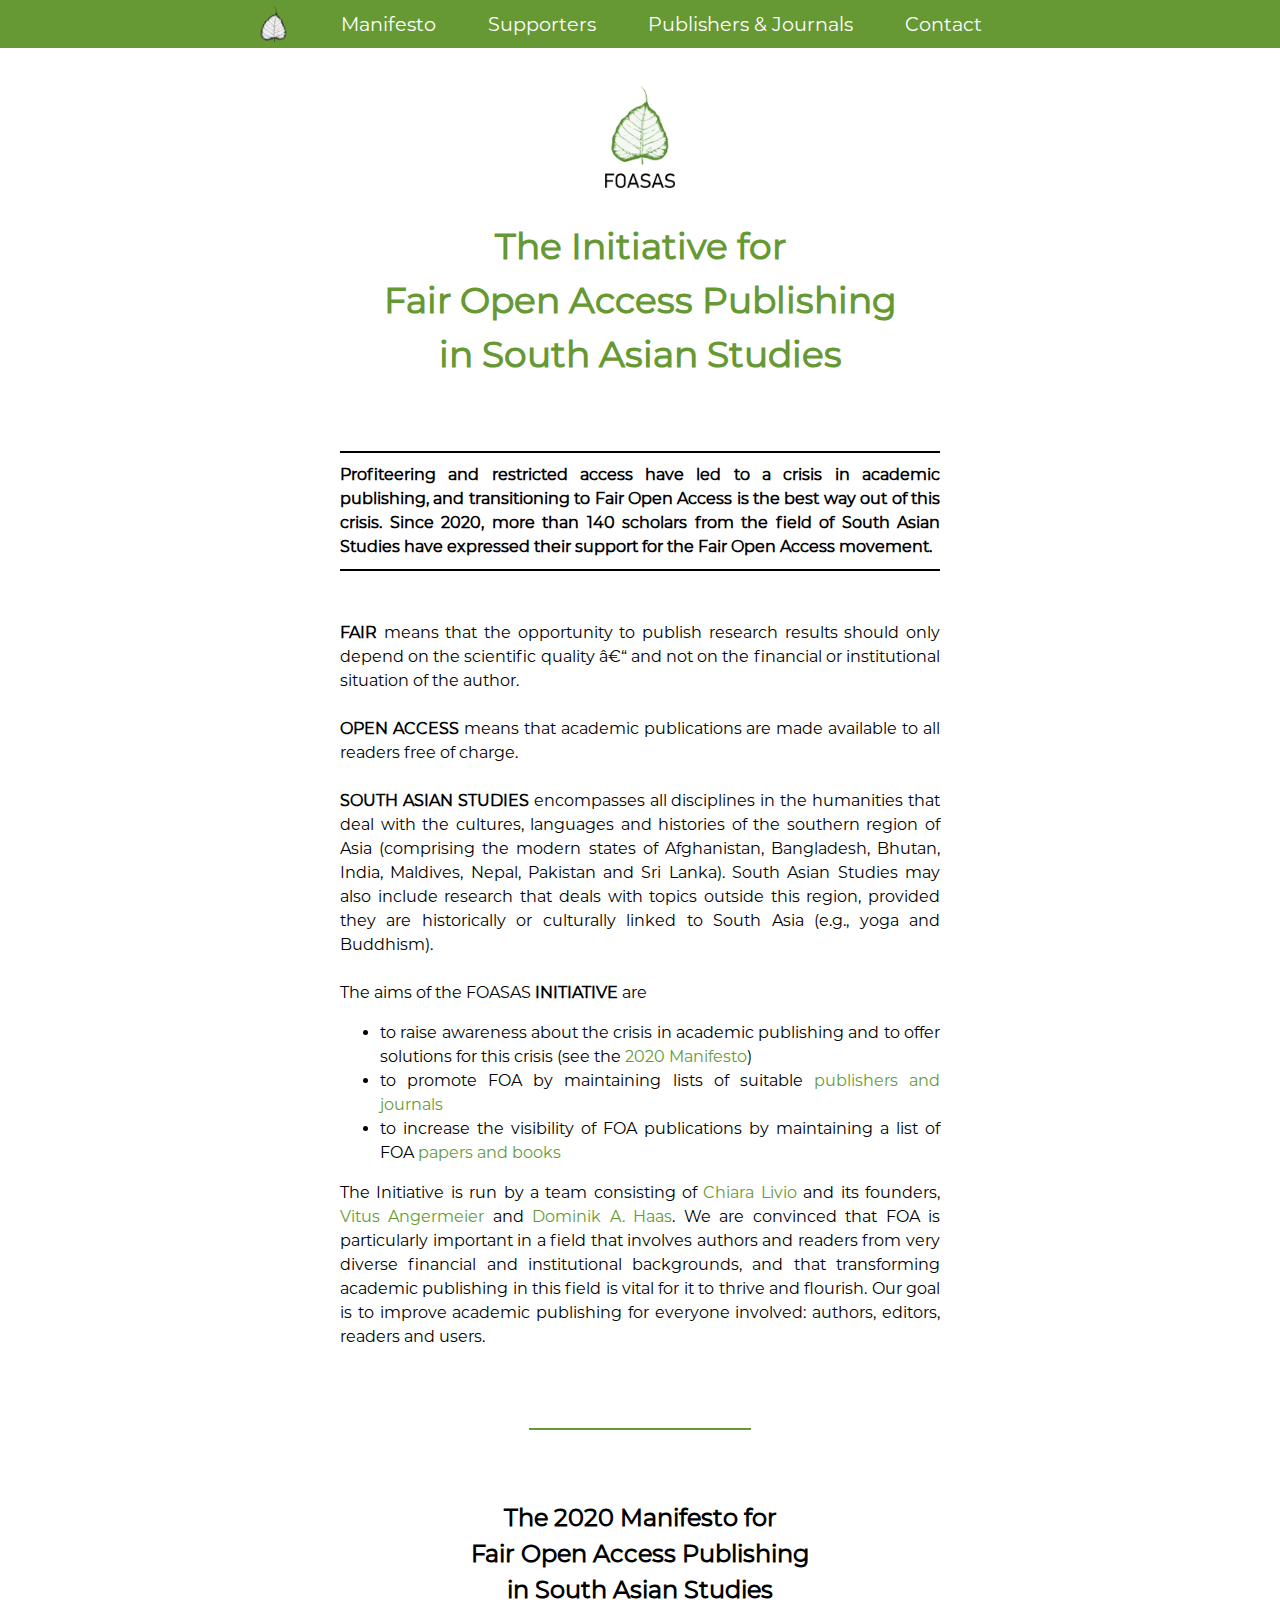
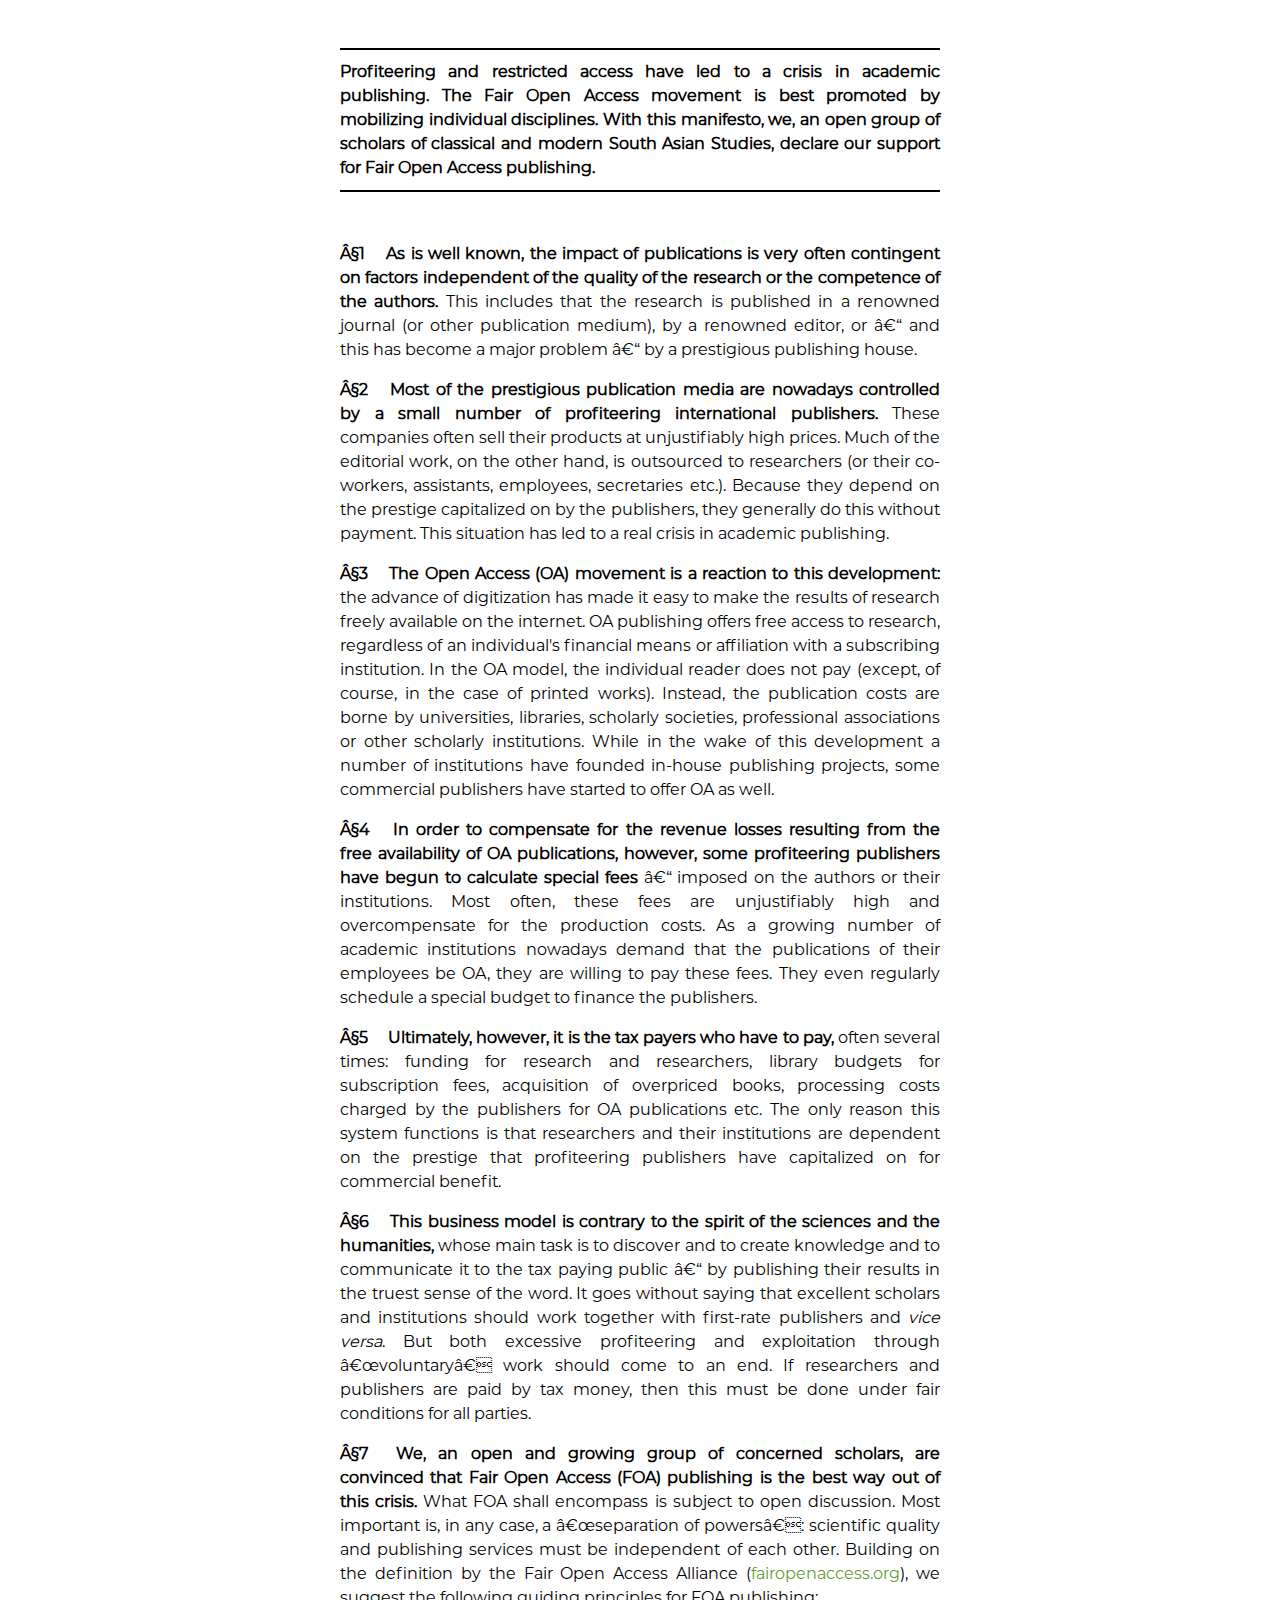
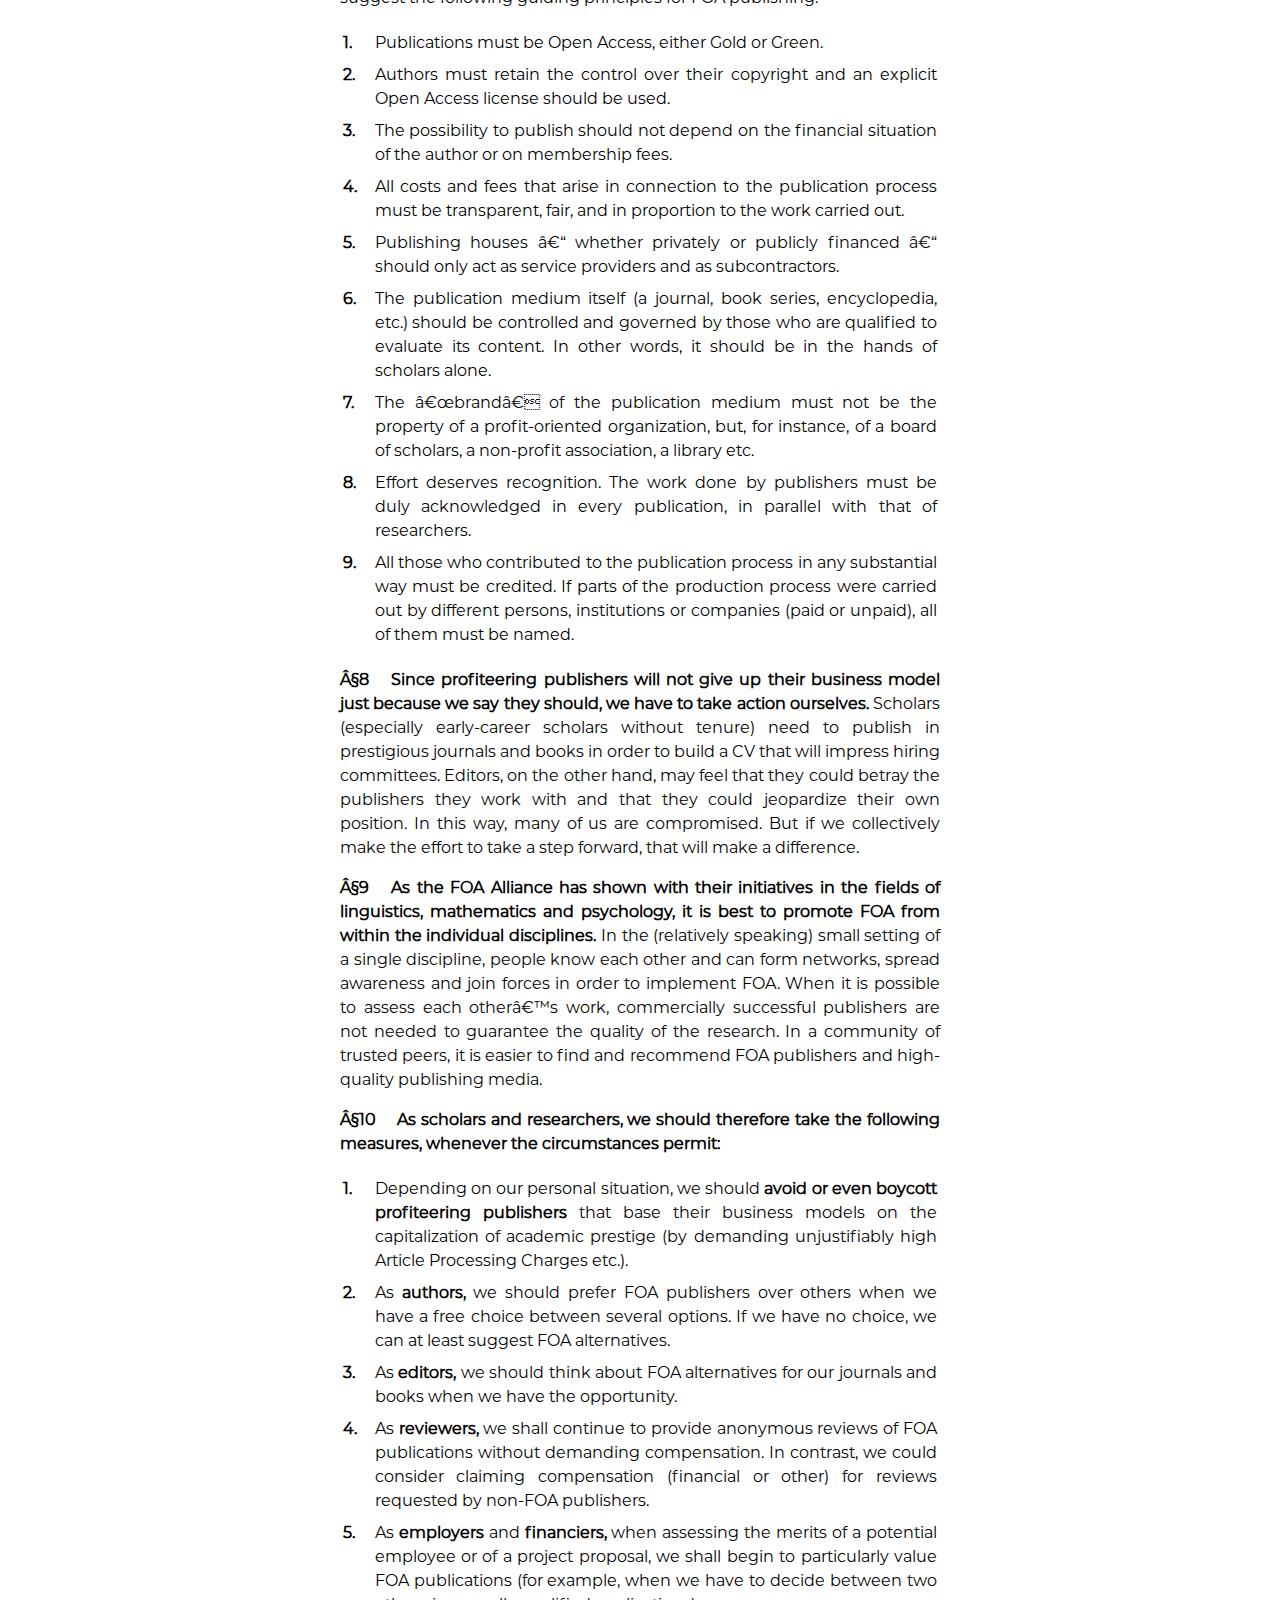
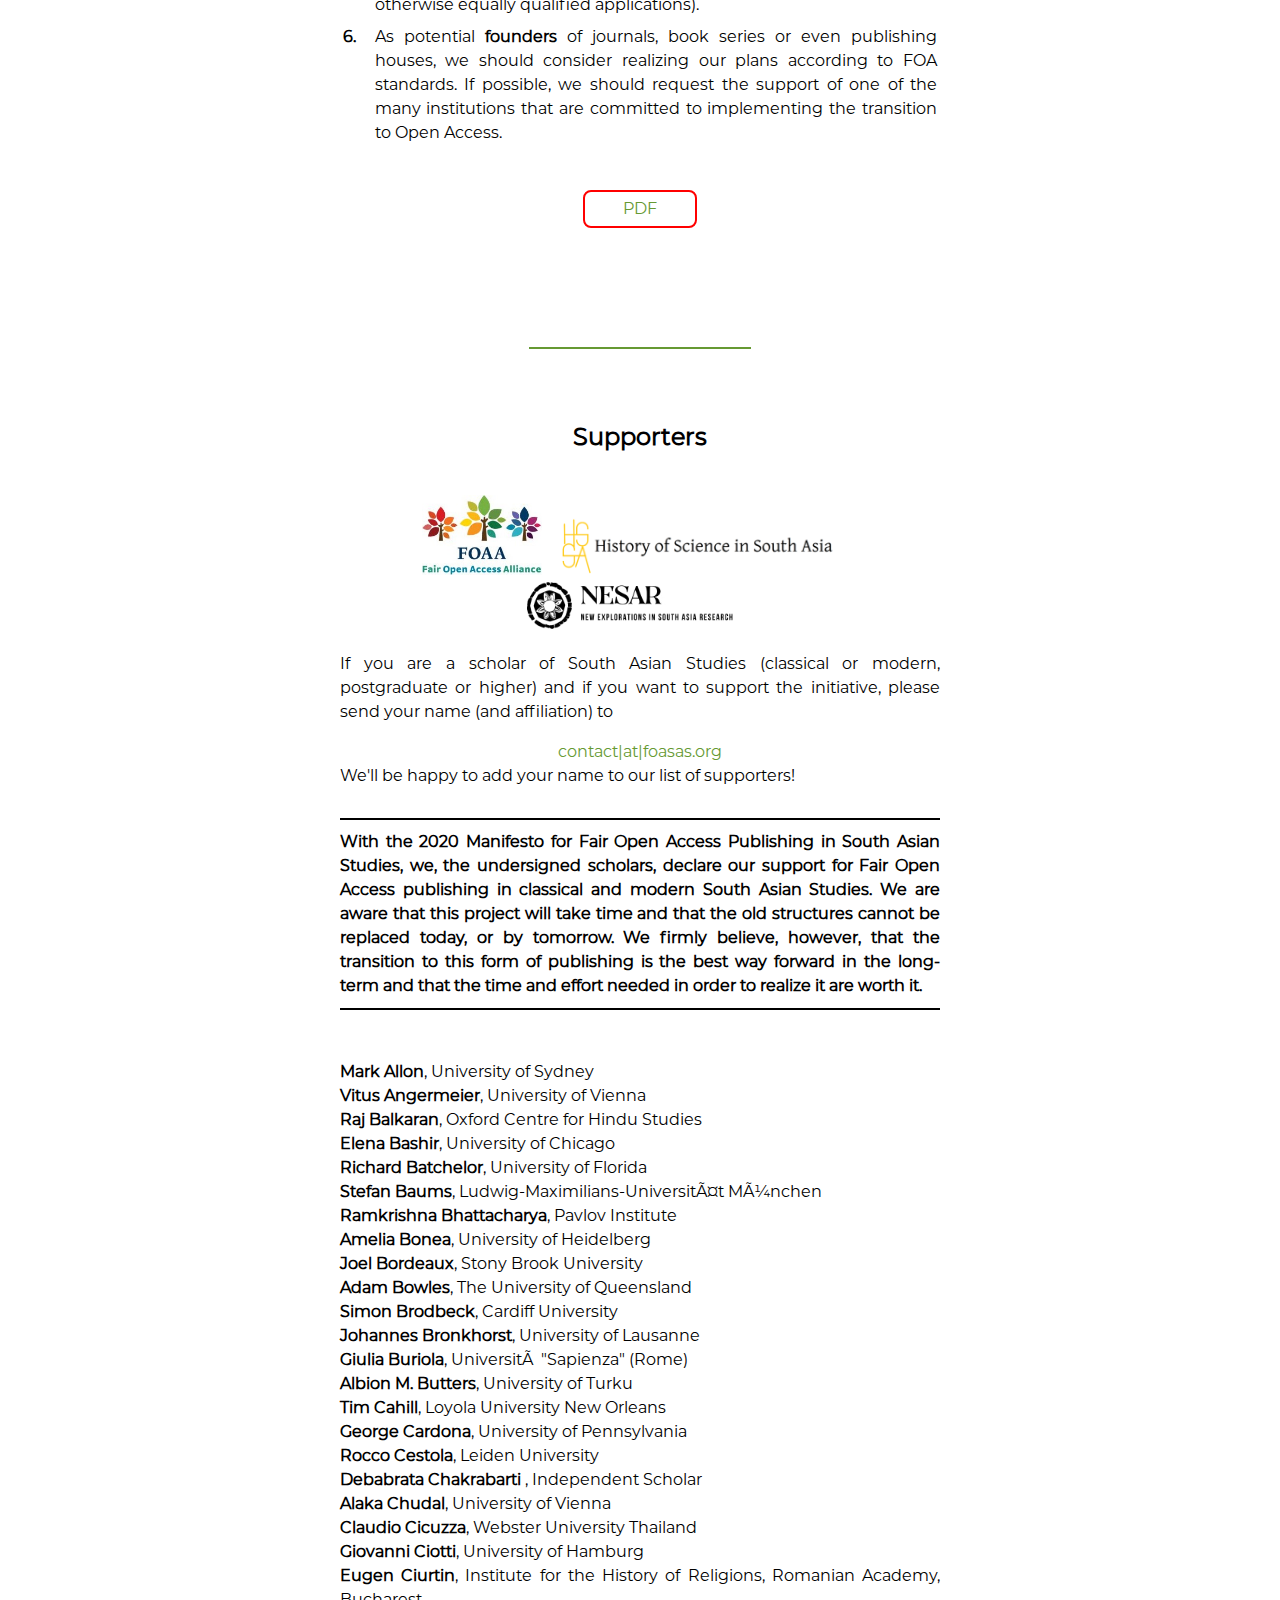
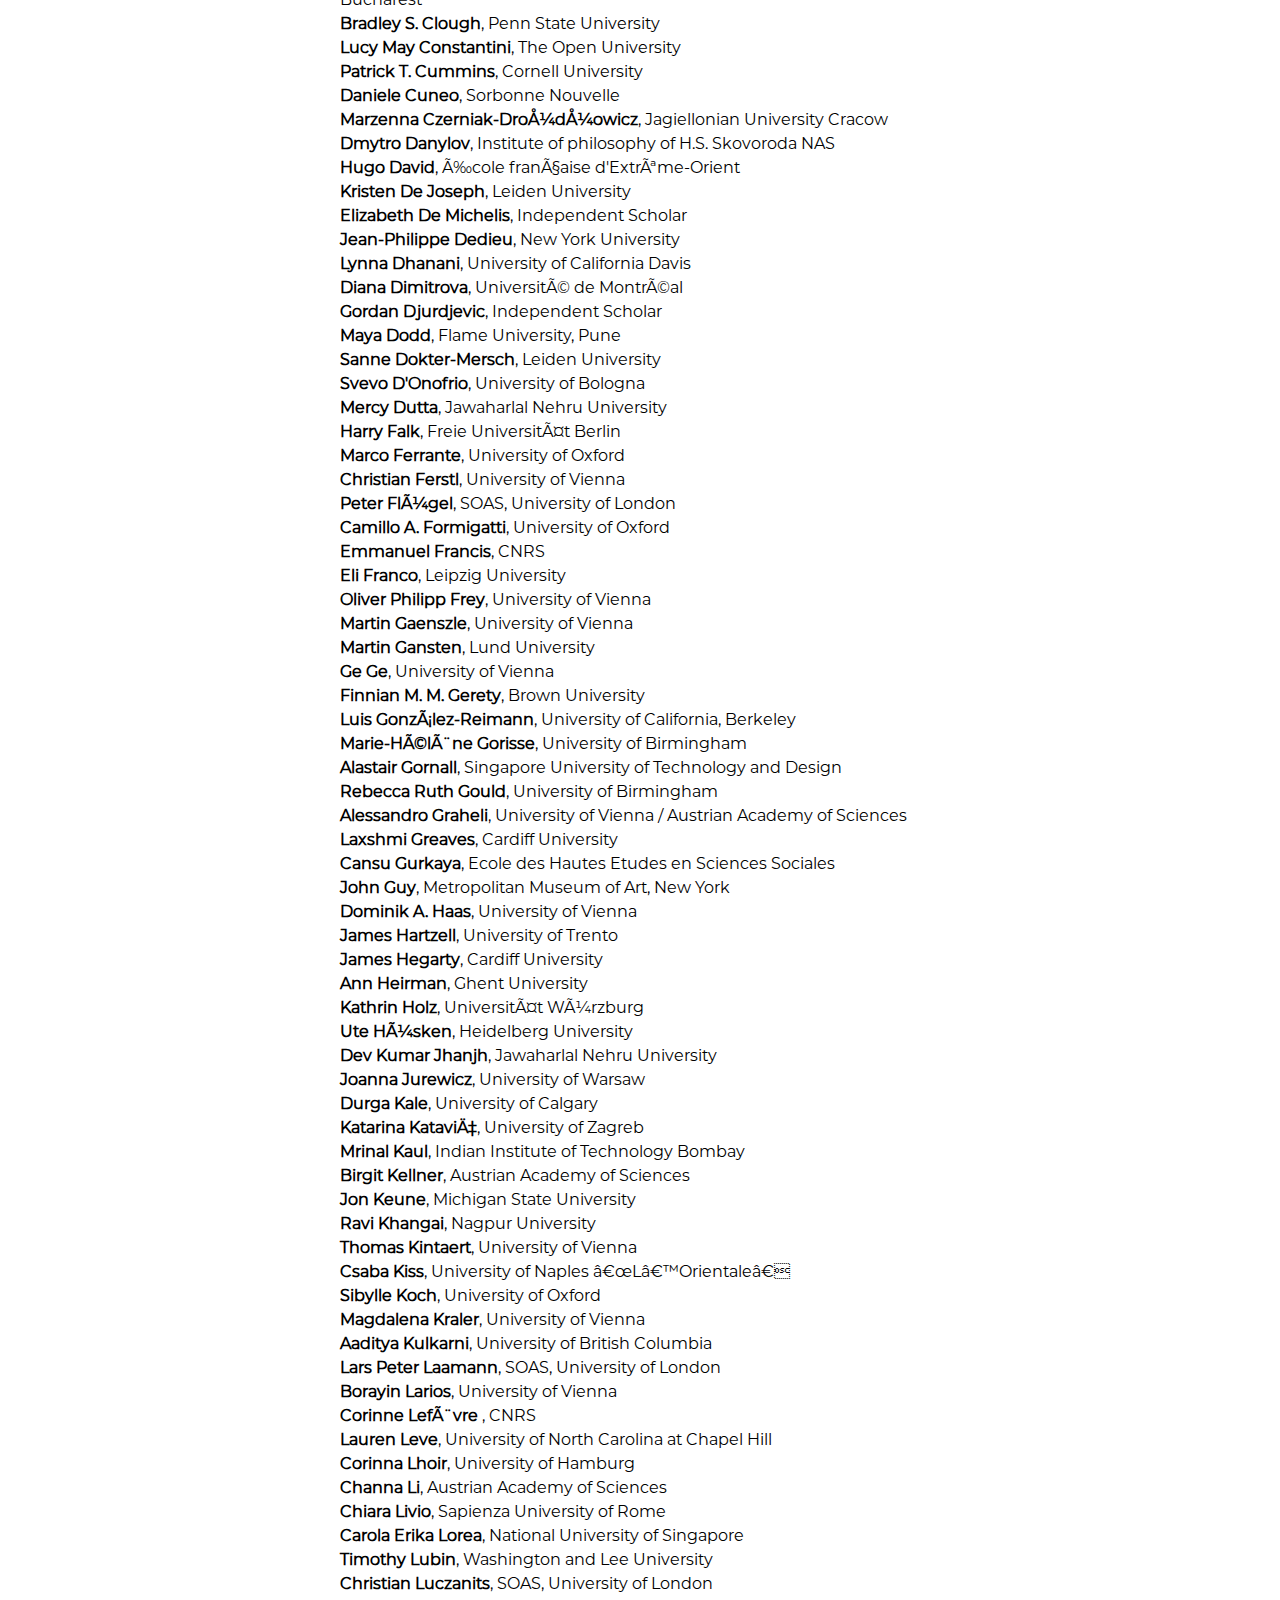
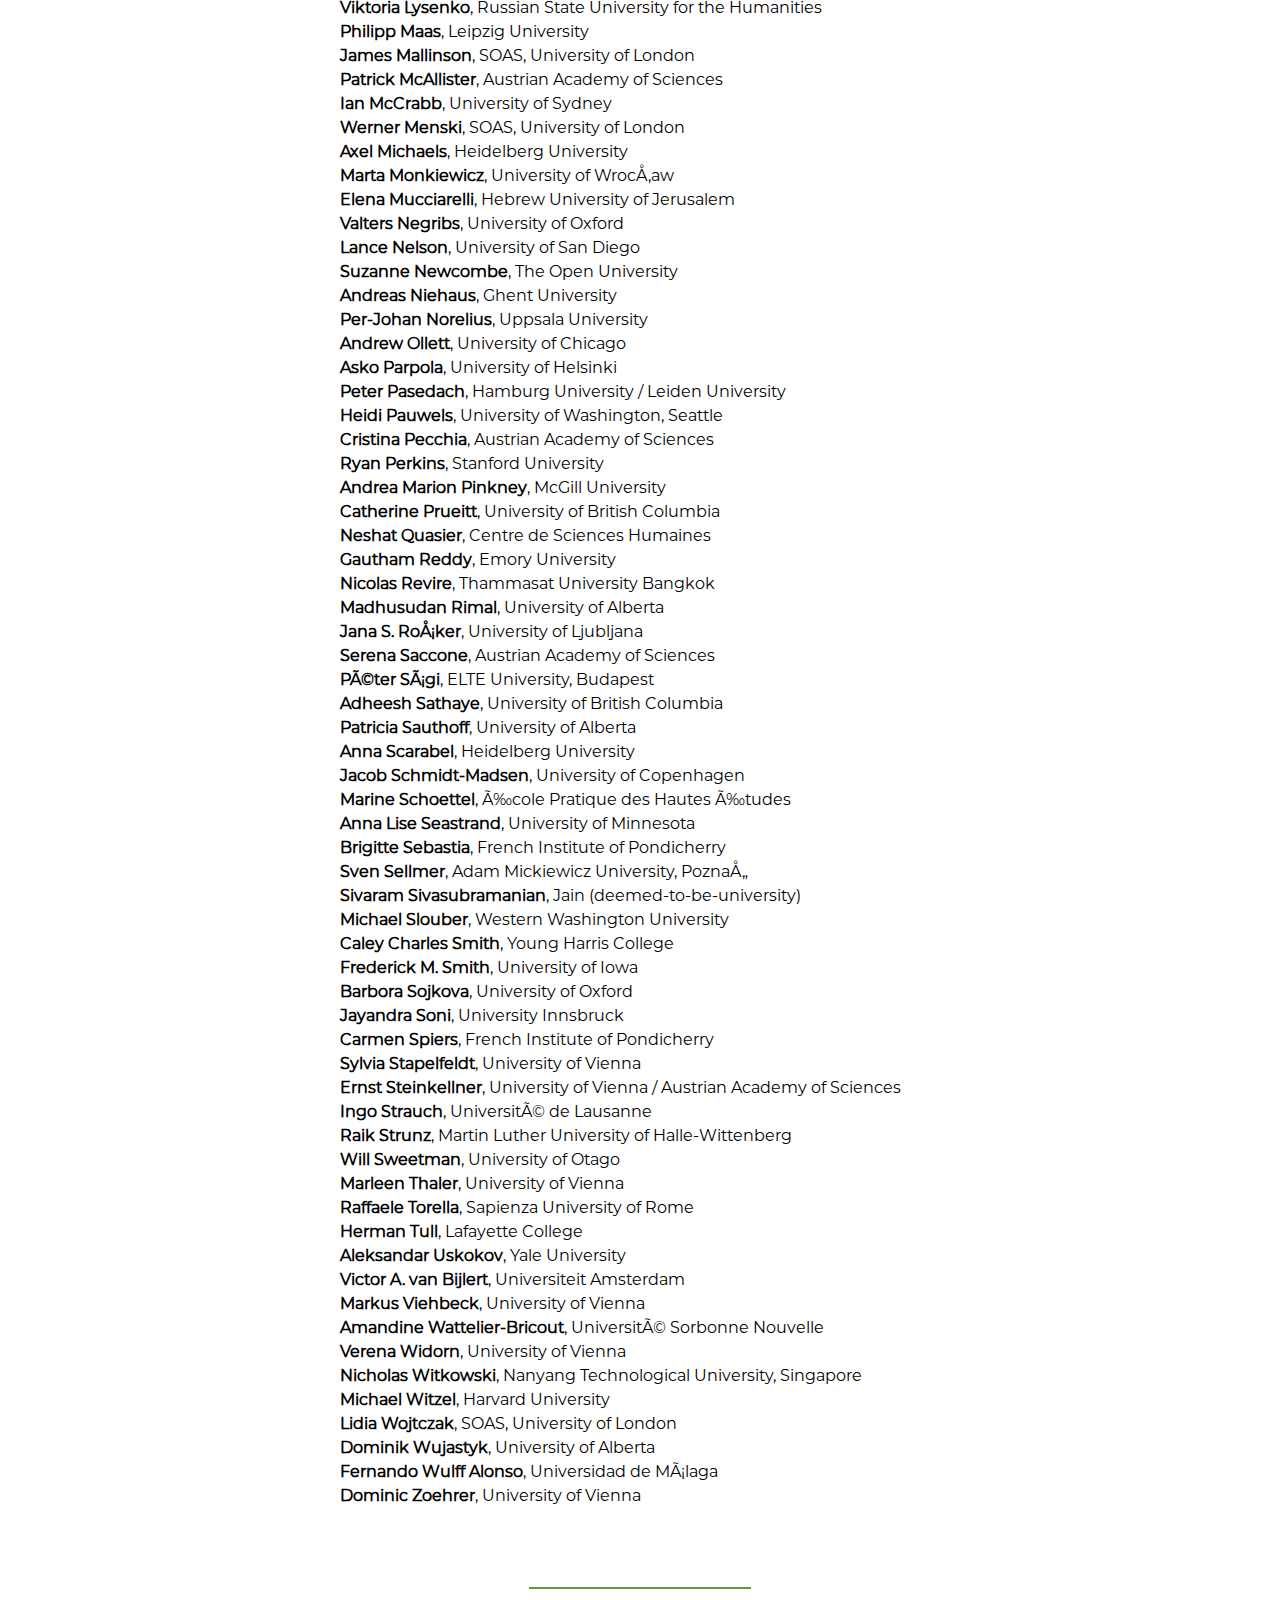
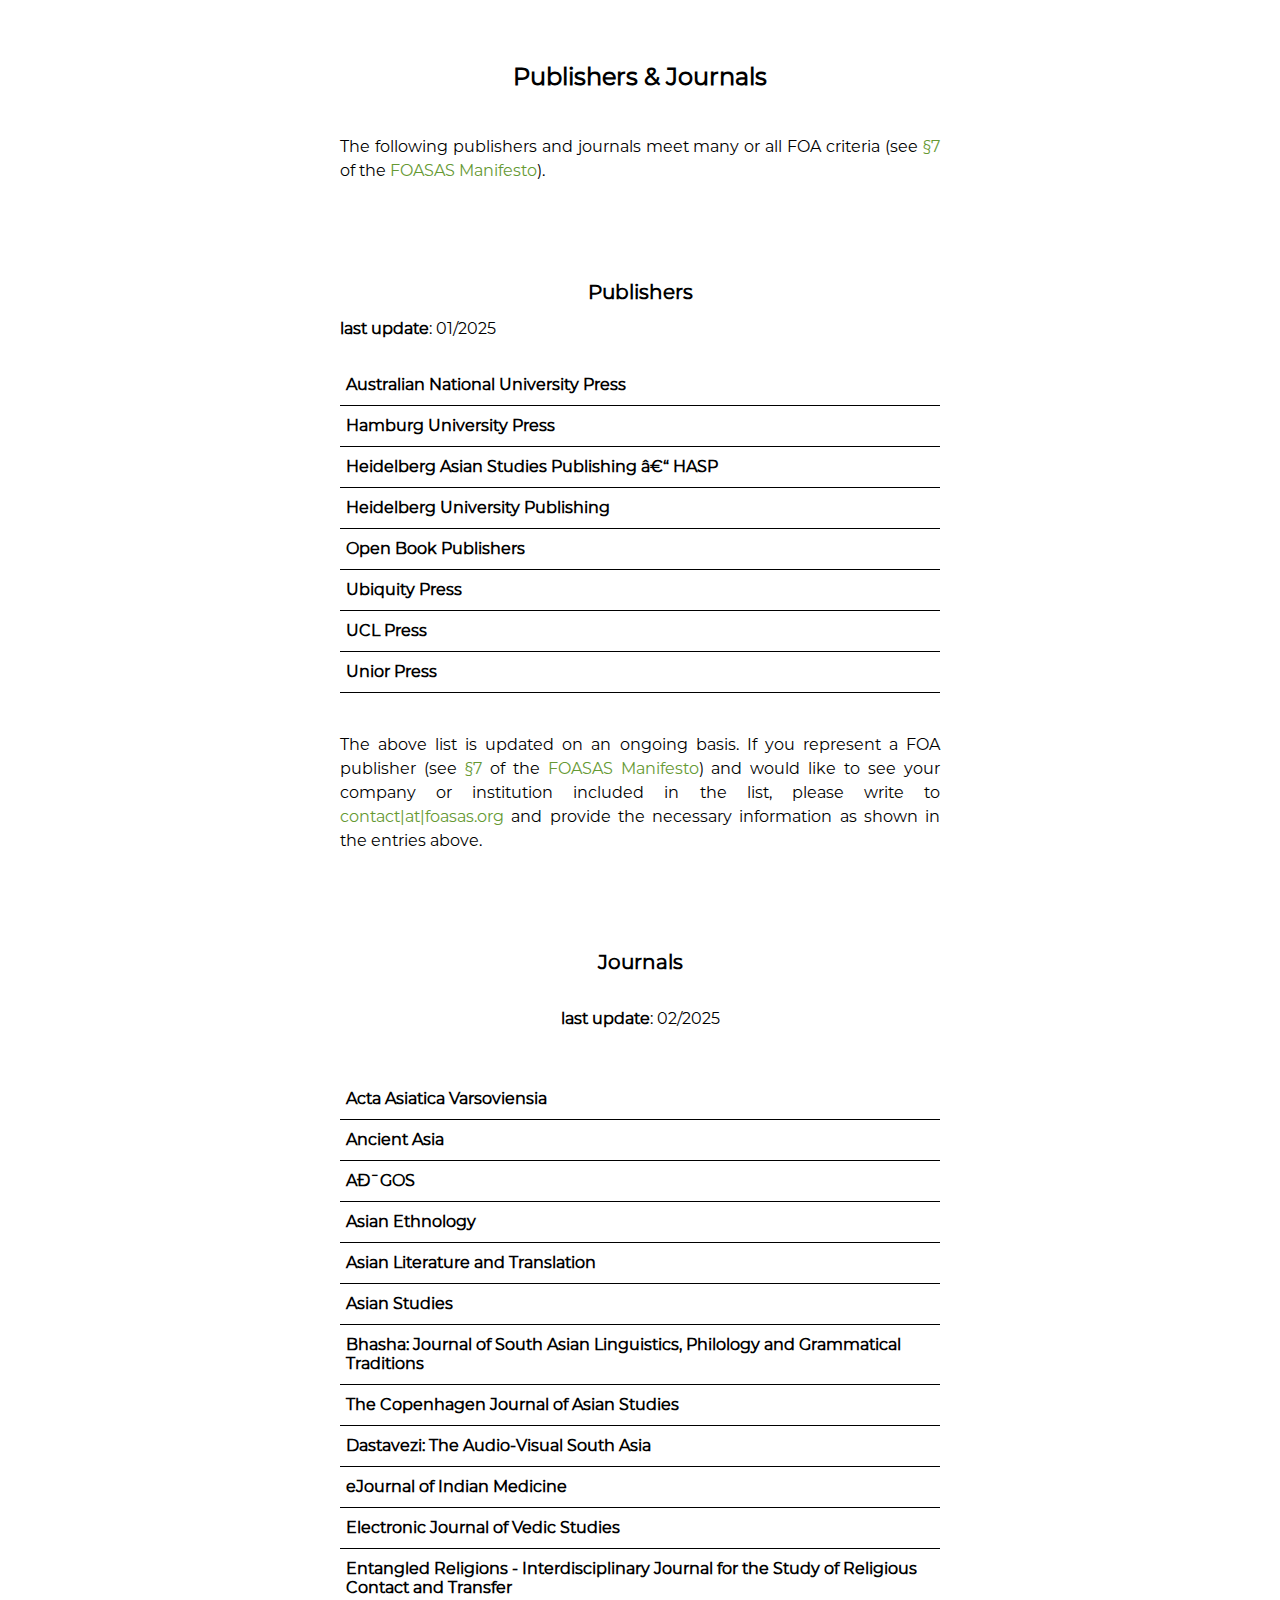
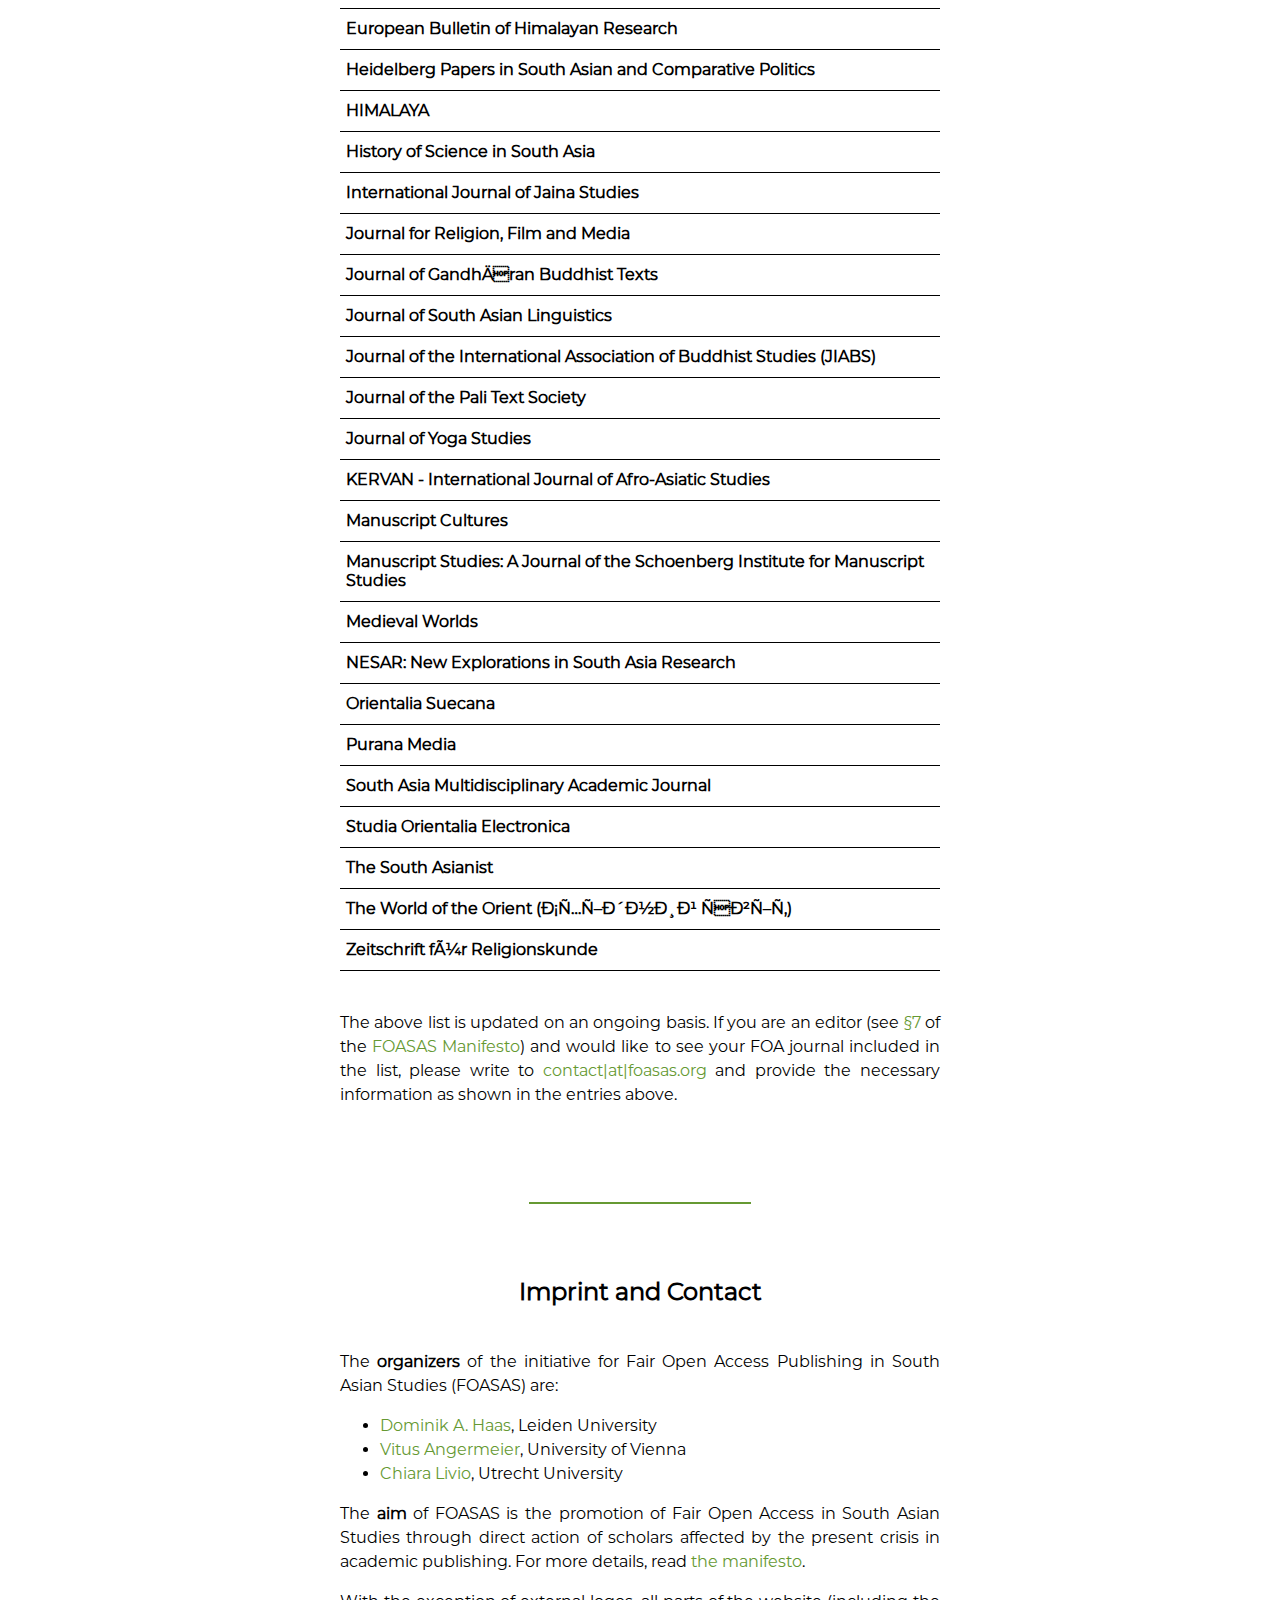
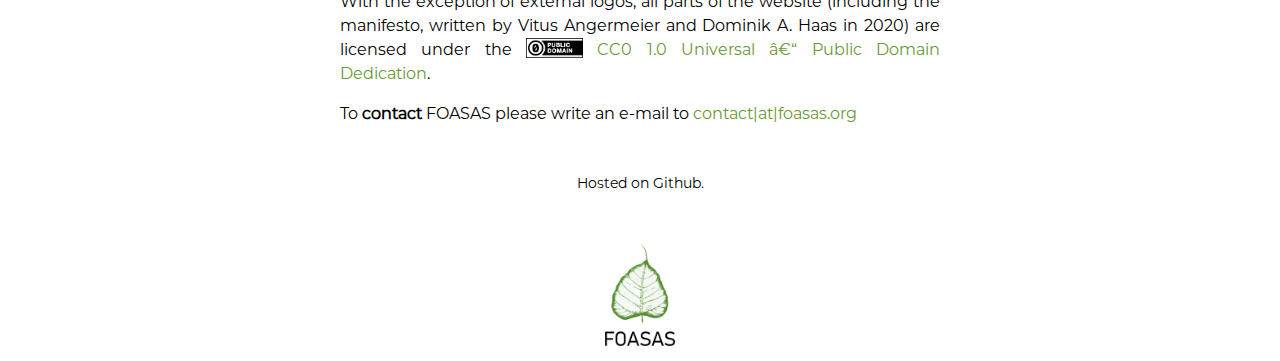
<file: index.html>
<!DOCTYPE html>
<html>
<head>
<meta http-equiv="Content-Type" content="text/html; charset=windows-1252"><title>FOASAS: Fair Open Access in South Asian Studies</title>

<meta http-equiv="expires" content="0">
<meta http-equiv="pragma" content="no-cache">
<meta http-equiv="Cache-Control" content="no-cache">

<meta http-equiv="expires" content="0">
<meta http-equiv="pragma" content="no-cache">
<meta http-equiv="Cache-Control" content="no-cache">
<meta charset="UTF-8" />
<meta name="viewport" content="width=device-width, initial-scale=1.0">
<meta name="description" content="South Asian Studies, Indology, Publishers, Publishing, Open Access, Fair Open Access, Manifesto, Initiative">
<meta name="keywords" content="South Asian Studies, Indology, Publishers, Publishing, Open Access, Fair Open Access, Manifesto, Initiative">

 <script language="javascript" src="email.js"></script>
 <script src="gumshoe.min.js"></script>
<!-- <script src="smooth-scroll.min.js"></script> -->

<link rel="stylesheet" type="text/css" href="format.css">
<link rel="shortcut icon" href="favicon.png">
<link rel="stylesheet" media="screen" href="https://fontlibrary.org//face/montserrat" type="text/css"/> 
</head>


<body>

<nav class="top-nav">
    <a href="javascript://" id="collapse">
        <span class="collapse-dot"></span>
        <span class="collapse-dot"></span>
        <span class="collapse-dot"></span>
        <span class="visually-hidden">Show menu</span>
    </a>
    <ul data-gumshoe>
        <li><a data-scroll href="#landing">
            <img src="menu-icon.png">
            <span>Top</span>
        </a></li>
        <li><a data-scroll href="#manifesto">Manifesto</a></li>
        <li><a data-scroll href="#supporters">Supporters</a></li>
        <li><a data-scroll href="#journals">Publishers & Journals</a></li>
        <!-- <li><a data-scroll href="#publications">Publications</a></li> -->
        <li><a data-scroll href="#contact">Contact</a></li>
    </ul>
</nav>

<div class="mainframe">
 
<section id="landing">
<div class="centered" align="center" alt="FOASAS logo"><img width="70vw"  src="foasaslogo.png">
<h1>The Initiative for<br> Fair Open Access Publishing<br>in South Asian Studies
</h1>
</div> 
<div id="introduction">
<div class="abstract" id="manifesto-abstract">Profiteering and restricted access have led to a crisis in academic publishing, and transitioning to Fair Open Access is the best way out of this crisis. Since 2020, more than 140 scholars from the field of South Asian Studies have expressed their support for the Fair Open Access movement.
 </div>

<b>FAIR</b> means that the opportunity to publish research results should only depend on the scientific quality – and not on the financial or institutional situation of the author. <br>
<br>
<b>OPEN ACCESS</b> means that academic publications are made available to all readers free of charge.<br>
<br>
<b>SOUTH ASIAN STUDIES</b> encompasses all disciplines in the humanities that deal with the cultures, languages and histories of the southern region of Asia (comprising the modern states of Afghanistan, Bangladesh, Bhutan, India, Maldives, Nepal, Pakistan and Sri Lanka). South Asian Studies may also include research that deals with topics outside this region, provided they are historically or culturally linked to South Asia (e.g., yoga and Buddhism).<br>
<br>
The aims of the FOASAS <b>INITIATIVE</b> are <br>
<ul>
 <li>to raise awareness about the crisis in academic publishing and to offer solutions for this crisis (see the <a href="#manifesto">2020 Manifesto</a>)</li>
 <li>to promote FOA by maintaining lists of suitable <a href="#journals">publishers and journals</a></li>
 <li>to increase the visibility of FOA publications by maintaining a list of FOA <a href="#publications">papers and books</a></li>
  </ul>
The Initiative is run by a team consisting of <a href="https://orcid.org/0000-0003-1219-1775">Chiara Livio</a> and its founders, <a href="https://orcid.org/0000-0001-5424-7824">Vitus Angermeier</a> and <a href="https://orcid.org/0000-0002-8505-6112">Dominik A. Haas</a>. We are convinced that FOA is particularly important in a field that involves authors and readers from very diverse financial and institutional backgrounds, and that transforming academic publishing in this field is vital for it to thrive and flourish. Our goal is to improve academic publishing for everyone involved: authors, editors, readers and users.
</div>
</section>

<section id="manifesto">
<div class="centered" align="center"><hr style="width:40%" color="#693">
 <h2>The 2020 Manifesto for <br>
Fair Open Access Publishing <br>
in South Asian Studies
</h2>
</div>


<div class="abstract" id="manifesto-abstract">Profiteering and restricted access have led to a crisis in academic publishing. The Fair Open Access movement is best promoted by mobilizing individual disciplines. With this manifesto, we, an open group of scholars of classical and modern South Asian Studies, declare our support for Fair Open Access publishing.</div>


<p id="p1"><b>§1&emsp;	As is well known, the impact of publications is very often contingent on factors independent of the quality of the research or the competence of the authors.</b> This includes that the research is published in a renowned journal (or other publication medium), by a renowned editor, or – and this has become a major problem – by a prestigious publishing house.</p>

<p id="p2"><b>§2&emsp;	Most of the prestigious publication media are nowadays controlled by a small number of profiteering international publishers.</b> These companies often sell their products at unjustifiably high prices. Much of the editorial work, on the other hand, is outsourced to researchers (or their co-workers, assistants, employees, secretaries etc.). Because they depend on the prestige capitalized on by the publishers, they generally do this without payment. This situation has led to a real crisis in academic publishing. </p>

<p id="p3"><b>§3&emsp;	The Open Access (OA) movement is a reaction to this development:</b> the advance of digitization has made it easy to make the results of research freely available on the internet. OA publishing offers free access to research, regardless of an individual's financial means or affiliation with a subscribing institution. In the OA model, the individual reader does not pay (except, of course, in the case of printed works). Instead, the publication costs are borne by universities, libraries, scholarly societies, professional associations or other scholarly institutions. While in the wake of this development a number of institutions have founded in-house publishing projects, some commercial publishers have started to offer OA as well. </p>

<p id="p4"><b>§4&emsp;	In order to compensate for the revenue losses resulting from the free availability of OA publications, however, some profiteering publishers have begun to calculate special fees</b> – imposed on the authors or their institutions. Most often, these fees are unjustifiably high and overcompensate for the production costs. As a growing number of academic institutions nowadays demand that the publications of their employees be OA, they are willing to pay these fees. They even regularly schedule a special budget to finance the publishers. </p>

<p id="p5"><b>§5&emsp;	Ultimately, however, it is the tax payers who have to pay,</b> often several times: funding for research and researchers, library budgets for subscription fees, acquisition of overpriced books, processing costs charged by the publishers for OA publications etc. The only reason this system functions is that researchers and their institutions are dependent on the prestige that profiteering publishers have capitalized on for commercial benefit. </p>

<p id="p6"><b>§6&emsp;	This business model is contrary to the spirit of the sciences and the humanities,</b> whose main task is to discover and to create knowledge and to communicate it to the tax paying public – by publishing their results in the truest sense of the word. It goes without saying that excellent scholars and institutions should work together with first-rate publishers and <i>vice versa</i>. But both excessive profiteering and exploitation through “voluntary” work should come to an end. If researchers and publishers are paid by tax money, then this must be done under fair conditions for all parties. </p>

<p id="p7"><b>§7&emsp;	We, an open and growing group of concerned scholars, are convinced that Fair Open Access (FOA) publishing is the best way out of this crisis.</b> What FOA shall encompass is subject to open discussion. Most important is, in any case, a “separation of powers”: scientific quality and publishing services must be independent of each other. Building on the definition by the Fair Open Access Alliance (<a href="https://www.fairopenaccess.org">fairopenaccess.org</a>), we suggest the following guiding principles for FOA publishing: </p>

   <table style="width:100%">
 <col width=5%> <col width=95%> 
  <tr>	<td id="p7.1" valign="top"><b>1.</b></td><td>Publications must be Open Access, either Gold or Green. 	</td></tr>
 <tr>	<td id="p7.2" valign="top"><b>2.</b></td><td>Authors must retain the control over their copyright and an explicit Open Access license should be used.</td></tr>
<tr>	<td id="p7.3" valign="top"><b>3.</b></td><td>The possibility to publish should not depend on the financial situation of the author or on membership fees.</td></tr>  
<tr>	<td id="p7.4" valign="top"><b>4.</b></td><td>All costs and fees that arise in connection to the publication process must be transparent, fair, and in proportion to the work carried out.</td></tr>
<tr>	<td id="p7.5" valign="top"><b>5.</b></td><td>Publishing houses – whether privately or publicly financed – should only act as service providers and as subcontractors.</td></tr>
<tr>	<td id="p7.6" valign="top"><b>6.</b></td><td>The publication medium itself (a journal, book series, encyclopedia, etc.) should be controlled and governed by those who are qualified to evaluate its content. In other words, it should be in the hands of scholars alone.</td></tr>
<tr>	<td id="p7.7" valign="top"><b>7.</b></td><td>The “brand” of the publication medium must not be the property of a profit-oriented organization, but, for instance, of a board of scholars, a non-profit association, a library etc. </td></tr>
<tr>	<td id="p7.8" valign="top"><b>8.</b></td><td>Effort deserves recognition. The work done by publishers must be duly acknowledged in every publication, in parallel with that of researchers. </td></tr>
<tr>	<td id="p7.9" valign="top"><b>9.</b></td><td>All those who contributed to the publication process in any substantial way must be credited. If parts of the production process were carried out by different persons, institutions or companies (paid or unpaid), all of them must be named.</td></tr>
</table> 


<p id="p8"><b>§8&emsp;	Since profiteering publishers will not give up their business model just because we say they should, we have to take action ourselves.</b> Scholars (especially early-career scholars without tenure) need to publish in prestigious journals and books in order to build a CV that will impress hiring committees. Editors, on the other hand, may feel that they could betray the publishers they work with and that they could jeopardize their own position. In this way, many of us are compromised. But if we collectively make the effort to take a step forward, that will make a difference. </p>

<p id="p9"><b>§9&emsp;	As the FOA Alliance has shown with their initiatives in the fields of linguistics, mathematics and psychology, it is best to promote FOA from within the individual disciplines.</b> In the (relatively speaking) small setting of a single discipline, people know each other and can form networks, spread awareness and join forces in order to implement FOA. When it is possible to assess each other’s work, commercially successful publishers are not needed to guarantee the quality of the research. In a community of trusted peers, it is easier to find and recommend FOA publishers and high-quality publishing media. </p>

<p id="p10"><b>§10&emsp;	As scholars and researchers, we should therefore take the following measures, whenever the circumstances permit:</b> </p>
 
 <table class="body">
 <col width=5%> <col width=95%> 
  <tr>	<td  id="p10.1" valign="top"><b>1.</b></td><td>Depending on our personal situation, we should <b>avoid or even boycott profiteering publishers</b> that base their business models on the capitalization of academic prestige (by demanding unjustifiably high Article Processing Charges etc.). </td></tr>
 <tr>	<td  id="p10.2" valign="top"><b>2.</b></td><td>As <b>authors,</b> we should prefer FOA publishers over others when we have a free choice between several options. If we have no choice, we can at least suggest FOA alternatives. </td></tr>
<tr>	<td  id="p10.3" valign="top"><b>3.</b></td><td>As <b>editors,</b> we should think about FOA alternatives for our journals and books when we have the opportunity. </td></tr>  
<tr>	<td  id="p10.4" valign="top"><b>4.</b></td><td>As <b>reviewers,</b> we shall continue to provide anonymous reviews of FOA publications without demanding compensation. In contrast, we could consider claiming compensation (financial or other) for reviews requested by non-FOA publishers. </td></tr>
<tr>	<td  id="p10.5" valign="top"><b>5.</b></td><td>As <b>employers</b> and <b>financiers,</b> when assessing the merits of a potential employee or of a project proposal, we shall begin to particularly value FOA publications (for example, when we have to decide between two otherwise equally qualified applications). </td></tr>
<tr>	<td  id="p10.6" valign="top"><b>6.</b></td><td>As potential <b>founders</b> of journals, book series or even publishing houses, we should consider realizing our plans according to FOA standards. If possible, we should request the support of one of the many institutions that are committed to implementing the transition to Open Access. </td></tr>
</table> 

<div class="button"><a alt="PDF of the FOASAS manifesto" title="PDF of the FOASAS manifesto" href="FOASAS_Manifesto_2020.pdf">PDF</a></div>
</section>

<section id="supporters"> 
<div class="centered" align="center"><hr style="width:40%" color="#693">
<h2>Supporters
</h2>

<a href="https://www.fairopenaccess.org/" target="_blank" alt="Fair Open Access Alliance" title="Fair Open Access Alliance"><img width="120vw"  src="foaalogo.png"></a>&emsp;
<a href="https://journals.library.ualberta.ca/hssa/" target="_blank" alt="HSSA" title="HSSA"><img width="280vw" src="hssa-logo.png"></a>&emsp;
<a href="https://nesarjournal.org/" target="_blank" alt="NESAR" title="NESAR"><img width="210vw" src="NESAR_logo-wordmark.avif"></a>&emsp;
</div>
 
 
<p>
If you are a scholar of South Asian Studies (classical or modern, postgraduate or higher) and if you want to support the initiative, please send your name (and affiliation) to
<center><script>mail2("contact","foasas",1,"","contact|at|foasas.org")</script></center>
We'll be happy to add your name to our list of supporters! 
</p>


<div class="abstract" id="supporters-declaration">With the <b>2020 Manifesto for Fair Open Access Publishing in South Asian Studies,</b> we, the undersigned scholars, declare our support for Fair Open Access publishing in classical and modern South Asian Studies. We are aware that this project will take time and that the old structures cannot be replaced today, or by tomorrow. We firmly believe, however, that the transition to this form of publishing is the best way forward in the long-term and that the time and effort needed in order to realize it are worth it. </div>

<b>Mark Allon</b>, University of Sydney<br>
<b>Vitus Angermeier</b>, University of Vienna<br>
<b>Raj Balkaran</b>, Oxford Centre for Hindu Studies <br>
<b>Elena Bashir</b>, University of Chicago<br>
<b>Richard Batchelor</b>, University of Florida<br>
<b>Stefan Baums</b>, Ludwig-Maximilians-Universität München<br>
<b>Ramkrishna Bhattacharya</b>, Pavlov Institute<br>
<b>Amelia Bonea</b>, University of Heidelberg<br>
<b>Joel Bordeaux</b>, Stony Brook University<br>
<b>Adam Bowles</b>, The University of Queensland<br>
<b>Simon Brodbeck</b>, Cardiff University<br>
<b>Johannes Bronkhorst</b>, University of Lausanne<br>
<b>Giulia Buriola</b>, Università "Sapienza" (Rome) <br>
<b>Albion M. Butters</b>, University of Turku<br>
<b>Tim Cahill</b>, Loyola University New Orleans<br>
<b>George Cardona</b>, University of Pennsylvania<br>
<b>Rocco Cestola</b>, Leiden University<br>
<b>Debabrata Chakrabarti </b>, Independent Scholar<br>
<b>Alaka Chudal</b>, University of Vienna<br>
<b>Claudio Cicuzza</b>, Webster University Thailand<br>
<b>Giovanni Ciotti</b>, University of Hamburg<br>
 <b>Eugen Ciurtin</b>, Institute for the History of Religions, Romanian Academy, Bucharest<br>
<b>Bradley S. Clough</b>, Penn State University<br>
<b>Lucy May  Constantini</b>, The Open University<br>
<b>Patrick T. Cummins</b>, Cornell University<br>
<b>Daniele Cuneo</b>, Sorbonne Nouvelle<br>
<b>Marzenna Czerniak-Drożdżowicz</b>, Jagiellonian University Cracow<br>
<b>Dmytro Danylov</b>, Institute of philosophy of H.S. Skovoroda NAS<br>
<b>Hugo David</b>, École française d'Extrême-Orient<br>
 <b>Kristen De Joseph</b>, Leiden University<br>
<b>Elizabeth De Michelis</b>, Independent Scholar<br>
<b>Jean-Philippe Dedieu</b>, New York University<br>
<b>Lynna Dhanani</b>, University of California Davis<br>
<b>Diana Dimitrova</b>, Université de Montréal <br>
<b>Gordan Djurdjevic</b>, Independent Scholar<br>
<b>Maya Dodd</b>, Flame University, Pune<br>
<b>Sanne Dokter-Mersch</b>, Leiden University<br>
<b>Svevo D'Onofrio</b>, University of Bologna<br>
<b>Mercy Dutta</b>, Jawaharlal Nehru University<br>
 <b>Harry Falk</b>, Freie Universität Berlin<br>
<b>Marco Ferrante</b>, University of Oxford<br>
<b>Christian Ferstl</b>, University of Vienna<br>
<b>Peter Flügel</b>, SOAS, University of London<br>
<b>Camillo A. Formigatti</b>, University of Oxford<br>
<b>Emmanuel Francis</b>, CNRS<br>
<b>Eli Franco</b>, Leipzig University<br>
<b>Oliver Philipp Frey</b>, University of Vienna<br>
<b>Martin Gaenszle</b>, University of Vienna<br>
<b>Martin Gansten</b>, Lund University<br>
<b>Ge Ge</b>, University of Vienna<br>
<b>Finnian M. M.  Gerety</b>, Brown University<br>
<b>Luis González-Reimann</b>, University of California, Berkeley<br>
<b>Marie-Hélène Gorisse</b>, University of Birmingham<br>
<b>Alastair Gornall</b>, Singapore University of Technology and Design<br>
<b>Rebecca Ruth Gould</b>, University of Birmingham<br>
<b>Alessandro Graheli</b>, University of Vienna / Austrian Academy of Sciences<br>
<b>Laxshmi Greaves</b>, Cardiff University<br>
<b>Cansu Gurkaya</b>, Ecole des Hautes Etudes en Sciences Sociales<br>
<b>John Guy</b>, Metropolitan Museum of Art, New York<br>
<b>Dominik A. Haas</b>, University of Vienna<br>
<b>James Hartzell</b>, University of Trento<br>
<b>James Hegarty</b>, Cardiff University<br>
<b>Ann Heirman</b>, Ghent University<br>
<b>Kathrin Holz</b>, Universität Würzburg<br>
<b>Ute Hüsken</b>, Heidelberg University<br>
<b>Dev Kumar Jhanjh</b>, Jawaharlal Nehru University<br>
<b>Joanna Jurewicz</b>, University of Warsaw<br>
<b>Durga Kale</b>, University of Calgary<br>
<b>Katarina Katavić</b>, University of Zagreb<br>
<b>Mrinal Kaul</b>, Indian Institute of Technology Bombay<br>
<b>Birgit Kellner</b>, Austrian Academy of Sciences<br>
<b>Jon Keune</b>, Michigan State University<br>
<b>Ravi Khangai</b>, Nagpur University<br>
<b>Thomas Kintaert</b>, University of Vienna<br>
<b>Csaba Kiss</b>, University of Naples “L’Orientale”<br>
<b>Sibylle Koch</b>, University of Oxford<br>
<b>Magdalena Kraler</b>, University of Vienna<br>
<b>Aaditya Kulkarni</b>, University of British Columbia<br>
<b>Lars Peter Laamann</b>, SOAS, University of London<br>
<b>Borayin Larios</b>, University of Vienna<br>
<b>Corinne Lefèvre </b>, CNRS<br>
<b>Lauren Leve</b>, University of North Carolina at Chapel Hill<br>
<b>Corinna Lhoir</b>, University of Hamburg<br>
<b>Channa Li</b>, Austrian Academy of Sciences<br>
<b>Chiara Livio</b>, Sapienza University of Rome<br>
<b>Carola Erika Lorea</b>, National University of Singapore<br>
<b>Timothy Lubin</b>, Washington and Lee University<br>
<b>Christian Luczanits</b>, SOAS, University of London<br>
<b>Viktoria Lysenko</b>, Russian State University for the Humanities<br>
<b>Philipp Maas</b>, Leipzig University<br>
<b>James Mallinson</b>, SOAS, University of London<br>
<b>Patrick McAllister</b>, Austrian Academy of Sciences<br>
<b>Ian McCrabb</b>, University of Sydney<br>
<b>Werner Menski</b>, SOAS, University of London<br>
<b>Axel Michaels</b>, Heidelberg University<br>
<b>Marta Monkiewicz</b>, University of Wrocław<br>
<b>Elena Mucciarelli</b>, Hebrew University of Jerusalem<br>
<b>Valters Negribs</b>, University of Oxford<br>
<b>Lance Nelson</b>, University of San Diego<br>
<b>Suzanne Newcombe</b>, The Open University<br>
<b>Andreas Niehaus</b>, Ghent University<br>
<b>Per-Johan Norelius</b>, Uppsala University<br>
<b>Andrew Ollett</b>, University of Chicago<br>
<b>Asko Parpola</b>, University of Helsinki<br>
<b>Peter Pasedach</b>, Hamburg University / Leiden University<br>
<b>Heidi Pauwels</b>, University of Washington, Seattle<br>
<b>Cristina Pecchia</b>, Austrian Academy of Sciences<br>
<b>Ryan Perkins</b>, Stanford University<br>
<b>Andrea Marion Pinkney</b>, McGill University<br>
<b>Catherine Prueitt</b>, University of British Columbia<br>
<b>Neshat Quasier</b>, Centre de Sciences Humaines<br>
<b>Gautham Reddy</b>, Emory University<br>
<b>Nicolas Revire</b>, Thammasat University Bangkok<br>
<b>Madhusudan Rimal</b>, University of Alberta<br>
<b>Jana S.  Rošker</b>, University of Ljubljana<br>
<b>Serena Saccone</b>, Austrian Academy of Sciences<br>
<b>Péter Sági</b>, ELTE University, Budapest<br>
<b>Adheesh Sathaye</b>, University of British Columbia<br>
<b>Patricia Sauthoff</b>, University of Alberta<br>
<b>Anna Scarabel</b>, Heidelberg University<br>
<b>Jacob Schmidt-Madsen</b>, University of Copenhagen<br>
<b>Marine Schoettel</b>, École Pratique des Hautes Études <br>
<b>Anna Lise Seastrand</b>, University of Minnesota<br>
<b>Brigitte Sebastia</b>, French Institute of Pondicherry<br>
<b>Sven Sellmer</b>, Adam Mickiewicz University, Poznań<br>
<b>Sivaram Sivasubramanian</b>, Jain (deemed-to-be-university)<br>
<b>Michael Slouber</b>, Western Washington University <br>
<b>Caley Charles Smith</b>, Young Harris College <br>
<b>Frederick M. Smith</b>, University of Iowa<br>
<b>Barbora Sojkova</b>, University of Oxford<br>
<b>Jayandra Soni</b>, University Innsbruck<br>
<b>Carmen Spiers</b>, French Institute of Pondicherry<br>
<b>Sylvia Stapelfeldt</b>, University of Vienna<br>
<b>Ernst Steinkellner</b>, University of Vienna / Austrian Academy of Sciences<br>
<b>Ingo Strauch</b>, Université de Lausanne<br>
<b>Raik Strunz</b>, Martin Luther University of Halle-Wittenberg<br>
<b>Will Sweetman</b>, University of Otago<br>
<b>Marleen Thaler</b>, University of Vienna<br>
<b>Raffaele Torella</b>, Sapienza University of Rome<br>
<b>Herman Tull</b>, Lafayette College<br>
<b>Aleksandar Uskokov</b>, Yale University<br>
<b>Victor A. van Bijlert</b>, Universiteit Amsterdam<br>
<b>Markus Viehbeck</b>, University of Vienna<br>
<b>Amandine Wattelier-Bricout</b>, Université Sorbonne Nouvelle<br>
<b>Verena Widorn</b>, University of Vienna<br>
<b>Nicholas Witkowski</b>, Nanyang Technological University, Singapore<br>
<b>Michael Witzel</b>, Harvard University<br>
<b>Lidia Wojtczak</b>, SOAS, University of London<br>
<b>Dominik Wujastyk</b>, University of Alberta<br>
<b>Fernando Wulff Alonso</b>, Universidad de Málaga<br>
<b>Dominic Zoehrer</b>, University of Vienna<br>
</section>

<section id="journals"> 
<div class="centered"><hr style="width:40%" color="#693">
<h2>Publishers & Journals</h2>
</div>
 
<p>The following publishers and journals meet many or all FOA criteria (see <a href="index.html#p7">&sect;7</a> of the <a href="index.html#manifesto">FOASAS Manifesto</a>).</p>

<br>
<br>

<div class="centered" id="publishers">
<h3>Publishers</h3>
</div>

<b>last update</b>: 01/2025<br>
 <br>

<div class="entry">
<button type="entryhead" class="collapsible">
<h4>Australian National University Press</h4>
</button>
<div class="content">
<table style="width:100%">
<tr><td style="padding-bottom:20px"></td><td style="padding-bottom:10px"></td></tr>
<tr><td class="leftcol"><b>services</b>  &emsp;</td><td>"ANU Press is Australia’s first open-access university press. Our authors publish peer-reviewed research on a broad range of topics including Asia and Pacific studies, Australian politics, humanities, arts, Indigenous studies and science."</td></tr>
<tr><td class="leftcol"><b>relevant journals</b>  &emsp;</td><td><a href=" "></a></td></tr>
 <tr><td class="leftcol"><b>relevant <br>book series</b>  &emsp;</td><td><a href=" "></a></td></tr>
<tr><td class="leftcol"><b>country</b>  &emsp;</td><td>Australia</td></tr>
<tr><td class="leftcol"><b>languages</b>  &emsp;</td><td>English</td></tr>
<tr><td style="padding-bottom:20px"></td><td style="padding-bottom:10px"></td></tr>
<tr><td class="leftcol"><b>URL</b>  &emsp;</td><td><a href="https://press.anu.edu.au">press.anu.edu.au</a></td></tr>
<tr><td class="leftcol"><b>last check</b>  &emsp;</td><td>07/2021</td></tr>
<tr><td style="padding-bottom:20px"></td><td style="padding-bottom:10px"></td></tr>
</table>
</div></div> 

<div class="entry">
<button type="entryhead" class="collapsible" id="hamup">
<h4>Hamburg University Press</h4>
</button>
<div class="content">
<table style="width:100%">
<tr><td style="padding-bottom:20px"></td><td style="padding-bottom:10px"></td></tr>
<tr><td class="leftcol"><b>services</b>  &emsp;</td><td>"Hamburg University Press ist der Open-Access-Publikationsdienst der Staats- und Universitätsbibliothek Hamburg Carl von Ossietzky (SUB Hamburg). Der Verlag ist eine Non-Profit-Einrichtung der SUB Hamburg (Betrieb gewerblicher Art). Er folgt dem Goldenen Weg des Open Access: Alle Veröffentlichungen stehen online zur freien Lektüre und zum kostenlosen Herunterladen sowie zur Nachnutzung zur Verfügung.<br>
Hamburg University Press veröffentlicht ausgewählte Werke (in der Regel Erstveröffentlichungen) von Wissenschaftler:innen der Universität Hamburg, der anderen Hamburger Universitäten und Hochschulen sowie von weiteren wissenschaftlichen und wissenschaftsnahen Einrichtungen. Der Publikationsdienst unterstützt Wissenschaftler:innen mit innovativen Dienstleistungen und aktueller Software beim zeitgemäßen Publizieren zu wissenschaftsfreundlichen Bedingungen.<br>
Die Publikationen werden jeweils unter einer Creative-Commons-Lizenz (CC BY 4.0 oder CC BY SA 4.0 ) veröffentlicht. Diese Lizenz fördert die Verbreitung der Werke und fördert ihre Nachnutzung. Auf diese Weise werden Open Access und Open Science unterstützt.<br>
Alle Bücher werden parallel als hochwertige Ausgaben im Print-on-Demand-Verfahren veröffentlicht. Die gedruckten Bücher sind über den Buchhandel und die Verlagswebseite bestellbar.<br>
Das Hosting von wissenschaftlichen Diamond-Open-Access-Zeitschriften ohne Artikelgebühren (sogenannte APC) wird ebenfalls angeboten. Diamond Open Access meint Open-Access-Journals and Plattformen, die sowohl Autor:innen als auch Leser:innen frei zur verfügung stehen."</td></tr>
<tr><td class="leftcol"><b>relevant journals</b>  &emsp;</td><td></td></tr>
 <tr><td class="leftcol"><b>relevant <br>book series</b>  &emsp;</td><td><a href="https://blogs.sub.uni-hamburg.de/hup/reihen/hamburg-buddhist-studies/"></a>Hamburg Buddhist Studies (postprint OA publication)</td></tr>
<tr><td class="leftcol"><b>country</b>  &emsp;</td><td>Germany</td></tr>
<tr><td class="leftcol"><b>languages</b>  &emsp;</td><td>German, English</td></tr>
<tr><td style="padding-bottom:20px"></td><td style="padding-bottom:10px"></td></tr>
<tr><td class="leftcol"><b>URL</b>  &emsp;</td><td><a href="https://hup.sub.uni-hamburg.de/oa-pub/">hup.sub.uni-hamburg.de/oa-pub/</a></td></tr>
<tr><td class="leftcol"><b>last check</b>  &emsp;</td><td>07/2021</td></tr>
<tr><td style="padding-bottom:20px"></td><td style="padding-bottom:10px"></td></tr>
</table>
</div></div>

 <div class="entry">
<button type="entryhead" class="collapsible" id="crossasia">
<h4>Heidelberg Asian Studies Publishing – HASP</h4>
</button>
<div class="content">
<table style="width:100%">
<tr><td style="padding-bottom:20px"></td><td style="padding-bottom:10px"></td></tr>
<tr><td class="leftcol"><b>services</b>  &emsp;</td><td>Formerly <i>CrossAsia-ePublishing</i>. "HASP supports Open Access as a publishing model for the dissemination and advancement of knowledge and learning. We offer scholars in Asian Studies across the world the opportunity to publish their research results electronically, promptly and free of charge, thus increasing the visibility and impact of their publications. We publish both scholarly monographs, edited volumes and journals according to both the gold OA model, i.e. books are available in OA immediately, and the green OA model, i.e. the OA additional publication of a printed work (self-archiving)."</td></tr>
<tr><td class="leftcol"><b>relevant journals</b>  &emsp;</td><td><a href="#dastavezi">Dastavezi: The Audio-Visual South Asia</a><br>
<a href="#EJVS">Electronic Journal of Vedic Studies</a><br>
<a href="#HPSACP">Heidelberg Papers in South Asian and Comparative Politics</a><br>
<a href="#IZS">Interdisziplin&auml;re Zeitschrift f&uuml;r S&uuml;dasienforschung – IZAF</a></td></tr>
 <tr><td class="leftcol"><b>relevant <br>book series</b>  &emsp;</td><td><a href="https://hasp.ub.uni-heidelberg.de/series/info/miakp">Monographs on Indian Archaeology, Art and Philology</a><br>
 <a href="https://hasp.ub.uni-heidelberg.de/series/info/macs">Media and Cultural Studies</a></td></tr>
<tr><td class="leftcol"><b>country</b>  &emsp;</td><td>Germany</td></tr>
<tr><td class="leftcol"><b>languages</b>  &emsp;</td><td>English, German</td></tr>
<tr><td style="padding-bottom:20px"></td><td style="padding-bottom:10px"></td></tr>
<tr><td class="leftcol"><b>URL</b>  &emsp;</td><td><a href="https://hasp.ub.uni-heidelberg.de/">hasp.ub.uni-heidelberg.de</a></td></tr>
<tr><td class="leftcol"><b>last check</b>  &emsp;</td><td>05/2022</td></tr>
<tr><td style="padding-bottom:20px"></td><td style="padding-bottom:10px"></td></tr>
</table>
</div></div> 

<div class="entry">
<button type="entryhead" class="collapsible">
<h4>Heidelberg University Publishing</h4>
</button>
<div class="content">
<table style="width:100%">
<tr><td style="padding-bottom:20px"></td><td style="padding-bottom:10px"></td></tr>
<tr><td class="leftcol"><b>services</b>  &emsp;</td><td>"The mission of Heidelberg University Publishing is to provide open access to outstanding academic publications. We see the opportunities afforded by digital publishing as a way to advance the visibility of research output beyond the confines of academic disciplines. For us, this means that we publish open access, follow a consistent e-strategy, use innovative digital publication formats, and ensure quality with double-blind peer review. In addition to electronic formats, we offer high-quality printed versions of all our titles. Our decision to accept a submission does not depend on its provenance, but on its quality.<br>
<br>
In keeping with our role as a Comprehensive University, we facilitate forms of interdisciplinary exchange that grow from the strengths of our academic disciplines. Our portfolio includes primarily monographs, edited volumes/proceedings, and textbooks. We also use innovative technology to publish scholarly illustrated books and multimedia objects. In all these endeavors, we collaborate with various national and international partners of the university."</td></tr>
<tr><td class="leftcol"><b>relevant journals</b>  &emsp;</td><td><a href=" "></a></td></tr>
 <tr><td class="leftcol"><b>relevant <br>book series</b>  &emsp;</td><td><a href="https://heiup.uni-heidelberg.de/catalog/series/hadw_dn">Documenta Nepalica</a></td></tr>
<tr><td class="leftcol"><b>country</b>  &emsp;</td><td>Germany</td></tr>
<tr><td class="leftcol"><b>languages</b>  &emsp;</td><td>English, German</td></tr>
<tr><td style="padding-bottom:20px"></td><td style="padding-bottom:10px"></td></tr>
<tr><td class="leftcol"><b>URL</b>  &emsp;</td><td><a href="https://heiup.uni-heidelberg.de/">heiup.uni-heidelberg.de</a></td></tr>
<tr><td class="leftcol"><b>last check</b>  &emsp;</td><td>01/2025</td></tr>
<tr><td style="padding-bottom:20px"></td><td style="padding-bottom:10px"></td></tr>
</table>
</div></div>

<div class="entry">
<button type="entryhead" class="collapsible" id="openbook">
<h4>Open Book Publishers</h4>
</button>
<div class="content">
<table style="width:100%">
<tr><td style="padding-bottom:20px"></td><td style="padding-bottom:10px"></td></tr>
<tr><td class="leftcol"><b>services</b>  &emsp;</td><td>"OBP provides permanent and free access to our books for readers with no Open Access fees (also known as Book Processing Charges or BPCs) for the authors, and the majority of our titles are published under the most flexible reuse standard – the CC BY license."</td></tr>
<tr><td class="leftcol"><b>relevant journals</b>  &emsp;</td><td></td></tr>
 <tr><td class="leftcol"><b>relevant <br>book series</b>  &emsp;</td><td><a href=" "></a></td></tr>
<tr><td class="leftcol"><b>country</b>  &emsp;</td><td>UK</td></tr>
<tr><td class="leftcol"><b>languages</b>  &emsp;</td><td>English</td></tr>
<tr><td style="padding-bottom:20px"></td><td style="padding-bottom:10px"></td></tr>
<tr><td class="leftcol"><b>URL</b>  &emsp;</td><td><a href="https://www.openbookpublishers.com/">openbookpublishers.com</a></td></tr>
<tr><td class="leftcol"><b>last check</b>  &emsp;</td><td>01/2025</td></tr>
<tr><td style="padding-bottom:20px"></td><td style="padding-bottom:10px"></td></tr>
</table>
</div></div>

<div class="entry">
<button type="entryhead" class="collapsible">
<h4>Ubiquity Press</h4>
</button>
<div class="content">
<table style="width:100%">
<tr><td style="padding-bottom:20px"></td><td style="padding-bottom:10px"></td></tr>
<tr><td class="leftcol"><b>services</b>  &emsp;</td><td>"Ubiquity Press is an open access publisher of peer-reviewed academic journals, books and data. We operate a highly cost-efficient model that makes quality open access publishing affordable for everyone."</td></tr>
<tr><td class="leftcol"><b>relevant journals</b>  &emsp;</td><td><a href="#AncientAsia">Ancient Asia</a></td></tr>
 <tr><td class="leftcol"><b>relevant <br>book series</b>  &emsp;</td><td><a ""></a></td></tr>
<tr><td class="leftcol"><b>country</b>  &emsp;</td><td>UK</td></tr>
<tr><td class="leftcol"><b>languages</b>  &emsp;</td><td>English</td></tr>
<tr><td style="padding-bottom:20px"></td><td style="padding-bottom:10px"></td></tr>
<tr><td class="leftcol"><b>URL</b>  &emsp;</td><td><a href="https://www.ubiquitypress.com/">ubiquitypress.com</a></td></tr>
<tr><td class="leftcol"><b>last check</b>  &emsp;</td><td>01/2025</td></tr>
<tr><td style="padding-bottom:20px"></td><td style="padding-bottom:10px"></td></tr>
</table>
</div></div>
 
<div class="entry">
<button type="entryhead" class="collapsible">
<h4>UCL Press</h4>
</button>
<div class="content">
<table style="width:100%">
<tr><td style="padding-bottom:20px"></td><td style="padding-bottom:10px"></td></tr>
<tr><td class="leftcol"><b>services</b>  &emsp;</td><td>"UCL Press combines the benefits of traditional scholarly publishing with open access dissemination to make books free to download in digital form. We welcome proposals for monographs, short monographs, edited volumes, and textbooks across all major disciplines in the Arts and Humanities, Social Sciences and Sciences."</td></tr>
<tr><td class="leftcol"><b>relevant journals</b>  &emsp;</td><td>-</td></tr>
 <tr><td class="leftcol"><b>relevant <br>book series</b>  &emsp;</td><td><a href="https://www.uclpress.co.uk/collections/series-economic-exposures-in-asia">Economic Exposures in Asia (ed.: Rebecca M. Empson)</a></td></tr>
<tr><td class="leftcol"><b>country</b>  &emsp;</td><td>UK</td></tr>
<tr><td class="leftcol"><b>languages</b>  &emsp;</td><td>English</td></tr>
<tr><td style="padding-bottom:20px"></td><td style="padding-bottom:10px"></td></tr>
<tr><td class="leftcol"><b>URL</b>  &emsp;</td><td><a href="https://www.uclpress.co.uk/">uclpress.co.uk</a></td></tr>
<tr><td class="leftcol"><b>last check</b>  &emsp;</td><td>01/2025</td></tr>
<tr><td style="padding-bottom:20px"></td><td style="padding-bottom:10px"></td></tr>
</table>
</div></div>

 <div class="entry">
<button type="entryhead" class="collapsible">
<h4>Unior Press</h4>
</button>
<div class="content">
<table style="width:100%">
<tr><td style="padding-bottom:20px"></td><td style="padding-bottom:10px"></td></tr>
<tr><td class="leftcol"><b>services</b>  &emsp;</td><td>
UniorPress is the University Press of the University of Naples "L'Orientale" and aims to produce quality academic editions and disseminate research products in Gold Open Access.</td></tr>
<tr><td class="leftcol"><b>relevant journals</b>  &emsp;</td><td>-</td></tr>
<tr><td class="leftcol"><b>relevant <br>book series</b>  &emsp;</td><td><a href="http://www.fedoabooks.unina.it/index.php/fedoapress/catalog/series/StudiesontheHistoryofSaivis">Studies on the History of Śaivism</a><br><a href="http://www.fedoabooks.unina.it/index.php/fedoapress/catalog/series/seriesminor">Series Minor</a><br> <a href="http://www.fedoabooks.unina.it/index.php/fedoapress/catalog/series/ManuscriptaBuddhica">Manuscripta Buddhica</a></td></tr>
<tr><td class="leftcol"><b>country</b>  &emsp;</td><td>IT</td></tr>
<tr><td class="leftcol"><b>languages</b>  &emsp;</td><td>Italian, English</td></tr>
<tr><td style="padding-bottom:20px"></td><td style="padding-bottom:10px"></td></tr>
<tr><td class="leftcol"><b>URL</b>  &emsp;</td><td><a href="https://www.unior.it/en/services-centres/torcoliere-e-uniorpress/uniorpress">unior.it/ateneo/8966/1/university-press.html</a></td></tr>
<tr><td class="leftcol"><b>last check</b>  &emsp;</td><td>01/2025</td></tr>
<tr><td style="padding-bottom:20px"></td><td style="padding-bottom:10px"></td></tr>
</table>
</div></div>


<br>

<p>The above list is updated on an ongoing basis. If you represent a FOA publisher (see <a href="index.html#p7">&sect;7</a> of the <a href="index.html#manifesto">FOASAS Manifesto</a>) and would like to see your company or institution included in the list, please write to <script>mail2("contact","foasas",1,"","contact|at|foasas.org")</script> and provide the necessary information as shown in the entries above. </p>

<br>
<br>


<div class="centered" id="journals">
<h3>Journals
</h3>
</div>

<div class="centered" id="journals2"><b>last update</b>: 02/2025</div> <br>
<br>

<div class="entry">
<button type="entryhead" class="collapsible">
<h4>Acta Asiatica Varsoviensia</h4>
</button>
<div class="content">
<table style="width:100%">
<tr><td style="padding-bottom:20px"></td><td style="padding-bottom:10px"></td></tr>
<tr><td class="leftcol"><b>key words</b>  &emsp;</td><td>asian studies</td></tr>
<tr><td class="leftcol"><b>peer review</b>  &emsp;</td><td>double-blind double peer review</td></tr>
<tr><td style="padding-bottom:20px"></td><td style="padding-bottom:10px"></td></tr>
<tr><td class="leftcol"><b>publisher</b> &emsp;</td><td>Polish Academy of Sciences & Foundation Cultivate</td>
<tr><td class="leftcol"><b>fee</b>  &emsp;</td><td>none</td></tr>
<tr><td class="leftcol"><b>copyright</b>  &emsp;</td><td>author</td></tr>
<tr><td class="leftcol"><b>license</b>  &emsp;</td><td>CC BY-NC-ND</td></tr>
<tr><td class="leftcol"><b>OA type</b> &emsp;</td><td>diamond</td></tr>
<tr><td style="padding-bottom:20px"></td><td style="padding-bottom:10px"></td></tr>
<tr><td class="leftcol"><b>URL</b> &emsp;</td><td><a href="http://aav.iksiopan.pl/index.php/en/">aav.iksiopan.pl/index.php/en/</a></td></tr>
<tr><td class="leftcol"><b>DOAJ</b>  &emsp;</td><td><a href="https://doaj.org/toc/2449-8653">doaj.org/toc/2449-8653</td></tr>
<tr><td class="leftcol"><b>last check</b>  &emsp;</td><td>04/2024</td></tr>
<tr><td style="padding-bottom:20px"></td><td style="padding-bottom:10px"></td></tr>
<tr><td style="padding-bottom:20px"></td><td style="padding-bottom:10px"></td></tr>
</table>
</div></div>
 

<div class="entry">
<button type="entryhead" class="collapsible" id="AncientAsia">
<h4>Ancient Asia</h4>
</button>
<div class="content">

<table style="width:100%">
<tr><td style="padding-bottom:20px"></td><td style="padding-bottom:10px"></td></tr>
<tr><td class="leftcol"><b>key words</b>  &emsp;</td><td>archaeology, history, anthropology, art, architecture, numismatics</td></tr>
<tr><td class="leftcol"><b>peer review</b>  &emsp;</td><td>double blind double peer-review</td></tr>
<tr><td style="padding-bottom:20px"></td><td style="padding-bottom:10px"></td></tr>
<tr><td class="leftcol"><b>publisher</b> &emsp;</td><td>Ubiquity Press</td></tr>
<tr><td class="leftcol"><b>fee</b>  &emsp;</td><td>$300.00; "Ancient Asia will waiver all fees from low and lower-middle income economies as defined by the World Bank"; other waiver options for authors from other countries.</td></tr>
<tr><td class="leftcol"><b>copyright</b>  &emsp;</td><td>author</td></tr>
<tr><td class="leftcol"><b>license</b>  &emsp;</td><td>CC-BY</td></tr>
<tr><td class="leftcol"><b>OA type</b> &emsp;</td><td>gold</td></tr>
<tr><td style="padding-bottom:20px"></td><td style="padding-bottom:10px"></td></tr>
<tr><td class="leftcol"><b>URL</b> &emsp;</td><td><a href="https://www.ancient-asia-journal.com/">ancient-asia-journal.com</a></td></tr>
<tr><td class="leftcol"><b>DOAJ</b>  &emsp;</td><td><a href="https://doaj.org/toc/2042-5937">doaj.org/toc/2042-5937</a></td></tr>
<tr><td class="leftcol"><b>last check</b>  &emsp;</td><td>02/2025</td></tr>
<tr><td style="padding-bottom:20px"></td><td style="padding-bottom:10px"></td></tr>
</table>
</div></div>


<div class="entry">
<button type="entryhead" class="collapsible">
<h4>AЯGOS</h4>
</button>
<div class="content">
<table style="width:100%">

<tr><td style="padding-bottom:20px"></td><td style="padding-bottom:10px"></td></tr>
<tr><td class="leftcol"><b>key words</b>  &emsp;</td><td>-</td></tr>
<tr><td class="leftcol"><b>peer review</b>  &emsp;</td><td>double-blind peer review</td></tr>
<tr><td style="padding-bottom:20px"></td><td style="padding-bottom:10px"></td></tr>
<tr><td class="leftcol"><b>publisher</b> &emsp;</td><td>Universität Fribourg</td></tr>
<tr><td class="leftcol"><b>fee</b>  &emsp;</td><td>none</td></tr>
<tr><td class="leftcol"><b>copyright</b>  &emsp;</td><td>author and journal</td></tr>
<tr><td class="leftcol"><b>license</b>  &emsp;</td><td>CC-BY-NC-SA</td></tr>
<tr><td class="leftcol"><b>OA type</b> &emsp;</td><td>diamond</td></tr>
<tr><td style="padding-bottom:20px"></td><td style="padding-bottom:10px"></td></tr>
<tr><td class="leftcol"><b>URL</b> &emsp;</td><td><a href="https://www.journal-argos.org/">journal-argos.org/</a></td></tr>
<tr><td class="leftcol"><b>DOAJ</b>  &emsp;</td><td><a href=""> -</td></tr>
<tr><td class="leftcol"><b>last check</b>  &emsp;</td><td>02/2025</td></tr>
<tr><td style="padding-bottom:20px"></td><td style="padding-bottom:10px"></td></tr>
</table>
</div></div>
 
<div class="entry">
<button type="entryhead" class="collapsible">
<h4>Asian Ethnology</h4>

</button>
<div class="content">

<table style="width:100%">
<tr><td style="padding-bottom:20px"></td><td style="padding-bottom:10px"></td></tr>
<tr><td class="leftcol"><b>key words</b>  &emsp;</td><td>folklore, ethnology, anthropology, asian studies, diaspora</td></tr>
<tr><td class="leftcol"><b>peer review</b>  &emsp;</td><td>double blind peer-review</td></tr>
<tr><td style="padding-bottom:20px"></td><td style="padding-bottom:10px"></td></tr>
<tr><td class="leftcol"><b>publisher</b> &emsp;</td><td>Nanzan University in Nagoya / Boston University</td></tr>
<tr><td class="leftcol"><b>fee</b>  &emsp;</td><td>none</td></tr>
<tr><td class="leftcol"><b>copyright</b>  &emsp;</td><td>journal (Nanzan University) </td></tr>
<tr><td class="leftcol"><b>license</b>  &emsp;</td><td>CC-BY-NC</td></tr>
<tr><td class="leftcol"><b>OA type</b> &emsp;</td><td>diamond</td></tr>
<tr><td style="padding-bottom:20px"></td><td style="padding-bottom:10px"></td></tr>
<tr><td class="leftcol"><b>URL</b> &emsp;</td><td><a href="https://asianethnology.org/">asianethnology.org</a></td></tr>
<tr><td class="leftcol"><b>DOAJ</b>  &emsp;</td><td><a href="https://doaj.org/toc/1882-6865">doaj.org/toc/1882-6865</a></td></tr>
<tr><td class="leftcol"><b>last check</b>  &emsp;</td><td>04/2024</td></tr>
<tr><td style="padding-bottom:20px"></td><td style="padding-bottom:10px"></td></tr>
</table>
</div></div>  



<div class="entry">
<button type="entryhead" class="collapsible">
<h4>Asian Literature and Translation</h4>

</button>
<div class="content">

<table style="width:100%">
<tr><td style="padding-bottom:20px"></td><td style="padding-bottom:10px"></td></tr>
<tr><td class="leftcol"><b>key words</b>  &emsp;</td><td> -</td></tr>
<tr><td class="leftcol"><b>peer review</b>  &emsp;</td><td>double peer-review</td></tr>
<tr><td style="padding-bottom:20px"></td><td style="padding-bottom:10px"></td></tr>
<tr><td class="leftcol"><b>publisher</b> &emsp;</td><td>Cardiff University Press</td></tr>
<tr><td class="leftcol"><b>fee</b>  &emsp;</td><td>none</td></tr>
<tr><td class="leftcol"><b>copyright</b>  &emsp;</td><td>author</td></tr>
<tr><td class="leftcol"><b>license</b>  &emsp;</td><td>CC-BY-NC-ND</td></tr>
<tr><td class="leftcol"><b>OA type</b> &emsp;</td><td>diamond</td></tr>
<tr><td style="padding-bottom:20px"></td><td style="padding-bottom:10px"></td></tr>
<tr><td class="leftcol"><b>URL</b> &emsp;</td><td><a href="https://alt.cardiffuniversitypress.org/">alt.cardiffuniversitypress.org</a></td></tr>
<tr><td class="leftcol"><b>DOAJ</b>  &emsp;</td><td> - </td></tr>
<tr><td class="leftcol"><b>last check</b>  &emsp;</td><td>02/2025</td></tr>
<tr><td style="padding-bottom:20px"></td><td style="padding-bottom:10px"></td></tr>
</table>
</div></div>  

<div class="entry">
<button type="entryhead" class="collapsible">
<h4>Asian Studies</h4>
</button>
<div class="content">
<table style="width:100%">
<tr><td style="padding-bottom:20px"></td><td style="padding-bottom:10px"></td></tr>
<tr><td class="leftcol"><b>key words</b>  &emsp;</td><td>area studies, sinology, japanology, korean studies, indian studies</td></tr>
<tr><td class="leftcol"><b>peer review</b>  &emsp;</td><td>double blind double peer-review</td></tr> 
<tr><td style="padding-bottom:20px"></td><td style="padding-bottom:10px"></td></tr>
<tr><td class="leftcol"><b>publisher</b> &emsp;</td><td>Ljubljana University Press</td></tr>
<tr><td class="leftcol"><b>fee</b>  &emsp;</td><td>none</td></tr>
<tr><td class="leftcol"><b>copyright</b>  &emsp;</td><td>author</td></tr>
<tr><td class="leftcol"><b>license</b>  &emsp;</td><td>CC-BY-SA</td></tr>
<tr><td class="leftcol"><b>OA type</b> &emsp;</td><td>diamond</td></tr>
<tr><td style="padding-bottom:20px"></td><td style="padding-bottom:10px"></td></tr>
<tr><td class="leftcol"><b>URL</b> &emsp;</td><td><a href="https://revije.ff.uni-lj.si/as/index">revije.ff.uni-lj.si/as/index</a></td></tr>
<tr><td class="leftcol"><b>DOAJ</b>  &emsp;</td><td><a href="https://doaj.org/toc/2350-4226">doaj.org/toc/2350-4226</a></td></tr>
<tr><td class="leftcol"><b>last check</b>  &emsp;</td><td>02/2025</td></tr>
<tr><td style="padding-bottom:20px"></td><td style="padding-bottom:10px"></td></tr>
</table>
</div></div>
 
 <div class="entry">
<button type="entryhead" class="collapsible">
<h4>Bhasha: Journal of South Asian Linguistics, Philology and Grammatical Traditions</h4>
</button>
<div class="content">
<table style="width:100%">
<tr><td style="padding-bottom:20px"></td><td style="padding-bottom:10px"></td></tr>
<tr><td class="leftcol"><b>key words</b>  &emsp;</td><td>-</td></tr>
<tr><td class="leftcol"><b>peer review</b>  &emsp;</td><td>double blind double peer-review</td></tr> 
<tr><td style="padding-bottom:20px"></td><td style="padding-bottom:10px"></td></tr>
<tr><td class="leftcol"><b>publisher</b> &emsp;</td><td>Edizioni Ca’ Foscari, Venice University Press</td></tr>
<tr><td class="leftcol"><b>fee</b>  &emsp;</td><td>none</td></tr>
<tr><td class="leftcol"><b>copyright</b>  &emsp;</td><td>not stated</td></tr>
<tr><td class="leftcol"><b>license</b>  &emsp;</td><td>CC-BY</td></tr>
<tr><td class="leftcol"><b>OA type</b> &emsp;</td><td>diamond</td></tr>
<tr><td style="padding-bottom:20px"></td><td style="padding-bottom:10px"></td></tr>
<tr><td class="leftcol"><b>URL</b> &emsp;</td><td><a href="https://edizionicafoscari.unive.it/en/edizioni4/riviste/bhasha/">edizionicafoscari.unive.it/en/edizioni4/riviste/bhasha/</a></td></tr>
<tr><td class="leftcol"><b>DOAJ</b>  &emsp;</td><td><a href="https://doaj.org/toc/2785-5953">doaj.org/toc/2785-5953</a></td></tr>
<tr><td class="leftcol"><b>last check</b>  &emsp;</td><td>02/2025</td></tr>
<tr><td style="padding-bottom:20px"></td><td style="padding-bottom:10px"></td></tr>
</table>
</div></div>

<div class="entry">
<button type="entryhead" class="collapsible">
<h4>The Copenhagen Journal of Asian Studies</h4>
</button>
<div class="content">
<table style="width:100%">
<tr><td style="padding-bottom:20px"></td><td style="padding-bottom:10px"></td></tr>
<tr><td class="leftcol"><b>key words</b>  &emsp;</td><td>-</td></tr>
<tr><td class="leftcol"><b>peer review</b>  &emsp;</td><td>double blind</td></tr>
<tr><td style="padding-bottom:20px"></td><td style="padding-bottom:10px"></td></tr>
<tr><td class="leftcol"><b>publisher</b> &emsp;</td><td>Library of the Copenhagen Business School</td></tr>
<tr><td class="leftcol"><b>fee</b>  &emsp;</td><td>none</td></tr>
<tr><td class="leftcol"><b>copyright</b>  &emsp;</td><td>author/journal</td></tr>
<tr><td class="leftcol"><b>license</b>  &emsp;</td><td>CC BY</td></tr>
<tr><td class="leftcol"><b>OA type</b> &emsp;</td><td>diamond</td></tr>
<tr><td style="padding-bottom:20px"></td><td style="padding-bottom:10px"></td></tr>
<tr><td class="leftcol"><b>URL</b> &emsp;</td><td><a href="https://rauli.cbs.dk/index.php/cjas/">rauli.cbs.dk/index.php/cjas</a></td></tr>
<tr><td class="leftcol"><b>DOAJ</b>  &emsp;</td><td>-</td></tr>
<tr><td class="leftcol"><b>last check</b>  &emsp;</td><td>02/2025</td></tr>
<tr><td style="padding-bottom:20px"></td><td style="padding-bottom:10px"></td></tr>
</table>
</div></div>

<div class="entry">
<button type="entryhead" class="collapsible" id="dastavezi">
<h4>Dastavezi: The Audio-Visual South Asia</h4>
</button>
<div class="content">
<table style="width:100%">
<tr><td style="padding-bottom:20px"></td><td style="padding-bottom:10px"></td></tr>
<tr><td class="leftcol"><b>key words</b>  &emsp;</td><td>-</td></tr>
<tr><td class="leftcol"><b>peer review</b>  &emsp;</td><td>double peer-review</td></tr> 
<tr><td style="padding-bottom:20px"></td><td style="padding-bottom:10px"></td></tr>
<tr><td class="leftcol"><b>publisher</b> &emsp;</td><td>Heidelberg Asian Studies Publishing</td></tr>
<tr><td class="leftcol"><b>fee</b>  &emsp;</td><td>none</td></tr>
<tr><td class="leftcol"><b>copyright</b>  &emsp;</td><td>not stated</td></tr>
<tr><td class="leftcol"><b>license</b>  &emsp;</td><td>CC-BY-NC-ND</td></tr>
<tr><td class="leftcol"><b>OA type</b> &emsp;</td><td>diamond</td></tr>
<tr><td style="padding-bottom:20px"></td><td style="padding-bottom:10px"></td></tr>
<tr><td class="leftcol"><b>URL</b> &emsp;</td><td><a href="https://hasp.ub.uni-heidelberg.de/journals/dasta/index">hasp.ub.uni-heidelberg.de/journals/dasta/index</a></td></tr>
<tr><td class="leftcol"><b>DOAJ</b>  &emsp;</td><td>-</td></tr>
<tr><td class="leftcol"><b>last check</b>  &emsp;</td><td>02/2025</td></tr>
<tr><td style="padding-bottom:20px"></td><td style="padding-bottom:10px"></td></tr>
</table>
</div></div>

<div class="entry">
<button type="entryhead" class="collapsible" id="eJIM">
<h4>eJournal of Indian Medicine</h4>
</button>
<div class="content">
<table style="width:100%">
<tr><td style="padding-bottom:20px"></td><td style="padding-bottom:10px"></td></tr>
<tr><td class="leftcol"><b>key words</b>  &emsp;</td><td> - </td></tr>
<tr><td class="leftcol"><b>peer review</b>  &emsp;</td><td>"The review process is kept simple and short. […] Individual members of the editorial board may veto a submission because it does not meet expected scholarly standards."</td></tr>
<tr><td style="padding-bottom:20px"></td><td style="padding-bottom:10px"></td></tr>
<tr><td class="leftcol"><b>publisher</b> &emsp;</td><td>University of Groningen Press</td></tr>
<tr><td class="leftcol"><b>fee</b>  &emsp;</td><td>none</td></tr>
<tr><td class="leftcol"><b>copyright</b>  &emsp;</td><td>"The copyright of the contributions remains with the author. Every author has the right to republish his/her material that has appeared in eJIM under the provision that the original source name of the online journal and the article is mentioned."</td></tr>
<tr><td class="leftcol"><b>license</b>  &emsp;</td><td>none</td></tr>
<tr><td class="leftcol"><b>OA type</b> &emsp;</td><td>diamond</td></tr>
<tr><td style="padding-bottom:20px"></td><td style="padding-bottom:10px"></td></tr>
<tr><td class="leftcol"><b>URL</b> &emsp;</td><td><a href="https://indianmedicine.nl/">indianmedicine.nl/</a></td></tr>
<tr><td class="leftcol"><b>DOAJ</b>  &emsp;</td><td> -</td></tr>
<tr><td class="leftcol"><b>last check</b>  &emsp;</td><td>02/2025</td></tr>
<tr><td style="padding-bottom:20px"></td><td style="padding-bottom:10px"></td></tr>
</table>
</div></div>
 
<div class="entry">
<button type="entryhead" class="collapsible" id="EJVS">
<h4>Electronic Journal of Vedic Studies</h4>
</button>
<div class="content">
<table style="width:100%">
<tr><td style="padding-bottom:20px"></td><td style="padding-bottom:10px"></td></tr>
<tr><td class="leftcol"><b>key words</b>  &emsp;</td><td> - </td></tr>
<tr><td class="leftcol"><b>peer review</b>  &emsp;</td><td>"monitored for style and content by the Editor-in-Chief"</td></tr>
<tr><td style="padding-bottom:20px"></td><td style="padding-bottom:10px"></td></tr>
<tr><td class="leftcol"><b>publisher</b> &emsp;</td><td>Heidelberg Asian Studies Publishing</td></tr>
<tr><td class="leftcol"><b>fee</b>  &emsp;</td><td>none</td></tr>
<tr><td class="leftcol"><b>copyright</b>  &emsp;</td><td>"There is copyright but with automatic permission to publish anywhere else later on when the author wishes to do so."</td></tr>
<tr><td class="leftcol"><b>license</b>  &emsp;</td><td>none</td></tr>
<tr><td class="leftcol"><b>OA type</b> &emsp;</td><td>diamond</td></tr>
<tr><td style="padding-bottom:20px"></td><td style="padding-bottom:10px"></td></tr>
<tr><td class="leftcol"><b>URL</b> &emsp;</td><td><a href="https://hasp.ub.uni-heidelberg.de/journals/ejvs">hasp.ub.uni-heidelberg.de/journals/ejvs</a></td></tr>
<tr><td class="leftcol"><b>DOAJ</b>  &emsp;</td><td> -</td></tr>
<tr><td class="leftcol"><b>last check</b>  &emsp;</td><td>02/2025</td></tr>
<tr><td style="padding-bottom:20px"></td><td style="padding-bottom:10px"></td></tr>
</table>
</div></div>

  <div class="entry">
<button type="entryhead" class="collapsible">
<h4>Entangled Religions - Interdisciplinary Journal for the Study of Religious Contact and Transfer</h4>
</button>
<div class="content">
<table style="width:100%">

<tr><td style="padding-bottom:20px"></td><td style="padding-bottom:10px"></td></tr>
<tr><td class="leftcol"><b>key words</b>  &emsp;</td><td>interreligious dialogue diversity, interdisciplinary research, religious contact and transfer</td></tr>
<tr><td class="leftcol"><b>peer review</b>  &emsp;</td><td>double double-blind peer review</td></tr>
<tr><td style="padding-bottom:20px"></td><td style="padding-bottom:10px"></td></tr>
<tr><td class="leftcol"><b>publisher</b> &emsp;</td><td>CERES / KHK Bochum</td></tr>
<tr><td class="leftcol"><b>fee</b>  &emsp;</td><td>none</td></tr>
<tr><td class="leftcol"><b>copyright</b>  &emsp;</td><td>author</td></tr>
<tr><td class="leftcol"><b>license</b>  &emsp;</td><td>CC-BY</td></tr>
<tr><td class="leftcol"><b>OA type</b> &emsp;</td><td>diamond</td></tr>
<tr><td style="padding-bottom:20px"></td><td style="padding-bottom:10px"></td></tr>
<tr><td class="leftcol"><b>URL</b> &emsp;</td><td><a href="https://er.ceres.rub.de/index.php/ER/index">er.ceres.rub.de/index.php/ER/index</a></td></tr>
<tr><td class="leftcol"><b>DOAJ</b>  &emsp;</td><td><a href=""> -</td></tr>
<tr><td class="leftcol"><b>last check</b>  &emsp;</td><td>01/2025</td></tr>
<tr><td style="padding-bottom:20px"></td><td style="padding-bottom:10px"></td></tr>
</table>
</div></div>

<div class="entry">
<button type="entryhead" class="collapsible" id="EBHR">
<h4>European Bulletin of Himalayan Research</h4>
</button>
<div class="content">
<table style="width:100%">
<tr><td style="padding-bottom:20px"></td><td style="padding-bottom:10px"></td></tr>
<tr><td class="leftcol"><b>key words</b>  &emsp;</td><td>-</td></tr>
<tr><td class="leftcol"><b>peer review</b>  &emsp;</td><td>double-blind peer-review</td></tr>
<tr><td style="padding-bottom:20px"></td><td style="padding-bottom:10px"></td></tr>
<tr><td class="leftcol"><b>publisher</b> &emsp;</td><td>Centre d'Études Himalayennes </td></tr>
<tr><td class="leftcol"><b>fee</b>  &emsp;</td><td>none</td></tr>
<tr><td class="leftcol"><b>copyright</b>  &emsp;</td><td>author</td></tr>
<tr><td class="leftcol"><b>license</b>  &emsp;</td><td>CC-BY 4.0</td></tr>
<tr><td class="leftcol"><b>OA type</b> &emsp;</td><td>diamond</td></tr>
<tr><td style="padding-bottom:20px"></td><td style="padding-bottom:10px"></td></tr>
<tr><td class="leftcol"><b>URL</b> &emsp;</td><td><a href="https://himalaya.cnrs.fr/spip3/spip.php?article640&lang=en">himalaya.cnrs.fr/spip3/spip.php?article640&lang=en</a><br>
<a href="http://www.digitalhimalaya.com/collections/journals/ebhr/nonjavascript.php">digitalhimalaya.com/collections/journals/ebhr/nonjavascript.php</a>
</td></tr>
<tr><td class="leftcol"><b>DOAJ</b>  &emsp;</td><td>-</td></tr>
<tr><td class="leftcol"><b>last check</b>  &emsp;</td><td>01/2025</td></tr>
<tr><td style="padding-bottom:20px"></td><td style="padding-bottom:10px"></td></tr>
</table>
</div></div>


<div class="entry">
<button type="entryhead" class="collapsible"  id="HPSACP">
<h4>Heidelberg Papers in South Asian and Comparative Politics</h4>
</button>
<div class="content">
<table style="width:100%">
<tr><td style="padding-bottom:20px"></td><td style="padding-bottom:10px"></td></tr>
<tr><td class="leftcol"><b>key words</b>  &emsp;</td><td> - </td></tr>
<tr><td class="leftcol"><b>peer review</b>  &emsp;</td><td> -</td></tr>
<tr><td style="padding-bottom:20px"></td><td style="padding-bottom:10px"></td></tr>
<tr><td class="leftcol"><b>publisher</b> &emsp;</td><td>Heidelberg Asian Studies Publishing</td></tr>
<tr><td class="leftcol"><b>fee</b>  &emsp;</td><td>none</td></tr>
<tr><td class="leftcol"><b>copyright</b>  &emsp;</td><td>not stated</td></tr>
<tr><td class="leftcol"><b>license</b>  &emsp;</td><td> -</td></tr>
<tr><td class="leftcol"><b>OA type</b> &emsp;</td><td>diamond</td></tr>
<tr><td style="padding-bottom:20px"></td><td style="padding-bottom:10px"></td></tr>
<tr><td class="leftcol"><b>URL</b> &emsp;</td><td><a href="https://hasp.ub.uni-heidelberg.de/journals/hdpapers">hasp.ub.uni-heidelberg.de/journals/hdpapers</a></td></tr>
<tr><td class="leftcol"><b>DOAJ</b>  &emsp;</td><td> -</td></tr>
<tr><td class="leftcol"><b>last check</b>  &emsp;</td><td>01/2025</td></tr>
<tr><td style="padding-bottom:20px"></td><td style="padding-bottom:10px"></td></tr>
</table>
</div></div>


<div class="entry">
<button type="entryhead" class="collapsible">
<h4>HIMALAYA</h4>
</button>
<div class="content">
<table style="width:100%">
<tr><td style="padding-bottom:20px"></td><td style="padding-bottom:10px"></td></tr>
<tr><td class="leftcol"><b>key words</b>  &emsp;</td><td>nepal, himalaya, himalayan, tibet, nepal studies</td></tr>
<tr><td class="leftcol"><b>peer review</b>  &emsp;</td><td>yes</td></tr>
<tr><td style="padding-bottom:20px"></td><td style="padding-bottom:10px"></td></tr>
<tr><td class="leftcol"><b>publisher</b> &emsp;</td><td>Association for Nepal and Himalayan Studies</td></tr>
<tr><td class="leftcol"><b>fee</b>  &emsp;</td><td>none</td></tr>
<tr><td class="leftcol"><b>copyright</b>  &emsp;</td><td>author</td></tr>
<tr><td class="leftcol"><b>license</b>  &emsp;</td><td>CC-BY-NC-ND 4.0</td></tr>
<tr><td class="leftcol"><b>OA type</b> &emsp;</td><td>diamond</td></tr>
<tr><td style="padding-bottom:20px"></td><td style="padding-bottom:10px"></td></tr>
<tr><td class="leftcol"><b>URL</b> &emsp;</td><td><a href="https://himalayajournal.org/#">himalayajournal.org</a></td></tr>
<tr><td class="leftcol"><b>DOAJ</b>  &emsp;</td><td>-</td></tr>
<tr><td class="leftcol"><b>last check</b>  &emsp;</td><td>01/2025</td></tr>
 <tr><td style="padding-bottom:20px"></td><td style="padding-bottom:10px"></td></tr>
</table>
</div></div>

<div class="entry">
<button type="entryhead" class="collapsible">
<h4>History of Science in South Asia</h4>
</button>
<div class="content">
<table style="width:100%">
<tr><td style="padding-bottom:20px"></td><td style="padding-bottom:10px"></td></tr>
<tr><td class="leftcol"><b>key words</b>  &emsp;</td><td>history of science, south asia, india</td></tr>
<tr><td class="leftcol"><b>peer review</b>  &emsp;</td><td>yes</td></tr>
<tr><td style="padding-bottom:20px"></td><td style="padding-bottom:10px"></td></tr>
<tr><td class="leftcol"><b>publisher</b> &emsp;</td><td>University of Alberta Library</td></tr>
<tr><td class="leftcol"><b>fee</b>  &emsp;</td><td>none</td></tr>
<tr><td class="leftcol"><b>copyright</b>  &emsp;</td><td>author</td></tr>
<tr><td class="leftcol"><b>license</b>  &emsp;</td><td>CC BY-SA</td></tr>
<tr><td class="leftcol"><b>OA type</b> &emsp;</td><td>diamond</td></tr>
<tr><td style="padding-bottom:20px"></td><td style="padding-bottom:10px"></td></tr>
<tr><td class="leftcol"><b>URL</b> &emsp;</td><td><a href="https://journals.library.ualberta.ca/hssa/index.php/hssa">journals.library.ualberta.ca/hssa/index.php/hssa</a></td></tr>
<tr><td class="leftcol"><b>DOAJ</b>  &emsp;</td><td><a href="https://doaj.org/toc/2369-775X">doaj.org/toc/2369-775X</a></td></tr>
<tr><td class="leftcol"><b>last check</b>  &emsp;</td><td>01/2025</td></tr>
<tr><td style="padding-bottom:20px"></td><td style="padding-bottom:10px"></td></tr>
</table>
</div></div>

 


<div class="entry">
<button type="entryhead" class="collapsible">
<h4>International Journal of Jaina Studies</h4>
</button>
<div class="content">
<table style="width:100%">
<tr><td style="padding-bottom:20px"></td><td style="padding-bottom:10px"></td></tr>
<tr><td class="leftcol"><b>key words</b>  &emsp;</td><td> - </td></tr>
<tr><td class="leftcol"><b>peer review</b>  &emsp;</td><td>yes</td></tr>
<tr><td style="padding-bottom:20px"></td><td style="padding-bottom:10px"></td></tr>
<tr><td class="leftcol"><b>publisher</b> &emsp;</td><td>SOAS University of London</td></tr>
<tr><td class="leftcol"><b>fee</b>  &emsp;</td><td>none</td></tr>
<tr><td class="leftcol"><b>copyright</b>  &emsp;</td><td>editor</td></tr>
<tr><td class="leftcol"><b>license</b>  &emsp;</td><td>none</td></tr>
<tr><td class="leftcol"><b>OA type</b> &emsp;</td><td>diamond</td></tr>
<tr><td style="padding-bottom:20px"></td><td style="padding-bottom:10px"></td></tr>
<tr><td class="leftcol"><b>URL</b> &emsp;</td><td><a href="https://www.soas.ac.uk/ijjs/">soas.ac.uk/ijjs</a></td></tr>
<tr><td class="leftcol"><b>DOAJ</b>  &emsp;</td><td><a href=""> - </td></tr>
<tr><td class="leftcol"><b>last check</b>  &emsp;</td><td>01/2025</td></tr>
<tr><td style="padding-bottom:20px"></td><td style="padding-bottom:10px"></td></tr>
</table>
</div></div>

 
<div class="entry">
<button type="entryhead" class="collapsible">
<h4>Journal for Religion, Film and Media</h4>
</button>
<div class="content">
<table style="width:100%">

<tr><td style="padding-bottom:20px"></td><td style="padding-bottom:10px"></td></tr>
<tr><td class="leftcol"><b>key words</b>  &emsp;</td><td>-</td></tr>
<tr><td class="leftcol"><b>peer review</b>  &emsp;</td><td>double-blind peer review</td></tr>
<tr><td style="padding-bottom:20px"></td><td style="padding-bottom:10px"></td></tr>
<tr><td class="leftcol"><b>publisher</b> &emsp;</td><td>Universität Graz</td></tr>
<tr><td class="leftcol"><b>fee</b>  &emsp;</td><td>none</td></tr>
<tr><td class="leftcol"><b>copyright</b>  &emsp;</td><td>journal / after three years: author</td></tr>
<tr><td class="leftcol"><b>license</b>  &emsp;</td><td>CC BY-NC</td></tr>
<tr><td class="leftcol"><b>OA type</b> &emsp;</td><td>diamond</td></tr>
<tr><td style="padding-bottom:20px"></td><td style="padding-bottom:10px"></td></tr>
<tr><td class="leftcol"><b>URL</b> &emsp;</td><td><a href="https://www.jrfm.eu/">jrfm.eu</a></td></tr>
<tr><td class="leftcol"><b>DOAJ</b>  &emsp;</td><td><a href="">-</td></tr>
<tr><td class="leftcol"><b>last check</b>  &emsp;</td><td>01/2025</td></tr>
<tr><td style="padding-bottom:20px"></td><td style="padding-bottom:10px"></td></tr>
</table>
</div></div>


<div class="entry">
<button type="entryhead" class="collapsible">
<h4>Journal of Gandhāran Buddhist Texts</h4>
</button>
<div class="content">
<table style="width:100%">
<tr><td style="padding-bottom:20px"></td><td style="padding-bottom:10px"></td></tr>
<tr><td class="leftcol"><b>key words</b>  &emsp;</td><td>-</td></tr>
<tr><td class="leftcol"><b>peer review</b>  &emsp;</td><td>yes</td></tr>
<tr><td style="padding-bottom:20px"></td><td style="padding-bottom:10px"></td></tr>
<tr><td class="leftcol"><b>publisher</b> &emsp;</td><td>The University of Sydney</td></tr>
<tr><td class="leftcol"><b>fee</b>  &emsp;</td><td>none</td></tr>
<tr><td class="leftcol"><b>copyright</b>  &emsp;</td><td>not stated</td></tr>
<tr><td class="leftcol"><b>license</b>  &emsp;</td><td>none</td></tr>
<tr><td class="leftcol"><b>OA type</b> &emsp;</td><td>diamond</td></tr>
<tr><td style="padding-bottom:20px"></td><td style="padding-bottom:10px"></td></tr>
<tr><td class="leftcol"><b>URL</b> &emsp;</td><td><a href="https://openjournals.library.sydney.edu.au/index.php/JGBT/index">openjournals.library.sydney.edu.au/index.php/JGBT</a></td></tr>
<tr><td class="leftcol"><b>DOAJ</b>  &emsp;</td><td><a href="">-</a></td></tr>
<tr><td class="leftcol"><b>last check</b>  &emsp;</td><td>01/2025</td></tr>
 <tr><td style="padding-bottom:20px"></td><td style="padding-bottom:10px"></td></tr>
</table>
</div></div>

<div class="entry" id="JSAL">
<button type="entryhead" class="collapsible">
<h4>Journal of South Asian Linguistics</h4>
</button>
<div class="content">
<table style="width:100%">
<tr><td style="padding-bottom:20px"></td><td style="padding-bottom:10px"></td></tr>
<tr><td class="leftcol"><b>key words</b>  &emsp;</td><td>-</td></tr>
<tr><td class="leftcol"><b>peer review</b>  &emsp;</td><td>not stated</td></tr>
<tr><td style="padding-bottom:20px"></td><td style="padding-bottom:10px"></td></tr>
<tr><td class="leftcol"><b>publisher</b> &emsp;</td><td>CSLI Publications</td></tr>
<tr><td class="leftcol"><b>fee</b>  &emsp;</td><td>none</td></tr>
<tr><td class="leftcol"><b>copyright</b>  &emsp;</td><td>open access</td></tr>
<tr><td class="leftcol"><b>license</b>  &emsp;</td><td>none</td></tr>
<tr><td class="leftcol"><b>OA type</b> &emsp;</td><td>diamond</td></tr>
<tr><td style="padding-bottom:20px"></td><td style="padding-bottom:10px"></td></tr>
<tr><td class="leftcol"><b>URL</b> &emsp;</td><td><a href="https://ojs.ub.uni-konstanz.de/jsal/">ojs.ub.uni-konstanz.de/jsal/</a></td></tr>
<tr><td class="leftcol"><b>DOAJ</b>  &emsp;</td><td><a href="">-</a></td></tr>
<tr><td class="leftcol"><b>last check</b>  &emsp;</td><td>01/2025</td></tr>
 <tr><td style="padding-bottom:20px"></td><td style="padding-bottom:10px"></td></tr>
</table>
</div></div>

 <div class="entry" id="JIABS">
<button type="entryhead" class="collapsible">
<h4>Journal of the International Association of Buddhist Studies (JIABS) </h4>
</button>
<div class="content">
<table style="width:100%">
<tr><td style="padding-bottom:20px"></td><td style="padding-bottom:10px"></td></tr>
<tr><td class="leftcol"><b>key words</b>  &emsp;</td><td>-</td></tr>
<tr><td class="leftcol"><b>peer review</b>  &emsp;</td><td>double-blind</td></tr>
<tr><td style="padding-bottom:20px"></td><td style="padding-bottom:10px"></td></tr>
<tr><td class="leftcol"><b>publisher</b> &emsp;</td><td>Peeters, International Association of Buddhist Studies (IABS)</td></tr>
<tr><td class="leftcol"><b>fee</b>  &emsp;</td><td>none</td></tr>
<tr><td class="leftcol"><b>copyright</b>  &emsp;</td><td>open access</td></tr>
<tr><td class="leftcol"><b>license</b>  &emsp;</td><td>none</td></tr>
<tr><td class="leftcol"><b>OA type</b> &emsp;</td><td>gold, costs covered by the publisher and IABS</td></tr>
<tr><td style="padding-bottom:20px"></td><td style="padding-bottom:10px"></td></tr>
<tr><td class="leftcol"><b>URL</b> &emsp;</td><td><a href="https://poj.peeters-leuven.be/content.php?url=journal&journal_code=JIABS">poj.peeters-leuven.be/content.php?url=journal&journal_code=JIABS</a></td></tr>
<tr><td class="leftcol"><b>DOAJ</b>  &emsp;</td><td><a href="">-</a></td></tr>
<tr><td class="leftcol"><b>last check</b>  &emsp;</td><td>02/2025</td></tr>
 <tr><td style="padding-bottom:20px"></td><td style="padding-bottom:10px"></td></tr>
</table>
</div></div>

 <div class="entry" id="JPTS">
<button type="entryhead" class="collapsible">
<h4>Journal of the Pali Text Society </h4>
</button>
<div class="content">
<table style="width:100%">
<tr><td style="padding-bottom:20px"></td><td style="padding-bottom:10px"></td></tr>
<tr><td class="leftcol"><b>key words</b>  &emsp;</td><td>Pali</td></tr>
<tr><td class="leftcol"><b>peer review</b>  &emsp;</td><td>double blind double peer-review</td></tr>
<tr><td style="padding-bottom:20px"></td><td style="padding-bottom:10px"></td></tr>
<tr><td class="leftcol"><b>publisher</b> &emsp;</td><td>The Pali Text Society</td>
<tr><td class="leftcol"><b>fee</b>  &emsp;</td><td>none</td></tr>
<tr><td class="leftcol"><b>copyright</b>  &emsp;</td><td>not stated</td></tr>
<tr><td class="leftcol"><b>license</b>  &emsp;</td><td>CC-BY</td></tr>
<tr><td class="leftcol"><b>OA type</b> &emsp;</td><td>diamond</td></tr>
<tr><td style="padding-bottom:20px"></td><td style="padding-bottom:10px"></td></tr>
<tr><td class="leftcol"><b>URL</b> &emsp;</td><td><a href="https://palitextsociety.org/product-category/journal-of-the-pali-text-society/">palitextsociety.org/product-category/journal-of-the-pali-text-society/</a></td></tr>
<tr><td class="leftcol"><b>DOAJ</b>  &emsp;</td><td><a href=""> -</td></tr>
<tr><td class="leftcol"><b>last check</b>  &emsp;</td><td>03/2025</td></tr>
<tr><td style="padding-bottom:20px"></td><td style="padding-bottom:10px"></td></tr>
<tr><td style="padding-bottom:20px"></td><td style="padding-bottom:10px"></td></tr>
</table>
</div></div>

<div class="entry" id="JoYS">
<button type="entryhead" class="collapsible">
<h4>Journal of Yoga Studies</h4>
</button>
<div class="content">
<table style="width:100%">
<tr><td style="padding-bottom:20px"></td><td style="padding-bottom:10px"></td></tr>
<tr><td class="leftcol"><b>key words</b>  &emsp;</td><td> -</td></tr>
<tr><td class="leftcol"><b>peer review</b>  &emsp;</td><td>yes</td></tr>
<tr><td style="padding-bottom:20px"></td><td style="padding-bottom:10px"></td></tr>
<tr><td class="leftcol"><b>publisher</b> &emsp;</td><td> -</td>
<tr><td class="leftcol"><b>fee</b>  &emsp;</td><td>none</td></tr>
<tr><td class="leftcol"><b>copyright</b>  &emsp;</td><td>not stated</td></tr>
<tr><td class="leftcol"><b>license</b>  &emsp;</td><td>none</td></tr>
<tr><td class="leftcol"><b>OA type</b> &emsp;</td><td>diamond</td></tr>
<tr><td style="padding-bottom:20px"></td><td style="padding-bottom:10px"></td></tr>
<tr><td class="leftcol"><b>URL</b> &emsp;</td><td><a href="https://journalofyogastudies.org/index.php/JoYS/about/contact">journalofyogastudies.org/index.php/JoYS/about/contact</a></td></tr>
<tr><td class="leftcol"><b>DOAJ</b>  &emsp;</td><td><a href=""> -</td></tr>
<tr><td class="leftcol"><b>last check</b>  &emsp;</td><td>01/2025</td></tr>
<tr><td style="padding-bottom:20px"></td><td style="padding-bottom:10px"></td></tr>
<tr><td style="padding-bottom:20px"></td><td style="padding-bottom:10px"></td></tr>
</table>
</div></div>

<div class="entry" id="KERVAN">
<button type="entryhead" class="collapsible">
<h4>KERVAN - International Journal of Afro-Asiatic Studies</h4>
</button>
<div class="content">
<table style="width:100%">
<tr><td style="padding-bottom:20px"></td><td style="padding-bottom:10px"></td></tr>
<tr><td class="leftcol"><b>key words</b>  &emsp;</td><td>asian literature, asian history, african literature, african history</td></tr>
<tr><td class="leftcol"><b>peer review</b>  &emsp;</td><td>double blind double peer-review</td></tr>
<tr><td style="padding-bottom:20px"></td><td style="padding-bottom:10px"></td></tr>
<tr><td class="leftcol"><b>publisher</b> &emsp;</td><td>Universit&agrave; degli Studi di Torino</td></tr>
<tr><td class="leftcol"><b>fee</b>  &emsp;</td><td>none</td></tr>
<tr><td class="leftcol"><b>copyright</b>  &emsp;</td><td>author</td></tr>
<tr><td class="leftcol"><b>license</b>  &emsp;</td><td>CC BY</td></tr>
<tr><td class="leftcol"><b>OA type</b> &emsp;</td><td>diamond</td></tr>
<tr><td style="padding-bottom:20px"></td><td style="padding-bottom:10px"></td></tr>
<tr><td class="leftcol"><b>URL</b> &emsp;</td><td><a href="http://www.ojs.unito.it/index.php/kervan/about">ojs.unito.it/index.php/kervan/about</a></td></tr>
<tr><td class="leftcol"><b>DOAJ</b>  &emsp;</td><td><a href="https://doaj.org/toc/1825-263X">doaj.org/toc/1825-263X</a></td></tr>
<tr><td class="leftcol"><b>last check</b>  &emsp;</td><td>01/2025</td></tr>
<tr><td style="padding-bottom:20px"></td><td style="padding-bottom:10px"></td></tr>
</table>
</div></div>

<div class="entry" id="MsCultures">
<button type="entryhead" class="collapsible">
<h4>Manuscript Cultures</h4>
</button>
<div class="content">
<table style="width:100%">
<tr><td style="padding-bottom:20px"></td><td style="padding-bottom:10px"></td></tr>
<tr><td class="leftcol"><b>key words</b>  &emsp;</td><td>manuscript studies, study of written artefacts</td></tr>
<tr><td class="leftcol"><b>peer review</b>  &emsp;</td><td>double blind</td></tr>
<tr><td style="padding-bottom:20px"></td><td style="padding-bottom:10px"></td></tr>
<tr><td class="leftcol"><b>publisher</b> &emsp;</td><td>Hamburg University Press</td></tr>
<tr><td class="leftcol"><b>fee</b>  &emsp;</td><td>none</td></tr>
<tr><td class="leftcol"><b>copyright</b>  &emsp;</td><td>publisher</td></tr>
<tr><td class="leftcol"><b>license</b>  &emsp;</td><td>CC BY</td></tr>
<tr><td class="leftcol"><b>OA type</b> &emsp;</td><td>diamond</td></tr>
<tr><td style="padding-bottom:20px"></td><td style="padding-bottom:10px"></td></tr>
<tr><td class="leftcol"><b>URL</b> &emsp;</td><td><a href="https://journals.sub.uni-hamburg.de/hup4/mc/">journals.sub.uni-hamburg.de/hup4/mc/</a></td></tr>
<tr><td class="leftcol"><b>DOAJ</b>  &emsp;</td><td>-</td></tr>
<tr><td class="leftcol"><b>last check</b>  &emsp;</td><td>02/2025</td></tr>
<tr><td style="padding-bottom:20px"></td><td style="padding-bottom:10px"></td></tr>
</table>
</div></div>

<div class="entry" id="MsStudies">
<button type="entryhead" class="collapsible">
<h4>Manuscript Studies: A Journal of the Schoenberg Institute for Manuscript Studies</h4>
</button>
<div class="content">
<table style="width:100%">
<tr><td style="padding-bottom:20px"></td><td style="padding-bottom:10px"></td></tr>
<tr><td class="leftcol"><b>key words</b>  &emsp;</td><td>global manuscript studies, digital manuscript research</td></tr>
<tr><td class="leftcol"><b>peer review</b>  &emsp;</td><td>double blind</td></tr>
<tr><td style="padding-bottom:20px"></td><td style="padding-bottom:10px"></td></tr>
<tr><td class="leftcol"><b>publisher</b> &emsp;</td><td>University of Pennsylvania Press</td></tr>
<tr><td class="leftcol"><b>fee</b>  &emsp;</td><td>none</td></tr>
<tr><td class="leftcol"><b>copyright</b>  &emsp;</td><td>publisher</td></tr>
<tr><td class="leftcol"><b>license</b>  &emsp;</td><td>CC BY-NC-ND</td></tr>
<tr><td class="leftcol"><b>OA type</b> &emsp;</td><td>diamond</td></tr>
<tr><td style="padding-bottom:20px"></td><td style="padding-bottom:10px"></td></tr>
<tr><td class="leftcol"><b>URL</b> &emsp;</td><td><a href="https://muse.jhu.edu/journal/698 ">muse.jhu.edu/journal/698</a></td></tr>
<tr><td class="leftcol"><b>DOAJ</b>  &emsp;</td><td>-</td></tr>
<tr><td class="leftcol"><b>last check</b>  &emsp;</td><td>01/2025</td></tr>
<tr><td style="padding-bottom:20px"></td><td style="padding-bottom:10px"></td></tr>
</table>
</div></div>



<div class="entry" id="MdWorlds">
<button type="entryhead" class="collapsible">
<h4>Medieval Worlds</h4>
</button>
<div class="content">
<table style="width:100%">
<tr><td style="padding-bottom:20px"></td><td style="padding-bottom:10px"></td></tr>
<tr><td class="leftcol"><b>key words</b>  &emsp;</td><td>medieval studies, global history, trandisciplinary studies, intercultural studies, medieval history</td></tr>
<tr><td class="leftcol"><b>peer review</b>  &emsp;</td><td>double blind</td></tr>
<tr><td style="padding-bottom:20px"></td><td style="padding-bottom:10px"></td></tr>
<tr><td class="leftcol"><b>publisher</b> &emsp;</td><td>Austrian Academy of Sciences Press</td></tr>
<tr><td class="leftcol"><b>fee</b>  &emsp;</td><td>none</td></tr>
<tr><td class="leftcol"><b>copyright</b>  &emsp;</td><td>journal</td></tr>
<tr><td class="leftcol"><b>license</b>  &emsp;</td><td>CC BY-NC-ND</td></tr>
<tr><td class="leftcol"><b>OA type</b> &emsp;</td><td>diamond</td></tr>
<tr><td style="padding-bottom:20px"></td><td style="padding-bottom:10px"></td></tr>
<tr><td class="leftcol"><b>URL</b> &emsp;</td><td><a href="https://medieval.vlg.oeaw.ac.at/index.php/medievalworlds/index">medieval.vlg.oeaw.ac.at/index.php/medievalworlds/index</a></td></tr>
<tr><td class="leftcol"><b>DOAJ</b>  &emsp;</td><td><a href="https://doaj.org/toc/2412-3196">doaj.org/toc/2412-3196</a></td></tr>
<tr><td class="leftcol"><b>last check</b>  &emsp;</td><td>01/2025</td></tr>
<tr><td style="padding-bottom:20px"></td><td style="padding-bottom:10px"></td></tr>
</table>
</div></div>

<div class="entry" id="NESAR">
<button type="entryhead" class="collapsible">
<h4>NESAR: New Explorations in South Asia Research</h4>
</button>
<div class="content">
<table style="width:100%">
<tr><td style="padding-bottom:20px"></td><td style="padding-bottom:10px"></td></tr>
<tr><td class="leftcol"><b>key words</b> &emsp;</td><td>literature, literary criticism, and literary history,
    traditions of performance,
    history of art and architecture,
    philosophy and intellectual history,
    the history of religious ideas and movements,
    social and political thought</td></tr>
<tr><td class="leftcol"><b>peer review</b> &emsp;</td><td>yes</td></tr>
<tr><td style="padding-bottom:20px"></td><td style="padding-bottom:10px"></td></tr>
<tr><td class="leftcol"><b>publisher</b> &emsp;</td><td>The University of Chicago Library</td></tr>
<tr><td class="leftcol"><b>fee</b> &emsp;</td><td>none</td></tr>
<tr><td class="leftcol"><b>copyright</b> &emsp;</td><td>author</td></tr>
<tr><td class="leftcol"><b>license</b> &emsp;</td><td>CC</td></tr>
<tr><td class="leftcol"><b>OA type</b> &emsp;</td><td>diamond</td></tr>
<tr><td style="padding-bottom:20px"></td><td style="padding-bottom:10px"></td></tr>
<tr><td class="leftcol"><b>URL</b> &emsp;</td><td><a href="https://nesarjournal.org/">nesarjournal.org/</a></td></tr>
<tr><td class="leftcol"><b>DOAJ</b> &emsp;</td><td><a href="">-</a></td></tr>
<tr><td class="leftcol"><b>last check</b> &emsp;</td><td>01/2025</td></tr>
<tr><td style="padding-bottom:20px"></td><td style="padding-bottom:10px"></td></tr>
</table>
</div></div>


<div class="entry" id="OrSuec">
<button type="entryhead" class="collapsible">
<h4>Orientalia Suecana</h4>
</button>
<div class="content">
<table style="width:100%">
<tr><td style="padding-bottom:20px"></td><td style="padding-bottom:10px"></td></tr>
<tr><td class="leftcol"><b>key words</b>  &emsp;</td><td>languages, literatures, semitic, iranian, turkic, indic, and chinese studies</td></tr>
<tr><td class="leftcol"><b>peer review</b>  &emsp;</td><td>double peer-review</td></tr>
<tr><td style="padding-bottom:20px"></td><td style="padding-bottom:10px"></td></tr>
<tr><td class="leftcol"><b>publisher</b> &emsp;</td><td>Members of the Department of Linguistics and Philology at Uppsala University in Sweden</td></tr>
<tr><td class="leftcol"><b>fee</b>  &emsp;</td><td>none</td></tr>
<tr><td class="leftcol"><b>copyright</b>  &emsp;</td><td>author</td></tr>
<tr><td class="leftcol"><b>license</b>  &emsp;</td><td>CC BY</td></tr>
<tr><td class="leftcol"><b>OA type</b> &emsp;</td><td>diamond</td></tr>
<tr><td style="padding-bottom:20px"></td><td style="padding-bottom:10px"></td></tr>
<tr><td class="leftcol"><b>URL</b> &emsp;</td><td><a href="https://journals.uu.se/orientaliasuecana">journals.uu.se/orientaliasuecana/</a></td></tr>
<tr><td class="leftcol"><b>DOAJ</b>  &emsp;</td><td><a href="https://doaj.org/toc/2001-7324">doaj.org/toc/2001-7324</a></td></tr>
<tr><td class="leftcol"><b>last check</b>  &emsp;</td><td>01/2025</td></tr>
<tr><td style="padding-bottom:20px"></td><td style="padding-bottom:10px"></td></tr>
</table>
</div></div>

 <div class="entry" id="PuranaM">
<button type="entryhead" class="collapsible">
<h4>Purana Media</h4>
</button>
<div class="content">
<table style="width:100%">
<tr><td style="padding-bottom:20px"></td><td style="padding-bottom:10px"></td></tr>
<tr><td class="leftcol"><b>key words</b>  &emsp;</td><td>cultural production, primary historical sources and their contexts, heritage-making, museum studies, art, design, photography</td></tr>
<tr><td class="leftcol"><b>peer review</b>  &emsp;</td><td>double-blind peer review</td></tr>
<tr><td style="padding-bottom:20px"></td><td style="padding-bottom:10px"></td></tr>
<tr><td class="leftcol"><b>publisher</b> &emsp;</td><td>Florida State Open Publishing</td></tr>
<tr><td class="leftcol"><b>fee</b>  &emsp;</td><td>none</td></tr>
<tr><td class="leftcol"><b>copyright</b>  &emsp;</td><td>author</td></tr>
<tr><td class="leftcol"><b>license</b>  &emsp;</td><td>CC BY</td></tr>
<tr><td class="leftcol"><b>OA type</b> &emsp;</td><td>diamond</td></tr>
<tr><td style="padding-bottom:20px"></td><td style="padding-bottom:10px"></td></tr>
<tr><td class="leftcol"><b>URL</b> &emsp;</td><td><a href="https://journals.flvc.org/purana-media/index">journals.flvc.org/purana-media/index</a></td></tr>
<tr><td class="leftcol"><b>DOAJ</b>  &emsp;</td><td><a href="">-</a></td></tr>
<tr><td class="leftcol"><b>last check</b>  &emsp;</td><td>01/2025</td></tr>
<tr><td style="padding-bottom:20px"></td><td style="padding-bottom:10px"></td></tr>
</table>
</div></div>

<!-- 
<div class="entry">
<button type="entryhead" class="collapsible">
<h4>SAGAR: South Asia Graduate Research Journal / DISCONTINUED</h4>
</button>
<div class="content">
<table style="width:100%">
<tr><td style="padding-bottom:20px"></td><td style="padding-bottom:10px"></td></tr>
<tr><td class="leftcol"><b>key words</b>  &emsp;</td><td>-</td></tr>
<tr><td class="leftcol"><b>peer review</b>  &emsp;</td><td>yes</td></tr>
<tr><td class="leftcol"><b>publisher</b> &emsp;</td><td>The South Asia Institute at the University of Texas at Austin</td></tr>
<tr><td style="padding-bottom:20px"></td><td style="padding-bottom:10px"></td></tr>
<tr><td class="leftcol"><b>fee</b>  &emsp;</td><td>none</td></tr>
<tr><td class="leftcol"><b>copyright</b>  &emsp;</td><td>not stated</td></tr>
<tr><td class="leftcol"><b>license</b>  &emsp;</td><td>not stated</td></tr>
<tr><td class="leftcol"><b>OA type</b> &emsp;</td><td>diamond</td></tr>
<tr><td style="padding-bottom:20px"></td><td style="padding-bottom:10px"></td></tr>
<tr><td class="leftcol"><b>URL</b> &emsp;</td><td><a href="http://sites.utexas.edu/sagarjournal/2019/05/29/info-post/">sites.utexas.edu/sagarjournal/2019/05/29/info-post</a></td></tr>
<tr><td class="leftcol"><b>DOAJ</b>  &emsp;</td><td><a href=""> -</a></td></tr>
<tr><td class="leftcol"><b>last check</b>  &emsp;</td><td>01/2025</td></tr>
<tr><td style="padding-bottom:20px"></td><td style="padding-bottom:10px"></td></tr>
</table>
</div></div>
-->

<div class="entry">
<button type="entryhead" class="collapsible">
<h4>South Asia Multidisciplinary Academic Journal</h4>
</button>
<div class="content">
<table style="width:100%">
<tr><td style="padding-bottom:20px"></td><td style="padding-bottom:10px"></td></tr>
<tr><td class="leftcol"><b>key words</b>  &emsp;</td><td>social sciences, humanities, comparative thematic issues</td></tr>
<tr><td class="leftcol"><b>peer review</b>  &emsp;</td><td>double blind</td></tr>
<tr><td class="leftcol"><b>publisher</b> &emsp;</td><td>Centre d&apos;Etudes de l&apos;Inde et de l&apos;Asie du Sud</td></tr>
<tr><td style="padding-bottom:20px"></td><td style="padding-bottom:10px"></td></tr>
<tr><td class="leftcol"><b>fee</b>  &emsp;</td><td>none</td></tr>
<tr><td class="leftcol"><b>copyright</b>  &emsp;</td><td>author</td></tr>
<tr><td class="leftcol"><b>license</b>  &emsp;</td><td>CC BY-NC-ND</td></tr>
<tr><td class="leftcol"><b>OA type</b> &emsp;</td><td>diamond</td></tr>
<tr><td style="padding-bottom:20px"></td><td style="padding-bottom:10px"></td></tr>
<tr><td class="leftcol"><b>URL</b> &emsp;</td><td><a href="https://journals.openedition.org/samaj/">journals.openedition.org/samaj</a></td></tr>
<tr><td class="leftcol"><b>DOAJ</b>  &emsp;</td><td><a href="https://doaj.org/toc/1960-6060">doaj.org/toc/1960-6060</a></td></tr>
<tr><td class="leftcol"><b>last check</b>  &emsp;</td><td>01/2025</td></tr>
<tr><td style="padding-bottom:20px"></td><td style="padding-bottom:10px"></td></tr>
</table>
</div></div>

<!--
<div class="entry">
<button type="entryhead" class="collapsible">
<h4>South Asia Research</h4>
</button>
<div class="content">
<table style="width:100%">
<tr><td style="padding-bottom:20px"></td><td style="padding-bottom:10px"></td></tr>
<tr><td class="leftcol"><b>key words</b>  &emsp;</td><td>-</td></tr>
<tr><td class="leftcol"><b>peer review</b>  &emsp;</td><td>double blind</td></tr>
<tr><td style="padding-bottom:20px"></td><td style="padding-bottom:10px"></td></tr>
<tr><td class="leftcol"><b>publisher</b> &emsp;</td><td>SAGE</td></tr>
<tr><td class="leftcol"><b>fee</b>  &emsp;</td><td>none</td></tr>
<tr><td class="leftcol"><b>copyright</b>  &emsp;</td><td>author</td></tr>
<tr><td class="leftcol"><b>license</b>  &emsp;</td><td>none</td></tr>
<tr><td class="leftcol"><b>OA type</b> &emsp;</td><td>diamond</td></tr>
<tr><td style="padding-bottom:20px"></td><td style="padding-bottom:10px"></td></tr>
<tr><td class="leftcol"><b>URL</b> &emsp;</td><td><a href="https://journals.sagepub.com/home/sar">journals.sagepub.com/home/sar</a></td></tr>
<tr><td class="leftcol"><b>DOAJ</b>  &emsp;</td><td> -</td></tr>
<tr><td class="leftcol"><b>last check</b>  &emsp;</td><td>07/2021</td></tr>
<tr><td style="padding-bottom:20px"></td><td style="padding-bottom:10px"></td></tr>
</table>
</div></div>
-->

<div class="entry">
<button type="entryhead" class="collapsible">
<h4>Studia Orientalia Electronica</h4>
</button>
<div class="content">
<table style="width:100%">
<tr><td style="padding-bottom:20px"></td><td style="padding-bottom:10px"></td></tr>
<tr><td class="leftcol"><b>key words</b>  &emsp;</td><td>african studies, arabic and islamic studies, east asian studies, south asian studies, tibetan studies, assyriology</td></tr>
<tr><td class="leftcol"><b>peer review</b>  &emsp;</td><td>double blind double peer-review</td></tr>
<tr><td style="padding-bottom:20px"></td><td style="padding-bottom:10px"></td></tr>
<tr><td class="leftcol"><b>publisher</b> &emsp;</td><td>Finnish Oriental Society</td></tr>
<tr><td class="leftcol"><b>fee</b>  &emsp;</td><td>none</td></tr>
<tr><td class="leftcol"><b>copyright</b>  &emsp;</td><td>journal</td></tr>
<tr><td class="leftcol"><b>license</b>  &emsp;</td><td>CC BY-NC-SA</td></tr>
<tr><td class="leftcol"><b>OA type</b> &emsp;</td><td>diamond</td></tr>
<tr><td style="padding-bottom:20px"></td><td style="padding-bottom:10px"></td></tr>
<tr><td class="leftcol"><b>URL</b> &emsp;</td><td><a href="https://journal.fi/store/index">journal.fi/store/index</a></td></tr>
<tr><td class="leftcol"><b>DOAJ</b>  &emsp;</td><td><a href="https://doaj.org/toc/2323-5209">doaj.org/toc/2323-5209</td></tr>
<tr><td class="leftcol"><b>last check</b>  &emsp;</td><td>01/2025</td></tr>
<tr><td style="padding-bottom:20px"></td><td style="padding-bottom:10px"></td></tr>
</table>
</div></div>

<!--
 <div class="entry">
<button type="entryhead" class="collapsible">
<h4>The Highlander Journal</h4>
</button>
<div class="content">
<table style="width:100%">

<tr><td style="padding-bottom:20px"></td><td style="padding-bottom:10px"></td></tr>
<tr><td class="leftcol"><b>key words</b>  &emsp;</td><td>-</td></tr>
<tr><td class="leftcol"><b>peer review</b>  &emsp;</td><td>double blind peer-review</td></tr>
<tr><td style="padding-bottom:20px"></td><td style="padding-bottom:10px"></td></tr>
<tr><td class="leftcol"><b>publisher</b> &emsp;</td><td>-</td></tr>
<tr><td class="leftcol"><b>fee</b>  &emsp;</td><td>none</td></tr>
<tr><td class="leftcol"><b>copyright</b>  &emsp;</td><td>author</td></tr>
<tr><td class="leftcol"><b>license</b>  &emsp;</td><td>CC BY-NC-SA</td></tr>
<tr><td class="leftcol"><b>OA type</b> &emsp;</td><td>diamond</td></tr>
<tr><td style="padding-bottom:20px"></td><td style="padding-bottom:10px"></td></tr>
<tr><td class="leftcol"><b>URL</b> &emsp;</td><td><a href="">-</a></td></tr>
<tr><td class="leftcol"><b>DOAJ</b>  &emsp;</td><td><a href="">-</td></tr>
<tr><td class="leftcol"><b>last check</b>  &emsp;</td><td>01/2025</td></tr>
<tr><td style="padding-bottom:20px"></td><td style="padding-bottom:10px"></td></tr>
</table>
</div></div>
-->
 
<div class="entry">
<button type="entryhead" class="collapsible">
<h4>The South Asianist</h4>
</button>
<div class="content">
<table style="width:100%">

<tr><td style="padding-bottom:20px"></td><td style="padding-bottom:10px"></td></tr>
<tr><td class="leftcol"><b>key words</b>  &emsp;</td><td>humanities, social sciences, south asian studies</td></tr>
<tr><td class="leftcol"><b>peer review</b>  &emsp;</td><td>double peer-review</td></tr>
<tr><td style="padding-bottom:20px"></td><td style="padding-bottom:10px"></td></tr>
<tr><td class="leftcol"><b>publisher</b> &emsp;</td><td>Centre for South Asian Studies, University of Edinburgh</td></tr>
<tr><td class="leftcol"><b>fee</b>  &emsp;</td><td>none</td></tr>
<tr><td class="leftcol"><b>copyright</b>  &emsp;</td><td>author and journal</td></tr>
<tr><td class="leftcol"><b>license</b>  &emsp;</td><td>CC BY-NC-SA</td></tr>
<tr><td class="leftcol"><b>OA type</b> &emsp;</td><td>diamond</td></tr>
<tr><td style="padding-bottom:20px"></td><td style="padding-bottom:10px"></td></tr>
<tr><td class="leftcol"><b>URL</b> &emsp;</td><td><a href="http://www.southasianist.ed.ac.uk/">southasianist.ed.ac.uk</a></td></tr>
<tr><td class="leftcol"><b>DOAJ</b>  &emsp;</td><td><a href="https://doaj.org/toc/2050-487X"></td></tr>
<tr><td class="leftcol"><b>last check</b>  &emsp;</td><td>01/2025</td></tr>
<tr><td style="padding-bottom:20px"></td><td style="padding-bottom:10px"></td></tr>
</table>
</div></div>

<div class="entry">
<button type="entryhead" class="collapsible">
<h4>The World of the Orient (Східний світ)</h4>
</button>
<div class="content">
<table style="width:100%">
<tr><td style="padding-bottom:20px"></td><td style="padding-bottom:10px"></td></tr>
<tr><td class="leftcol"><b>key words</b>  &emsp;</td><td>oriental studies in ukraine, history, historiography, language, literature, minorities, philosophy, art history</td></tr>
<tr><td class="leftcol"><b>peer review</b>  &emsp;</td><td>double blind</td></tr>
<tr><td style="padding-bottom:20px"></td><td style="padding-bottom:10px"></td></tr>
<tr><td class="leftcol"><b>publisher</b> &emsp;</td><td>A. Krymskyi Institute of Oriental Studies</td></tr>
<tr><td class="leftcol"><b>fee</b>  &emsp;</td><td>none</td></tr>
<tr><td class="leftcol"><b>copyright</b>  &emsp;</td><td>author</td></tr>
<tr><td class="leftcol"><b>license</b>  &emsp;</td><td>none (“The users are given guarantees to freely read, download, copy, distribute, print, search, and refer to full texts of articles published in “The World of the Orient” journal.”)</td></tr>
<tr><td class="leftcol"><b>OA type</b> &emsp;</td><td>Diamond</td></tr>
<tr><td style="padding-bottom:20px"></td><td style="padding-bottom:10px"></td></tr>
<tr><td class="leftcol"><b>URL</b> &emsp;</td><td><a href="https://oriental-world.org.ua/">oriental-world.org.ua/</a></td></tr>
<tr><td class="leftcol"><b>DOAJ</b>  &emsp;</td><td>-</td></tr>
<tr><td class="leftcol"><b>last check</b>  &emsp;</td><td>02/2025</td></tr>
<tr><td style="padding-bottom:20px"></td><td style="padding-bottom:10px"></td></tr>
</table>
</div></div>

 <div class="entry">
<button type="entryhead" class="collapsible">
<h4>Zeitschrift für Religionskunde</h4>
</button>
<div class="content">
<table style="width:100%">

<tr><td style="padding-bottom:20px"></td><td style="padding-bottom:10px"></td></tr>
<tr><td class="leftcol"><b>key words</b>  &emsp;</td><td>religions in schools</td></tr>
<tr><td class="leftcol"><b>peer review</b>  &emsp;</td><td>no</td></tr>
<tr><td style="padding-bottom:20px"></td><td style="padding-bottom:10px"></td></tr>
<tr><td class="leftcol"><b>publisher</b> &emsp;</td><td>Gesellschaft für Religionskunde</td></tr>
<tr><td class="leftcol"><b>fee</b>  &emsp;</td><td>none</td></tr>
<tr><td class="leftcol"><b>copyright</b>  &emsp;</td><td>author</td></tr>
<tr><td class="leftcol"><b>license</b>  &emsp;</td><td>CC BY-SA</td></tr>
<tr><td class="leftcol"><b>OA type</b> &emsp;</td><td>diamond</td></tr>
<tr><td style="padding-bottom:20px"></td><td style="padding-bottom:10px"></td></tr>
<tr><td class="leftcol"><b>URL</b> &emsp;</td><td><a href="https://www.zfrk-rdsr.ch/index">zfrk-rdsr.ch/index</a></td></tr>
<tr><td class="leftcol"><b>DOAJ</b>  &emsp;</td><td><a href="">-</td></tr>
<tr><td class="leftcol"><b>last check</b>  &emsp;</td><td>01/2025</td></tr>
<tr><td style="padding-bottom:20px"></td><td style="padding-bottom:10px"></td></tr>
</table>
</div></div>


<br>

<p>The above list is updated on an ongoing basis. If you are an editor (see <a href="index.html#p7">&sect;7</a> of the <a href="index.html#manifesto">FOASAS Manifesto</a>) and would like to see your FOA journal included in the list, please write to <script>mail2("contact","foasas",1,"","contact|at|foasas.org")</script> and provide the necessary information as shown in the entries above.</p>
</section>

<script>
  var coll = document.getElementsByClassName("collapsible");
  var i;
  
  for (i = 0; i < coll.length; i++) {
    coll[i].addEventListener("click", function() {
      this.classList.toggle("active");
      var content = this.nextElementSibling;
      if (content.style.display === "block") {
        content.style.display = "none";
      } else {
        content.style.display = "block";
      }
    });
  }
</script>

<!--
<section id="publications"> 
<div class="centered"><hr style="width:40%" color="#693">
 <h2>Publications</h2>
</div>

<p>The database of FOASAS publications is updated on an ongoing basis. If you would like to see a publication included in the database, please write to <script>mail2("contact","foasas",1,"","contact|at|foasas.org")</script> and provide the DOI or URL of the publication. 
<br>
 <br>
 The database is generated using BibBase (<a href="https://bibbase.org/">bibbase.org</a>) and Zotero (<a href="https://www.zotero.org/">zotero.org</a>) with data from external sources. For more options visit <a href="https://www.zotero.org/groups/5595087/foasas_publications/library">the group library at zotero.org</a>.
It sometimes takes a while for the list to be generated and displayed, and there may be inconsistencies.</p>  
  
<script src="https://bibbase.org/show?bib=https%3A%2F%2Fbibbase.org%2Fzotero-group%2FFOASAS%2F5595087&jsonp=1&authorFirst=1&fullnames=1&sort=-urldate&commas=true&urlLabel=website&theme=mila&showSearch=true&css=https://github.com/vitus-a/foasas/blob/main/format.css"></script> 
 

</section>
-->

<section id="contact">
 <div class="centered"><hr style="width:40%" color="#693">
<h2>Imprint and Contact</h2>
 </div>

<p>The <b>organizers</b> of the initiative for Fair Open Access Publishing in South Asian Studies (FOASAS) are: 
 <ul>
  <li><a href="https://orcid.org/0000-0002-8505-6112">Dominik A. Haas</a>, Leiden University</li>
  <li><a href="https://orcid.org/0000-0001-5424-7824">Vitus Angermeier</a>, University of Vienna</li>
  <li><a href="https://orcid.org/0000-0003-1219-1775">Chiara Livio</a>, Utrecht University</li>
 </ul> 
</p>
 
<p>The <b>aim</b> of FOASAS is the promotion of Fair Open Access in South Asian Studies through direct action of scholars affected by the present crisis in academic publishing. For more details, read <a href="#manifesto">the manifesto</a>.</p>

<p>With the exception of external logos, all parts of the website (including the manifesto, written by Vitus Angermeier and Dominik A. Haas in 2020) are licensed under the <a target="_blank" href="https://creativecommons.org/publicdomain/zero/1.0/deed.en"><img align="top"  height="20px" alt="C0 public domain" src="C0-publicdomain.png"> CC0 1.0 Universal – Public Domain Dedication</a>.</p>

<p>To <b>contact</b> FOASAS please write an e-mail to <script>mail2("contact","foasas",1,"","contact|at|foasas.org")</script></p>
</section> 

<div class="footer">Hosted on Github.</div>
 <div class="centered" align="center" alt="FOASAS logo"><a data-scroll href="#landing"><img width="70vw"  src="foasaslogo.png"></a>
 </div>
</div>
 
</body>
</html>
</file>
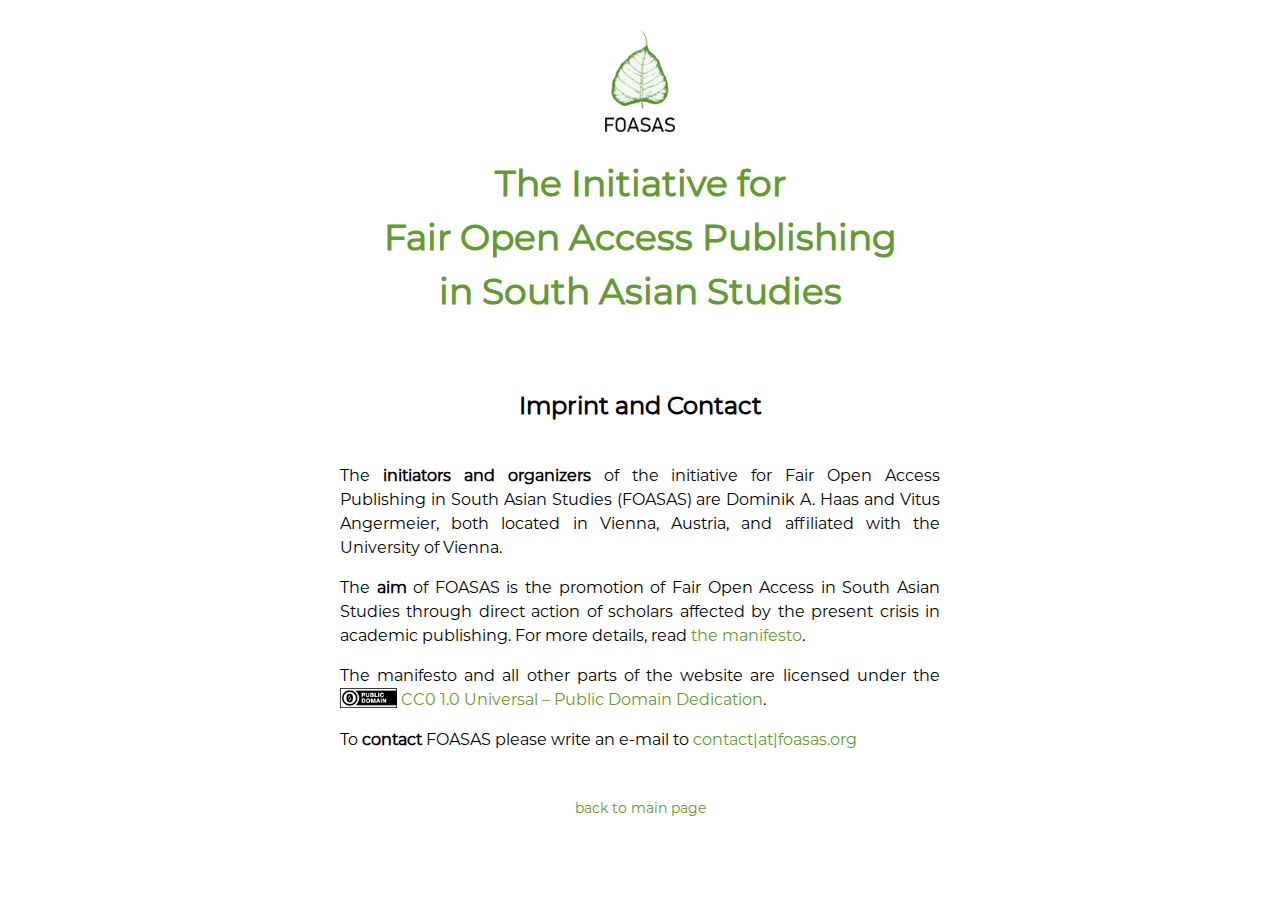
<file: contact.html>
﻿<html>
<head>
<meta http-equiv="Content-Type" content="text/html; charset=windows-1252"><title>FOASAS: Fair Open Access in South Asian Studies</title>

<meta http-equiv="expires" content="0">
<meta http-equiv="pragma" content="no-cache">
<meta http-equiv="Cache-Control" content="no-cache">

<meta http-equiv="expires" content="0">
<meta http-equiv="pragma" content="no-cache">
<meta http-equiv="Cache-Control" content="no-cache">
<meta charset="UTF-8" />
<meta name="viewport" content="width=device-width, initial-scale=1.0">
<meta name="description" content="South Asian Studies, Indology, Publishers, Publishing, Open Access, Fair Open Access, Manifesto, Initiative">
<meta name="keywords" content="South Asian Studies, Indology, Publishers, Publishing, Open Access, Fair Open Access, Manifesto, Initiative"</title>

 <script language="javascript" src="email.js"></script>

<link rel="stylesheet" type="text/css" href="format.css">
<link rel="shortcut icon" href="favicon.png">
<link rel="stylesheet" media="screen" href="https://fontlibrary.org/face/open-sans" type="text/css"/> 
</head>


<body>
<div class="centered" align="center" alt="FOASAS logo"><img width="70vw"  src="foasaslogo.png">
<h1>The Initiative for<br> Fair Open Access Publishing<br>in South Asian Studies<br>
</h1>

<!-- <a href="#manifest">Manifesto</a> &bull; 
<a href="#supporters">Supporters</a> &bull; 
<a href="#links">Links</a> -->


<h2>Imprint and Contact</h2>
</div>

<div class="mainframe" id="contact">
<p>The <b>initiators and organizers</b> of the initiative for Fair Open Access Publishing in South Asian Studies (FOASAS) are Dominik A. Haas and Vitus Angermeier, both located in Vienna, Austria, and affiliated with the University of Vienna.</p>

<p>The <b>aim</b> of FOASAS is the promotion of Fair Open Access in South Asian Studies through direct action of scholars affected by the present crisis in academic publishing. For more details, read <a target="" href="index.html" title="FOASAS main page">the manifesto</a>.</p>

<p>The manifesto and all other parts of the website are licensed under the <a target="_blank" href="https://creativecommons.org/publicdomain/zero/1.0/deed.en"><img align="top"  height="20px" alt="C0 public domain" src="C0-publicdomain.png"> CC0 1.0 Universal – Public Domain Dedication</a>.</p>

<p>To <b>contact</b> FOASAS please write an e-mail to <script>mail2("contact","foasas",1,"","contact|at|foasas.org")</script></p>
</div>

<div class="footer">
<a target="" href="index.html" title="FOASAS main page">back to main page<br> </div>
</body>
</html>
</file>
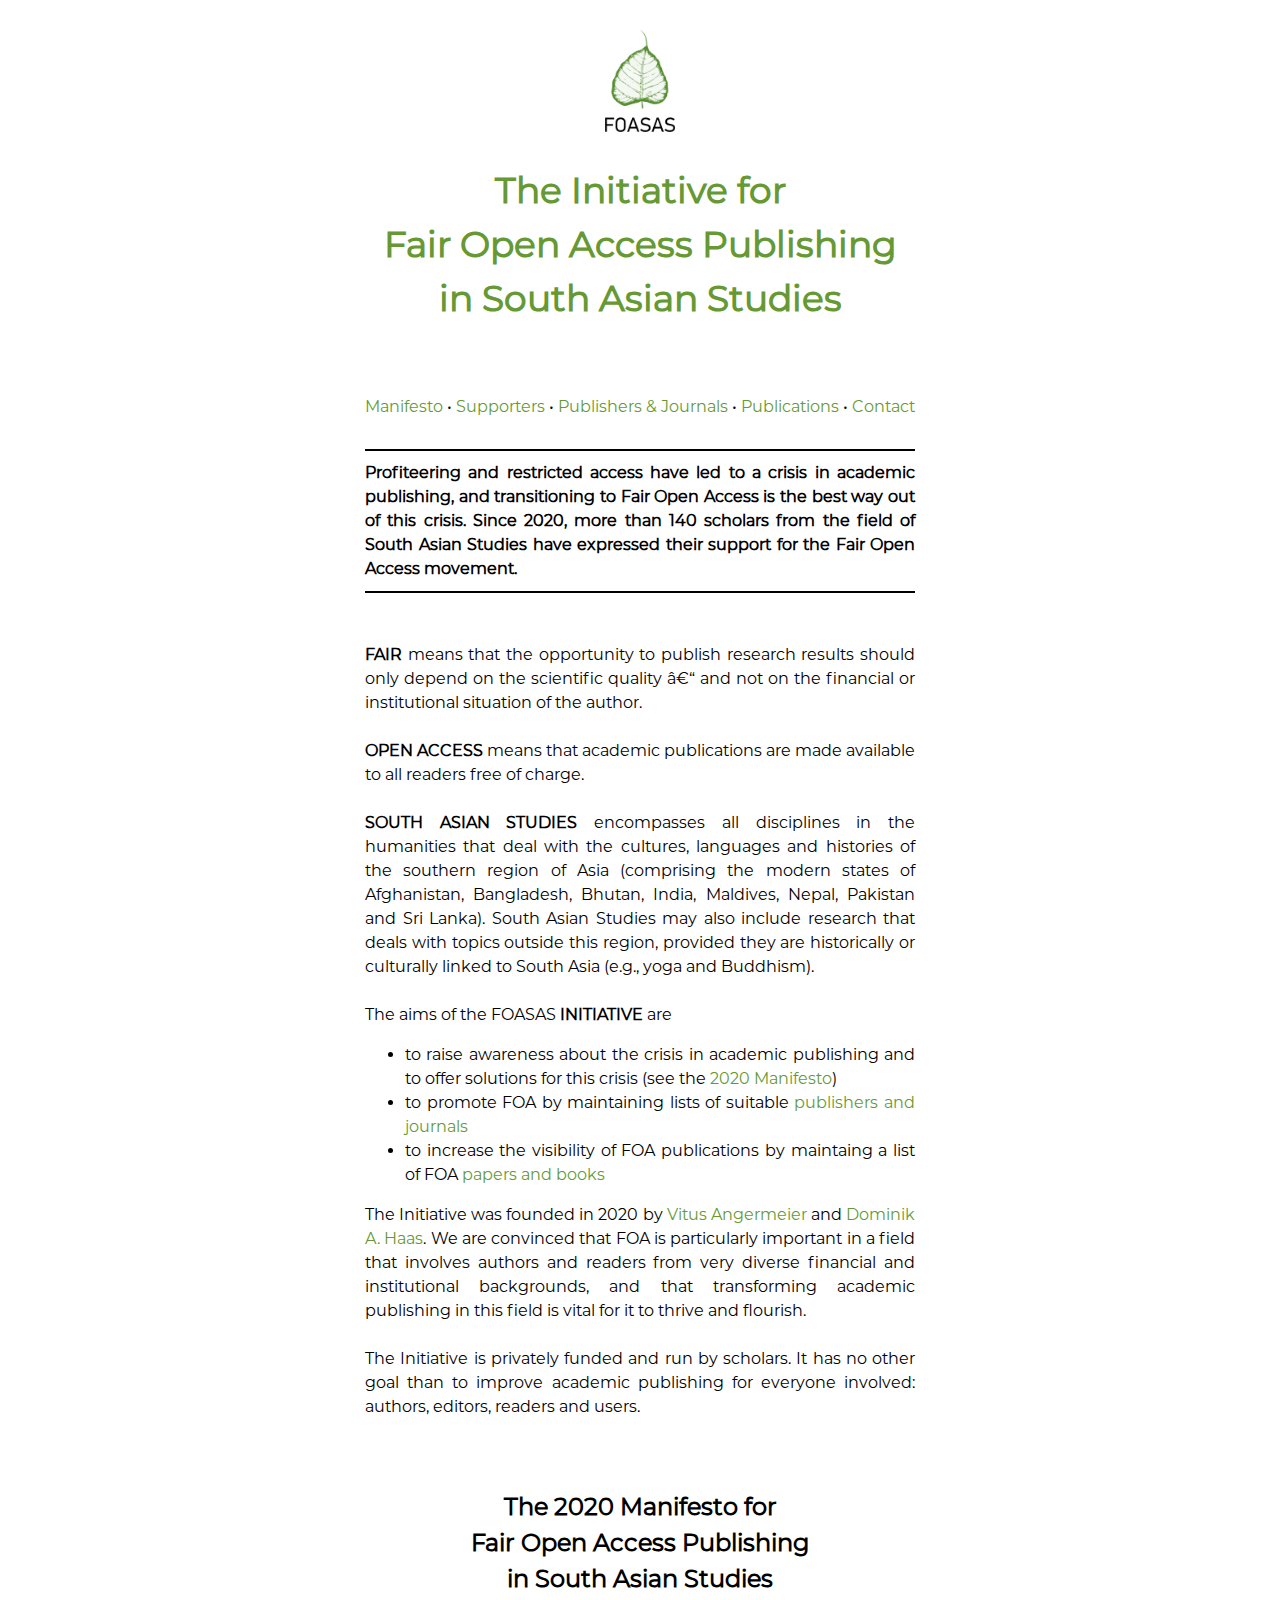
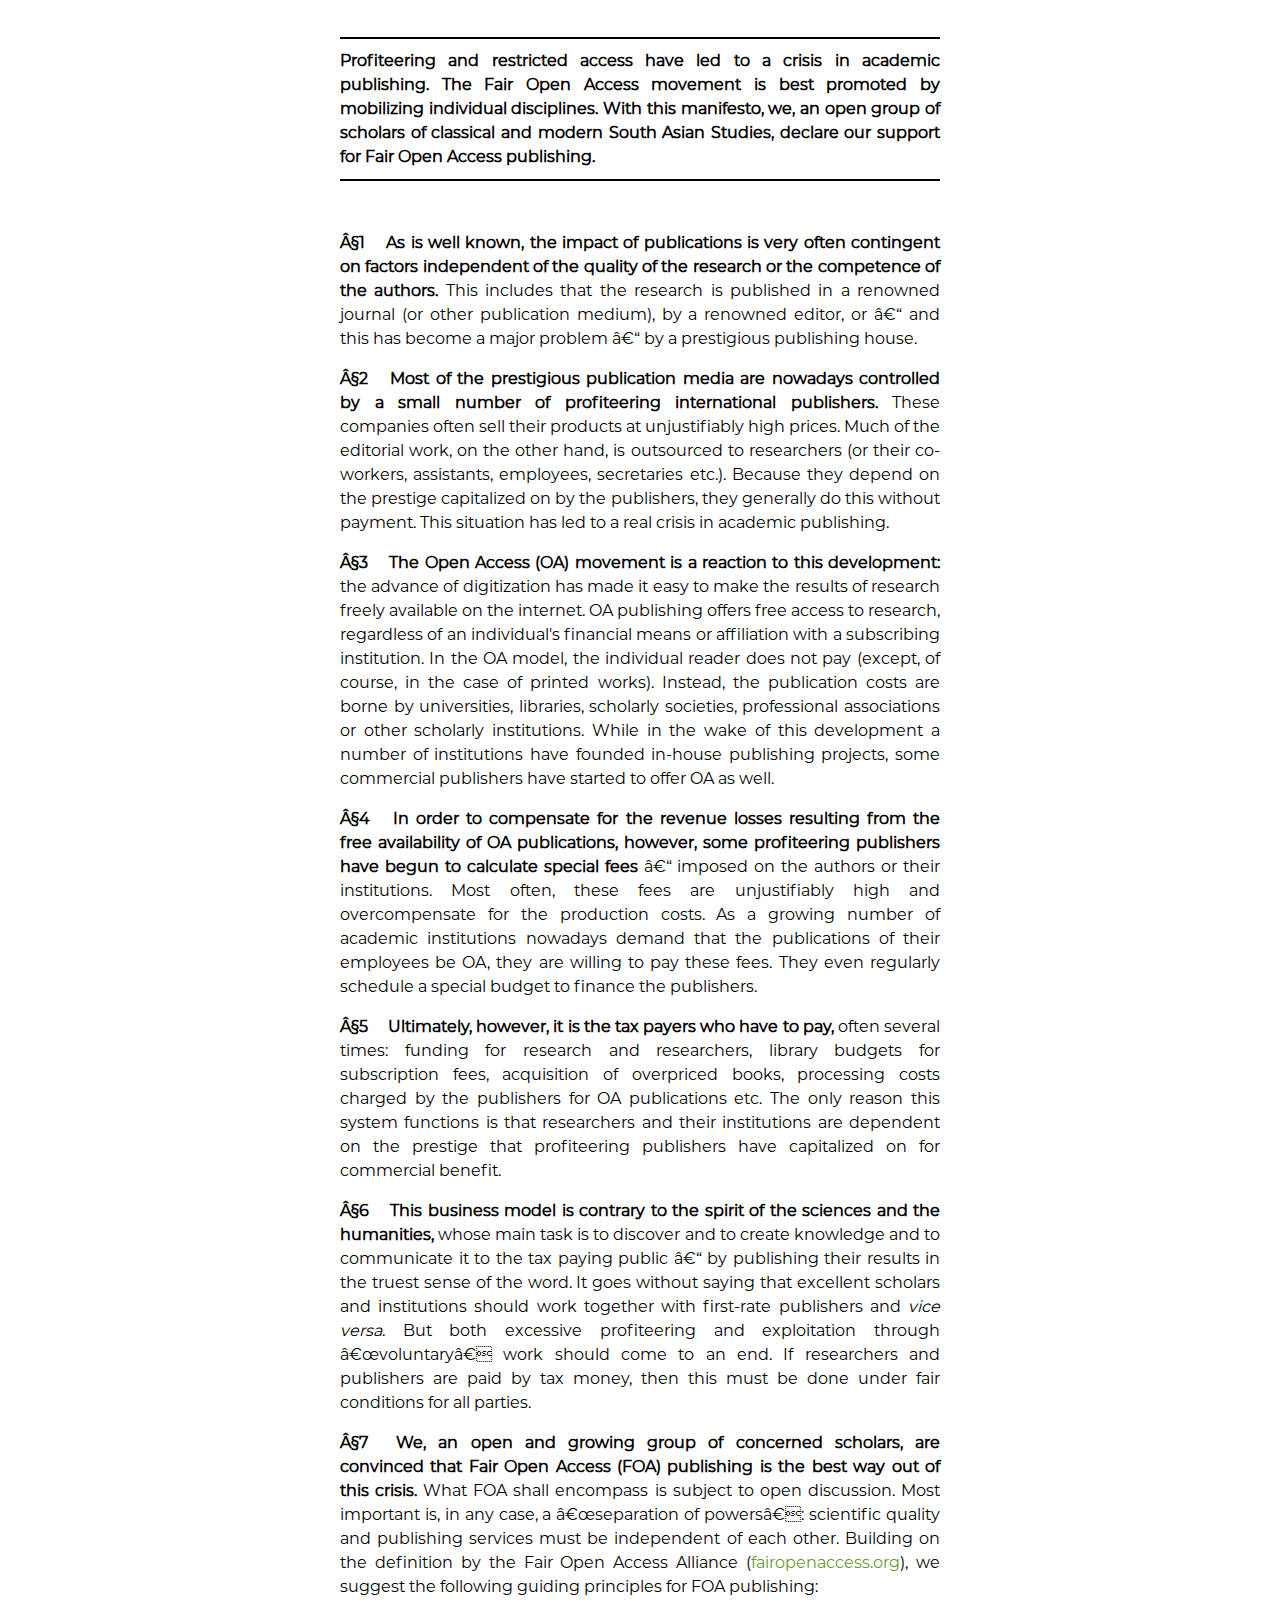
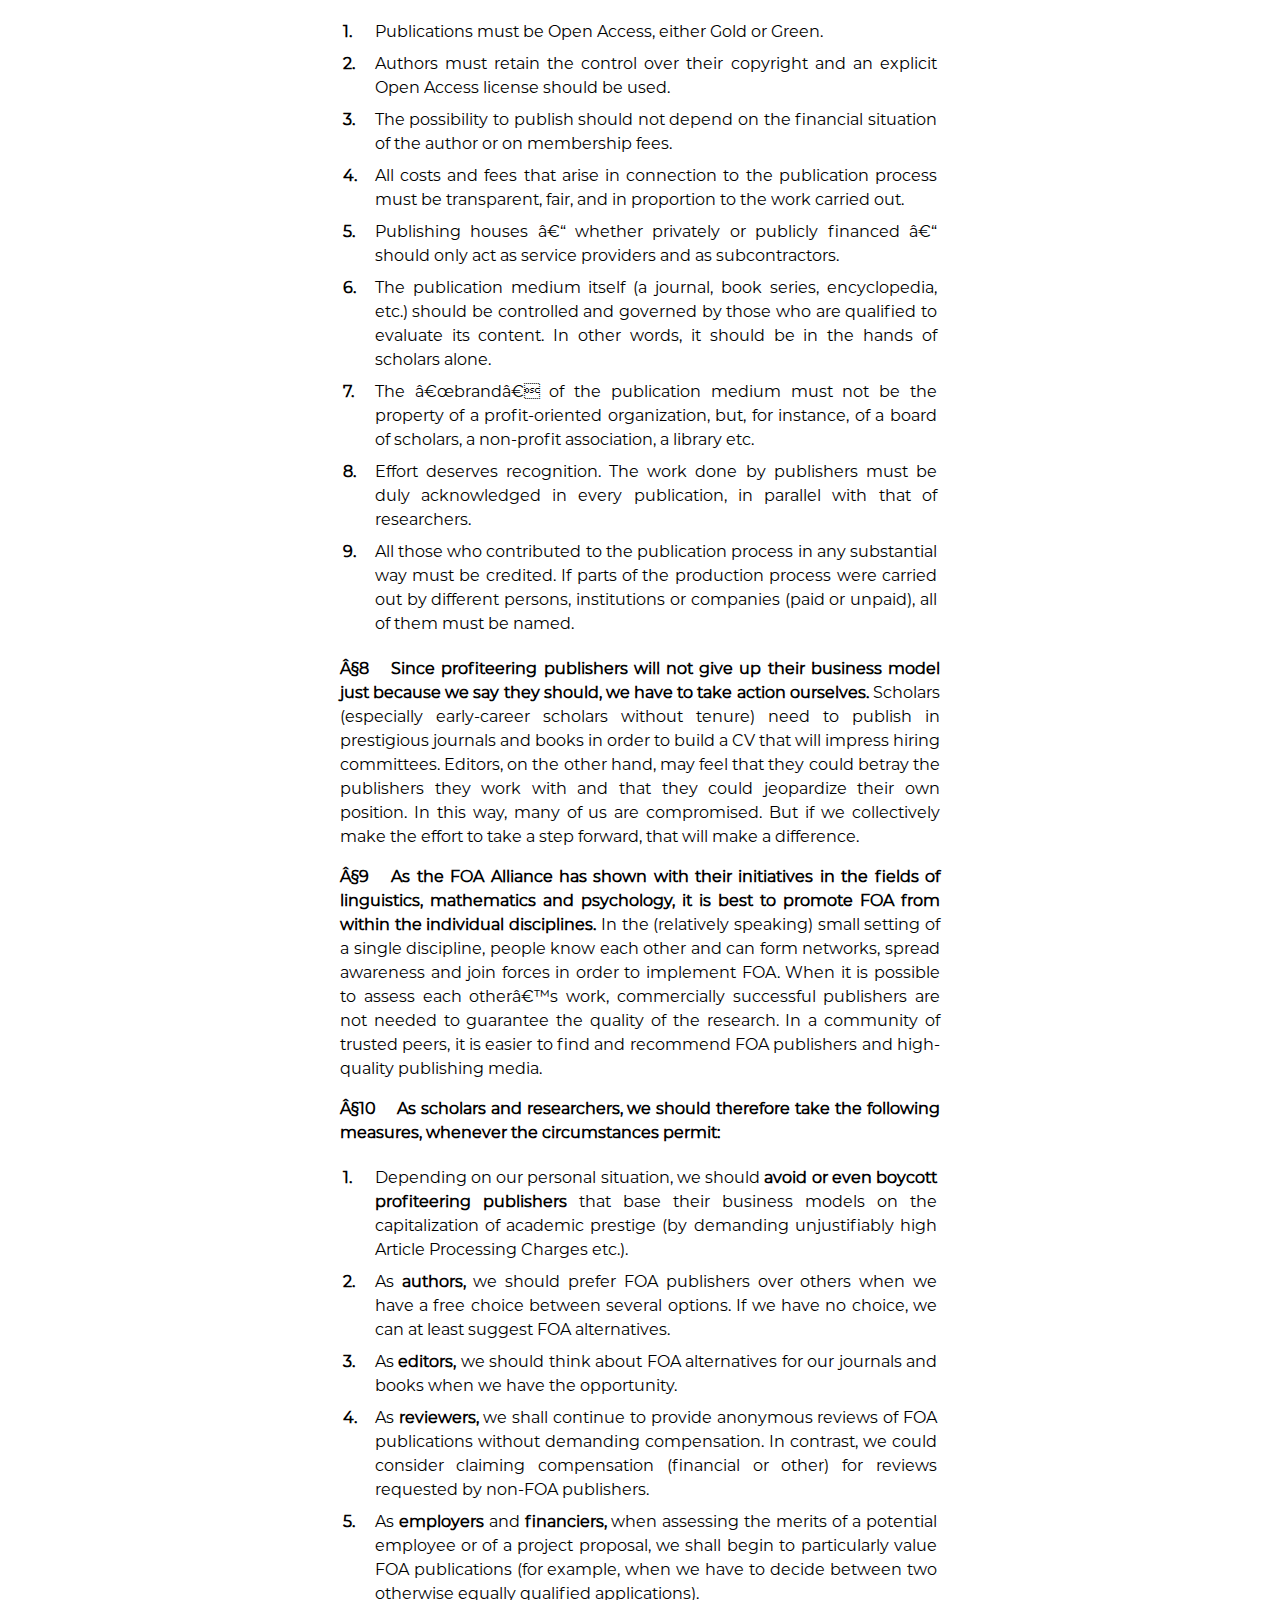
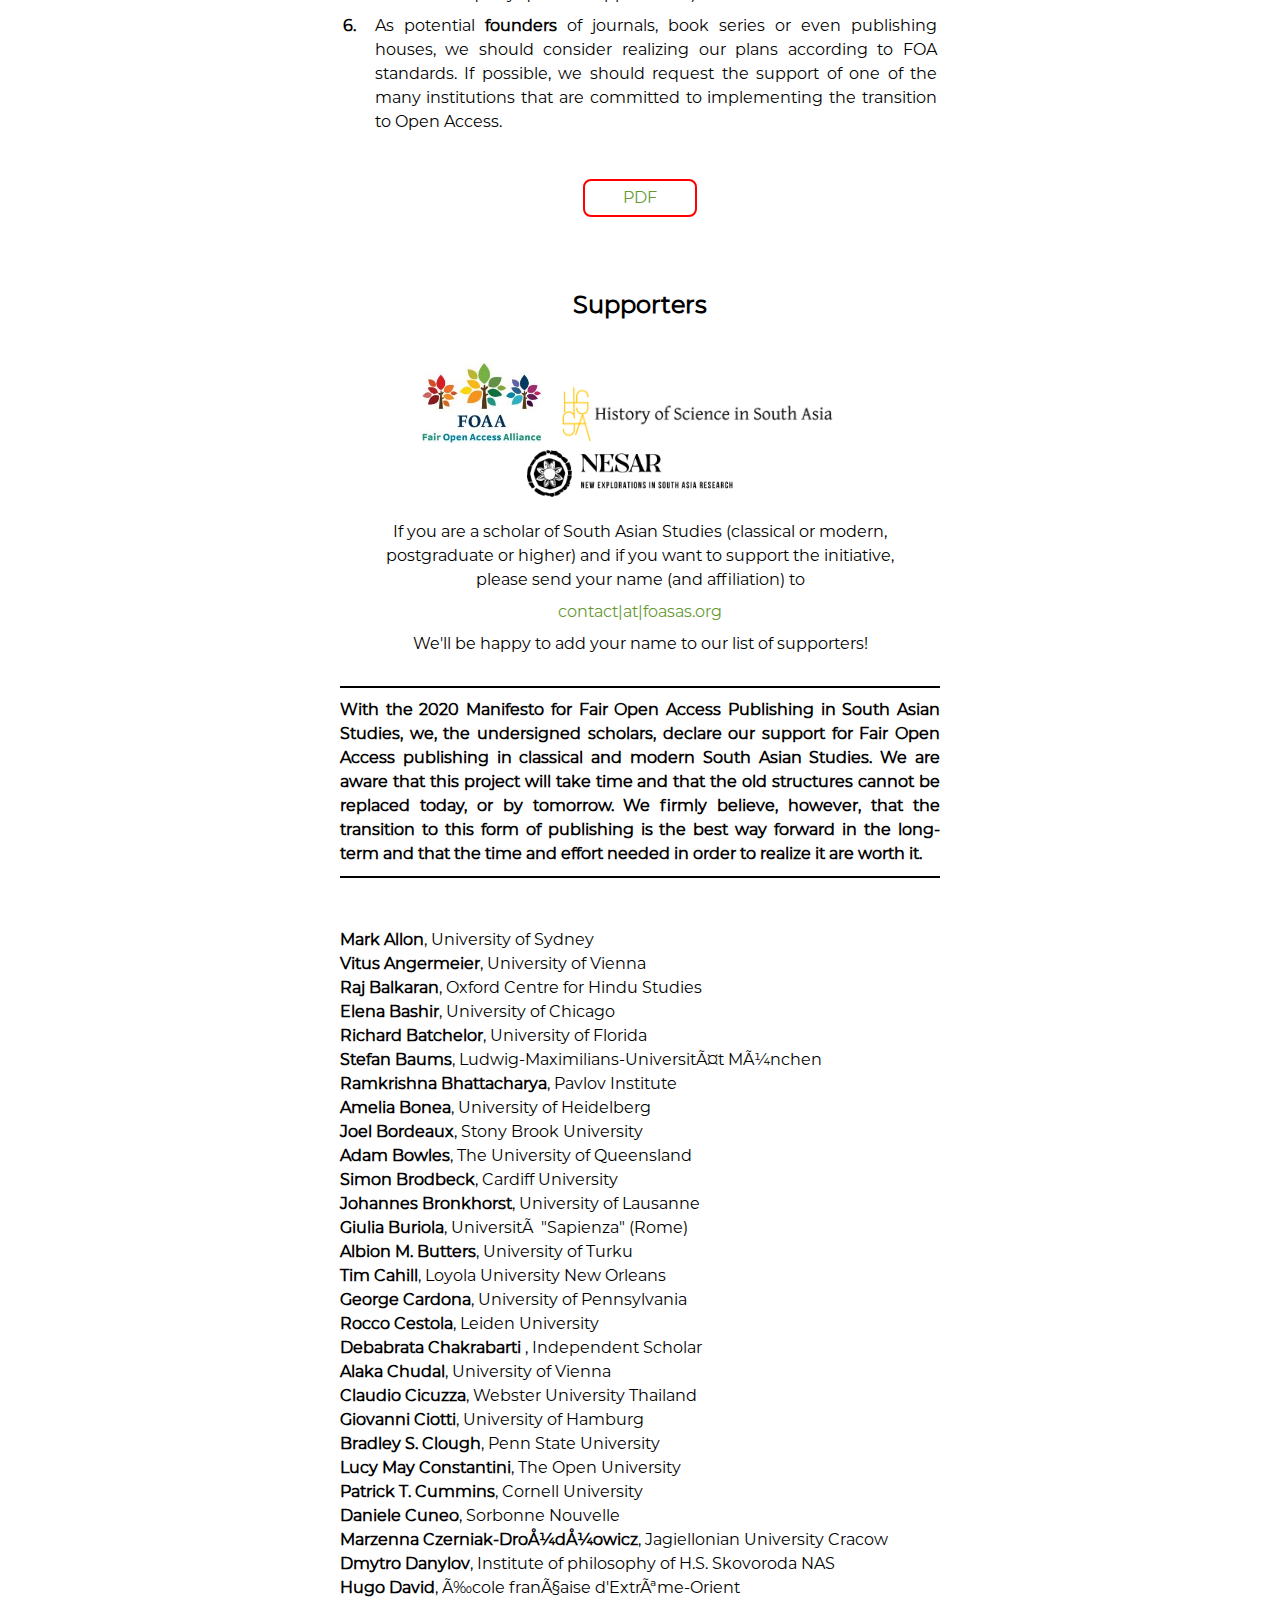
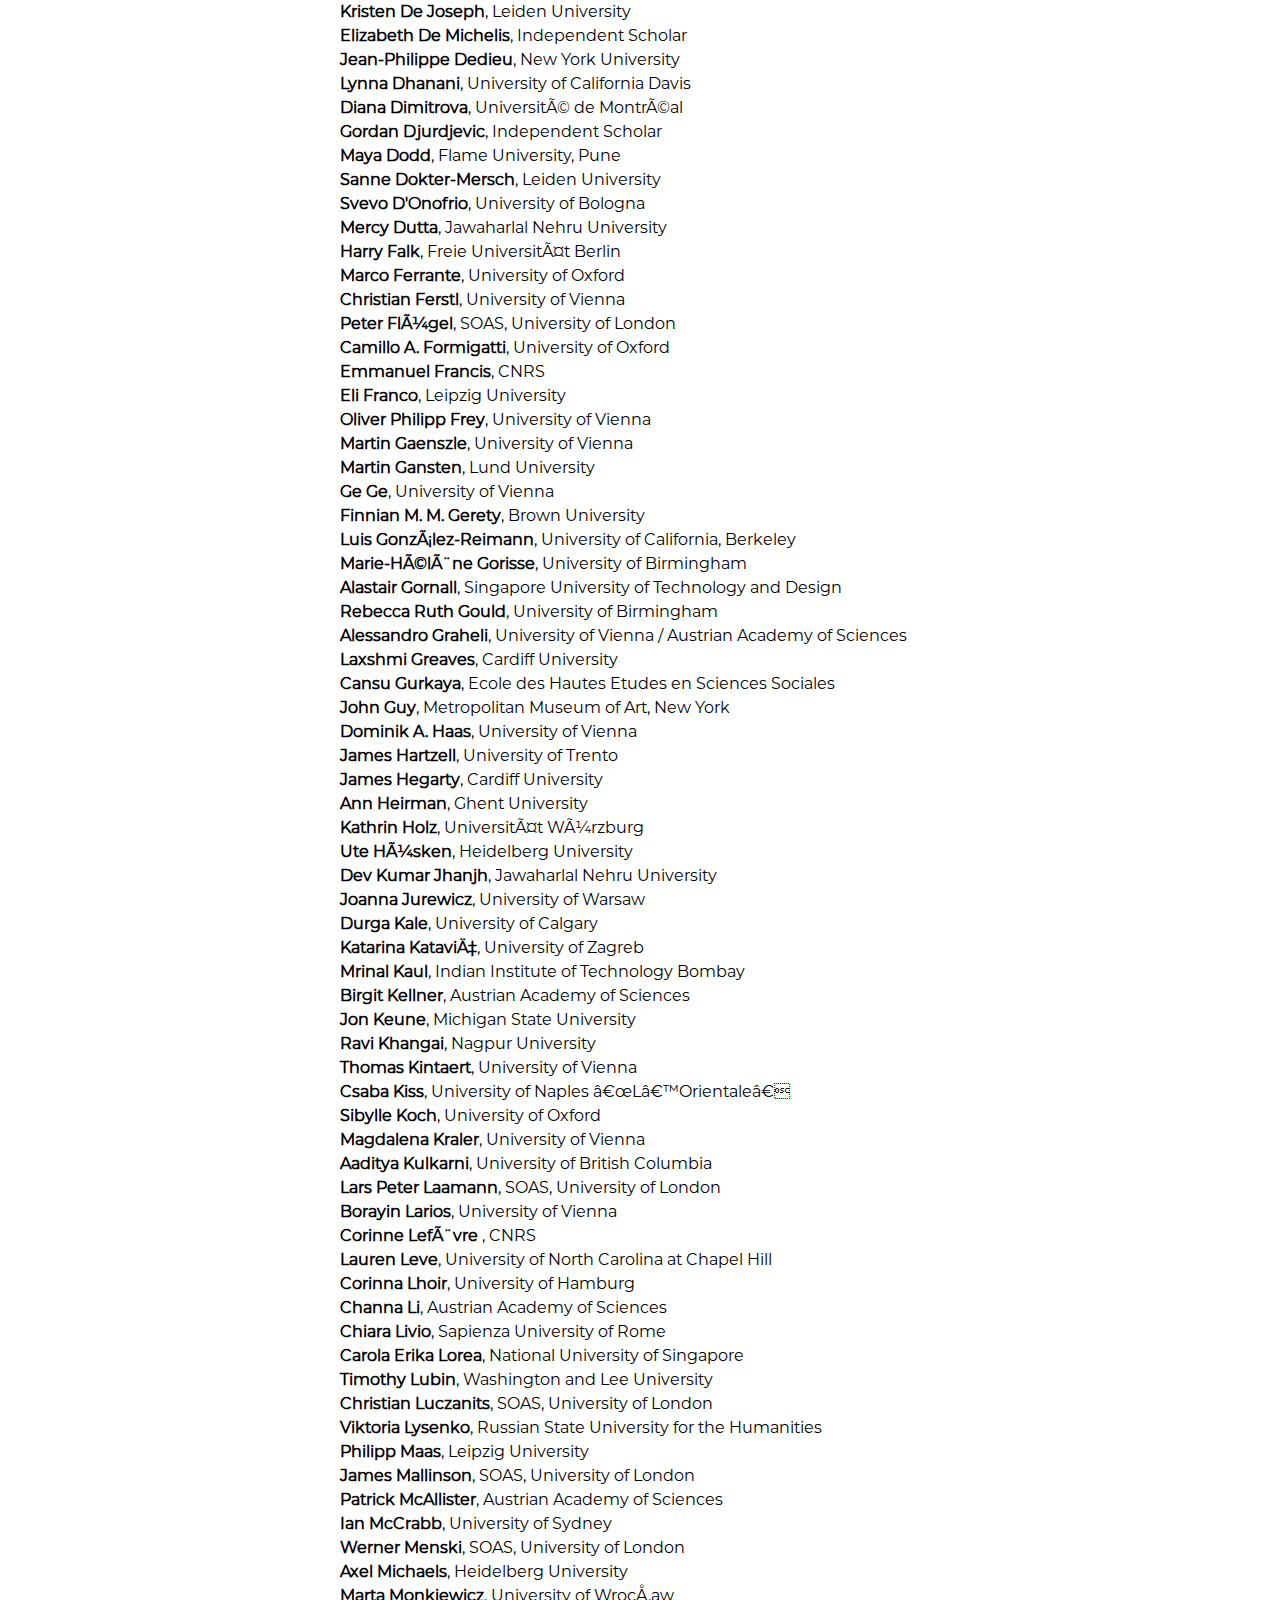
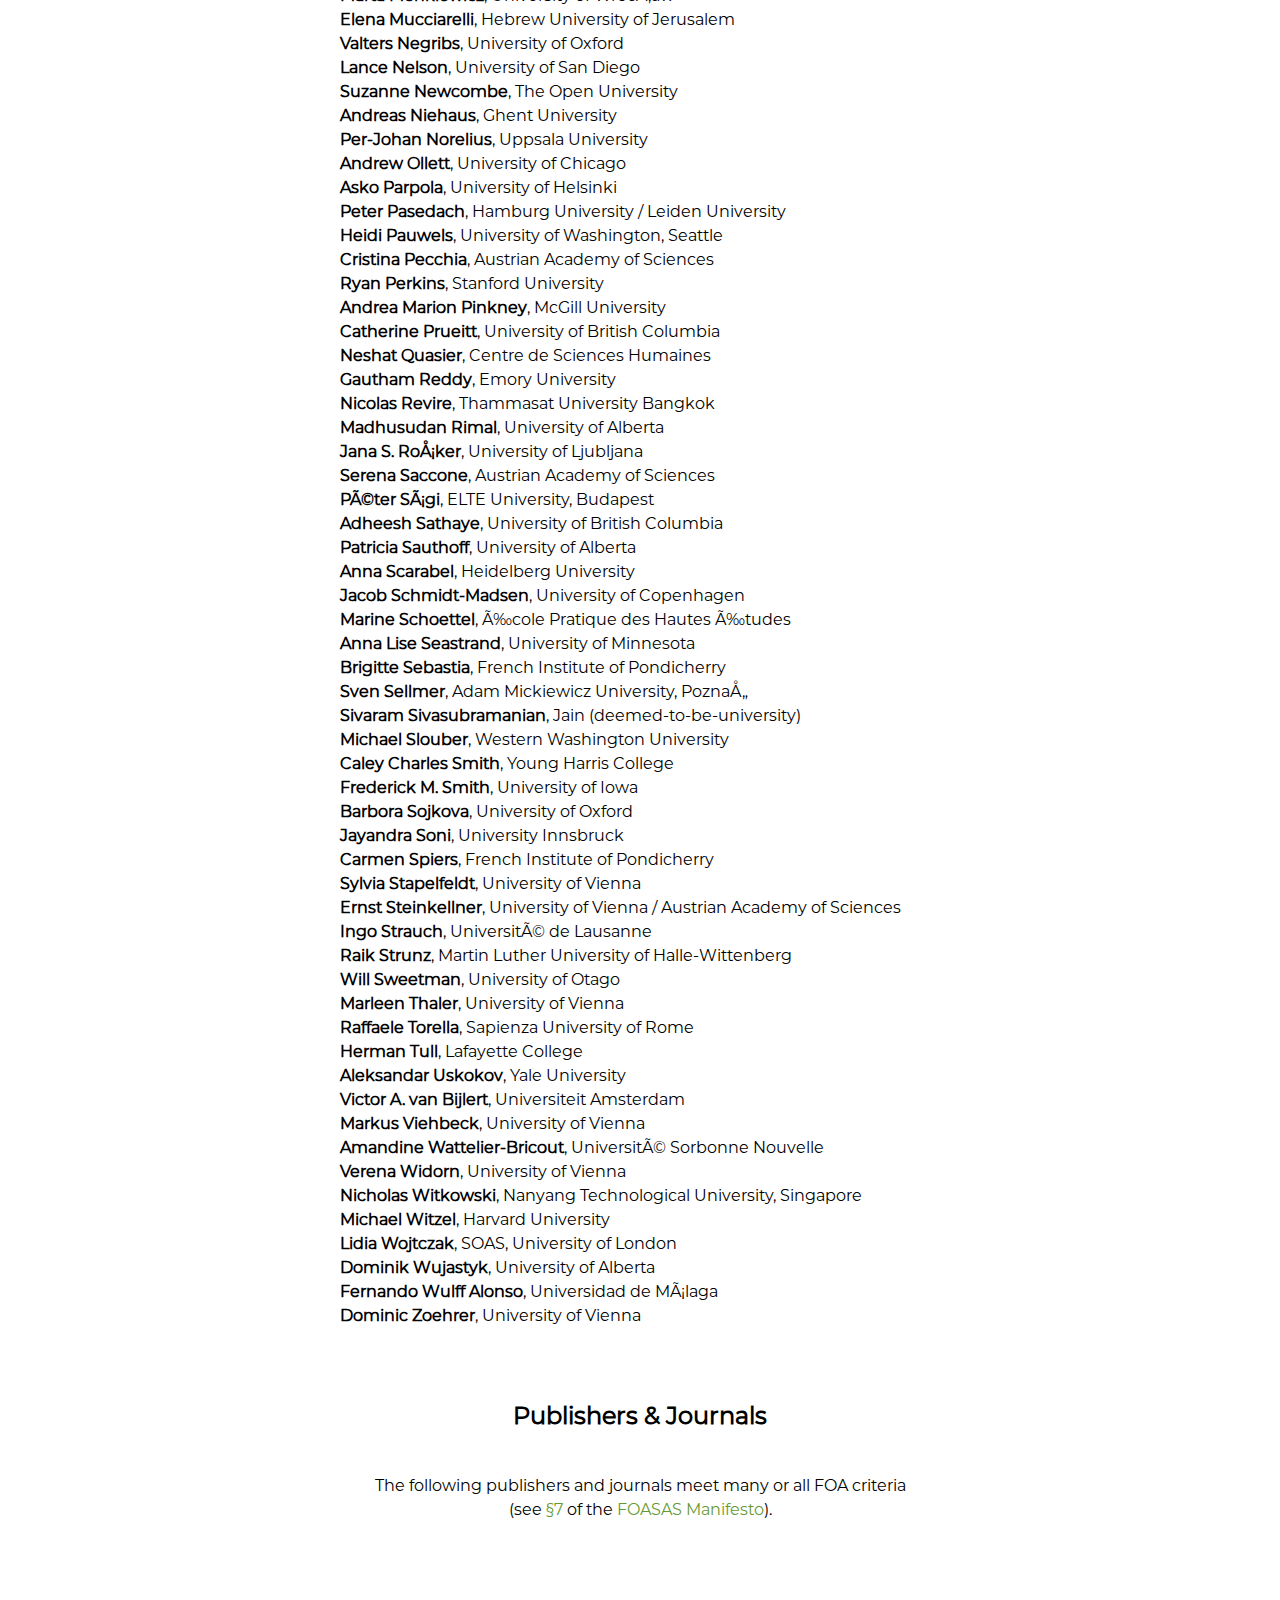
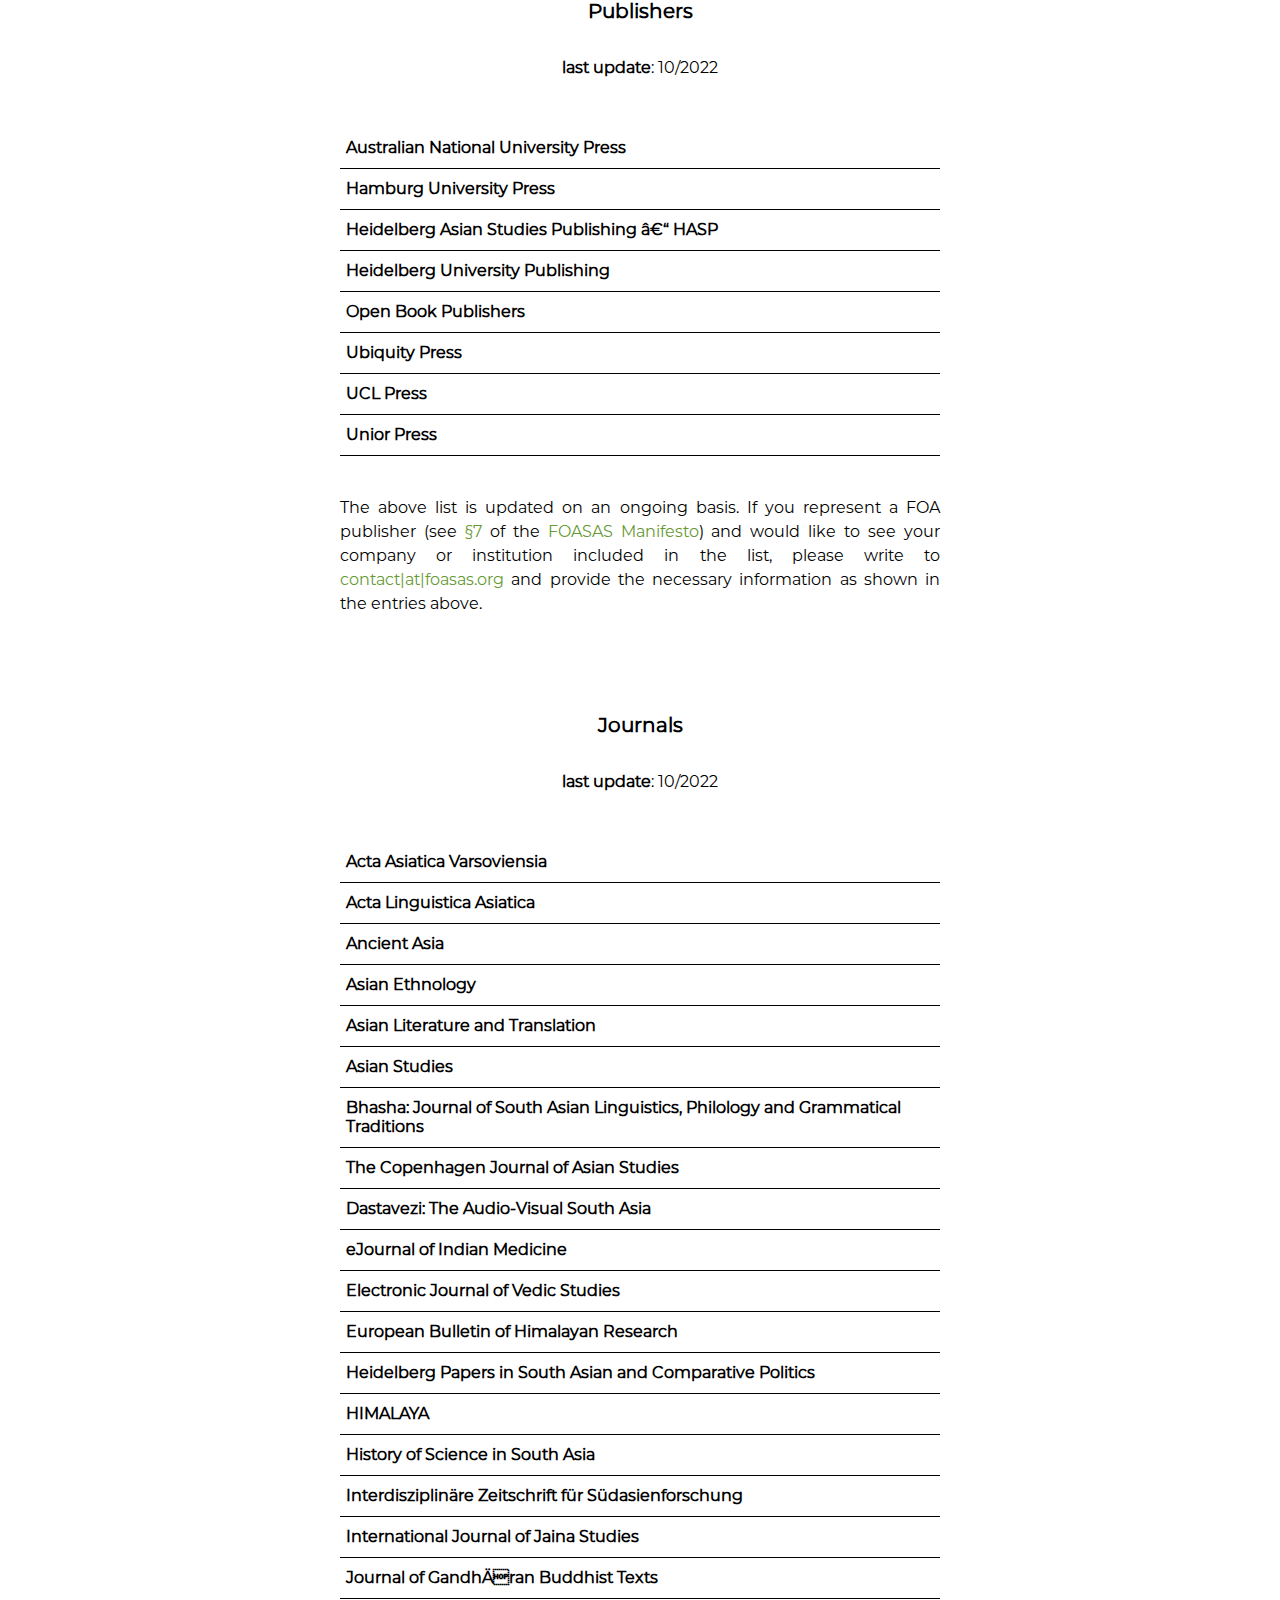
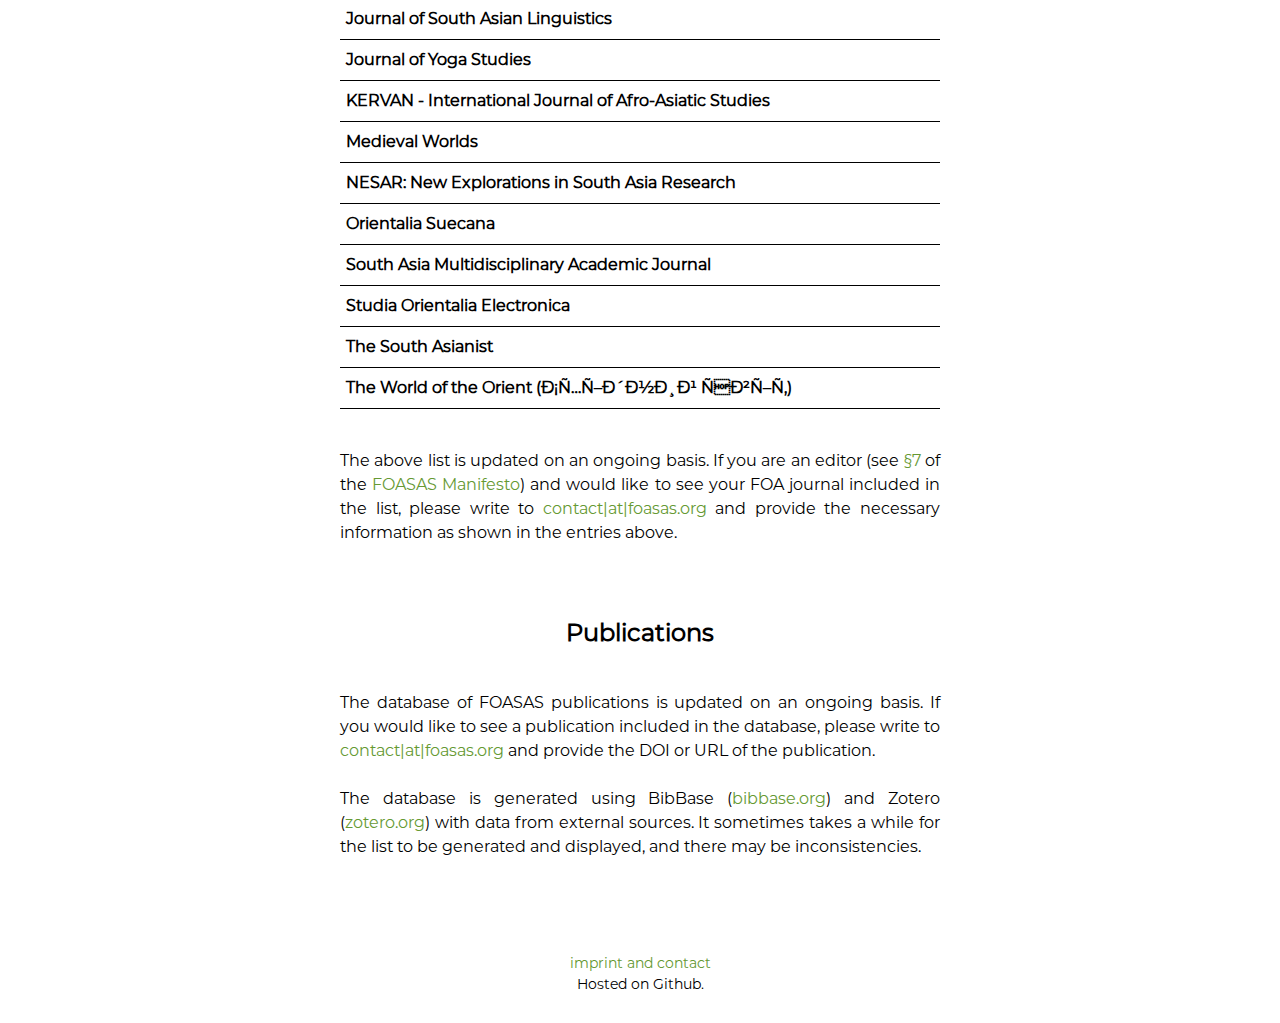
<file: index-alt.html>
<!DOCTYPE html>
<html>
<head>
<meta http-equiv="Content-Type" content="text/html; charset=windows-1252"><title>FOASAS: Fair Open Access in South Asian Studies</title>

<meta http-equiv="expires" content="0">
<meta http-equiv="pragma" content="no-cache">
<meta http-equiv="Cache-Control" content="no-cache">

<meta http-equiv="expires" content="0">
<meta http-equiv="pragma" content="no-cache">
<meta http-equiv="Cache-Control" content="no-cache">
<meta charset="UTF-8" />
<meta name="viewport" content="width=device-width, initial-scale=1.0">
<meta name="description" content="South Asian Studies, Indology, Publishers, Publishing, Open Access, Fair Open Access, Manifesto, Initiative">
<meta name="keywords" content="South Asian Studies, Indology, Publishers, Publishing, Open Access, Fair Open Access, Manifesto, Initiative">

 <script language="javascript" src="email.js"></script>

<link rel="stylesheet" type="text/css" href="format.css">
<link rel="shortcut icon" href="favicon.png">
<link rel="stylesheet" media="screen" href="https://fontlibrary.org//face/montserrat" type="text/css"/> 
</head>


<body>

<div class="centered" align="center" alt="FOASAS logo"><img width="70vw"  src="foasaslogo.png">
<h1>The Initiative for<br> Fair Open Access Publishing<br>in South Asian Studies
</h1>

<a href="#manifest">Manifesto</a> &bull; 
<a href="#supporters">Supporters</a> &bull;
<a href="#journals">Publishers & Journals</a> &bull;
 <a href="#publications">Publications</a> &bull;
<a href="contact.html">Contact</a>  <!-- &bull; 

<a href="#links">Links</a> -->
 
<div class="mainframe" id="introduction">
<div class="abstract" id="manifesto-abstract">Profiteering and restricted access have led to a crisis in academic publishing, and transitioning to Fair Open Access is the best way out of this crisis. Since 2020, more than 140 scholars from the field of South Asian Studies have expressed their support for the Fair Open Access movement.
 </div>

<b>FAIR</b> means that the opportunity to publish research results should only depend on the scientific quality – and not on the financial or institutional situation of the author. <br>
<br>
<b>OPEN ACCESS</b> means that academic publications are made available to all readers free of charge.<br>
<br>
<b>SOUTH ASIAN STUDIES</b> encompasses all disciplines in the humanities that deal with the cultures, languages and histories of the southern region of Asia (comprising the modern states of Afghanistan, Bangladesh, Bhutan, India, Maldives, Nepal, Pakistan and Sri Lanka). South Asian Studies may also include research that deals with topics outside this region, provided they are historically or culturally linked to South Asia (e.g., yoga and Buddhism).<br>
<br>
The aims of the FOASAS <b>INITIATIVE</b> are <br>
<ul>
 <li>to raise awareness about the crisis in academic publishing and to offer solutions for this crisis (see the <a href="#manifest">2020 Manifesto</a>)</li>
 <li>to promote FOA by maintaining lists of suitable <a href="#journals">publishers and journals</a></li>
 <li>to increase the visibility of FOA publications by maintaing a list of FOA <a href="#publications">papers and books</a></li>
  </ul>
The Initiative was founded in 2020 by <a href="https://orcid.org/0000-0001-5424-7824">Vitus Angermeier</a> and <a href="https://orcid.org/0000-0002-8505-6112">Dominik A. Haas</a>.
 We are convinced that FOA is particularly important in a field that involves authors and readers from very diverse financial and institutional backgrounds, 
 and that transforming academic publishing in this field is vital for it to thrive and flourish.<br> 
 <br>
The Initiative is privately funded and run by scholars. It has no other goal than to improve academic publishing for everyone involved: authors, editors, readers and users. 
</div>

<h2>The 2020 Manifesto for <br>
Fair Open Access Publishing <br>
in South Asian Studies
</h2>
</div>

<div class="mainframe" id="manifesto">
<div class="abstract" id="manifesto-abstract">Profiteering and restricted access have led to a crisis in academic publishing. The Fair Open Access movement is best promoted by mobilizing individual disciplines. With this manifesto, we, an open group of scholars of classical and modern South Asian Studies, declare our support for Fair Open Access publishing.</div>


<p id="p1"><b>§1&emsp;	As is well known, the impact of publications is very often contingent on factors independent of the quality of the research or the competence of the authors.</b> This includes that the research is published in a renowned journal (or other publication medium), by a renowned editor, or – and this has become a major problem – by a prestigious publishing house.</p>

<p id="p2"><b>§2&emsp;	Most of the prestigious publication media are nowadays controlled by a small number of profiteering international publishers.</b> These companies often sell their products at unjustifiably high prices. Much of the editorial work, on the other hand, is outsourced to researchers (or their co-workers, assistants, employees, secretaries etc.). Because they depend on the prestige capitalized on by the publishers, they generally do this without payment. This situation has led to a real crisis in academic publishing. </p>

<p id="p3"><b>§3&emsp;	The Open Access (OA) movement is a reaction to this development:</b> the advance of digitization has made it easy to make the results of research freely available on the internet. OA publishing offers free access to research, regardless of an individual's financial means or affiliation with a subscribing institution. In the OA model, the individual reader does not pay (except, of course, in the case of printed works). Instead, the publication costs are borne by universities, libraries, scholarly societies, professional associations or other scholarly institutions. While in the wake of this development a number of institutions have founded in-house publishing projects, some commercial publishers have started to offer OA as well. </p>

<p id="p4"><b>§4&emsp;	In order to compensate for the revenue losses resulting from the free availability of OA publications, however, some profiteering publishers have begun to calculate special fees</b> – imposed on the authors or their institutions. Most often, these fees are unjustifiably high and overcompensate for the production costs. As a growing number of academic institutions nowadays demand that the publications of their employees be OA, they are willing to pay these fees. They even regularly schedule a special budget to finance the publishers. </p>

<p id="p5"><b>§5&emsp;	Ultimately, however, it is the tax payers who have to pay,</b> often several times: funding for research and researchers, library budgets for subscription fees, acquisition of overpriced books, processing costs charged by the publishers for OA publications etc. The only reason this system functions is that researchers and their institutions are dependent on the prestige that profiteering publishers have capitalized on for commercial benefit. </p>

<p id="p6"><b>§6&emsp;	This business model is contrary to the spirit of the sciences and the humanities,</b> whose main task is to discover and to create knowledge and to communicate it to the tax paying public – by publishing their results in the truest sense of the word. It goes without saying that excellent scholars and institutions should work together with first-rate publishers and <i>vice versa</i>. But both excessive profiteering and exploitation through “voluntary” work should come to an end. If researchers and publishers are paid by tax money, then this must be done under fair conditions for all parties. </p>

<p id="p7"><b>§7&emsp;	We, an open and growing group of concerned scholars, are convinced that Fair Open Access (FOA) publishing is the best way out of this crisis.</b> What FOA shall encompass is subject to open discussion. Most important is, in any case, a “separation of powers”: scientific quality and publishing services must be independent of each other. Building on the definition by the Fair Open Access Alliance (<a href="https://www.fairopenaccess.org">fairopenaccess.org</a>), we suggest the following guiding principles for FOA publishing: </p>

   <table style="width:100%">
 <col width=5%> <col width=95%> 
  <tr>	<td id="p7.1" valign="top"><b>1.</b></td><td>Publications must be Open Access, either Gold or Green. 	</td></tr>
 <tr>	<td id="p7.2" valign="top"><b>2.</b></td><td>Authors must retain the control over their copyright and an explicit Open Access license should be used.</td></tr>
<tr>	<td id="p7.3" valign="top"><b>3.</b></td><td>The possibility to publish should not depend on the financial situation of the author or on membership fees.</td></tr>  
<tr>	<td id="p7.4" valign="top"><b>4.</b></td><td>All costs and fees that arise in connection to the publication process must be transparent, fair, and in proportion to the work carried out.</td></tr>
<tr>	<td id="p7.5" valign="top"><b>5.</b></td><td>Publishing houses – whether privately or publicly financed – should only act as service providers and as subcontractors.</td></tr>
<tr>	<td id="p7.6" valign="top"><b>6.</b></td><td>The publication medium itself (a journal, book series, encyclopedia, etc.) should be controlled and governed by those who are qualified to evaluate its content. In other words, it should be in the hands of scholars alone.</td></tr>
<tr>	<td id="p7.7" valign="top"><b>7.</b></td><td>The “brand” of the publication medium must not be the property of a profit-oriented organization, but, for instance, of a board of scholars, a non-profit association, a library etc. </td></tr>
<tr>	<td id="p7.8" valign="top"><b>8.</b></td><td>Effort deserves recognition. The work done by publishers must be duly acknowledged in every publication, in parallel with that of researchers. </td></tr>
<tr>	<td id="p7.9" valign="top"><b>9.</b></td><td>All those who contributed to the publication process in any substantial way must be credited. If parts of the production process were carried out by different persons, institutions or companies (paid or unpaid), all of them must be named.</td></tr>
</table> 


<p id="p8"><b>§8&emsp;	Since profiteering publishers will not give up their business model just because we say they should, we have to take action ourselves.</b> Scholars (especially early-career scholars without tenure) need to publish in prestigious journals and books in order to build a CV that will impress hiring committees. Editors, on the other hand, may feel that they could betray the publishers they work with and that they could jeopardize their own position. In this way, many of us are compromised. But if we collectively make the effort to take a step forward, that will make a difference. </p>

<p id="p9"><b>§9&emsp;	As the FOA Alliance has shown with their initiatives in the fields of linguistics, mathematics and psychology, it is best to promote FOA from within the individual disciplines.</b> In the (relatively speaking) small setting of a single discipline, people know each other and can form networks, spread awareness and join forces in order to implement FOA. When it is possible to assess each other’s work, commercially successful publishers are not needed to guarantee the quality of the research. In a community of trusted peers, it is easier to find and recommend FOA publishers and high-quality publishing media. </p>

<p id="p10"><b>§10&emsp;	As scholars and researchers, we should therefore take the following measures, whenever the circumstances permit:</b> </p>
 
 <table class="body">
 <col width=5%> <col width=95%> 
  <tr>	<td  id="p10.1" valign="top"><b>1.</b></td><td>Depending on our personal situation, we should <b>avoid or even boycott profiteering publishers</b> that base their business models on the capitalization of academic prestige (by demanding unjustifiably high Article Processing Charges etc.). </td></tr>
 <tr>	<td  id="p10.2" valign="top"><b>2.</b></td><td>As <b>authors,</b> we should prefer FOA publishers over others when we have a free choice between several options. If we have no choice, we can at least suggest FOA alternatives. </td></tr>
<tr>	<td  id="p10.3" valign="top"><b>3.</b></td><td>As <b>editors,</b> we should think about FOA alternatives for our journals and books when we have the opportunity. </td></tr>  
<tr>	<td  id="p10.4" valign="top"><b>4.</b></td><td>As <b>reviewers,</b> we shall continue to provide anonymous reviews of FOA publications without demanding compensation. In contrast, we could consider claiming compensation (financial or other) for reviews requested by non-FOA publishers. </td></tr>
<tr>	<td  id="p10.5" valign="top"><b>5.</b></td><td>As <b>employers</b> and <b>financiers,</b> when assessing the merits of a potential employee or of a project proposal, we shall begin to particularly value FOA publications (for example, when we have to decide between two otherwise equally qualified applications). </td></tr>
<tr>	<td  id="p10.6" valign="top"><b>6.</b></td><td>As potential <b>founders</b> of journals, book series or even publishing houses, we should consider realizing our plans according to FOA standards. If possible, we should request the support of one of the many institutions that are committed to implementing the transition to Open Access. </td></tr>
</table> 


<div class="centered" id="supporters">
<div class="button"><a alt="PDF of the FOASAS manifesto" title="PDF of the FOASAS manifesto" href="FOASAS_Manifesto_2020.pdf">PDF</a></div>
</div>


<div class="centered" align="center" id="supporters">
<h2>Supporters
</h2>

<a href="https://www.fairopenaccess.org/" target="_blank" alt="Fair Open Access Alliance" title="Fair Open Access Alliance"><img width="120vw"  src="foaalogo.png"></a>&emsp;
<a href="https://journals.library.ualberta.ca/hssa/" target="_blank" alt="HSSA" title="HSSA"><img width="280vw" src="hssa-logo.png"></a>&emsp;
<a href="https://nesarjournal.org/" target="_blank" alt="NESAR" title="NESAR"><img width="210vw" src="NESAR_logo-wordmark.avif"></a>&emsp;



 
 
<p>
If you are a scholar of South Asian Studies (classical or modern, postgraduate or higher) and if you want to support the initiative, please send your name (and affiliation) to</p>
<p style="line-height:0.5em;"><script>mail2("contact","foasas",1,"","contact|at|foasas.org")</script></p>
<p>We'll be happy to add your name to our list of supporters! 
</p>
</div>


<div class="abstract" id="supporters-declaration">With the <b>2020 Manifesto for Fair Open Access Publishing in South Asian Studies,</b> we, the undersigned scholars, declare our support for Fair Open Access publishing in classical and modern South Asian Studies. We are aware that this project will take time and that the old structures cannot be replaced today, or by tomorrow. We firmly believe, however, that the transition to this form of publishing is the best way forward in the long-term and that the time and effort needed in order to realize it are worth it. </div>

<b>Mark Allon</b>, University of Sydney<br>
<b>Vitus Angermeier</b>, University of Vienna<br>
<b>Raj Balkaran</b>, Oxford Centre for Hindu Studies <br>
<b>Elena Bashir</b>, University of Chicago<br>
<b>Richard Batchelor</b>, University of Florida<br>
<b>Stefan Baums</b>, Ludwig-Maximilians-Universität München<br>
<b>Ramkrishna Bhattacharya</b>, Pavlov Institute<br>
<b>Amelia Bonea</b>, University of Heidelberg<br>
<b>Joel Bordeaux</b>, Stony Brook University<br>
<b>Adam Bowles</b>, The University of Queensland<br>
<b>Simon Brodbeck</b>, Cardiff University<br>
<b>Johannes Bronkhorst</b>, University of Lausanne<br>
<b>Giulia Buriola</b>, Università "Sapienza" (Rome) <br>
<b>Albion M. Butters</b>, University of Turku<br>
<b>Tim Cahill</b>, Loyola University New Orleans<br>
<b>George Cardona</b>, University of Pennsylvania<br>
<b>Rocco Cestola</b>, Leiden University<br>
<b>Debabrata Chakrabarti </b>, Independent Scholar<br>
<b>Alaka Chudal</b>, University of Vienna<br>
<b>Claudio Cicuzza</b>, Webster University Thailand<br>
<b>Giovanni Ciotti</b>, University of Hamburg<br>
<b>Bradley S. Clough</b>, Penn State University<br>
<b>Lucy May  Constantini</b>, The Open University<br>
<b>Patrick T. Cummins</b>, Cornell University<br>
<b>Daniele Cuneo</b>, Sorbonne Nouvelle<br>
<b>Marzenna Czerniak-Drożdżowicz</b>, Jagiellonian University Cracow<br>
<b>Dmytro Danylov</b>, Institute of philosophy of H.S. Skovoroda NAS<br>
<b>Hugo David</b>, École française d'Extrême-Orient<br>
 <b>Kristen De Joseph</b>, Leiden University<br>
<b>Elizabeth De Michelis</b>, Independent Scholar<br>
<b>Jean-Philippe Dedieu</b>, New York University<br>
<b>Lynna Dhanani</b>, University of California Davis<br>
<b>Diana Dimitrova</b>, Université de Montréal <br>
<b>Gordan Djurdjevic</b>, Independent Scholar<br>
<b>Maya Dodd</b>, Flame University, Pune<br>
<b>Sanne Dokter-Mersch</b>, Leiden University<br>
<b>Svevo D'Onofrio</b>, University of Bologna<br>
<b>Mercy Dutta</b>, Jawaharlal Nehru University<br>
 <b>Harry Falk</b>, Freie Universität Berlin<br>
<b>Marco Ferrante</b>, University of Oxford<br>
<b>Christian Ferstl</b>, University of Vienna<br>
<b>Peter Flügel</b>, SOAS, University of London<br>
<b>Camillo A. Formigatti</b>, University of Oxford<br>
<b>Emmanuel Francis</b>, CNRS<br>
<b>Eli Franco</b>, Leipzig University<br>
<b>Oliver Philipp Frey</b>, University of Vienna<br>
<b>Martin Gaenszle</b>, University of Vienna<br>
<b>Martin Gansten</b>, Lund University<br>
<b>Ge Ge</b>, University of Vienna<br>
<b>Finnian M. M.  Gerety</b>, Brown University<br>
<b>Luis González-Reimann</b>, University of California, Berkeley<br>
<b>Marie-Hélène Gorisse</b>, University of Birmingham<br>
<b>Alastair Gornall</b>, Singapore University of Technology and Design<br>
<b>Rebecca Ruth Gould</b>, University of Birmingham<br>
<b>Alessandro Graheli</b>, University of Vienna / Austrian Academy of Sciences<br>
<b>Laxshmi Greaves</b>, Cardiff University<br>
<b>Cansu Gurkaya</b>, Ecole des Hautes Etudes en Sciences Sociales<br>
<b>John Guy</b>, Metropolitan Museum of Art, New York<br>
<b>Dominik A. Haas</b>, University of Vienna<br>
<b>James Hartzell</b>, University of Trento<br>
<b>James Hegarty</b>, Cardiff University<br>
<b>Ann Heirman</b>, Ghent University<br>
<b>Kathrin Holz</b>, Universität Würzburg<br>
<b>Ute Hüsken</b>, Heidelberg University<br>
<b>Dev Kumar Jhanjh</b>, Jawaharlal Nehru University<br>
<b>Joanna Jurewicz</b>, University of Warsaw<br>
<b>Durga Kale</b>, University of Calgary<br>
<b>Katarina Katavić</b>, University of Zagreb<br>
<b>Mrinal Kaul</b>, Indian Institute of Technology Bombay<br>
<b>Birgit Kellner</b>, Austrian Academy of Sciences<br>
<b>Jon Keune</b>, Michigan State University<br>
<b>Ravi Khangai</b>, Nagpur University<br>
<b>Thomas Kintaert</b>, University of Vienna<br>
<b>Csaba Kiss</b>, University of Naples “L’Orientale”<br>
<b>Sibylle Koch</b>, University of Oxford<br>
<b>Magdalena Kraler</b>, University of Vienna<br>
<b>Aaditya Kulkarni</b>, University of British Columbia<br>
<b>Lars Peter Laamann</b>, SOAS, University of London<br>
<b>Borayin Larios</b>, University of Vienna<br>
<b>Corinne Lefèvre </b>, CNRS<br>
<b>Lauren Leve</b>, University of North Carolina at Chapel Hill<br>
<b>Corinna Lhoir</b>, University of Hamburg<br>
<b>Channa Li</b>, Austrian Academy of Sciences<br>
<b>Chiara Livio</b>, Sapienza University of Rome<br>
<b>Carola Erika Lorea</b>, National University of Singapore<br>
<b>Timothy Lubin</b>, Washington and Lee University<br>
<b>Christian Luczanits</b>, SOAS, University of London<br>
<b>Viktoria Lysenko</b>, Russian State University for the Humanities<br>
<b>Philipp Maas</b>, Leipzig University<br>
<b>James Mallinson</b>, SOAS, University of London<br>
<b>Patrick McAllister</b>, Austrian Academy of Sciences<br>
<b>Ian McCrabb</b>, University of Sydney<br>
<b>Werner Menski</b>, SOAS, University of London<br>
<b>Axel Michaels</b>, Heidelberg University<br>
<b>Marta Monkiewicz</b>, University of Wrocław<br>
<b>Elena Mucciarelli</b>, Hebrew University of Jerusalem<br>
<b>Valters Negribs</b>, University of Oxford<br>
<b>Lance Nelson</b>, University of San Diego<br>
<b>Suzanne Newcombe</b>, The Open University<br>
<b>Andreas Niehaus</b>, Ghent University<br>
<b>Per-Johan Norelius</b>, Uppsala University<br>
<b>Andrew Ollett</b>, University of Chicago<br>
<b>Asko Parpola</b>, University of Helsinki<br>
<b>Peter Pasedach</b>, Hamburg University / Leiden University<br>
<b>Heidi Pauwels</b>, University of Washington, Seattle<br>
<b>Cristina Pecchia</b>, Austrian Academy of Sciences<br>
<b>Ryan Perkins</b>, Stanford University<br>
<b>Andrea Marion Pinkney</b>, McGill University<br>
<b>Catherine Prueitt</b>, University of British Columbia<br>
<b>Neshat Quasier</b>, Centre de Sciences Humaines<br>
<b>Gautham Reddy</b>, Emory University<br>
<b>Nicolas Revire</b>, Thammasat University Bangkok<br>
<b>Madhusudan Rimal</b>, University of Alberta<br>
<b>Jana S.  Rošker</b>, University of Ljubljana<br>
<b>Serena Saccone</b>, Austrian Academy of Sciences<br>
<b>Péter Sági</b>, ELTE University, Budapest<br>
<b>Adheesh Sathaye</b>, University of British Columbia<br>
<b>Patricia Sauthoff</b>, University of Alberta<br>
<b>Anna Scarabel</b>, Heidelberg University<br>
<b>Jacob Schmidt-Madsen</b>, University of Copenhagen<br>
<b>Marine Schoettel</b>, École Pratique des Hautes Études <br>
<b>Anna Lise Seastrand</b>, University of Minnesota<br>
<b>Brigitte Sebastia</b>, French Institute of Pondicherry<br>
<b>Sven Sellmer</b>, Adam Mickiewicz University, Poznań<br>
<b>Sivaram Sivasubramanian</b>, Jain (deemed-to-be-university)<br>
<b>Michael Slouber</b>, Western Washington University <br>
<b>Caley Charles Smith</b>, Young Harris College <br>
<b>Frederick M. Smith</b>, University of Iowa<br>
<b>Barbora Sojkova</b>, University of Oxford<br>
<b>Jayandra Soni</b>, University Innsbruck<br>
<b>Carmen Spiers</b>, French Institute of Pondicherry<br>
<b>Sylvia Stapelfeldt</b>, University of Vienna<br>
<b>Ernst Steinkellner</b>, University of Vienna / Austrian Academy of Sciences<br>
<b>Ingo Strauch</b>, Université de Lausanne<br>
<b>Raik Strunz</b>, Martin Luther University of Halle-Wittenberg<br>
<b>Will Sweetman</b>, University of Otago<br>
<b>Marleen Thaler</b>, University of Vienna<br>
<b>Raffaele Torella</b>, Sapienza University of Rome<br>
<b>Herman Tull</b>, Lafayette College<br>
<b>Aleksandar Uskokov</b>, Yale University<br>
<b>Victor A. van Bijlert</b>, Universiteit Amsterdam<br>
<b>Markus Viehbeck</b>, University of Vienna<br>
<b>Amandine Wattelier-Bricout</b>, Université Sorbonne Nouvelle<br>
<b>Verena Widorn</b>, University of Vienna<br>
<b>Nicholas Witkowski</b>, Nanyang Technological University, Singapore<br>
<b>Michael Witzel</b>, Harvard University<br>
<b>Lidia Wojtczak</b>, SOAS, University of London<br>
<b>Dominik Wujastyk</b>, University of Alberta<br>
<b>Fernando Wulff Alonso</b>, Universidad de Málaga<br>
<b>Dominic Zoehrer</b>, University of Vienna<br>


<div class="centered" id="journals">
<h2>Publishers & Journals
</h1>

<p>The following publishers and journals meet many or all FOA criteria (see <a href="index.html#p7">&sect;7</a> of the <a href="index.html#manifesto">FOASAS Manifesto</a>).</p>

<br>
<br>


<h3>Publishers
</h3>
</div>
<div class="centered" id="publishers"><b>last update</b>: 10/2022</div> <br><br>

<div class="entry">
<button type="entryhead" class="collapsible">
<h4>Australian National University Press</h4>
</button>
<div class="content">
<table style="width:100%">
<tr><td style="padding-bottom:20px"></td><td style="padding-bottom:10px"></td></tr>
<tr><td class="leftcol"><b>services</b>  &emsp;</td><td>"ANU Press is Australia’s first open-access university press. Our authors publish peer-reviewed research on a broad range of topics including Asia and Pacific studies, Australian politics, humanities, arts, Indigenous studies and science."</td></tr>
<tr><td class="leftcol"><b>relevant journals</b>  &emsp;</td><td><a href=" "></a></td></tr>
 <tr><td class="leftcol"><b>relevant <br>book series</b>  &emsp;</td><td><a href=" "></a></td></tr>
<tr><td class="leftcol"><b>country</b>  &emsp;</td><td>Australia</td></tr>
<tr><td class="leftcol"><b>languages</b>  &emsp;</td><td>English</td></tr>
<tr><td style="padding-bottom:20px"></td><td style="padding-bottom:10px"></td></tr>
<tr><td class="leftcol"><b>URL</b>  &emsp;</td><td><a href="https://press.anu.edu.au">press.anu.edu.au</a></td></tr>
<tr><td class="leftcol"><b>last check</b>  &emsp;</td><td>07/2021</td></tr>
<tr><td style="padding-bottom:20px"></td><td style="padding-bottom:10px"></td></tr>
</table>
</div></div> 

<div class="entry">
<button type="entryhead" class="collapsible" id="hamup">
<h4>Hamburg University Press</h4>
</button>
<div class="content">
<table style="width:100%">
<tr><td style="padding-bottom:20px"></td><td style="padding-bottom:10px"></td></tr>
<tr><td class="leftcol"><b>services</b>  &emsp;</td><td>"Hamburg University Press veröffentlicht ausgewählte Werke von Wissen&shy;schaftlerinnen und Wissen&shy;schaftlern der Universität Hamburg sowie von weiteren wissen&shy;schaftlichen und wissen&shy;schafts&shy;nahen Einrichtungen. Der Verlag unterstützt Wissen&shy;schaftlerinnen und Wissen&shy;schaftler so beim zeitgemäßen Publizieren zu wissen&shy;schafts&shy;freundlichen Bedingungen.<br>
<br>
Die Publikationen werden jeweils unter einer Creative-Commons-Lizenz veröffentlicht.  Diese Lizenz uterstützt die Verbreitung der Werke und fördert ihre Nachnutzung. Auf diese Weise werde Open Access und Open Science unterstützt.<br>
<br>
Alle Werke werden in der Regel parallel als hochwertige Bücher im Print-on-Demand-Verfahren veröffentlicht. Die gedruckten Bücher sind über den Buchhandel und die Verlagswebseite bestellbar."</td></tr>
<tr><td class="leftcol"><b>relevant journals</b>  &emsp;</td><td></td></tr>
 <tr><td class="leftcol"><b>relevant <br>book series</b>  &emsp;</td><td><a href="https://blogs.sub.uni-hamburg.de/hup/reihen/hamburg-buddhist-studies/"></a>Hamburg Buddhist Studies (postprint OA publication)</td></tr>
<tr><td class="leftcol"><b>country</b>  &emsp;</td><td>Germany</td></tr>
<tr><td class="leftcol"><b>languages</b>  &emsp;</td><td>German, English</td></tr>
<tr><td style="padding-bottom:20px"></td><td style="padding-bottom:10px"></td></tr>
<tr><td class="leftcol"><b>URL</b>  &emsp;</td><td><a href="https://blogs.sub.uni-hamburg.de/hup/">blogs.sub.uni-hamburg.de/hup</a></td></tr>
<tr><td class="leftcol"><b>last check</b>  &emsp;</td><td>07/2021</td></tr>
<tr><td style="padding-bottom:20px"></td><td style="padding-bottom:10px"></td></tr>
</table>
</div></div>


<div class="entry">
<button type="entryhead" class="collapsible" id="crossasia">
<h4>Heidelberg Asian Studies Publishing – HASP</h4>
</button>
<div class="content">
<table style="width:100%">
<tr><td style="padding-bottom:20px"></td><td style="padding-bottom:10px"></td></tr>
<tr><td class="leftcol"><b>services</b>  &emsp;</td><td>Formerly <i>CrossAsia-ePublishing</i>. "HASP supports Open Access as a publishing model for the dissemination and advancement of knowledge and learning. We offer scholars in Asian Studies across the world the opportunity to publish their research results electronically, promptly and free of charge, thus increasing the visibility and impact of their publications. We publish both scholarly monographs, edited volumes and journals according to both the gold OA model, i.e. books are available in OA immediately, and the green OA model, i.e. the OA additional publication of a printed work (self-archiving)."</td></tr>
<tr><td class="leftcol"><b>relevant journals</b>  &emsp;</td><td><a href="#dastavezi">Dastavezi: The Audio-Visual South Asia</a><br>
<a href="#EJVS">Electronic Journal of Vedic Studies</a><br>
<a href="#HPSACP">Heidelberg Papers in South Asian and Comparative Politics</a><br>
<a href="#IZS">Interdisziplin&auml;re Zeitschrift f&uuml;r S&uuml;dasienforschung – IZAF</a></td></tr>
 <tr><td class="leftcol"><b>relevant <br>book series</b>  &emsp;</td><td><a href="https://hasp.ub.uni-heidelberg.de/series/info/miakp">Monographs on Indian Archaeology, Art and Philology</a><br>
 <a href="https://hasp.ub.uni-heidelberg.de/series/info/macs">Media and Cultural Studies</a></td></tr>
<tr><td class="leftcol"><b>country</b>  &emsp;</td><td>Germany</td></tr>
<tr><td class="leftcol"><b>languages</b>  &emsp;</td><td>English, German</td></tr>
<tr><td style="padding-bottom:20px"></td><td style="padding-bottom:10px"></td></tr>
<tr><td class="leftcol"><b>URL</b>  &emsp;</td><td><a href="https://hasp.ub.uni-heidelberg.de/">hasp.ub.uni-heidelberg.de</a></td></tr>
<tr><td class="leftcol"><b>last check</b>  &emsp;</td><td>05/2022</td></tr>
<tr><td style="padding-bottom:20px"></td><td style="padding-bottom:10px"></td></tr>
</table>
</div></div> 

<div class="entry">
<button type="entryhead" class="collapsible">
<h4>Heidelberg University Publishing</h4>
</button>
<div class="content">
<table style="width:100%">
<tr><td style="padding-bottom:20px"></td><td style="padding-bottom:10px"></td></tr>
<tr><td class="leftcol"><b>services</b>  &emsp;</td><td>"The mission of Heidelberg University Publishing is to provide open access to outstanding academic publications. We see the opportunities afforded by digital publishing as a way to advance the visibility of research output beyond the confines of academic disciplines. For us, this means that we publish open access, follow a consistent e-strategy, use innovative digital publication formats, and ensure quality with double-blind peer review. In addition to electronic formats, we offer high-quality printed versions of all our titles. Our decision to accept a submission does not depend on its provenance, but on its quality.<br>
<br>
In keeping with our role as a Comprehensive University, we facilitate forms of interdisciplinary exchange that grow from the strengths of our academic disciplines. Our portfolio includes primarily monographs, edited volumes/proceedings, and textbooks. We also use innovative technology to publish scholarly illustrated books and multimedia objects. In all these endeavors, we collaborate with various national and international partners of the university."</td></tr>
<tr><td class="leftcol"><b>relevant journals</b>  &emsp;</td><td><a href=" "></a></td></tr>
 <tr><td class="leftcol"><b>relevant <br>book series</b>  &emsp;</td><td><a href="https://heiup.uni-heidelberg.de/series/info/hadw_dn">Documenta Nepalica</a></td></tr>
<tr><td class="leftcol"><b>country</b>  &emsp;</td><td>Germany</td></tr>
<tr><td class="leftcol"><b>languages</b>  &emsp;</td><td>English, German</td></tr>
<tr><td style="padding-bottom:20px"></td><td style="padding-bottom:10px"></td></tr>
<tr><td class="leftcol"><b>URL</b>  &emsp;</td><td><a href="https://heiup.uni-heidelberg.de/">heiup.uni-heidelberg.de</a></td></tr>
<tr><td class="leftcol"><b>last check</b>  &emsp;</td><td>07/2021</td></tr>
<tr><td style="padding-bottom:20px"></td><td style="padding-bottom:10px"></td></tr>
</table>
</div></div>

<div class="entry">
<button type="entryhead" class="collapsible" id="openbook">
<h4>Open Book Publishers</h4>
</button>
<div class="content">
<table style="width:100%">
<tr><td style="padding-bottom:20px"></td><td style="padding-bottom:10px"></td></tr>
<tr><td class="leftcol"><b>services</b>  &emsp;</td><td>"OBP provides permanent and free access to our books for readers with no Open Access fees (also known as Book Processing Charges or BPCs) for the authors, and the majority of our titles are published under the most flexible reuse standard – the CC BY license."</td></tr>
<tr><td class="leftcol"><b>relevant journals</b>  &emsp;</td><td></td></tr>
 <tr><td class="leftcol"><b>relevant <br>book series</b>  &emsp;</td><td><a href=" "></a></td></tr>
<tr><td class="leftcol"><b>country</b>  &emsp;</td><td>UK</td></tr>
<tr><td class="leftcol"><b>languages</b>  &emsp;</td><td>English</td></tr>
<tr><td style="padding-bottom:20px"></td><td style="padding-bottom:10px"></td></tr>
<tr><td class="leftcol"><b>URL</b>  &emsp;</td><td><a href="https://www.openbookpublishers.com/">openbookpublishers.com</a></td></tr>
<tr><td class="leftcol"><b>last check</b>  &emsp;</td><td>06/2023</td></tr>
<tr><td style="padding-bottom:20px"></td><td style="padding-bottom:10px"></td></tr>
</table>
</div></div>

<div class="entry">
<button type="entryhead" class="collapsible">
<h4>Ubiquity Press</h4>
</button>
<div class="content">
<table style="width:100%">
<tr><td style="padding-bottom:20px"></td><td style="padding-bottom:10px"></td></tr>
<tr><td class="leftcol"><b>services</b>  &emsp;</td><td>"Ubiquity Press is an open access publisher of peer-reviewed academic journals, books and data. We operate a highly cost-efficient model that makes quality open access publishing affordable for everyone."</td></tr>
<tr><td class="leftcol"><b>relevant journals</b>  &emsp;</td><td><a href="#AncientAsia">Ancient Asia</a></td></tr>
 <tr><td class="leftcol"><b>relevant <br>book series</b>  &emsp;</td><td><a ""></a></td></tr>
<tr><td class="leftcol"><b>country</b>  &emsp;</td><td>UK</td></tr>
<tr><td class="leftcol"><b>languages</b>  &emsp;</td><td>English</td></tr>
<tr><td style="padding-bottom:20px"></td><td style="padding-bottom:10px"></td></tr>
<tr><td class="leftcol"><b>URL</b>  &emsp;</td><td><a href="https://www.ubiquitypress.com/">ubiquitypress.com</a></td></tr>
<tr><td class="leftcol"><b>last check</b>  &emsp;</td><td>06/2023</td></tr>
<tr><td style="padding-bottom:20px"></td><td style="padding-bottom:10px"></td></tr>
</table>
</div></div>
 
<div class="entry">
<button type="entryhead" class="collapsible">
<h4>UCL Press</h4>
</button>
<div class="content">
<table style="width:100%">
<tr><td style="padding-bottom:20px"></td><td style="padding-bottom:10px"></td></tr>
<tr><td class="leftcol"><b>services</b>  &emsp;</td><td>"UCL Press combines the benefits of traditional scholarly publishing with open access dissemination to make books free to download in digital form. We welcome proposals for monographs, short monographs, edited volumes, and textbooks across all major disciplines in the Arts and Humanities, Social Sciences and Sciences."</td></tr>
<tr><td class="leftcol"><b>relevant journals</b>  &emsp;</td><td>-</td></tr>
 <tr><td class="leftcol"><b>relevant <br>book series</b>  &emsp;</td><td><a href="https://www.uclpress.co.uk/collections/series-economic-exposures-in-asia">Economic Exposures in Asia (ed.: Rebecca M. Empson)</a></td></tr>
<tr><td class="leftcol"><b>country</b>  &emsp;</td><td>UK</td></tr>
<tr><td class="leftcol"><b>languages</b>  &emsp;</td><td>English</td></tr>
<tr><td style="padding-bottom:20px"></td><td style="padding-bottom:10px"></td></tr>
<tr><td class="leftcol"><b>URL</b>  &emsp;</td><td><a href="https://www.uclpress.co.uk/">uclpress.co.uk</a></td></tr>
<tr><td class="leftcol"><b>last check</b>  &emsp;</td><td>06/2023</td></tr>
<tr><td style="padding-bottom:20px"></td><td style="padding-bottom:10px"></td></tr>
</table>
</div></div>

 <div class="entry">
<button type="entryhead" class="collapsible">
<h4>Unior Press</h4>
</button>
<div class="content">
<table style="width:100%">
<tr><td style="padding-bottom:20px"></td><td style="padding-bottom:10px"></td></tr>
<tr><td class="leftcol"><b>services</b>  &emsp;</td><td>
UniorPress is the University Press of the University of Naples "L'Orientale" and aims to produce quality academic editions and disseminate research products in Gold Open Access.</td></tr>
<tr><td class="leftcol"><b>relevant journals</b>  &emsp;</td><td>-</td></tr>
 <tr><td class="leftcol"><b>relevant <br>book series</b>  &emsp;</td><td>-</td></tr>
<tr><td class="leftcol"><b>country</b>  &emsp;</td><td>IT</td></tr>
<tr><td class="leftcol"><b>languages</b>  &emsp;</td><td>Italian, English</td></tr>
<tr><td style="padding-bottom:20px"></td><td style="padding-bottom:10px"></td></tr>
<tr><td class="leftcol"><b>URL</b>  &emsp;</td><td><a href="https://www.unior.it/ateneo/8966/1/university-press.html">unior.it/ateneo/8966/1/university-press.html</a></td></tr>
<tr><td class="leftcol"><b>last check</b>  &emsp;</td><td>02/2023</td></tr>
<tr><td style="padding-bottom:20px"></td><td style="padding-bottom:10px"></td></tr>
</table>
</div></div>


 <br>

<p>The above list is updated on an ongoing basis. If you represent a FOA publisher (see <a href="index.html#p7">&sect;7</a> of the <a href="index.html#manifesto">FOASAS Manifesto</a>) and would like to see your company or institution included in the list, please write to <script>mail2("contact","foasas",1,"","contact|at|foasas.org")</script> and provide the necessary information as shown in the entries above. </p>

<br>
<br>


<div class="centered" id="journals">
<h3>Journals
</h3>
</div>

<div class="centered" id="journals2"><b>last update</b>: 10/2022</div> <br>
<br>

<div class="entry">
<button type="entryhead" class="collapsible">
<h4>Acta Asiatica Varsoviensia</h4>
</button>
<div class="content">
<table style="width:100%">
<tr><td style="padding-bottom:20px"></td><td style="padding-bottom:10px"></td></tr>
<tr><td class="leftcol"><b>key words</b>  &emsp;</td><td>asian studies</td></tr>
<tr><td class="leftcol"><b>peer review</b>  &emsp;</td><td>double-blind double peer review</td></tr>
<tr><td style="padding-bottom:20px"></td><td style="padding-bottom:10px"></td></tr>
<tr><td class="leftcol"><b>publisher</b> &emsp;</td><td>Foundation Cultivate</td>
<tr><td class="leftcol"><b>fee</b>  &emsp;</td><td>none</td></tr>
<tr><td class="leftcol"><b>copyright</b>  &emsp;</td><td>author</td></tr>
<tr><td class="leftcol"><b>license</b>  &emsp;</td><td>CC BY-NC-ND</td></tr>
<tr><td class="leftcol"><b>OA type</b> &emsp;</td><td>diamond</td></tr>
<tr><td style="padding-bottom:20px"></td><td style="padding-bottom:10px"></td></tr>
<tr><td class="leftcol"><b>URL</b> &emsp;</td><td><a href="http://aav.iksiopan.pl/index.php/en/">aav.iksiopan.pl/index.php/en/</a></td></tr>
<tr><td class="leftcol"><b>DOAJ</b>  &emsp;</td><td><a href="https://doaj.org/toc/2449-8653">doaj.org/toc/2449-8653</td></tr>
<tr><td class="leftcol"><b>last check</b>  &emsp;</td><td>03/2022</td></tr>
<tr><td style="padding-bottom:20px"></td><td style="padding-bottom:10px"></td></tr>
<tr><td style="padding-bottom:20px"></td><td style="padding-bottom:10px"></td></tr>
</table>
</div></div>
 
 <div class="entry">
<button type="entryhead" class="collapsible">
<h4>Acta Linguistica Asiatica</h4>
</button>
<div class="content">

<table style="width:100%">
<tr><td style="padding-bottom:20px"></td><td style="padding-bottom:10px"></td></tr>
<tr><td class="leftcol"><b>key words</b>  &emsp;</td><td>linguistics, asian languages, translation studies, language education</td></tr>
<tr><td class="leftcol"><b>peer review</b>  &emsp;</td><td>yes</td></tr>
<tr><td style="padding-bottom:20px"></td><td style="padding-bottom:10px"></td></tr>
<tr><td class="leftcol"><b>publisher</b> &emsp;</td><td>University of Ljubljana</td></tr>
<tr><td class="leftcol"><b>fee</b>  &emsp;</td><td>none</td></tr>
<tr><td class="leftcol"><b>copyright</b>  &emsp;</td><td>author</td></tr>
<tr><td class="leftcol"><b>license</b>  &emsp;</td><td>CC-BY-SA</td></tr>
<tr><td class="leftcol"><b>OA type</b> &emsp;</td><td>diamond</td></tr>
<tr><td style="padding-bottom:20px"></td><td style="padding-bottom:10px"></td></tr>
<tr><td class="leftcol"><b>URL</b> &emsp;</td><td><a href="https://revije.ff.uni-lj.si/ala/about">revije.ff.uni-lj.si/ala/about</a></td></tr>
<tr><td class="leftcol"><b>DOAJ</b>  &emsp;</td><td><a href="https://doaj.org/toc/2232-3317">doaj.org/toc/2232-3317</a></td></tr>
<tr><td class="leftcol"><b>last check</b>  &emsp;</td><td>07/2021</td></tr>
<tr><td style="padding-bottom:20px"></td><td style="padding-bottom:10px"></td></tr>
</table>
</div></div>
 

<div class="entry">
<button type="entryhead" class="collapsible" id="AncientAsia">
<h4>Ancient Asia</h4>
</button>
<div class="content">

<table style="width:100%">
<tr><td style="padding-bottom:20px"></td><td style="padding-bottom:10px"></td></tr>
<tr><td class="leftcol"><b>key words</b>  &emsp;</td><td>archaeology, history, anthropology, art, architecture, numismatics</td></tr>
<tr><td class="leftcol"><b>peer review</b>  &emsp;</td><td>double blind double peer-review</td></tr>
<tr><td style="padding-bottom:20px"></td><td style="padding-bottom:10px"></td></tr>
<tr><td class="leftcol"><b>publisher</b> &emsp;</td><td>Ubiquity Press</td></tr>
<tr><td class="leftcol"><b>fee</b>  &emsp;</td><td>&#163;300.00; "Ancient Asia will waiver all fees from low and lower-middle income economies as defined by the World Bank"</td></tr>
<tr><td class="leftcol"><b>copyright</b>  &emsp;</td><td>author</td></tr>
<tr><td class="leftcol"><b>license</b>  &emsp;</td><td>CC-BY</td></tr>
<tr><td class="leftcol"><b>OA type</b> &emsp;</td><td>gold</td></tr>
<tr><td style="padding-bottom:20px"></td><td style="padding-bottom:10px"></td></tr>
<tr><td class="leftcol"><b>URL</b> &emsp;</td><td><a href="https://www.ancient-asia-journal.com/">ancient-asia-journal.com</a></td></tr>
<tr><td class="leftcol"><b>DOAJ</b>  &emsp;</td><td><a href="https://doaj.org/toc/2042-5937">doaj.org/toc/2042-5937</a></td></tr>
<tr><td class="leftcol"><b>last check</b>  &emsp;</td><td>07/2021</td></tr>
<tr><td style="padding-bottom:20px"></td><td style="padding-bottom:10px"></td></tr>
</table>
</div></div>


 
<div class="entry">
<button type="entryhead" class="collapsible">
<h4>Asian Ethnology</h4>

</button>
<div class="content">

<table style="width:100%">
<tr><td style="padding-bottom:20px"></td><td style="padding-bottom:10px"></td></tr>
<tr><td class="leftcol"><b>key words</b>  &emsp;</td><td>folklore, ethnology, anthropology, asian studies, diaspora</td></tr>
<tr><td class="leftcol"><b>peer review</b>  &emsp;</td><td>double blind peer-review</td></tr>
<tr><td style="padding-bottom:20px"></td><td style="padding-bottom:10px"></td></tr>
<tr><td class="leftcol"><b>publisher</b> &emsp;</td><td>Nanzan University in Nagoya / Boston University</td></tr>
<tr><td class="leftcol"><b>fee</b>  &emsp;</td><td>none</td></tr>
<tr><td class="leftcol"><b>copyright</b>  &emsp;</td><td>journal (Nanzan University) </td></tr>
<tr><td class="leftcol"><b>license</b>  &emsp;</td><td>CC-BY-NC</td></tr>
<tr><td class="leftcol"><b>OA type</b> &emsp;</td><td>diamond</td></tr>
<tr><td style="padding-bottom:20px"></td><td style="padding-bottom:10px"></td></tr>
<tr><td class="leftcol"><b>URL</b> &emsp;</td><td><a href="https://asianethnology.org/">asianethnology.org</a></td></tr>
<tr><td class="leftcol"><b>DOAJ</b>  &emsp;</td><td><a href="https://doaj.org/toc/1882-6865">doaj.org/toc/1882-6865</a></td></tr>
<tr><td class="leftcol"><b>last check</b>  &emsp;</td><td>07/2021</td></tr>
<tr><td style="padding-bottom:20px"></td><td style="padding-bottom:10px"></td></tr>
</table>
</div></div>  



<div class="entry">
<button type="entryhead" class="collapsible">
<h4>Asian Literature and Translation</h4>

</button>
<div class="content">

<table style="width:100%">
<tr><td style="padding-bottom:20px"></td><td style="padding-bottom:10px"></td></tr>
<tr><td class="leftcol"><b>key words</b>  &emsp;</td><td> -</td></tr>
<tr><td class="leftcol"><b>peer review</b>  &emsp;</td><td>double peer-review</td></tr>
<tr><td style="padding-bottom:20px"></td><td style="padding-bottom:10px"></td></tr>
<tr><td class="leftcol"><b>publisher</b> &emsp;</td><td>Cardiff University Press</td></tr>
<tr><td class="leftcol"><b>fee</b>  &emsp;</td><td>none</td></tr>
<tr><td class="leftcol"><b>copyright</b>  &emsp;</td><td>author</td></tr>
<tr><td class="leftcol"><b>license</b>  &emsp;</td><td>CC-BY-NC-ND</td></tr>
<tr><td class="leftcol"><b>OA type</b> &emsp;</td><td>diamond</td></tr>
<tr><td style="padding-bottom:20px"></td><td style="padding-bottom:10px"></td></tr>
<tr><td class="leftcol"><b>URL</b> &emsp;</td><td><a href="https://alt.cardiffuniversitypress.org/">alt.cardiffuniversitypress.org</a></td></tr>
<tr><td class="leftcol"><b>DOAJ</b>  &emsp;</td><td> - </td></tr>
<tr><td class="leftcol"><b>last check</b>  &emsp;</td><td>07/2021</td></tr>
<tr><td style="padding-bottom:20px"></td><td style="padding-bottom:10px"></td></tr>
</table>
</div></div>  

<div class="entry">
<button type="entryhead" class="collapsible">
<h4>Asian Studies</h4>
</button>
<div class="content">
<table style="width:100%">
<tr><td style="padding-bottom:20px"></td><td style="padding-bottom:10px"></td></tr>
<tr><td class="leftcol"><b>key words</b>  &emsp;</td><td>area studies, sinology, japanology, korean studies, indian studies</td></tr>
<tr><td class="leftcol"><b>peer review</b>  &emsp;</td><td>double blind double peer-review</td></tr> 
<tr><td style="padding-bottom:20px"></td><td style="padding-bottom:10px"></td></tr>
<tr><td class="leftcol"><b>publisher</b> &emsp;</td><td>Ljubljana University Press</td></tr>
<tr><td class="leftcol"><b>fee</b>  &emsp;</td><td>none</td></tr>
<tr><td class="leftcol"><b>copyright</b>  &emsp;</td><td>author</td></tr>
<tr><td class="leftcol"><b>license</b>  &emsp;</td><td>CC-BY-SA</td></tr>
<tr><td class="leftcol"><b>OA type</b> &emsp;</td><td>diamond</td></tr>
<tr><td style="padding-bottom:20px"></td><td style="padding-bottom:10px"></td></tr>
<tr><td class="leftcol"><b>URL</b> &emsp;</td><td><a href="https://revije.ff.uni-lj.si/as/index">revije.ff.uni-lj.si/as/index</a></td></tr>
<tr><td class="leftcol"><b>DOAJ</b>  &emsp;</td><td><a href="https://doaj.org/toc/2350-4226">doaj.org/toc/2350-4226</a></td></tr>
<tr><td class="leftcol"><b>last check</b>  &emsp;</td><td>07/2021</td></tr>
<tr><td style="padding-bottom:20px"></td><td style="padding-bottom:10px"></td></tr>
</table>
</div></div>
 
 <div class="entry">
<button type="entryhead" class="collapsible">
<h4>Bhasha: Journal of South Asian Linguistics, Philology and Grammatical Traditions</h4>
</button>
<div class="content">
<table style="width:100%">
<tr><td style="padding-bottom:20px"></td><td style="padding-bottom:10px"></td></tr>
<tr><td class="leftcol"><b>key words</b>  &emsp;</td><td>-</td></tr>
<tr><td class="leftcol"><b>peer review</b>  &emsp;</td><td>double blind double peer-review</td></tr> 
<tr><td style="padding-bottom:20px"></td><td style="padding-bottom:10px"></td></tr>
<tr><td class="leftcol"><b>publisher</b> &emsp;</td><td>Edizioni Ca’ Foscari, Venice University Press</td></tr>
<tr><td class="leftcol"><b>fee</b>  &emsp;</td><td>none</td></tr>
<tr><td class="leftcol"><b>copyright</b>  &emsp;</td><td>not stated</td></tr>
<tr><td class="leftcol"><b>license</b>  &emsp;</td><td>CC-BY</td></tr>
<tr><td class="leftcol"><b>OA type</b> &emsp;</td><td>diamond</td></tr>
<tr><td style="padding-bottom:20px"></td><td style="padding-bottom:10px"></td></tr>
<tr><td class="leftcol"><b>URL</b> &emsp;</td><td><a href="https://edizionicafoscari.unive.it/en/edizioni4/riviste/bhasha/">edizionicafoscari.unive.it/en/edizioni4/riviste/bhasha/</a></td></tr>
<tr><td class="leftcol"><b>DOAJ</b>  &emsp;</td><td>-</td></tr>
<tr><td class="leftcol"><b>last check</b>  &emsp;</td><td>10/2022</td></tr>
<tr><td style="padding-bottom:20px"></td><td style="padding-bottom:10px"></td></tr>
</table>
</div></div>

<div class="entry">
<button type="entryhead" class="collapsible">
<h4>The Copenhagen Journal of Asian Studies</h4>
</button>
<div class="content">
<table style="width:100%">
<tr><td style="padding-bottom:20px"></td><td style="padding-bottom:10px"></td></tr>
<tr><td class="leftcol"><b>key words</b>  &emsp;</td><td>-</td></tr>
<tr><td class="leftcol"><b>peer review</b>  &emsp;</td><td>double blind</td></tr>
<tr><td style="padding-bottom:20px"></td><td style="padding-bottom:10px"></td></tr>
<tr><td class="leftcol"><b>publisher</b> &emsp;</td><td>Library of the Copenhagen Business School</td></tr>
<tr><td class="leftcol"><b>fee</b>  &emsp;</td><td>none</td></tr>
<tr><td class="leftcol"><b>copyright</b>  &emsp;</td><td>author/journal</td></tr>
<tr><td class="leftcol"><b>license</b>  &emsp;</td><td>CC BY</td></tr>
<tr><td class="leftcol"><b>OA type</b> &emsp;</td><td>diamond</td></tr>
<tr><td style="padding-bottom:20px"></td><td style="padding-bottom:10px"></td></tr>
<tr><td class="leftcol"><b>URL</b> &emsp;</td><td><a href="https://rauli.cbs.dk/index.php/cjas/copyright">rauli.cbs.dk/index.php/cjas</a></td></tr>
<tr><td class="leftcol"><b>DOAJ</b>  &emsp;</td><td>-</td></tr>
<tr><td class="leftcol"><b>last check</b>  &emsp;</td><td>05/2022</td></tr>
<tr><td style="padding-bottom:20px"></td><td style="padding-bottom:10px"></td></tr>
</table>
</div></div>

<div class="entry">
<button type="entryhead" class="collapsible" id="dastavezi">
<h4>Dastavezi: The Audio-Visual South Asia</h4>
</button>
<div class="content">
<table style="width:100%">
<tr><td style="padding-bottom:20px"></td><td style="padding-bottom:10px"></td></tr>
<tr><td class="leftcol"><b>key words</b>  &emsp;</td><td>-</td></tr>
<tr><td class="leftcol"><b>peer review</b>  &emsp;</td><td>double peer-review</td></tr> 
<tr><td style="padding-bottom:20px"></td><td style="padding-bottom:10px"></td></tr>
<tr><td class="leftcol"><b>publisher</b> &emsp;</td><td>Heidelberg Asian Studies Publishing</td></tr>
<tr><td class="leftcol"><b>fee</b>  &emsp;</td><td>none</td></tr>
<tr><td class="leftcol"><b>copyright</b>  &emsp;</td><td>not stated</td></tr>
<tr><td class="leftcol"><b>license</b>  &emsp;</td><td>CC-BY-NC-ND</td></tr>
<tr><td class="leftcol"><b>OA type</b> &emsp;</td><td>diamond</td></tr>
<tr><td style="padding-bottom:20px"></td><td style="padding-bottom:10px"></td></tr>
<tr><td class="leftcol"><b>URL</b> &emsp;</td><td><a href="https://hasp.ub.uni-heidelberg.de/journals/dasta/index">hasp.ub.uni-heidelberg.de/journals/dasta/index</a></td></tr>
<tr><td class="leftcol"><b>DOAJ</b>  &emsp;</td><td>-</td></tr>
<tr><td class="leftcol"><b>last check</b>  &emsp;</td><td>05/2022</td></tr>
<tr><td style="padding-bottom:20px"></td><td style="padding-bottom:10px"></td></tr>
</table>
</div></div>

<div class="entry">
<button type="entryhead" class="collapsible" id="eJIM">
<h4>eJournal of Indian Medicine</h4>
</button>
<div class="content">
<table style="width:100%">
<tr><td style="padding-bottom:20px"></td><td style="padding-bottom:10px"></td></tr>
<tr><td class="leftcol"><b>key words</b>  &emsp;</td><td> - </td></tr>
<tr><td class="leftcol"><b>peer review</b>  &emsp;</td><td>"The review process is kept simple and short. […] Individual members of the editorial board may veto a submission because it does not meet expected scholarly standards."</td></tr>
<tr><td style="padding-bottom:20px"></td><td style="padding-bottom:10px"></td></tr>
<tr><td class="leftcol"><b>publisher</b> &emsp;</td><td>University of Groningen Press</td></tr>
<tr><td class="leftcol"><b>fee</b>  &emsp;</td><td>none</td></tr>
<tr><td class="leftcol"><b>copyright</b>  &emsp;</td><td>"The copyright of the contributions remains with the author. Every author has the right to republish his/her material that has appeared in eJIM under the provision that the original source name of the online journal and the article is mentioned."</td></tr>
<tr><td class="leftcol"><b>license</b>  &emsp;</td><td>none</td></tr>
<tr><td class="leftcol"><b>OA type</b> &emsp;</td><td>diamond</td></tr>
<tr><td style="padding-bottom:20px"></td><td style="padding-bottom:10px"></td></tr>
<tr><td class="leftcol"><b>URL</b> &emsp;</td><td><a href="https://indianmedicine.nl/">indianmedicine.nl/</a></td></tr>
<tr><td class="leftcol"><b>DOAJ</b>  &emsp;</td><td> -</td></tr>
<tr><td class="leftcol"><b>last check</b>  &emsp;</td><td>02/2023</td></tr>
<tr><td style="padding-bottom:20px"></td><td style="padding-bottom:10px"></td></tr>
</table>
</div></div>
 
<div class="entry">
<button type="entryhead" class="collapsible" id="EJVS">
<h4>Electronic Journal of Vedic Studies</h4>
</button>
<div class="content">
<table style="width:100%">
<tr><td style="padding-bottom:20px"></td><td style="padding-bottom:10px"></td></tr>
<tr><td class="leftcol"><b>key words</b>  &emsp;</td><td> - </td></tr>
<tr><td class="leftcol"><b>peer review</b>  &emsp;</td><td>"monitored for style and content by the Editor-in-Chief"</td></tr>
<tr><td style="padding-bottom:20px"></td><td style="padding-bottom:10px"></td></tr>
<tr><td class="leftcol"><b>publisher</b> &emsp;</td><td>Heidelberg Asian Studies Publishing</td></tr>
<tr><td class="leftcol"><b>fee</b>  &emsp;</td><td>none</td></tr>
<tr><td class="leftcol"><b>copyright</b>  &emsp;</td><td>"There is copyright but with automatic permission to publish anywhere else later on when the author wishes to do so."</td></tr>
<tr><td class="leftcol"><b>license</b>  &emsp;</td><td>none</td></tr>
<tr><td class="leftcol"><b>OA type</b> &emsp;</td><td>diamond</td></tr>
<tr><td style="padding-bottom:20px"></td><td style="padding-bottom:10px"></td></tr>
<tr><td class="leftcol"><b>URL</b> &emsp;</td><td><a href="https://hasp.ub.uni-heidelberg.de/journals/ejvs">hasp.ub.uni-heidelberg.de/journals/ejvs</a></td></tr>
<tr><td class="leftcol"><b>DOAJ</b>  &emsp;</td><td> -</td></tr>
<tr><td class="leftcol"><b>last check</b>  &emsp;</td><td>05/2022</td></tr>
<tr><td style="padding-bottom:20px"></td><td style="padding-bottom:10px"></td></tr>
</table>
</div></div>


<div class="entry">
<button type="entryhead" class="collapsible" id="EBHR">
<h4>European Bulletin of Himalayan Research</h4>
</button>
<div class="content">
<table style="width:100%">
<tr><td style="padding-bottom:20px"></td><td style="padding-bottom:10px"></td></tr>
<tr><td class="leftcol"><b>key words</b>  &emsp;</td><td>-</td></tr>
<tr><td class="leftcol"><b>peer review</b>  &emsp;</td><td>double-blind peer-review</td></tr>
<tr><td style="padding-bottom:20px"></td><td style="padding-bottom:10px"></td></tr>
<tr><td class="leftcol"><b>publisher</b> &emsp;</td><td>Centre d'Études Himalayennes </td></tr>
<tr><td class="leftcol"><b>fee</b>  &emsp;</td><td>none</td></tr>
<tr><td class="leftcol"><b>copyright</b>  &emsp;</td><td>author</td></tr>
<tr><td class="leftcol"><b>license</b>  &emsp;</td><td>CC-BY-NC-ND 4.0</td></tr>
<tr><td class="leftcol"><b>OA type</b> &emsp;</td><td>diamond</td></tr>
<tr><td style="padding-bottom:20px"></td><td style="padding-bottom:10px"></td></tr>
<tr><td class="leftcol"><b>URL</b> &emsp;</td><td><a href="https://himalaya.cnrs.fr/spip3/spip.php?article640&lang=en">himalaya.cnrs.fr/spip3/spip.php?article640&lang=en</a><br>
<a href="http://www.digitalhimalaya.com/collections/journals/ebhr/nonjavascript.php">digitalhimalaya.com/collections/journals/ebhr/nonjavascript.php</a>
</td></tr>
<tr><td class="leftcol"><b>DOAJ</b>  &emsp;</td><td>-</td></tr>
<tr><td class="leftcol"><b>last check</b>  &emsp;</td><td>07/2021</td></tr>
<tr><td style="padding-bottom:20px"></td><td style="padding-bottom:10px"></td></tr>
</table>
</div></div>


<div class="entry">
<button type="entryhead" class="collapsible"  id="HPSACP">
<h4>Heidelberg Papers in South Asian and Comparative Politics</h4>
</button>
<div class="content">
<table style="width:100%">
<tr><td style="padding-bottom:20px"></td><td style="padding-bottom:10px"></td></tr>
<tr><td class="leftcol"><b>key words</b>  &emsp;</td><td> - </td></tr>
<tr><td class="leftcol"><b>peer review</b>  &emsp;</td><td> -</td></tr>
<tr><td style="padding-bottom:20px"></td><td style="padding-bottom:10px"></td></tr>
<tr><td class="leftcol"><b>publisher</b> &emsp;</td><td>Heidelberg Asian Studies Publishing</td></tr>
<tr><td class="leftcol"><b>fee</b>  &emsp;</td><td>none</td></tr>
<tr><td class="leftcol"><b>copyright</b>  &emsp;</td><td>not stated</td></tr>
<tr><td class="leftcol"><b>license</b>  &emsp;</td><td> -</td></tr>
<tr><td class="leftcol"><b>OA type</b> &emsp;</td><td>diamond</td></tr>
<tr><td style="padding-bottom:20px"></td><td style="padding-bottom:10px"></td></tr>
<tr><td class="leftcol"><b>URL</b> &emsp;</td><td><a href="https://hasp.ub.uni-heidelberg.de/journals/hdpapers">hasp.ub.uni-heidelberg.de/journals/hdpapers</a></td></tr>
<tr><td class="leftcol"><b>DOAJ</b>  &emsp;</td><td> -</td></tr>
<tr><td class="leftcol"><b>last check</b>  &emsp;</td><td>05/2022</td></tr>
<tr><td style="padding-bottom:20px"></td><td style="padding-bottom:10px"></td></tr>
</table>
</div></div>


<div class="entry">
<button type="entryhead" class="collapsible">
<h4>HIMALAYA</h4>
</button>
<div class="content">
<table style="width:100%">
<tr><td style="padding-bottom:20px"></td><td style="padding-bottom:10px"></td></tr>
<tr><td class="leftcol"><b>key words</b>  &emsp;</td><td>nepal, himalaya, himalayan, tibet, nepal studies</td></tr>
<tr><td class="leftcol"><b>peer review</b>  &emsp;</td><td>yes</td></tr>
<tr><td style="padding-bottom:20px"></td><td style="padding-bottom:10px"></td></tr>
<tr><td class="leftcol"><b>publisher</b> &emsp;</td><td>Association for Nepal and Himalayan Studies</td></tr>
<tr><td class="leftcol"><b>fee</b>  &emsp;</td><td>none</td></tr>
<tr><td class="leftcol"><b>copyright</b>  &emsp;</td><td>not stated</td></tr>
<tr><td class="leftcol"><b>license</b>  &emsp;</td><td>CC-BY-NC-ND</td></tr>
<tr><td class="leftcol"><b>OA type</b> &emsp;</td><td>diamond</td></tr>
<tr><td style="padding-bottom:20px"></td><td style="padding-bottom:10px"></td></tr>
<tr><td class="leftcol"><b>URL</b> &emsp;</td><td><a href="https://himalayajournal.org/#">himalayajournal.org</a></td></tr>
<tr><td class="leftcol"><b>DOAJ</b>  &emsp;</td><td><a href="https://doaj.org/toc/1935-2212">doaj.org/toc/1935-2212</a></td></tr>
<tr><td class="leftcol"><b>last check</b>  &emsp;</td><td>07/2021</td></tr>
 <tr><td style="padding-bottom:20px"></td><td style="padding-bottom:10px"></td></tr>
</table>
</div></div>

<div class="entry">
<button type="entryhead" class="collapsible">
<h4>History of Science in South Asia</h4>
</button>
<div class="content">
<table style="width:100%">
<tr><td style="padding-bottom:20px"></td><td style="padding-bottom:10px"></td></tr>
<tr><td class="leftcol"><b>key words</b>  &emsp;</td><td>history of science, south asia, india</td></tr>
<tr><td class="leftcol"><b>peer review</b>  &emsp;</td><td>yes</td></tr>
<tr><td style="padding-bottom:20px"></td><td style="padding-bottom:10px"></td></tr>
<tr><td class="leftcol"><b>publisher</b> &emsp;</td><td>University of Alberta Library</td></tr>
<tr><td class="leftcol"><b>fee</b>  &emsp;</td><td>none</td></tr>
<tr><td class="leftcol"><b>copyright</b>  &emsp;</td><td>author</td></tr>
<tr><td class="leftcol"><b>license</b>  &emsp;</td><td>CC-BY-SA</td></tr>
<tr><td class="leftcol"><b>OA type</b> &emsp;</td><td>diamond</td></tr>
<tr><td style="padding-bottom:20px"></td><td style="padding-bottom:10px"></td></tr>
<tr><td class="leftcol"><b>URL</b> &emsp;</td><td><a href="https://journals.library.ualberta.ca/hssa/index.php/hssa">journals.library.ualberta.ca/hssa/index.php/hssa</a></td></tr>
<tr><td class="leftcol"><b>DOAJ</b>  &emsp;</td><td><a href="https://doaj.org/toc/2369-775X">doaj.org/toc/2369-775X</a></td></tr>
<tr><td class="leftcol"><b>last check</b>  &emsp;</td><td>07/2021</td></tr>
<tr><td style="padding-bottom:20px"></td><td style="padding-bottom:10px"></td></tr>
</table>
</div></div>

<div class="entry">
<button type="entryhead" class="collapsible" id="IZS">
<h4>Interdisziplin&auml;re Zeitschrift f&uuml;r S&uuml;dasienforschung</h4>
</button>
<div class="content">
<table style="width:100%">
<tr><td style="padding-bottom:20px"></td><td style="padding-bottom:10px"></td></tr>
<tr><td class="leftcol"><b>key words</b>  &emsp;</td><td> - </td></tr>
<tr><td class="leftcol"><b>peer review</b>  &emsp;</td><td>double blind double peer-review</td></tr>
<tr><td style="padding-bottom:20px"></td><td style="padding-bottom:10px"></td></tr>
<tr><td class="leftcol"><b>publisher</b> &emsp;</td><td>Heidelberg Asian Studies Publishing</td></tr>
<tr><td class="leftcol"><b>fee</b>  &emsp;</td><td>none</td></tr>
<tr><td class="leftcol"><b>copyright</b>  &emsp;</td><td>author</td></tr>
<tr><td class="leftcol"><b>license</b>  &emsp;</td><td>CC BY-SA 4.0</td></tr>
<tr><td class="leftcol"><b>OA type</b> &emsp;</td><td>diamond</td></tr>
<tr><td style="padding-bottom:20px"></td><td style="padding-bottom:10px"></td></tr>
<tr><td class="leftcol"><b>URL</b> &emsp;</td><td><a href="https://hasp.ub.uni-heidelberg.de/journals/izsa">hasp.ub.uni-heidelberg.de/journals/izsa</a></td></tr>
<tr><td class="leftcol"><b>DOAJ</b>  &emsp;</td><td> -</td></tr>
<tr><td class="leftcol"><b>last check</b>  &emsp;</td><td>06/2023</td></tr>
<tr><td style="padding-bottom:20px"></td><td style="padding-bottom:10px"></td></tr>
</table>
</div></div>


<div class="entry">
<button type="entryhead" class="collapsible">
<h4>International Journal of Jaina Studies</h4>
</button>
<div class="content">
<table style="width:100%">
<tr><td style="padding-bottom:20px"></td><td style="padding-bottom:10px"></td></tr>
<tr><td class="leftcol"><b>key words</b>  &emsp;</td><td> - </td></tr>
<tr><td class="leftcol"><b>peer review</b>  &emsp;</td><td>yes</td></tr>
<tr><td style="padding-bottom:20px"></td><td style="padding-bottom:10px"></td></tr>
<tr><td class="leftcol"><b>publisher</b> &emsp;</td><td>SOAS University of London</td></tr>
<tr><td class="leftcol"><b>fee</b>  &emsp;</td><td>none</td></tr>
<tr><td class="leftcol"><b>copyright</b>  &emsp;</td><td>editor</td></tr>
<tr><td class="leftcol"><b>license</b>  &emsp;</td><td>none</td></tr>
<tr><td class="leftcol"><b>OA type</b> &emsp;</td><td>diamond</td></tr>
<tr><td style="padding-bottom:20px"></td><td style="padding-bottom:10px"></td></tr>
<tr><td class="leftcol"><b>URL</b> &emsp;</td><td><a href="https://www.soas.ac.uk/ijjs/">soas.ac.uk/ijjs</a></td></tr>
<tr><td class="leftcol"><b>DOAJ</b>  &emsp;</td><td><a href=""> - </td></tr>
<tr><td class="leftcol"><b>last check</b>  &emsp;</td><td>06/2023</td></tr>
<tr><td style="padding-bottom:20px"></td><td style="padding-bottom:10px"></td></tr>
</table>
</div></div>

<div class="entry">
<button type="entryhead" class="collapsible">
<h4>Journal of Gandhāran Buddhist Texts</h4>
</button>
<div class="content">
<table style="width:100%">
<tr><td style="padding-bottom:20px"></td><td style="padding-bottom:10px"></td></tr>
<tr><td class="leftcol"><b>key words</b>  &emsp;</td><td>-</td></tr>
<tr><td class="leftcol"><b>peer review</b>  &emsp;</td><td>yes</td></tr>
<tr><td style="padding-bottom:20px"></td><td style="padding-bottom:10px"></td></tr>
<tr><td class="leftcol"><b>publisher</b> &emsp;</td><td>The University of Sydney</td></tr>
<tr><td class="leftcol"><b>fee</b>  &emsp;</td><td>none</td></tr>
<tr><td class="leftcol"><b>copyright</b>  &emsp;</td><td>not stated</td></tr>
<tr><td class="leftcol"><b>license</b>  &emsp;</td><td>none</td></tr>
<tr><td class="leftcol"><b>OA type</b> &emsp;</td><td>diamond</td></tr>
<tr><td style="padding-bottom:20px"></td><td style="padding-bottom:10px"></td></tr>
<tr><td class="leftcol"><b>URL</b> &emsp;</td><td><a href="https://openjournals.library.sydney.edu.au/index.php/JGBT/index">openjournals.library.sydney.edu.au/index.php/JGBT</a></td></tr>
<tr><td class="leftcol"><b>DOAJ</b>  &emsp;</td><td><a href="">-</a></td></tr>
<tr><td class="leftcol"><b>last check</b>  &emsp;</td><td>06/2023</td></tr>
 <tr><td style="padding-bottom:20px"></td><td style="padding-bottom:10px"></td></tr>
</table>
</div></div>

<div class="entry" id="JSAL">
<button type="entryhead" class="collapsible">
<h4>Journal of South Asian Linguistics</h4>
</button>
<div class="content">
<table style="width:100%">
<tr><td style="padding-bottom:20px"></td><td style="padding-bottom:10px"></td></tr>
<tr><td class="leftcol"><b>key words</b>  &emsp;</td><td>-</td></tr>
<tr><td class="leftcol"><b>peer review</b>  &emsp;</td><td>not stated</td></tr>
<tr><td style="padding-bottom:20px"></td><td style="padding-bottom:10px"></td></tr>
<tr><td class="leftcol"><b>publisher</b> &emsp;</td><td>CSLI Publications</td></tr>
<tr><td class="leftcol"><b>fee</b>  &emsp;</td><td>none</td></tr>
<tr><td class="leftcol"><b>copyright</b>  &emsp;</td><td>open access</td></tr>
<tr><td class="leftcol"><b>license</b>  &emsp;</td><td>none</td></tr>
<tr><td class="leftcol"><b>OA type</b> &emsp;</td><td>diamond</td></tr>
<tr><td style="padding-bottom:20px"></td><td style="padding-bottom:10px"></td></tr>
<tr><td class="leftcol"><b>URL</b> &emsp;</td><td><a href="https://ojs.ub.uni-konstanz.de/jsal/">ojs.ub.uni-konstanz.de/jsal/</a></td></tr>
<tr><td class="leftcol"><b>DOAJ</b>  &emsp;</td><td><a href="">-</a></td></tr>
<tr><td class="leftcol"><b>last check</b>  &emsp;</td><td>06/2023</td></tr>
 <tr><td style="padding-bottom:20px"></td><td style="padding-bottom:10px"></td></tr>
</table>
</div></div>

<div class="entry">
<button type="entryhead" class="collapsible">
<h4>Journal of Yoga Studies</h4>
</button>
<div class="content">
<table style="width:100%">
<tr><td style="padding-bottom:20px"></td><td style="padding-bottom:10px"></td></tr>
<tr><td class="leftcol"><b>key words</b>  &emsp;</td><td> -</td></tr>
<tr><td class="leftcol"><b>peer review</b>  &emsp;</td><td>yes</td></tr>
<tr><td style="padding-bottom:20px"></td><td style="padding-bottom:10px"></td></tr>
<tr><td class="leftcol"><b>publisher</b> &emsp;</td><td> -</td>
<tr><td class="leftcol"><b>fee</b>  &emsp;</td><td>none</td></tr>
<tr><td class="leftcol"><b>copyright</b>  &emsp;</td><td>not stated</td></tr>
<tr><td class="leftcol"><b>license</b>  &emsp;</td><td>none</td></tr>
<tr><td class="leftcol"><b>OA type</b> &emsp;</td><td>diamond</td></tr>
<tr><td style="padding-bottom:20px"></td><td style="padding-bottom:10px"></td></tr>
<tr><td class="leftcol"><b>URL</b> &emsp;</td><td><a href="https://journalofyogastudies.org/index.php/JoYS/about/contact">journalofyogastudies.org/index.php/JoYS/about/contact</a></td></tr>
<tr><td class="leftcol"><b>DOAJ</b>  &emsp;</td><td><a href=""> -</td></tr>
<tr><td class="leftcol"><b>last check</b>  &emsp;</td><td>06/2023</td></tr>
<tr><td style="padding-bottom:20px"></td><td style="padding-bottom:10px"></td></tr>
<tr><td style="padding-bottom:20px"></td><td style="padding-bottom:10px"></td></tr>
</table>
</div></div>

<div class="entry">
<button type="entryhead" class="collapsible">
<h4>KERVAN - International Journal of Afro-Asiatic Studies</h4>
</button>
<div class="content">
<table style="width:100%">
<tr><td style="padding-bottom:20px"></td><td style="padding-bottom:10px"></td></tr>
<tr><td class="leftcol"><b>key words</b>  &emsp;</td><td>asian literature, asian history, african literature, african history</td></tr>
<tr><td class="leftcol"><b>peer review</b>  &emsp;</td><td>double blind double peer-review</td></tr>
<tr><td style="padding-bottom:20px"></td><td style="padding-bottom:10px"></td></tr>
<tr><td class="leftcol"><b>publisher</b> &emsp;</td><td>Universit&agrave; degli Studi di Torino</td></tr>
<tr><td class="leftcol"><b>fee</b>  &emsp;</td><td>none</td></tr>
<tr><td class="leftcol"><b>copyright</b>  &emsp;</td><td>author</td></tr>
<tr><td class="leftcol"><b>license</b>  &emsp;</td><td>CC-BY</td></tr>
<tr><td class="leftcol"><b>OA type</b> &emsp;</td><td>diamond</td></tr>
<tr><td style="padding-bottom:20px"></td><td style="padding-bottom:10px"></td></tr>
<tr><td class="leftcol"><b>URL</b> &emsp;</td><td><a href="http://www.ojs.unito.it/index.php/kervan/about">ojs.unito.it/index.php/kervan/about</a></td></tr>
<tr><td class="leftcol"><b>DOAJ</b>  &emsp;</td><td><a href="https://doaj.org/toc/1825-263X">doaj.org/toc/1825-263X</a></td></tr>
<tr><td class="leftcol"><b>last check</b>  &emsp;</td><td>06/2023</td></tr>
<tr><td style="padding-bottom:20px"></td><td style="padding-bottom:10px"></td></tr>
</table>
</div></div>

<div class="entry">
<button type="entryhead" class="collapsible">
<h4>Medieval Worlds</h4>
</button>
<div class="content">
<table style="width:100%">
<tr><td style="padding-bottom:20px"></td><td style="padding-bottom:10px"></td></tr>
<tr><td class="leftcol"><b>key words</b>  &emsp;</td><td>medieval studies, global history, trandisciplinary studies, intercultural studies, medieval history </td></tr>
<tr><td class="leftcol"><b>peer review</b>  &emsp;</td><td>double blind</td></tr>
<tr><td style="padding-bottom:20px"></td><td style="padding-bottom:10px"></td></tr>
<tr><td class="leftcol"><b>publisher</b> &emsp;</td><td>Austrian Academy of Sciences Press</td></tr>
<tr><td class="leftcol"><b>fee</b>  &emsp;</td><td>none</td></tr>
<tr><td class="leftcol"><b>copyright</b>  &emsp;</td><td>journal</td></tr>
<tr><td class="leftcol"><b>license</b>  &emsp;</td><td>CC BY-NC-ND</td></tr>
<tr><td class="leftcol"><b>OA type</b> &emsp;</td><td>diamond</td></tr>
<tr><td style="padding-bottom:20px"></td><td style="padding-bottom:10px"></td></tr>
<tr><td class="leftcol"><b>URL</b> &emsp;</td><td><a href="https://medieval.vlg.oeaw.ac.at/index.php/medievalworlds/index">medieval.vlg.oeaw.ac.at/index.php/medievalworlds/index</a></td></tr>
<tr><td class="leftcol"><b>DOAJ</b>  &emsp;</td><td><a href="https://doaj.org/toc/2412-3196">doaj.org/toc/2412-3196</a></td></tr>
<tr><td class="leftcol"><b>last check</b>  &emsp;</td><td>06/2023</td></tr>
<tr><td style="padding-bottom:20px"></td><td style="padding-bottom:10px"></td></tr>
</table>
</div></div>

<div class="entry">
<button type="entryhead" class="collapsible">
<h4>NESAR: New Explorations in South Asia Research</h4>
</button>
<div class="content">

<table style="width:100%">
<tr><td style="padding-bottom:20px"></td><td style="padding-bottom:10px"></td></tr>
<tr><td class="leftcol"><b>key words</b> &emsp;</td><td>literature, literary criticism, and literary history;
    traditions of performance;
    the history of art and architecture;
    philosophy and intellectual history;
    the history of religious ideas and movements;
    social and political thought</td></tr>
<tr><td class="leftcol"><b>peer review</b> &emsp;</td><td>yes</td></tr>
<tr><td style="padding-bottom:20px"></td><td style="padding-bottom:10px"></td></tr>
<tr><td class="leftcol"><b>publisher</b> &emsp;</td><td>The University of Chicago Library</td></tr>
<tr><td class="leftcol"><b>fee</b> &emsp;</td><td>none</td></tr>
<tr><td class="leftcol"><b>copyright</b> &emsp;</td><td>author</td></tr>
<tr><td class="leftcol"><b>license</b> &emsp;</td><td>CC</td></tr>
<tr><td class="leftcol"><b>OA type</b> &emsp;</td><td>diamond</td></tr>
<tr><td style="padding-bottom:20px"></td><td style="padding-bottom:10px"></td></tr>
<tr><td class="leftcol"><b>URL</b> &emsp;</td><td><a href="https://nesarjournal.org/">nesarjournal.org/</a></td></tr>
<tr><td class="leftcol"><b>DOAJ</b> &emsp;</td><td><a href="">-</a></td></tr>
<tr><td class="leftcol"><b>last check</b> &emsp;</td><td>06/2023</td></tr>
<tr><td style="padding-bottom:20px"></td><td style="padding-bottom:10px"></td></tr>
</table>
</div></div>


<div class="entry">
<button type="entryhead" class="collapsible">
<h4>Orientalia Suecana</h4>
</button>
<div class="content">
<table style="width:100%">
<tr><td style="padding-bottom:20px"></td><td style="padding-bottom:10px"></td></tr>
<tr><td class="leftcol"><b>key words</b>  &emsp;</td><td>-</td></tr>
<tr><td class="leftcol"><b>peer review</b>  &emsp;</td><td>double peer-review</td></tr>
<tr><td style="padding-bottom:20px"></td><td style="padding-bottom:10px"></td></tr>
<tr><td class="leftcol"><b>publisher</b> &emsp;</td><td>Members of the Department of Linguistics and Philology at Uppsala University in Sweden</td></tr>
<tr><td class="leftcol"><b>fee</b>  &emsp;</td><td>none</td></tr>
<tr><td class="leftcol"><b>copyright</b>  &emsp;</td><td>not stated</td></tr>
<tr><td class="leftcol"><b>license</b>  &emsp;</td><td>not stated</td></tr>
<tr><td class="leftcol"><b>OA type</b> &emsp;</td><td>diamond</td></tr>
<tr><td style="padding-bottom:20px"></td><td style="padding-bottom:10px"></td></tr>
<tr><td class="leftcol"><b>URL</b> &emsp;</td><td><a href="http://www.orientaliasuecana.lingfil.uu.se/">orientaliasuecana.lingfil.uu.se/</a></td></tr>
<tr><td class="leftcol"><b>DOAJ</b>  &emsp;</td><td><a href="">-</a></td></tr>
<tr><td class="leftcol"><b>last check</b>  &emsp;</td><td>06/2023</td></tr>
<tr><td style="padding-bottom:20px"></td><td style="padding-bottom:10px"></td></tr>
</table>
</div></div>

<!-- 
<div class="entry">
<button type="entryhead" class="collapsible">
<h4>SAGAR: South Asia Graduate Research Journal</h4>
</button>
<div class="content">
<table style="width:100%">
<tr><td style="padding-bottom:20px"></td><td style="padding-bottom:10px"></td></tr>
<tr><td class="leftcol"><b>key words</b>  &emsp;</td><td></td></tr>
<tr><td class="leftcol"><b>peer review</b>  &emsp;</td><td>yes</td></tr>
<tr><td class="leftcol"><b>publisher</b> &emsp;</td><td>The South Asia Institute at the University of Texas at Austin</td></tr>
<tr><td style="padding-bottom:20px"></td><td style="padding-bottom:10px"></td></tr>
<tr><td class="leftcol"><b>fee</b>  &emsp;</td><td>none</td></tr>
<tr><td class="leftcol"><b>copyright</b>  &emsp;</td><td>not stated</td></tr>
<tr><td class="leftcol"><b>license</b>  &emsp;</td><td>not stated</td></tr>
<tr><td class="leftcol"><b>OA type</b> &emsp;</td><td>diamond</td></tr>
<tr><td style="padding-bottom:20px"></td><td style="padding-bottom:10px"></td></tr>
<tr><td class="leftcol"><b>URL</b> &emsp;</td><td><a href="http://sites.utexas.edu/sagarjournal/2019/05/29/info-post/">sites.utexas.edu/sagarjournal/2019/05/29/info-post</a></td></tr>
<tr><td class="leftcol"><b>DOAJ</b>  &emsp;</td><td><a href=""> -</a></td></tr>
<tr><td class="leftcol"><b>last check</b>  &emsp;</td><td>06/2023</td></tr>
<tr><td style="padding-bottom:20px"></td><td style="padding-bottom:10px"></td></tr>
</table>
</div></div>
-->

<div class="entry">
<button type="entryhead" class="collapsible">
<h4>South Asia Multidisciplinary Academic Journal</h4>
</button>
<div class="content">
<table style="width:100%">
<tr><td style="padding-bottom:20px"></td><td style="padding-bottom:10px"></td></tr>
<tr><td class="leftcol"><b>key words</b>  &emsp;</td><td>social science studies</td></tr>
<tr><td class="leftcol"><b>peer review</b>  &emsp;</td><td>double blind</td></tr>
<tr><td class="leftcol"><b>publisher</b> &emsp;</td><td>Centre d&apos;Etudes de l&apos;Inde et de l&apos;Asie du Sud</td></tr>
<tr><td style="padding-bottom:20px"></td><td style="padding-bottom:10px"></td></tr>
<tr><td class="leftcol"><b>fee</b>  &emsp;</td><td>none</td></tr>
<tr><td class="leftcol"><b>copyright</b>  &emsp;</td><td>not stated</td></tr>
<tr><td class="leftcol"><b>license</b>  &emsp;</td><td>CC-BY-NC-ND</td></tr>
<tr><td class="leftcol"><b>OA type</b> &emsp;</td><td>diamond</td></tr>
<tr><td style="padding-bottom:20px"></td><td style="padding-bottom:10px"></td></tr>
<tr><td class="leftcol"><b>URL</b> &emsp;</td><td><a href="https://journals.openedition.org/samaj/">journals.openedition.org/samaj</a></td></tr>
<tr><td class="leftcol"><b>DOAJ</b>  &emsp;</td><td><a href="https://doaj.org/toc/1960-6060">doaj.org/toc/1960-6060</a></td></tr>
<tr><td class="leftcol"><b>last check</b>  &emsp;</td><td>06/2023</td></tr>
<tr><td style="padding-bottom:20px"></td><td style="padding-bottom:10px"></td></tr>
</table>
</div></div>

<!--
<div class="entry">
<button type="entryhead" class="collapsible">
<h4>South Asia Research</h4>
</button>
<div class="content">
<table style="width:100%">
<tr><td style="padding-bottom:20px"></td><td style="padding-bottom:10px"></td></tr>
<tr><td class="leftcol"><b>key words</b>  &emsp;</td><td> -</td></tr>
<tr><td class="leftcol"><b>peer review</b>  &emsp;</td><td>double blind</td></tr>
<tr><td style="padding-bottom:20px"></td><td style="padding-bottom:10px"></td></tr>
<tr><td class="leftcol"><b>publisher</b> &emsp;</td><td>SAGE</td></tr>
<tr><td class="leftcol"><b>fee</b>  &emsp;</td><td>none</td></tr>
<tr><td class="leftcol"><b>copyright</b>  &emsp;</td><td>author</td></tr>
<tr><td class="leftcol"><b>license</b>  &emsp;</td><td>none</td></tr>
<tr><td class="leftcol"><b>OA type</b> &emsp;</td><td>diamond</td></tr>
<tr><td style="padding-bottom:20px"></td><td style="padding-bottom:10px"></td></tr>
<tr><td class="leftcol"><b>URL</b> &emsp;</td><td><a href="https://journals.sagepub.com/home/sar">journals.sagepub.com/home/sar</a></td></tr>
<tr><td class="leftcol"><b>DOAJ</b>  &emsp;</td><td> -</td></tr>
<tr><td class="leftcol"><b>last check</b>  &emsp;</td><td>07/2021</td></tr>
<tr><td style="padding-bottom:20px"></td><td style="padding-bottom:10px"></td></tr>
</table>
</div></div>
-->

<div class="entry">
<button type="entryhead" class="collapsible">
<h4>Studia Orientalia Electronica</h4>
</button>
<div class="content">
<table style="width:100%">
<tr><td style="padding-bottom:20px"></td><td style="padding-bottom:10px"></td></tr>
<tr><td class="leftcol"><b>key words</b>  &emsp;</td><td>african studies, arabic and islamic studies, east asian studies, south asian studies, tibetan studies, assyriology</td></tr>
<tr><td class="leftcol"><b>peer review</b>  &emsp;</td><td>double blind double peer-review</td></tr>
<tr><td style="padding-bottom:20px"></td><td style="padding-bottom:10px"></td></tr>
<tr><td class="leftcol"><b>publisher</b> &emsp;</td><td>Finnish Oriental Society</td></tr>
<tr><td class="leftcol"><b>fee</b>  &emsp;</td><td>none</td></tr>
<tr><td class="leftcol"><b>copyright</b>  &emsp;</td><td>journal</td></tr>
<tr><td class="leftcol"><b>license</b>  &emsp;</td><td>CC-BY-NC-SA</td></tr>
<tr><td class="leftcol"><b>OA type</b> &emsp;</td><td>diamond</td></tr>
<tr><td style="padding-bottom:20px"></td><td style="padding-bottom:10px"></td></tr>
<tr><td class="leftcol"><b>URL</b> &emsp;</td><td><a href="https://journal.fi/store/index">journal.fi/store/index</a></td></tr>
<tr><td class="leftcol"><b>DOAJ</b>  &emsp;</td><td><a href="https://doaj.org/toc/2323-5209">doaj.org/toc/2323-5209</td></tr>
<tr><td class="leftcol"><b>last check</b>  &emsp;</td><td>06/2023</td></tr>
<tr><td style="padding-bottom:20px"></td><td style="padding-bottom:10px"></td></tr>
</table>
</div></div>

<div class="entry">
<button type="entryhead" class="collapsible">
<h4>The South Asianist</h4>
</button>
<div class="content">
<table style="width:100%">

<tr><td style="padding-bottom:20px"></td><td style="padding-bottom:10px"></td></tr>
<tr><td class="leftcol"><b>key words</b>  &emsp;</td><td> -</td></tr>
<tr><td class="leftcol"><b>peer review</b>  &emsp;</td><td>double peer-review</td></tr>
<tr><td style="padding-bottom:20px"></td><td style="padding-bottom:10px"></td></tr>
<tr><td class="leftcol"><b>publisher</b> &emsp;</td><td>Edinburgh University Library</td></tr>
<tr><td class="leftcol"><b>fee</b>  &emsp;</td><td>none</td></tr>
<tr><td class="leftcol"><b>copyright</b>  &emsp;</td><td>author</td></tr>
<tr><td class="leftcol"><b>license</b>  &emsp;</td><td>CC-BY-NC-SA</td></tr>
<tr><td class="leftcol"><b>OA type</b> &emsp;</td><td>diamond</td></tr>
<tr><td style="padding-bottom:20px"></td><td style="padding-bottom:10px"></td></tr>
<tr><td class="leftcol"><b>URL</b> &emsp;</td><td><a href="http://www.southasianist.ed.ac.uk/">southasianist.ed.ac.uk</a></td></tr>
<tr><td class="leftcol"><b>DOAJ</b>  &emsp;</td><td><a href=""> -</td></tr>
<tr><td class="leftcol"><b>last check</b>  &emsp;</td><td>06/2023</td></tr>
<tr><td style="padding-bottom:20px"></td><td style="padding-bottom:10px"></td></tr>
</table>
</div></div>

<div class="entry">
<button type="entryhead" class="collapsible">
<h4>The World of the Orient (Східний світ)</h4>
</button>
<div class="content">
<table style="width:100%">
<tr><td style="padding-bottom:20px"></td><td style="padding-bottom:10px"></td></tr>
<tr><td class="leftcol"><b>key words</b>  &emsp;</td>History, 
    Source study and historiography, 
    Languages and Literatures, 
    Ethnic and religious minorities of Oriental descent in the Ukraine, 
    Oriental artefacts on the territory of Ukraine, 
    Religions of the East in system of state-confessional relations, 
    Ukraine and the East, 
    Modern East, 
    Philosophy, 
    Art history, 
    Informational resources of the East, 
    Legacy, 
    Scientific and literary legacy of Ahatanhel Krymsky,
    Translations, 
    Reviews, 
    Chronicle
<td></td></tr>
<tr><td class="leftcol"><b>peer review</b>  &emsp;</td><td>double blind</td></tr>
<tr><td style="padding-bottom:20px"></td><td style="padding-bottom:10px"></td></tr>
<tr><td class="leftcol"><b>publisher</b> &emsp;</td><td>A. Krymskyi Institute of Oriental Studies</td></tr>
<tr><td class="leftcol"><b>fee</b>  &emsp;</td><td>none</td></tr>
<tr><td class="leftcol"><b>copyright</b>  &emsp;</td><td>not stated</td></tr>
<tr><td class="leftcol"><b>license</b>  &emsp;</td><td>none</td></tr>
<tr><td class="leftcol"><b>OA type</b> &emsp;</td><td>diamond</td></tr>
<tr><td style="padding-bottom:20px"></td><td style="padding-bottom:10px"></td></tr>
<tr><td class="leftcol"><b>URL</b> &emsp;</td><td><a href="https://oriental-world.org.ua/">oriental-world.org.ua/</a></td></tr>
<tr><td class="leftcol"><b>DOAJ</b>  &emsp;</td><td>-</td></tr>
<tr><td class="leftcol"><b>last check</b>  &emsp;</td><td>06/2023</td></tr>
<tr><td style="padding-bottom:20px"></td><td style="padding-bottom:10px"></td></tr>
</table>
</div></div>

 <br>

<p>The above list is updated on an ongoing basis. If you are an editor (see <a href="index.html#p7">&sect;7</a> of the <a href="index.html#manifesto">FOASAS Manifesto</a>) and would like to see your FOA journal included in the list, please write to <script>mail2("contact","foasas",1,"","contact|at|foasas.org")</script> and provide the necessary information as shown in the entries above. </p>


 <div class="mainframe" align="left" id="publications">
<div class="centered">
 <h2>Publications</h2>
</div>
<p>The database of FOASAS publications is updated on an ongoing basis. If you would like to see a publication included in the database, please write to <script>mail2("contact","foasas",1,"","contact|at|foasas.org")</script> and provide the DOI or URL of the publication. 
<br>
 <br>
 The database is generated using BibBase (<a href="https://bibbase.org/">bibbase.org</a>) and Zotero (<a href="https://www.zotero.org/">zotero.org</a>) with data from external sources. 
It sometimes takes a while for the list to be generated and displayed, and there may be inconsistencies.</p>  
  
 <script src="https://bibbase.org/show?bib=https%3A%2F%2Fapi.zotero.org%2Fgroups%2F5421528%2Fitems%3Fkey%3D33dt1PPB5Q6CHWGrg4h8pGqf%26format%3Dbibtex%26limit%3D100&jsonp=1&authorFirst=1&fullnames=1&sort=-urldate&commas=true&urlLabel=website&theme=mila&css=https://github.com/vitus-a/foasas/blob/main/format.css"></script> 
 </div>



<script>
var coll = document.getElementsByClassName("collapsible");
var i;

for (i = 0; i < coll.length; i++) {
  coll[i].addEventListener("click", function() {
    this.classList.toggle("active");
    var content = this.nextElementSibling;
    if (content.style.display === "block") {
      content.style.display = "none";
    } else {
      content.style.display = "block";
    }
  });
}
</script>

</div>

<br>
<br>

<div class="footer">
 <a target="" href="contact.html" title="imprint and contact">imprint and contact</a><br>Hosted on Github.</div>
</body>
</html>
</file>
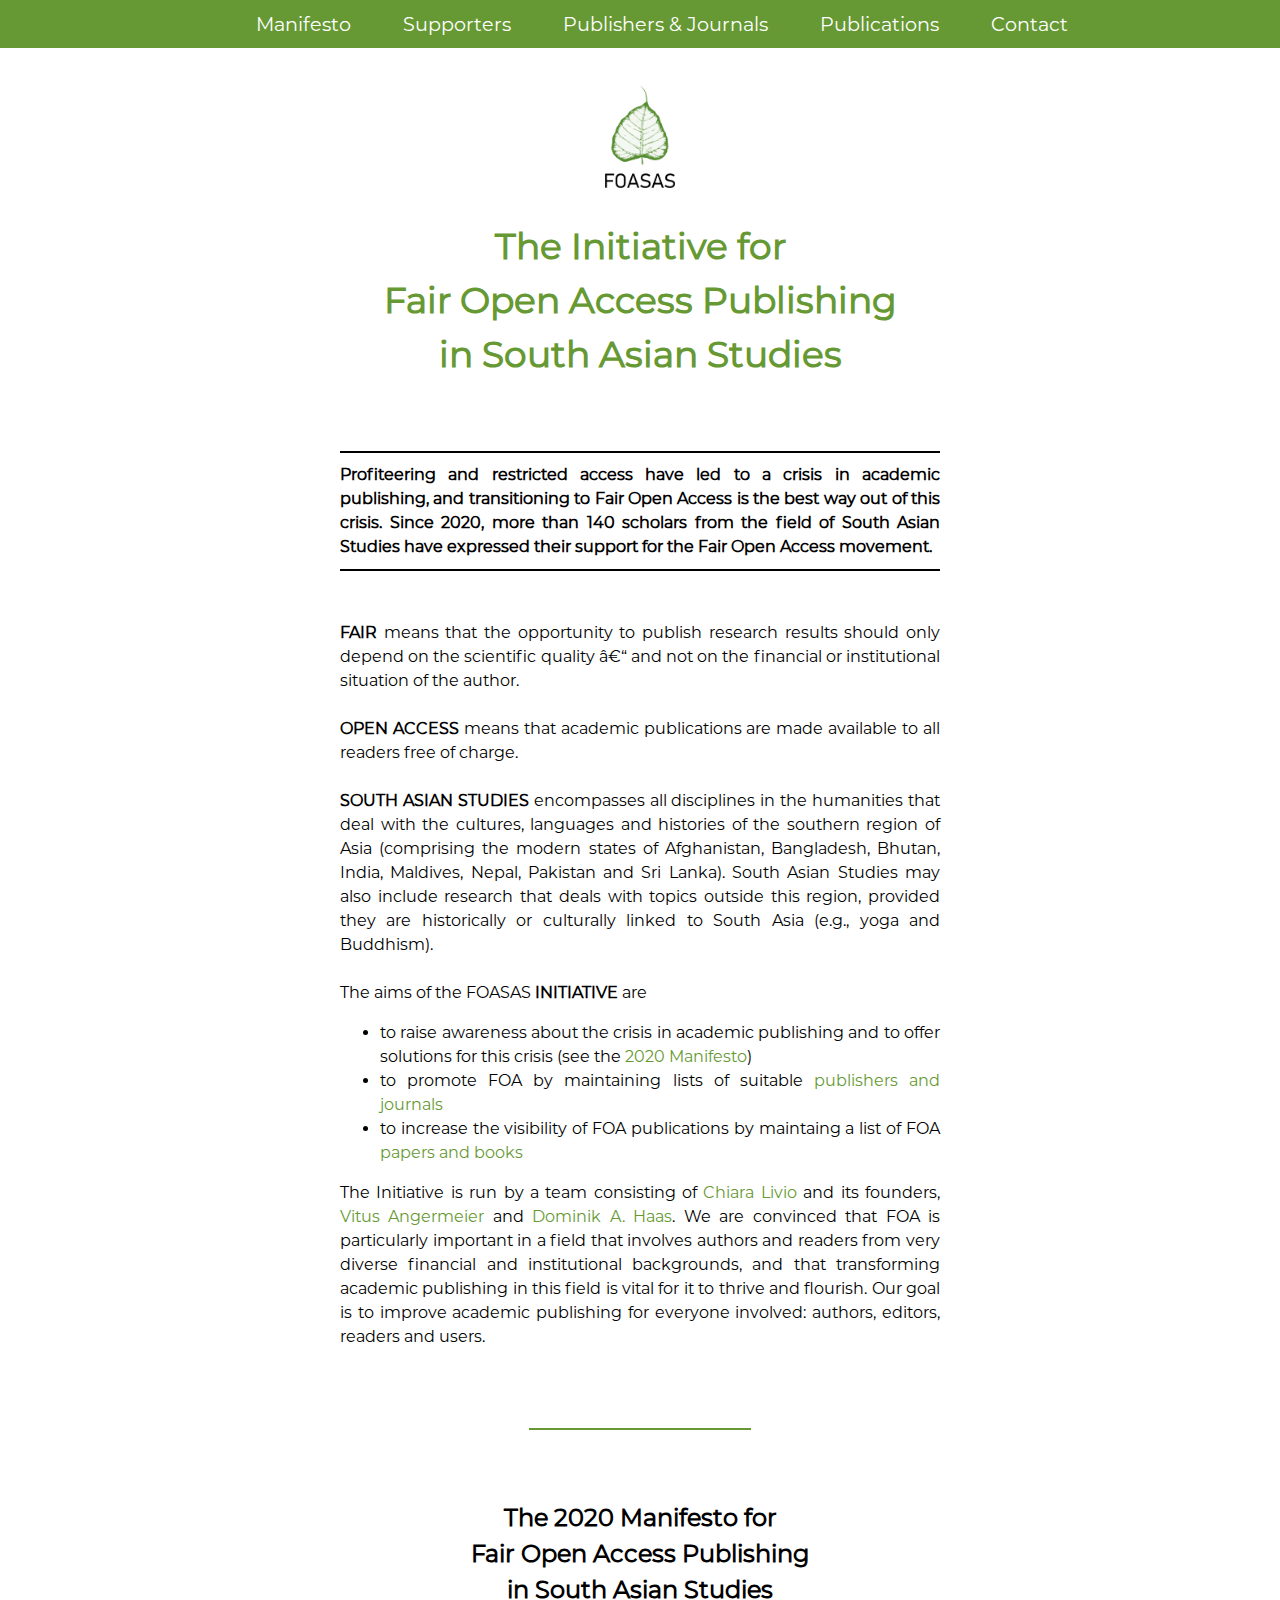
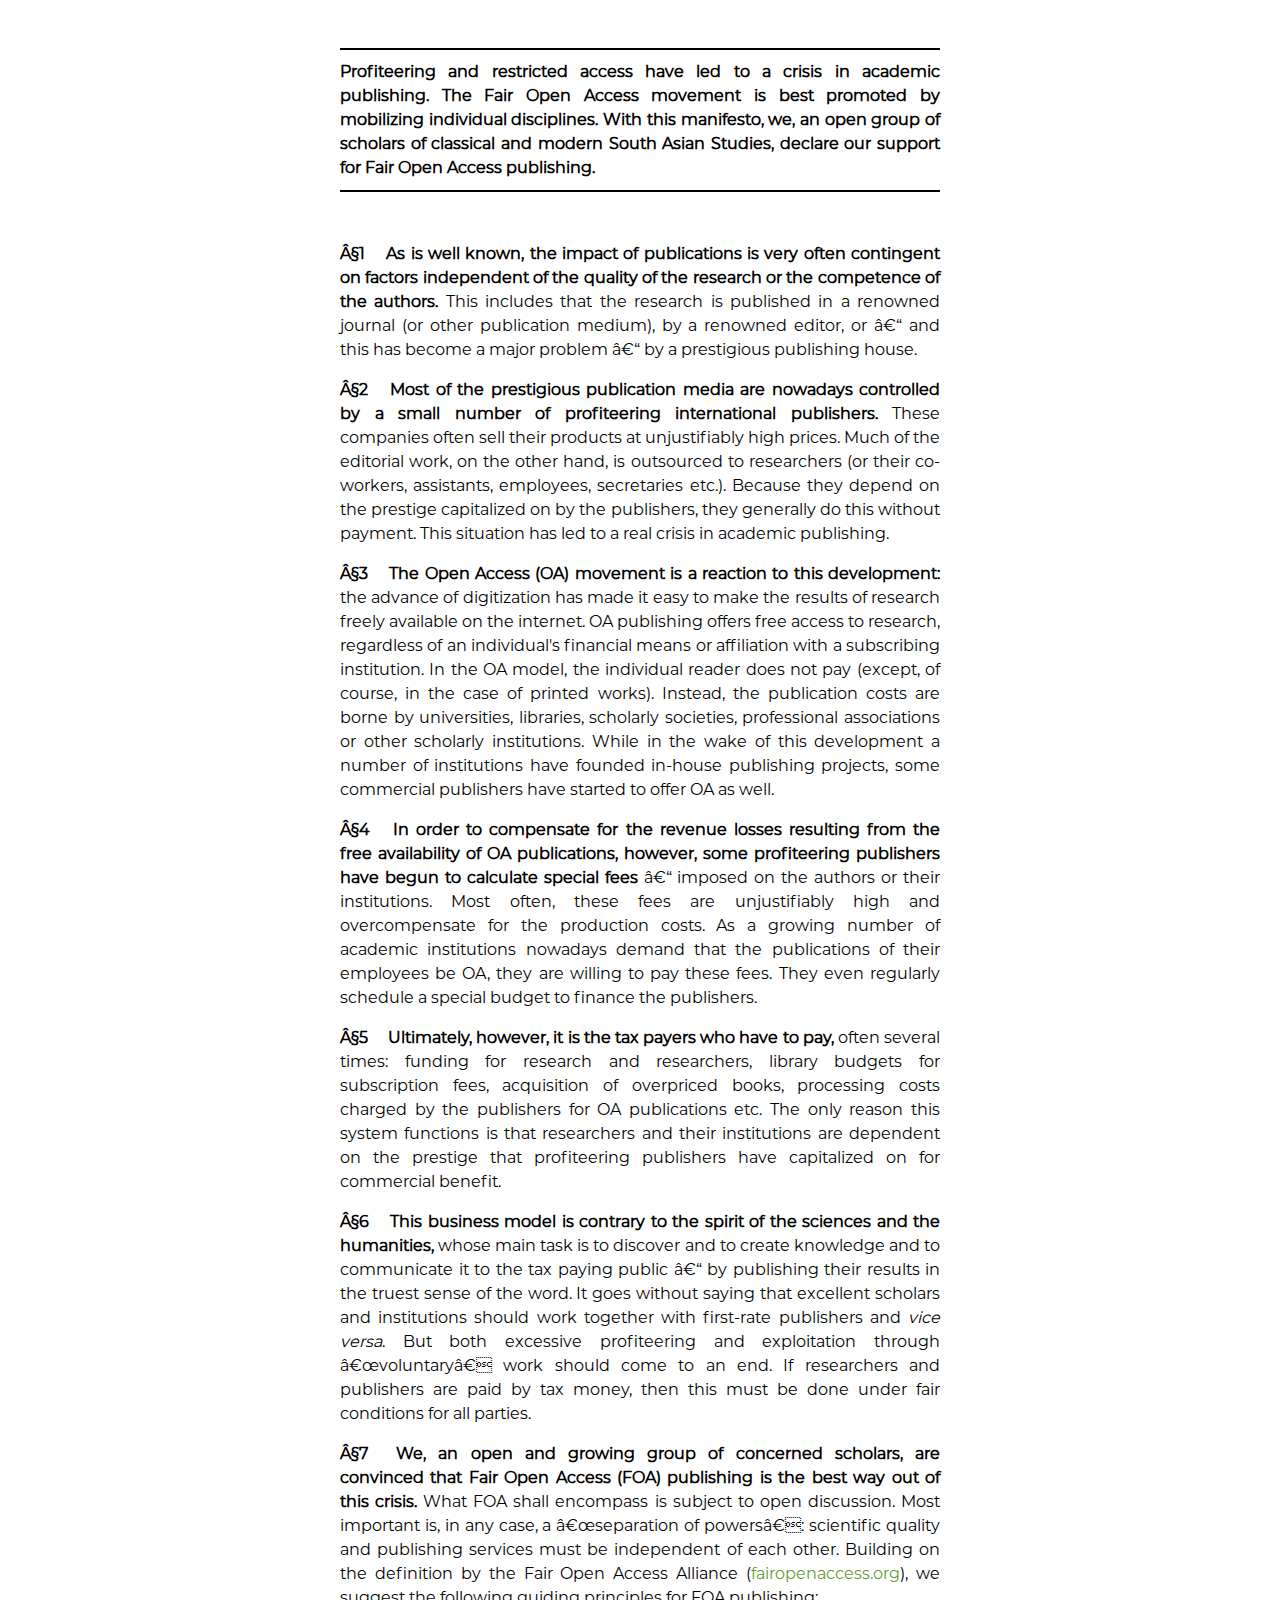
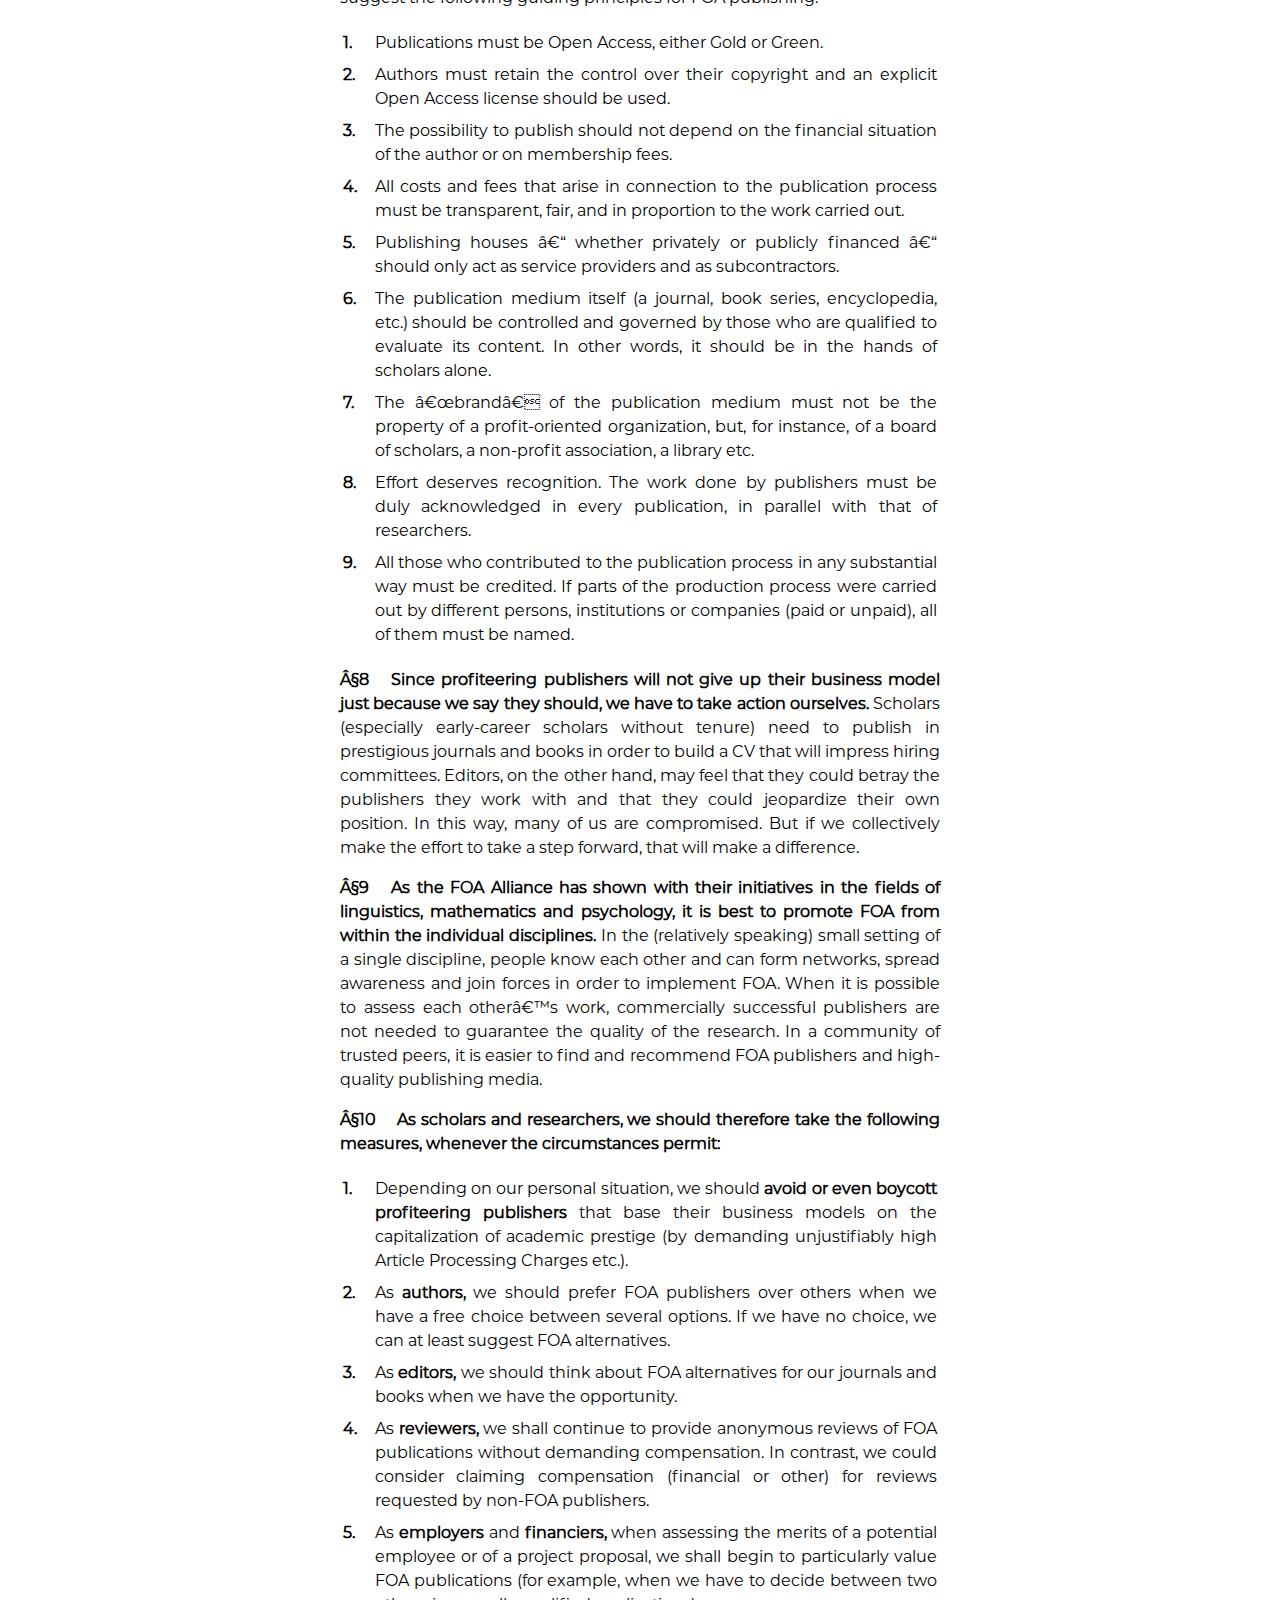
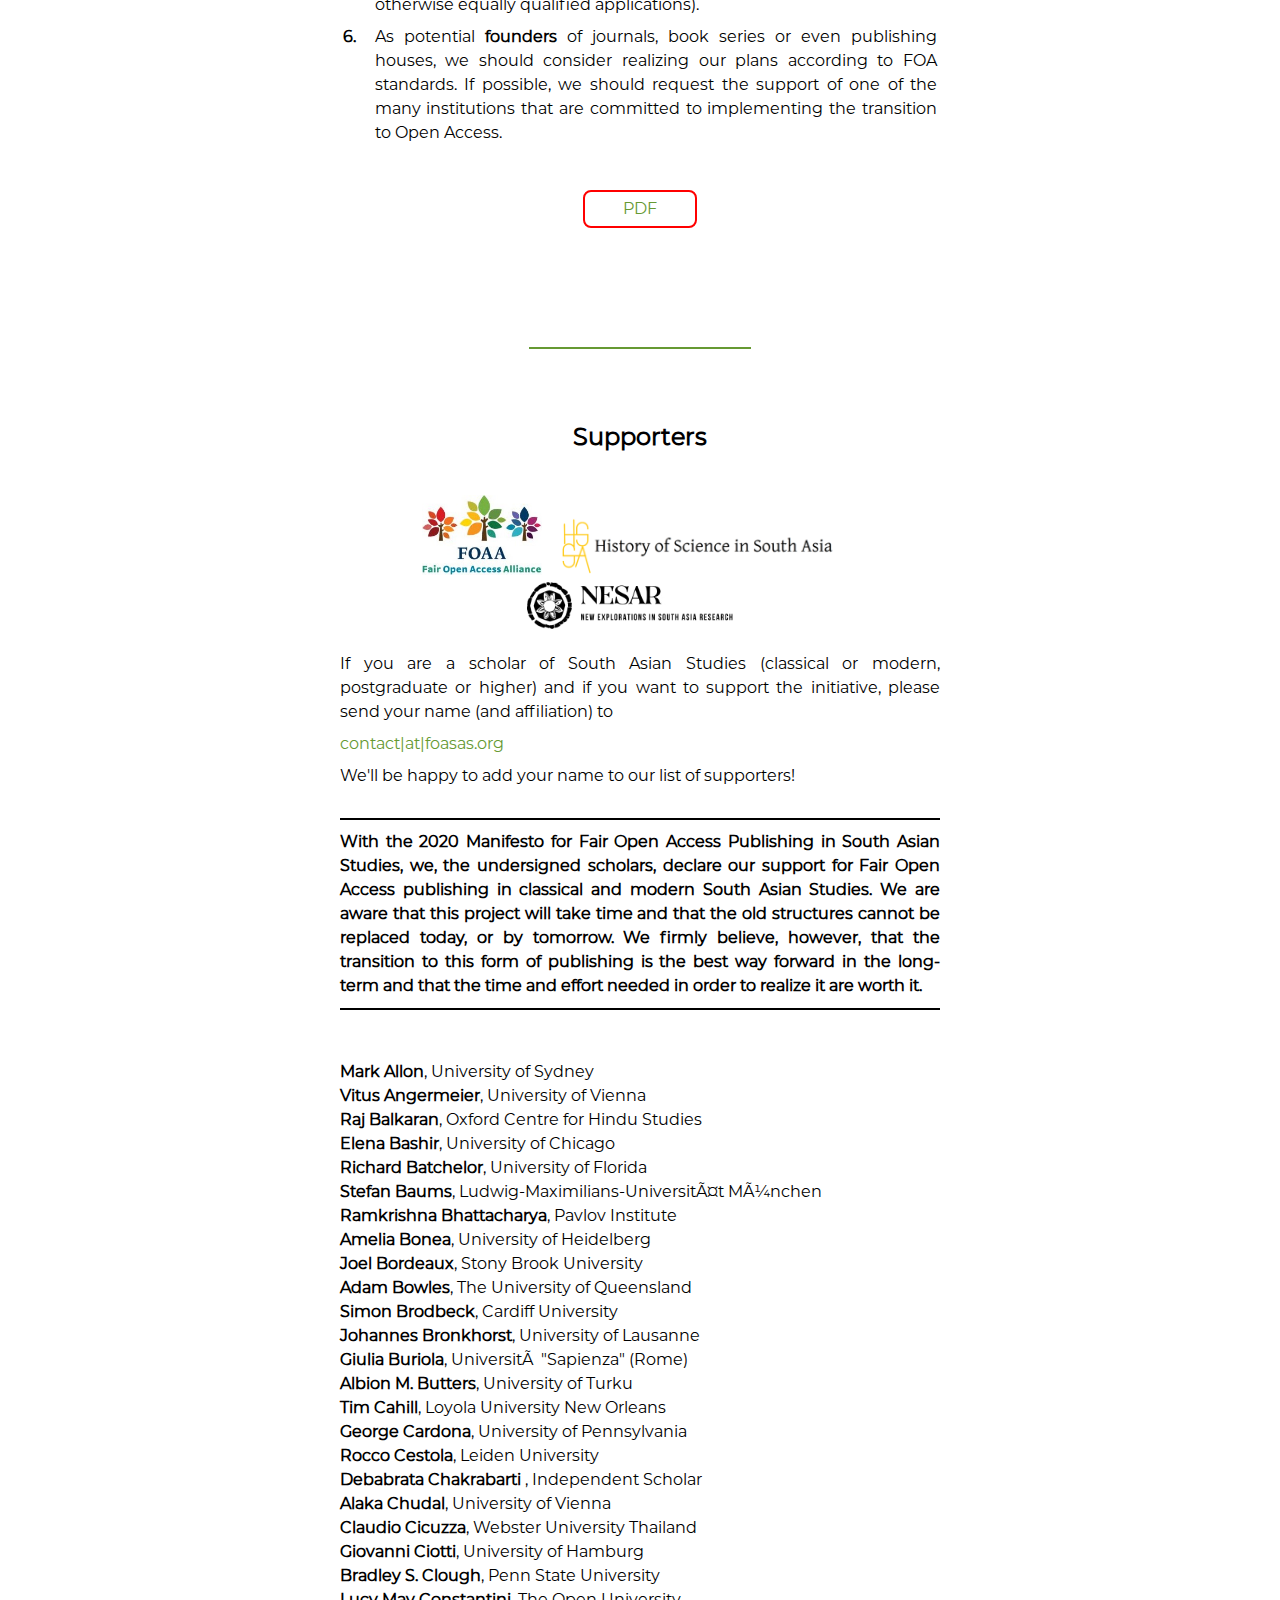
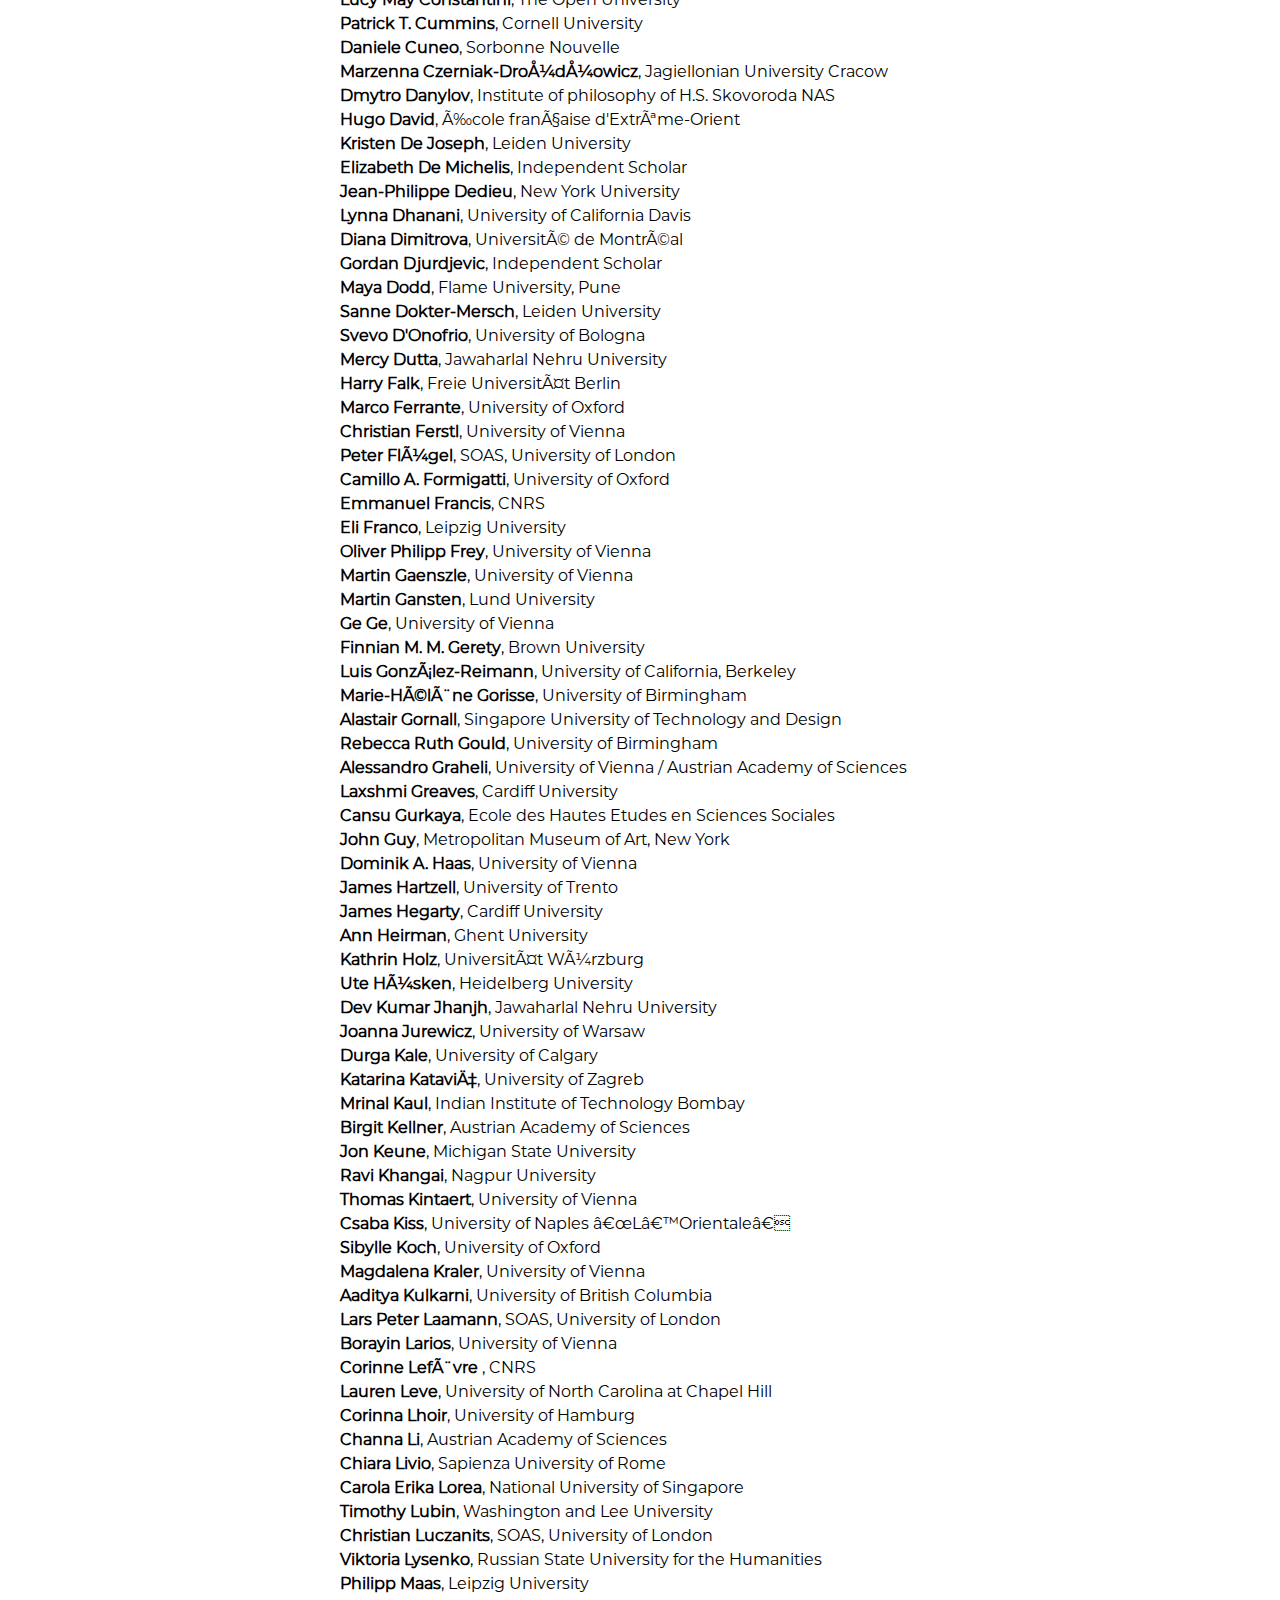
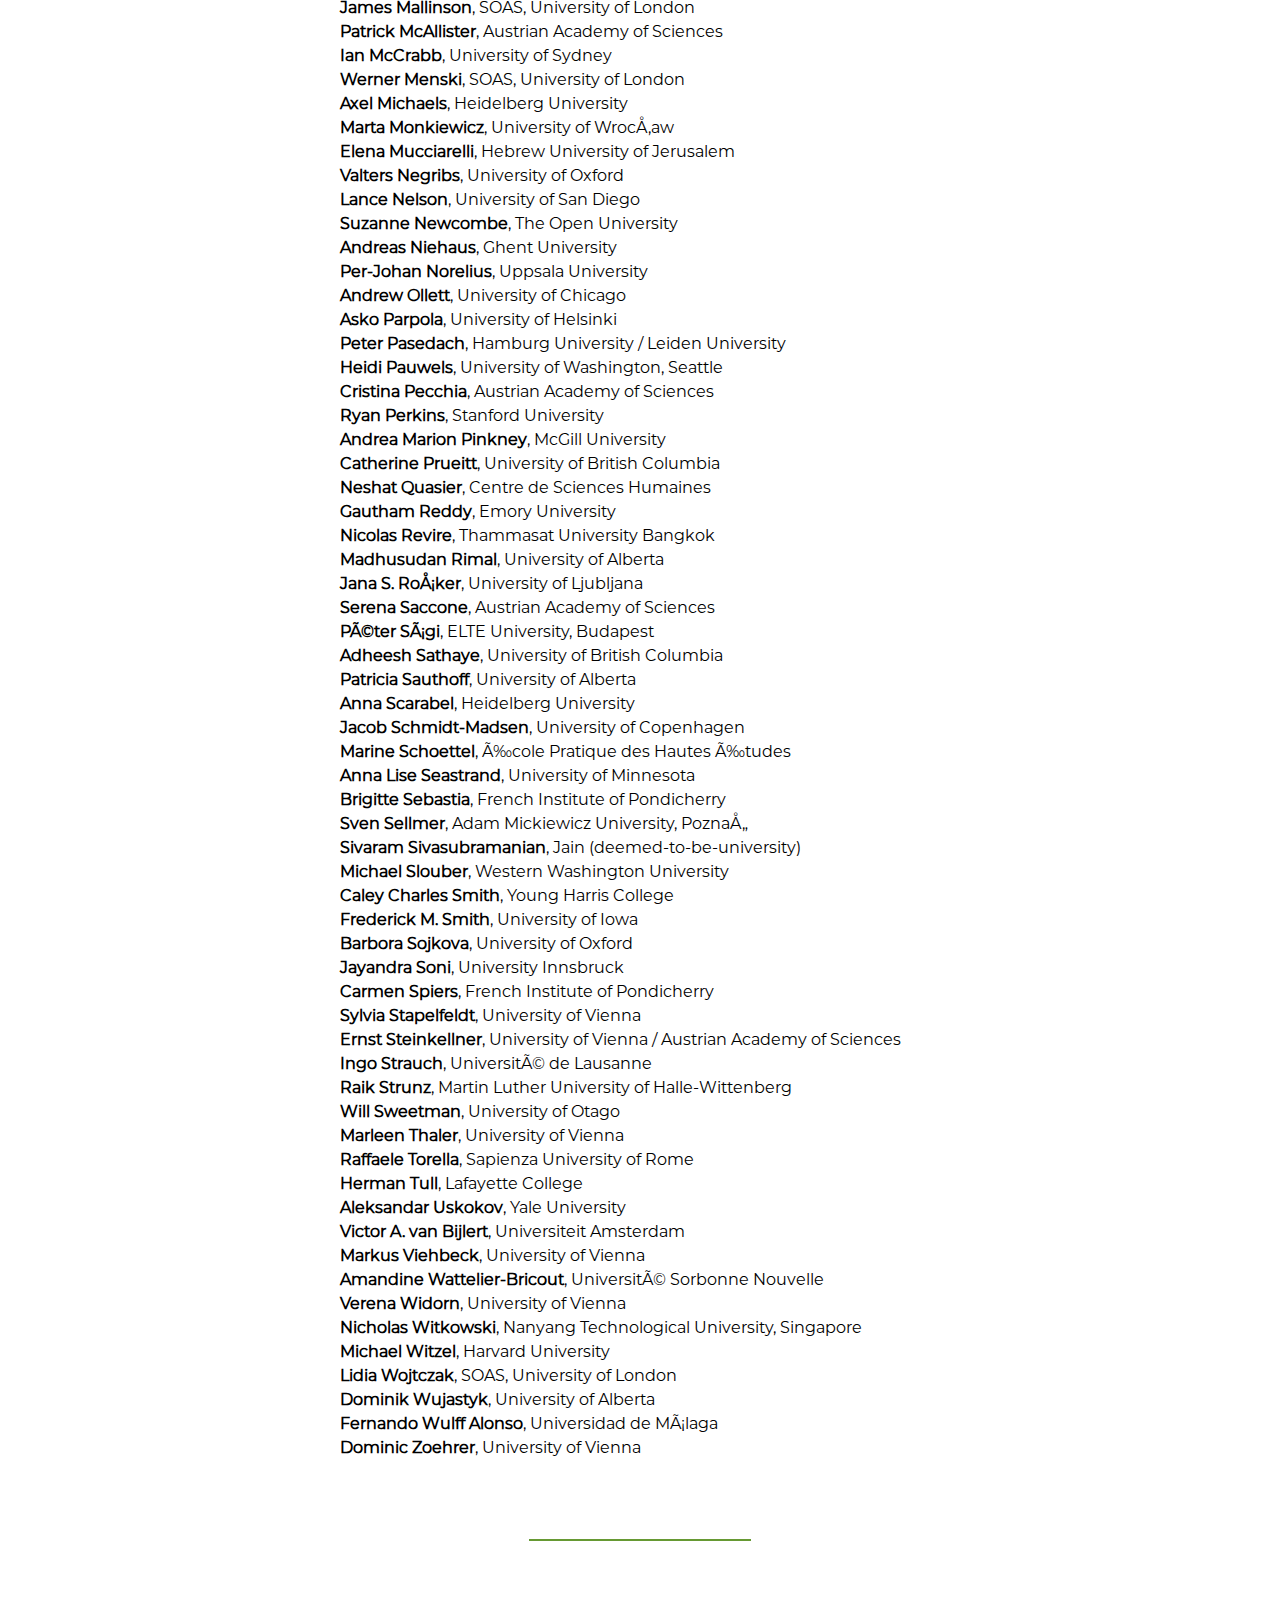
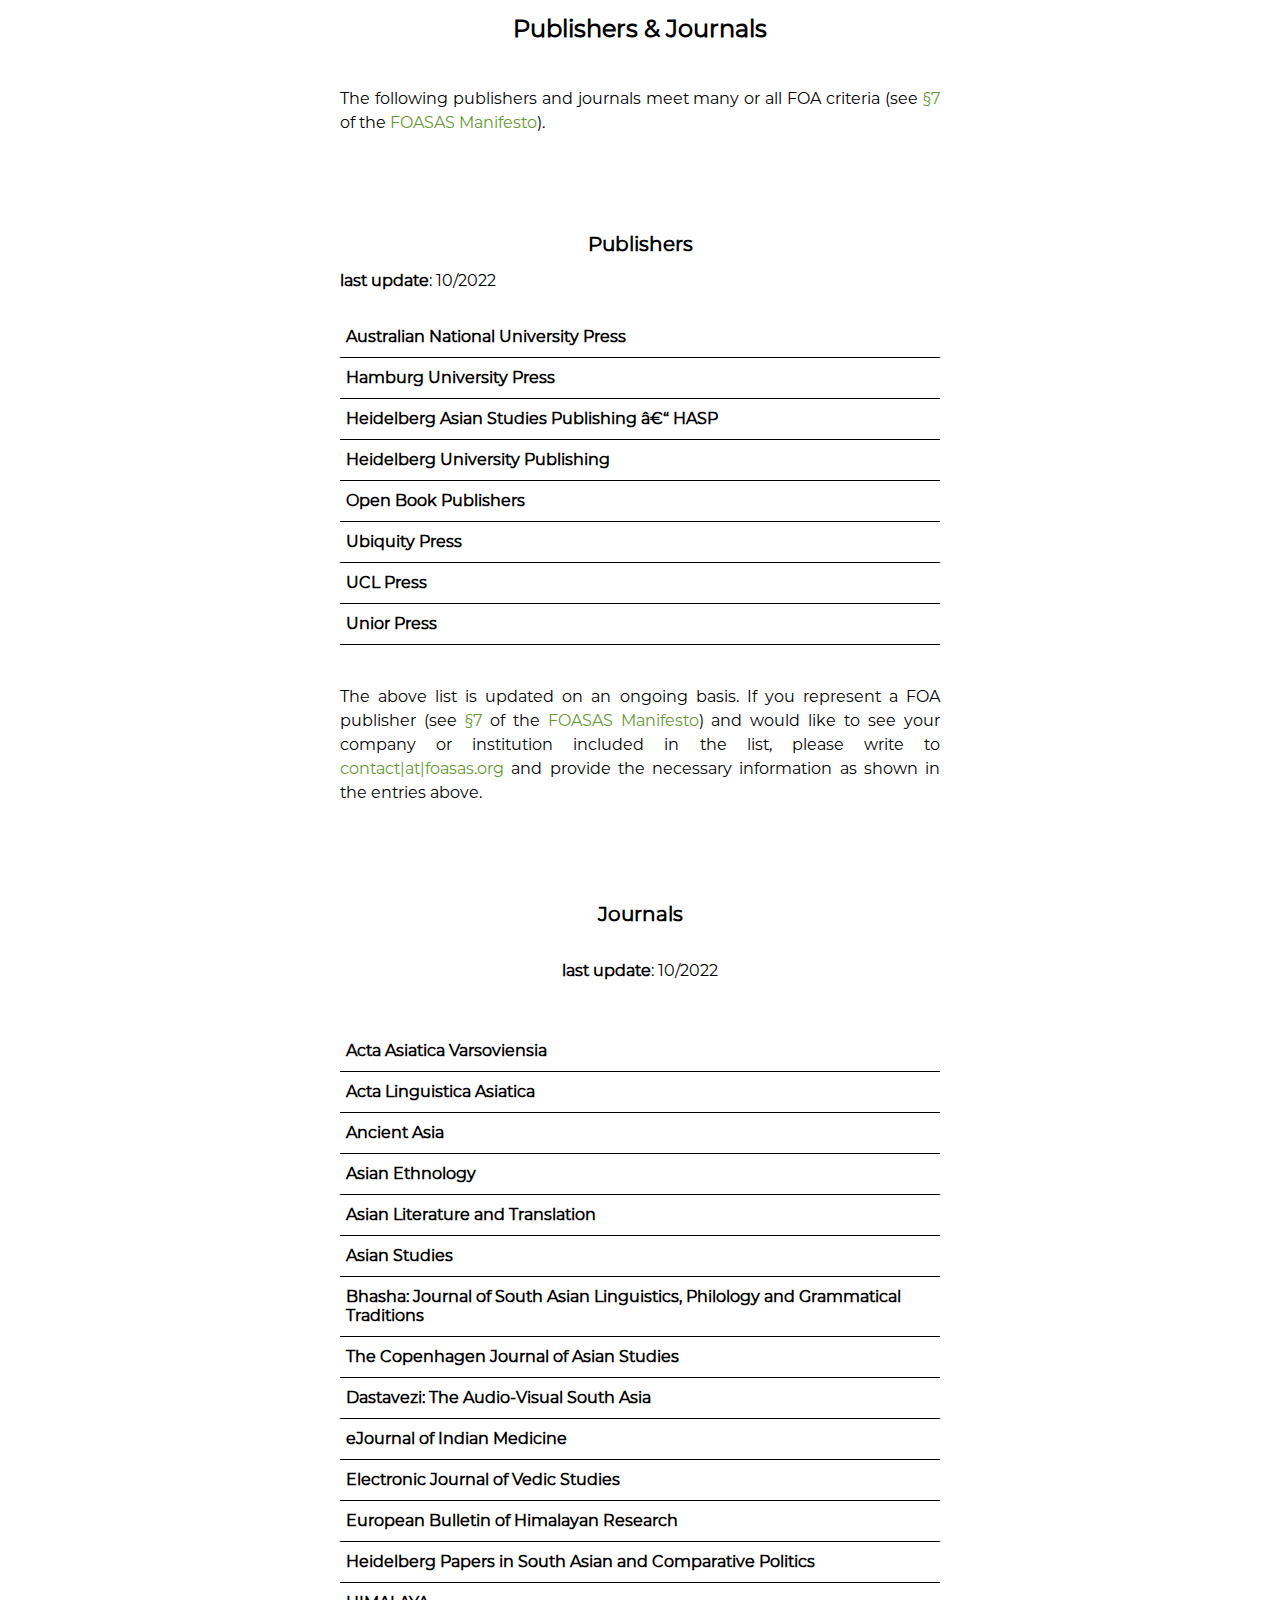
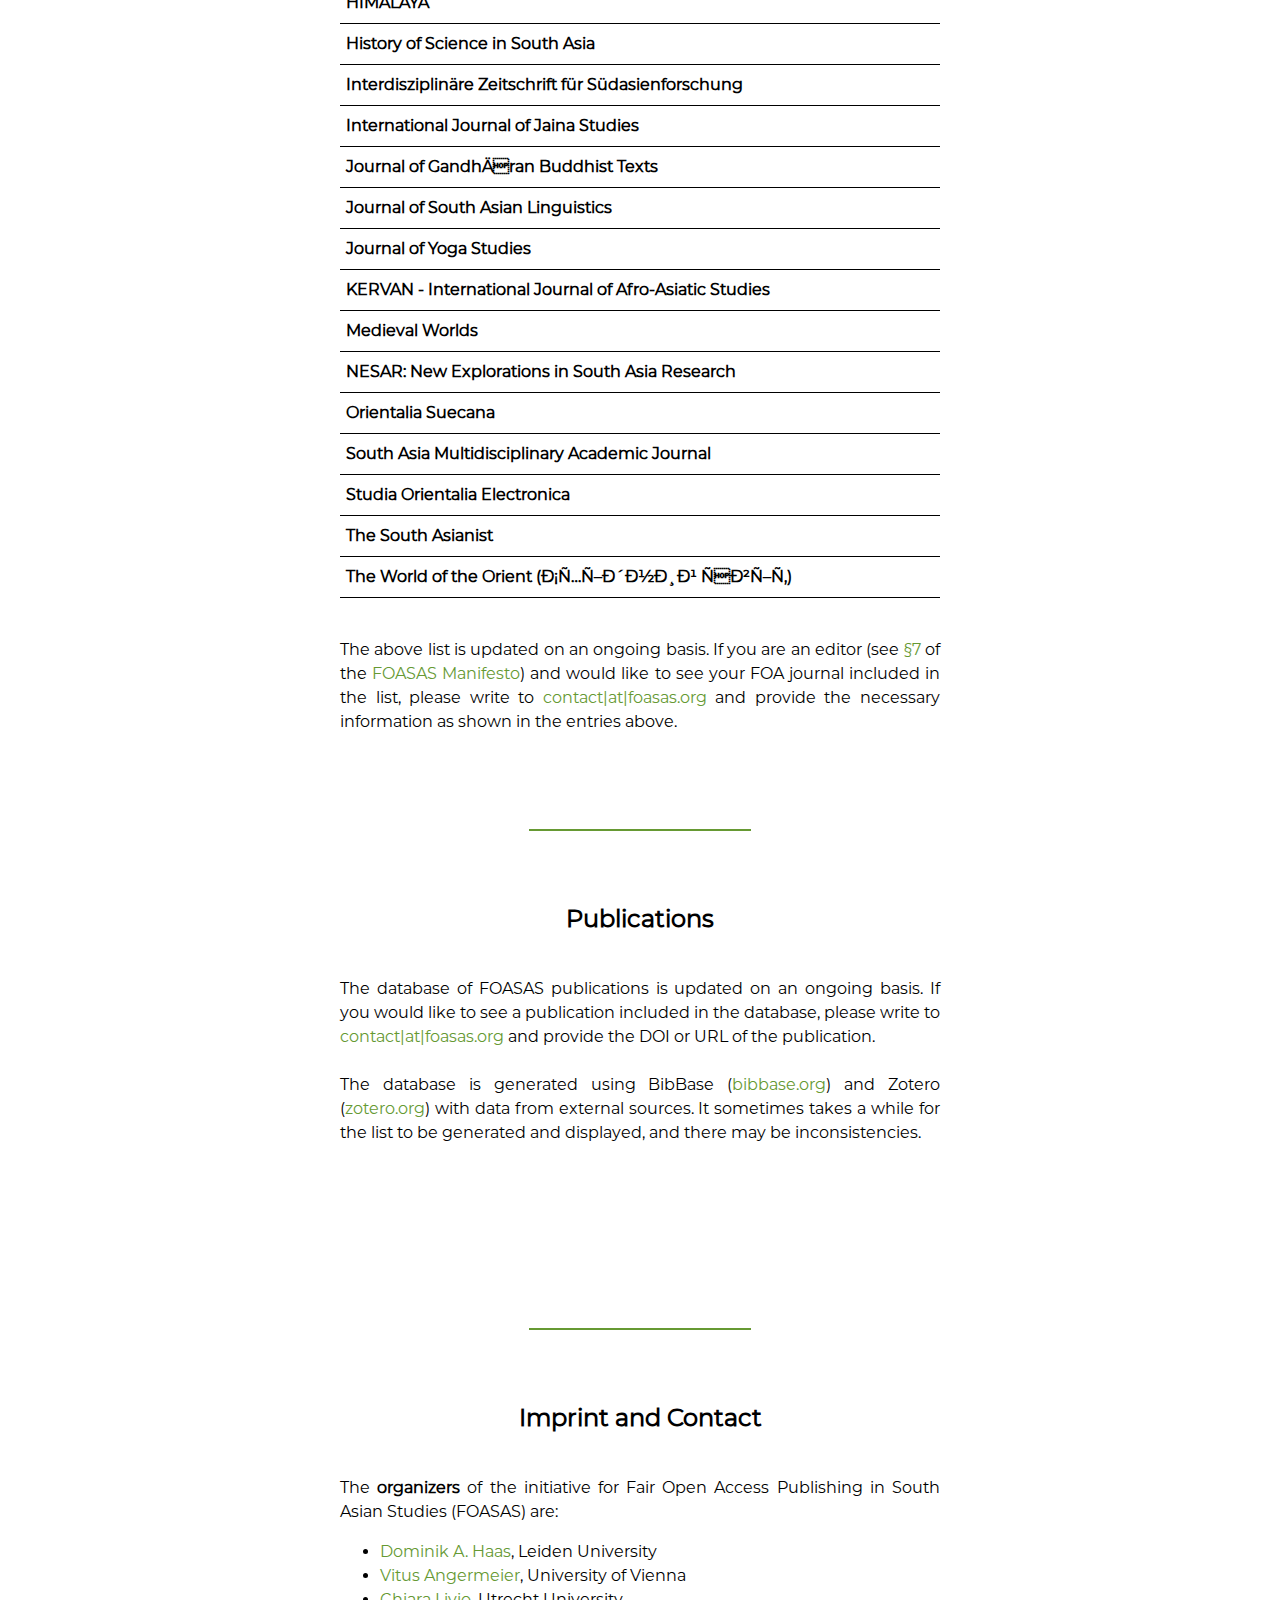
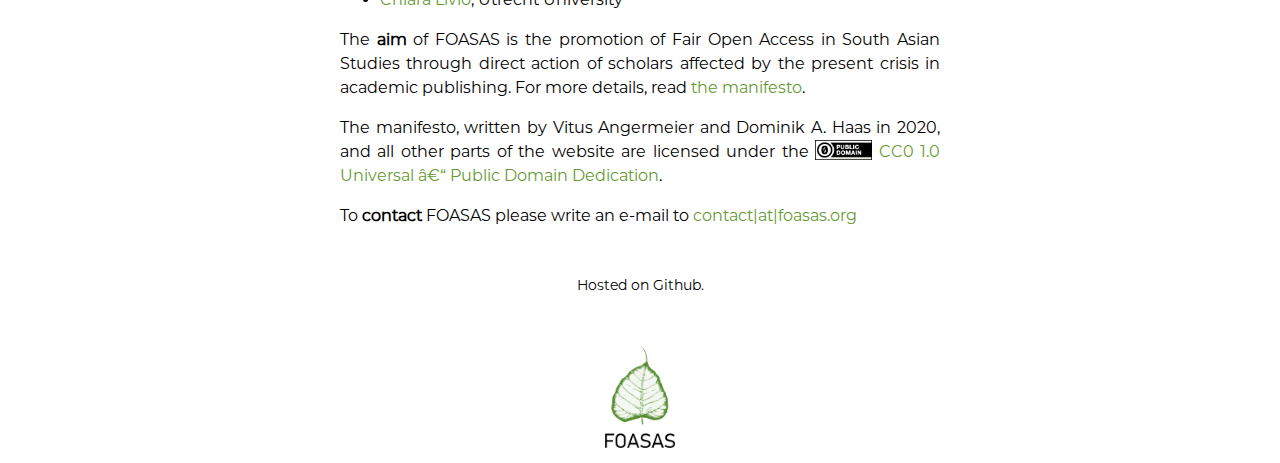
<file: index-neu.html>
<!DOCTYPE html>
<html>
<head>
<meta http-equiv="Content-Type" content="text/html; charset=windows-1252"><title>FOASAS: Fair Open Access in South Asian Studies</title>

<meta http-equiv="expires" content="0">
<meta http-equiv="pragma" content="no-cache">
<meta http-equiv="Cache-Control" content="no-cache">

<meta http-equiv="expires" content="0">
<meta http-equiv="pragma" content="no-cache">
<meta http-equiv="Cache-Control" content="no-cache">
<meta charset="UTF-8" />
<meta name="viewport" content="width=device-width, initial-scale=1.0">
<meta name="description" content="South Asian Studies, Indology, Publishers, Publishing, Open Access, Fair Open Access, Manifesto, Initiative">
<meta name="keywords" content="South Asian Studies, Indology, Publishers, Publishing, Open Access, Fair Open Access, Manifesto, Initiative">

 <script language="javascript" src="email.js"></script>
 <script src="gumshoe.min.js"></script>
 <script src="smooth-scroll.min.js"></script>

<link rel="stylesheet" type="text/css" href="format.css">
<link rel="shortcut icon" href="favicon.png">
<link rel="stylesheet" media="screen" href="https://fontlibrary.org//face/montserrat" type="text/css"/> 
</head>


<body>

<nav class="top-nav">
    <a href="javascript://" id="collapse">
        <span class="collapse-dot"></span>
        <span class="collapse-dot"></span>
        <span class="collapse-dot"></span>
        <span class="visually-hidden">Show menu</span>
    </a>
    <ul data-gumshoe>
        <li><a data-scroll href="#landing" class="active to-top">
            <img src="menu-icon.png">
            <span>Top</span>
        </a></li>
        <li><a data-scroll href="#manifesto">Manifesto</a></li>
        <li><a data-scroll href="#supporters">Supporters</a></li>
        <li><a data-scroll href="#journals">Publishers & Journals</a></li>
        <li><a data-scroll href="#publications">Publications</a></li>
        <li><a data-scroll href="#contact">Contact</a></li>
    </ul>
</nav>

<div class="mainframe">
 
<section id="landing">
<div class="centered" align="center" alt="FOASAS logo"><img width="70vw"  src="foasaslogo.png">
<h1>The Initiative for<br> Fair Open Access Publishing<br>in South Asian Studies
</h1>
</div> 
<div id="introduction">
<div class="abstract" id="manifesto-abstract">Profiteering and restricted access have led to a crisis in academic publishing, and transitioning to Fair Open Access is the best way out of this crisis. Since 2020, more than 140 scholars from the field of South Asian Studies have expressed their support for the Fair Open Access movement.
 </div>

<b>FAIR</b> means that the opportunity to publish research results should only depend on the scientific quality – and not on the financial or institutional situation of the author. <br>
<br>
<b>OPEN ACCESS</b> means that academic publications are made available to all readers free of charge.<br>
<br>
<b>SOUTH ASIAN STUDIES</b> encompasses all disciplines in the humanities that deal with the cultures, languages and histories of the southern region of Asia (comprising the modern states of Afghanistan, Bangladesh, Bhutan, India, Maldives, Nepal, Pakistan and Sri Lanka). South Asian Studies may also include research that deals with topics outside this region, provided they are historically or culturally linked to South Asia (e.g., yoga and Buddhism).<br>
<br>
The aims of the FOASAS <b>INITIATIVE</b> are <br>
<ul>
 <li>to raise awareness about the crisis in academic publishing and to offer solutions for this crisis (see the <a href="#manifest">2020 Manifesto</a>)</li>
 <li>to promote FOA by maintaining lists of suitable <a href="#journals">publishers and journals</a></li>
 <li>to increase the visibility of FOA publications by maintaing a list of FOA <a href="#publications">papers and books</a></li>
  </ul>
The Initiative is run by a team consisting of <a href="https://orcid.org/0000-0003-1219-1775">Chiara Livio</a> and its founders, <a href="https://orcid.org/0000-0001-5424-7824">Vitus Angermeier</a> and <a href="https://orcid.org/0000-0002-8505-6112">Dominik A. Haas</a>. We are convinced that FOA is particularly important in a field that involves authors and readers from very diverse financial and institutional backgrounds, and that transforming academic publishing in this field is vital for it to thrive and flourish. Our goal is to improve academic publishing for everyone involved: authors, editors, readers and users.
</div>
</section>

<section id="manifesto">
<div class="centered" align="center"><hr style="width:40%" color="#693">
 <h2>The 2020 Manifesto for <br>
Fair Open Access Publishing <br>
in South Asian Studies
</h2>
</div>


<div class="abstract" id="manifesto-abstract">Profiteering and restricted access have led to a crisis in academic publishing. The Fair Open Access movement is best promoted by mobilizing individual disciplines. With this manifesto, we, an open group of scholars of classical and modern South Asian Studies, declare our support for Fair Open Access publishing.</div>


<p id="p1"><b>§1&emsp;	As is well known, the impact of publications is very often contingent on factors independent of the quality of the research or the competence of the authors.</b> This includes that the research is published in a renowned journal (or other publication medium), by a renowned editor, or – and this has become a major problem – by a prestigious publishing house.</p>

<p id="p2"><b>§2&emsp;	Most of the prestigious publication media are nowadays controlled by a small number of profiteering international publishers.</b> These companies often sell their products at unjustifiably high prices. Much of the editorial work, on the other hand, is outsourced to researchers (or their co-workers, assistants, employees, secretaries etc.). Because they depend on the prestige capitalized on by the publishers, they generally do this without payment. This situation has led to a real crisis in academic publishing. </p>

<p id="p3"><b>§3&emsp;	The Open Access (OA) movement is a reaction to this development:</b> the advance of digitization has made it easy to make the results of research freely available on the internet. OA publishing offers free access to research, regardless of an individual's financial means or affiliation with a subscribing institution. In the OA model, the individual reader does not pay (except, of course, in the case of printed works). Instead, the publication costs are borne by universities, libraries, scholarly societies, professional associations or other scholarly institutions. While in the wake of this development a number of institutions have founded in-house publishing projects, some commercial publishers have started to offer OA as well. </p>

<p id="p4"><b>§4&emsp;	In order to compensate for the revenue losses resulting from the free availability of OA publications, however, some profiteering publishers have begun to calculate special fees</b> – imposed on the authors or their institutions. Most often, these fees are unjustifiably high and overcompensate for the production costs. As a growing number of academic institutions nowadays demand that the publications of their employees be OA, they are willing to pay these fees. They even regularly schedule a special budget to finance the publishers. </p>

<p id="p5"><b>§5&emsp;	Ultimately, however, it is the tax payers who have to pay,</b> often several times: funding for research and researchers, library budgets for subscription fees, acquisition of overpriced books, processing costs charged by the publishers for OA publications etc. The only reason this system functions is that researchers and their institutions are dependent on the prestige that profiteering publishers have capitalized on for commercial benefit. </p>

<p id="p6"><b>§6&emsp;	This business model is contrary to the spirit of the sciences and the humanities,</b> whose main task is to discover and to create knowledge and to communicate it to the tax paying public – by publishing their results in the truest sense of the word. It goes without saying that excellent scholars and institutions should work together with first-rate publishers and <i>vice versa</i>. But both excessive profiteering and exploitation through “voluntary” work should come to an end. If researchers and publishers are paid by tax money, then this must be done under fair conditions for all parties. </p>

<p id="p7"><b>§7&emsp;	We, an open and growing group of concerned scholars, are convinced that Fair Open Access (FOA) publishing is the best way out of this crisis.</b> What FOA shall encompass is subject to open discussion. Most important is, in any case, a “separation of powers”: scientific quality and publishing services must be independent of each other. Building on the definition by the Fair Open Access Alliance (<a href="https://www.fairopenaccess.org">fairopenaccess.org</a>), we suggest the following guiding principles for FOA publishing: </p>

   <table style="width:100%">
 <col width=5%> <col width=95%> 
  <tr>	<td id="p7.1" valign="top"><b>1.</b></td><td>Publications must be Open Access, either Gold or Green. 	</td></tr>
 <tr>	<td id="p7.2" valign="top"><b>2.</b></td><td>Authors must retain the control over their copyright and an explicit Open Access license should be used.</td></tr>
<tr>	<td id="p7.3" valign="top"><b>3.</b></td><td>The possibility to publish should not depend on the financial situation of the author or on membership fees.</td></tr>  
<tr>	<td id="p7.4" valign="top"><b>4.</b></td><td>All costs and fees that arise in connection to the publication process must be transparent, fair, and in proportion to the work carried out.</td></tr>
<tr>	<td id="p7.5" valign="top"><b>5.</b></td><td>Publishing houses – whether privately or publicly financed – should only act as service providers and as subcontractors.</td></tr>
<tr>	<td id="p7.6" valign="top"><b>6.</b></td><td>The publication medium itself (a journal, book series, encyclopedia, etc.) should be controlled and governed by those who are qualified to evaluate its content. In other words, it should be in the hands of scholars alone.</td></tr>
<tr>	<td id="p7.7" valign="top"><b>7.</b></td><td>The “brand” of the publication medium must not be the property of a profit-oriented organization, but, for instance, of a board of scholars, a non-profit association, a library etc. </td></tr>
<tr>	<td id="p7.8" valign="top"><b>8.</b></td><td>Effort deserves recognition. The work done by publishers must be duly acknowledged in every publication, in parallel with that of researchers. </td></tr>
<tr>	<td id="p7.9" valign="top"><b>9.</b></td><td>All those who contributed to the publication process in any substantial way must be credited. If parts of the production process were carried out by different persons, institutions or companies (paid or unpaid), all of them must be named.</td></tr>
</table> 


<p id="p8"><b>§8&emsp;	Since profiteering publishers will not give up their business model just because we say they should, we have to take action ourselves.</b> Scholars (especially early-career scholars without tenure) need to publish in prestigious journals and books in order to build a CV that will impress hiring committees. Editors, on the other hand, may feel that they could betray the publishers they work with and that they could jeopardize their own position. In this way, many of us are compromised. But if we collectively make the effort to take a step forward, that will make a difference. </p>

<p id="p9"><b>§9&emsp;	As the FOA Alliance has shown with their initiatives in the fields of linguistics, mathematics and psychology, it is best to promote FOA from within the individual disciplines.</b> In the (relatively speaking) small setting of a single discipline, people know each other and can form networks, spread awareness and join forces in order to implement FOA. When it is possible to assess each other’s work, commercially successful publishers are not needed to guarantee the quality of the research. In a community of trusted peers, it is easier to find and recommend FOA publishers and high-quality publishing media. </p>

<p id="p10"><b>§10&emsp;	As scholars and researchers, we should therefore take the following measures, whenever the circumstances permit:</b> </p>
 
 <table class="body">
 <col width=5%> <col width=95%> 
  <tr>	<td  id="p10.1" valign="top"><b>1.</b></td><td>Depending on our personal situation, we should <b>avoid or even boycott profiteering publishers</b> that base their business models on the capitalization of academic prestige (by demanding unjustifiably high Article Processing Charges etc.). </td></tr>
 <tr>	<td  id="p10.2" valign="top"><b>2.</b></td><td>As <b>authors,</b> we should prefer FOA publishers over others when we have a free choice between several options. If we have no choice, we can at least suggest FOA alternatives. </td></tr>
<tr>	<td  id="p10.3" valign="top"><b>3.</b></td><td>As <b>editors,</b> we should think about FOA alternatives for our journals and books when we have the opportunity. </td></tr>  
<tr>	<td  id="p10.4" valign="top"><b>4.</b></td><td>As <b>reviewers,</b> we shall continue to provide anonymous reviews of FOA publications without demanding compensation. In contrast, we could consider claiming compensation (financial or other) for reviews requested by non-FOA publishers. </td></tr>
<tr>	<td  id="p10.5" valign="top"><b>5.</b></td><td>As <b>employers</b> and <b>financiers,</b> when assessing the merits of a potential employee or of a project proposal, we shall begin to particularly value FOA publications (for example, when we have to decide between two otherwise equally qualified applications). </td></tr>
<tr>	<td  id="p10.6" valign="top"><b>6.</b></td><td>As potential <b>founders</b> of journals, book series or even publishing houses, we should consider realizing our plans according to FOA standards. If possible, we should request the support of one of the many institutions that are committed to implementing the transition to Open Access. </td></tr>
</table> 

<div class="button"><a alt="PDF of the FOASAS manifesto" title="PDF of the FOASAS manifesto" href="FOASAS_Manifesto_2020.pdf">PDF</a></div>
</section>

<section id="supporters"> 
<div class="centered" align="center"><hr style="width:40%" color="#693">
<h2>Supporters
</h2>

<a href="https://www.fairopenaccess.org/" target="_blank" alt="Fair Open Access Alliance" title="Fair Open Access Alliance"><img width="120vw"  src="foaalogo.png"></a>&emsp;
<a href="https://journals.library.ualberta.ca/hssa/" target="_blank" alt="HSSA" title="HSSA"><img width="280vw" src="hssa-logo.png"></a>&emsp;
<a href="https://nesarjournal.org/" target="_blank" alt="NESAR" title="NESAR"><img width="210vw" src="NESAR_logo-wordmark.avif"></a>&emsp;
</div>
 
 
<p>
If you are a scholar of South Asian Studies (classical or modern, postgraduate or higher) and if you want to support the initiative, please send your name (and affiliation) to</p>
<p style="line-height:0.5em;"><script>mail2("contact","foasas",1,"","contact|at|foasas.org")</script></p>
<p>We'll be happy to add your name to our list of supporters! 
</p>


<div class="abstract" id="supporters-declaration">With the <b>2020 Manifesto for Fair Open Access Publishing in South Asian Studies,</b> we, the undersigned scholars, declare our support for Fair Open Access publishing in classical and modern South Asian Studies. We are aware that this project will take time and that the old structures cannot be replaced today, or by tomorrow. We firmly believe, however, that the transition to this form of publishing is the best way forward in the long-term and that the time and effort needed in order to realize it are worth it. </div>

<b>Mark Allon</b>, University of Sydney<br>
<b>Vitus Angermeier</b>, University of Vienna<br>
<b>Raj Balkaran</b>, Oxford Centre for Hindu Studies <br>
<b>Elena Bashir</b>, University of Chicago<br>
<b>Richard Batchelor</b>, University of Florida<br>
<b>Stefan Baums</b>, Ludwig-Maximilians-Universität München<br>
<b>Ramkrishna Bhattacharya</b>, Pavlov Institute<br>
<b>Amelia Bonea</b>, University of Heidelberg<br>
<b>Joel Bordeaux</b>, Stony Brook University<br>
<b>Adam Bowles</b>, The University of Queensland<br>
<b>Simon Brodbeck</b>, Cardiff University<br>
<b>Johannes Bronkhorst</b>, University of Lausanne<br>
<b>Giulia Buriola</b>, Università "Sapienza" (Rome) <br>
<b>Albion M. Butters</b>, University of Turku<br>
<b>Tim Cahill</b>, Loyola University New Orleans<br>
<b>George Cardona</b>, University of Pennsylvania<br>
<b>Rocco Cestola</b>, Leiden University<br>
<b>Debabrata Chakrabarti </b>, Independent Scholar<br>
<b>Alaka Chudal</b>, University of Vienna<br>
<b>Claudio Cicuzza</b>, Webster University Thailand<br>
<b>Giovanni Ciotti</b>, University of Hamburg<br>
<b>Bradley S. Clough</b>, Penn State University<br>
<b>Lucy May  Constantini</b>, The Open University<br>
<b>Patrick T. Cummins</b>, Cornell University<br>
<b>Daniele Cuneo</b>, Sorbonne Nouvelle<br>
<b>Marzenna Czerniak-Drożdżowicz</b>, Jagiellonian University Cracow<br>
<b>Dmytro Danylov</b>, Institute of philosophy of H.S. Skovoroda NAS<br>
<b>Hugo David</b>, École française d'Extrême-Orient<br>
 <b>Kristen De Joseph</b>, Leiden University<br>
<b>Elizabeth De Michelis</b>, Independent Scholar<br>
<b>Jean-Philippe Dedieu</b>, New York University<br>
<b>Lynna Dhanani</b>, University of California Davis<br>
<b>Diana Dimitrova</b>, Université de Montréal <br>
<b>Gordan Djurdjevic</b>, Independent Scholar<br>
<b>Maya Dodd</b>, Flame University, Pune<br>
<b>Sanne Dokter-Mersch</b>, Leiden University<br>
<b>Svevo D'Onofrio</b>, University of Bologna<br>
<b>Mercy Dutta</b>, Jawaharlal Nehru University<br>
 <b>Harry Falk</b>, Freie Universität Berlin<br>
<b>Marco Ferrante</b>, University of Oxford<br>
<b>Christian Ferstl</b>, University of Vienna<br>
<b>Peter Flügel</b>, SOAS, University of London<br>
<b>Camillo A. Formigatti</b>, University of Oxford<br>
<b>Emmanuel Francis</b>, CNRS<br>
<b>Eli Franco</b>, Leipzig University<br>
<b>Oliver Philipp Frey</b>, University of Vienna<br>
<b>Martin Gaenszle</b>, University of Vienna<br>
<b>Martin Gansten</b>, Lund University<br>
<b>Ge Ge</b>, University of Vienna<br>
<b>Finnian M. M.  Gerety</b>, Brown University<br>
<b>Luis González-Reimann</b>, University of California, Berkeley<br>
<b>Marie-Hélène Gorisse</b>, University of Birmingham<br>
<b>Alastair Gornall</b>, Singapore University of Technology and Design<br>
<b>Rebecca Ruth Gould</b>, University of Birmingham<br>
<b>Alessandro Graheli</b>, University of Vienna / Austrian Academy of Sciences<br>
<b>Laxshmi Greaves</b>, Cardiff University<br>
<b>Cansu Gurkaya</b>, Ecole des Hautes Etudes en Sciences Sociales<br>
<b>John Guy</b>, Metropolitan Museum of Art, New York<br>
<b>Dominik A. Haas</b>, University of Vienna<br>
<b>James Hartzell</b>, University of Trento<br>
<b>James Hegarty</b>, Cardiff University<br>
<b>Ann Heirman</b>, Ghent University<br>
<b>Kathrin Holz</b>, Universität Würzburg<br>
<b>Ute Hüsken</b>, Heidelberg University<br>
<b>Dev Kumar Jhanjh</b>, Jawaharlal Nehru University<br>
<b>Joanna Jurewicz</b>, University of Warsaw<br>
<b>Durga Kale</b>, University of Calgary<br>
<b>Katarina Katavić</b>, University of Zagreb<br>
<b>Mrinal Kaul</b>, Indian Institute of Technology Bombay<br>
<b>Birgit Kellner</b>, Austrian Academy of Sciences<br>
<b>Jon Keune</b>, Michigan State University<br>
<b>Ravi Khangai</b>, Nagpur University<br>
<b>Thomas Kintaert</b>, University of Vienna<br>
<b>Csaba Kiss</b>, University of Naples “L’Orientale”<br>
<b>Sibylle Koch</b>, University of Oxford<br>
<b>Magdalena Kraler</b>, University of Vienna<br>
<b>Aaditya Kulkarni</b>, University of British Columbia<br>
<b>Lars Peter Laamann</b>, SOAS, University of London<br>
<b>Borayin Larios</b>, University of Vienna<br>
<b>Corinne Lefèvre </b>, CNRS<br>
<b>Lauren Leve</b>, University of North Carolina at Chapel Hill<br>
<b>Corinna Lhoir</b>, University of Hamburg<br>
<b>Channa Li</b>, Austrian Academy of Sciences<br>
<b>Chiara Livio</b>, Sapienza University of Rome<br>
<b>Carola Erika Lorea</b>, National University of Singapore<br>
<b>Timothy Lubin</b>, Washington and Lee University<br>
<b>Christian Luczanits</b>, SOAS, University of London<br>
<b>Viktoria Lysenko</b>, Russian State University for the Humanities<br>
<b>Philipp Maas</b>, Leipzig University<br>
<b>James Mallinson</b>, SOAS, University of London<br>
<b>Patrick McAllister</b>, Austrian Academy of Sciences<br>
<b>Ian McCrabb</b>, University of Sydney<br>
<b>Werner Menski</b>, SOAS, University of London<br>
<b>Axel Michaels</b>, Heidelberg University<br>
<b>Marta Monkiewicz</b>, University of Wrocław<br>
<b>Elena Mucciarelli</b>, Hebrew University of Jerusalem<br>
<b>Valters Negribs</b>, University of Oxford<br>
<b>Lance Nelson</b>, University of San Diego<br>
<b>Suzanne Newcombe</b>, The Open University<br>
<b>Andreas Niehaus</b>, Ghent University<br>
<b>Per-Johan Norelius</b>, Uppsala University<br>
<b>Andrew Ollett</b>, University of Chicago<br>
<b>Asko Parpola</b>, University of Helsinki<br>
<b>Peter Pasedach</b>, Hamburg University / Leiden University<br>
<b>Heidi Pauwels</b>, University of Washington, Seattle<br>
<b>Cristina Pecchia</b>, Austrian Academy of Sciences<br>
<b>Ryan Perkins</b>, Stanford University<br>
<b>Andrea Marion Pinkney</b>, McGill University<br>
<b>Catherine Prueitt</b>, University of British Columbia<br>
<b>Neshat Quasier</b>, Centre de Sciences Humaines<br>
<b>Gautham Reddy</b>, Emory University<br>
<b>Nicolas Revire</b>, Thammasat University Bangkok<br>
<b>Madhusudan Rimal</b>, University of Alberta<br>
<b>Jana S.  Rošker</b>, University of Ljubljana<br>
<b>Serena Saccone</b>, Austrian Academy of Sciences<br>
<b>Péter Sági</b>, ELTE University, Budapest<br>
<b>Adheesh Sathaye</b>, University of British Columbia<br>
<b>Patricia Sauthoff</b>, University of Alberta<br>
<b>Anna Scarabel</b>, Heidelberg University<br>
<b>Jacob Schmidt-Madsen</b>, University of Copenhagen<br>
<b>Marine Schoettel</b>, École Pratique des Hautes Études <br>
<b>Anna Lise Seastrand</b>, University of Minnesota<br>
<b>Brigitte Sebastia</b>, French Institute of Pondicherry<br>
<b>Sven Sellmer</b>, Adam Mickiewicz University, Poznań<br>
<b>Sivaram Sivasubramanian</b>, Jain (deemed-to-be-university)<br>
<b>Michael Slouber</b>, Western Washington University <br>
<b>Caley Charles Smith</b>, Young Harris College <br>
<b>Frederick M. Smith</b>, University of Iowa<br>
<b>Barbora Sojkova</b>, University of Oxford<br>
<b>Jayandra Soni</b>, University Innsbruck<br>
<b>Carmen Spiers</b>, French Institute of Pondicherry<br>
<b>Sylvia Stapelfeldt</b>, University of Vienna<br>
<b>Ernst Steinkellner</b>, University of Vienna / Austrian Academy of Sciences<br>
<b>Ingo Strauch</b>, Université de Lausanne<br>
<b>Raik Strunz</b>, Martin Luther University of Halle-Wittenberg<br>
<b>Will Sweetman</b>, University of Otago<br>
<b>Marleen Thaler</b>, University of Vienna<br>
<b>Raffaele Torella</b>, Sapienza University of Rome<br>
<b>Herman Tull</b>, Lafayette College<br>
<b>Aleksandar Uskokov</b>, Yale University<br>
<b>Victor A. van Bijlert</b>, Universiteit Amsterdam<br>
<b>Markus Viehbeck</b>, University of Vienna<br>
<b>Amandine Wattelier-Bricout</b>, Université Sorbonne Nouvelle<br>
<b>Verena Widorn</b>, University of Vienna<br>
<b>Nicholas Witkowski</b>, Nanyang Technological University, Singapore<br>
<b>Michael Witzel</b>, Harvard University<br>
<b>Lidia Wojtczak</b>, SOAS, University of London<br>
<b>Dominik Wujastyk</b>, University of Alberta<br>
<b>Fernando Wulff Alonso</b>, Universidad de Málaga<br>
<b>Dominic Zoehrer</b>, University of Vienna<br>
</section>

<section id="journals"> 
<div class="centered"><hr style="width:40%" color="#693">
<h2>Publishers & Journals</h2>
</div>
 
<p>The following publishers and journals meet many or all FOA criteria (see <a href="index.html#p7">&sect;7</a> of the <a href="index.html#manifesto">FOASAS Manifesto</a>).</p>

<br>
<br>

<div class="centered" id="publishers">
<h3>Publishers
</h3>
</div>

<b>last update</b>: 10/2022
 <br>
 <br>

<div class="entry">
<button type="entryhead" class="collapsible">
<h4>Australian National University Press</h4>
</button>
<div class="content">
<table style="width:100%">
<tr><td style="padding-bottom:20px"></td><td style="padding-bottom:10px"></td></tr>
<tr><td class="leftcol"><b>services</b>  &emsp;</td><td>"ANU Press is Australia’s first open-access university press. Our authors publish peer-reviewed research on a broad range of topics including Asia and Pacific studies, Australian politics, humanities, arts, Indigenous studies and science."</td></tr>
<tr><td class="leftcol"><b>relevant journals</b>  &emsp;</td><td><a href=" "></a></td></tr>
 <tr><td class="leftcol"><b>relevant <br>book series</b>  &emsp;</td><td><a href=" "></a></td></tr>
<tr><td class="leftcol"><b>country</b>  &emsp;</td><td>Australia</td></tr>
<tr><td class="leftcol"><b>languages</b>  &emsp;</td><td>English</td></tr>
<tr><td style="padding-bottom:20px"></td><td style="padding-bottom:10px"></td></tr>
<tr><td class="leftcol"><b>URL</b>  &emsp;</td><td><a href="https://press.anu.edu.au">press.anu.edu.au</a></td></tr>
<tr><td class="leftcol"><b>last check</b>  &emsp;</td><td>07/2021</td></tr>
<tr><td style="padding-bottom:20px"></td><td style="padding-bottom:10px"></td></tr>
</table>
</div></div> 

<div class="entry">
<button type="entryhead" class="collapsible" id="hamup">
<h4>Hamburg University Press</h4>
</button>
<div class="content">
<table style="width:100%">
<tr><td style="padding-bottom:20px"></td><td style="padding-bottom:10px"></td></tr>
<tr><td class="leftcol"><b>services</b>  &emsp;</td><td>"Hamburg University Press veröffentlicht ausgewählte Werke von Wissen&shy;schaftlerinnen und Wissen&shy;schaftlern der Universität Hamburg sowie von weiteren wissen&shy;schaftlichen und wissen&shy;schafts&shy;nahen Einrichtungen. Der Verlag unterstützt Wissen&shy;schaftlerinnen und Wissen&shy;schaftler so beim zeitgemäßen Publizieren zu wissen&shy;schafts&shy;freundlichen Bedingungen.<br>
<br>
Die Publikationen werden jeweils unter einer Creative-Commons-Lizenz veröffentlicht.  Diese Lizenz uterstützt die Verbreitung der Werke und fördert ihre Nachnutzung. Auf diese Weise werde Open Access und Open Science unterstützt.<br>
<br>
Alle Werke werden in der Regel parallel als hochwertige Bücher im Print-on-Demand-Verfahren veröffentlicht. Die gedruckten Bücher sind über den Buchhandel und die Verlagswebseite bestellbar."</td></tr>
<tr><td class="leftcol"><b>relevant journals</b>  &emsp;</td><td></td></tr>
 <tr><td class="leftcol"><b>relevant <br>book series</b>  &emsp;</td><td><a href="https://blogs.sub.uni-hamburg.de/hup/reihen/hamburg-buddhist-studies/"></a>Hamburg Buddhist Studies (postprint OA publication)</td></tr>
<tr><td class="leftcol"><b>country</b>  &emsp;</td><td>Germany</td></tr>
<tr><td class="leftcol"><b>languages</b>  &emsp;</td><td>German, English</td></tr>
<tr><td style="padding-bottom:20px"></td><td style="padding-bottom:10px"></td></tr>
<tr><td class="leftcol"><b>URL</b>  &emsp;</td><td><a href="https://blogs.sub.uni-hamburg.de/hup/">blogs.sub.uni-hamburg.de/hup</a></td></tr>
<tr><td class="leftcol"><b>last check</b>  &emsp;</td><td>07/2021</td></tr>
<tr><td style="padding-bottom:20px"></td><td style="padding-bottom:10px"></td></tr>
</table>
</div></div>


<div class="entry">
<button type="entryhead" class="collapsible" id="crossasia">
<h4>Heidelberg Asian Studies Publishing – HASP</h4>
</button>
<div class="content">
<table style="width:100%">
<tr><td style="padding-bottom:20px"></td><td style="padding-bottom:10px"></td></tr>
<tr><td class="leftcol"><b>services</b>  &emsp;</td><td>Formerly <i>CrossAsia-ePublishing</i>. "HASP supports Open Access as a publishing model for the dissemination and advancement of knowledge and learning. We offer scholars in Asian Studies across the world the opportunity to publish their research results electronically, promptly and free of charge, thus increasing the visibility and impact of their publications. We publish both scholarly monographs, edited volumes and journals according to both the gold OA model, i.e. books are available in OA immediately, and the green OA model, i.e. the OA additional publication of a printed work (self-archiving)."</td></tr>
<tr><td class="leftcol"><b>relevant journals</b>  &emsp;</td><td><a href="#dastavezi">Dastavezi: The Audio-Visual South Asia</a><br>
<a href="#EJVS">Electronic Journal of Vedic Studies</a><br>
<a href="#HPSACP">Heidelberg Papers in South Asian and Comparative Politics</a><br>
<a href="#IZS">Interdisziplin&auml;re Zeitschrift f&uuml;r S&uuml;dasienforschung – IZAF</a></td></tr>
 <tr><td class="leftcol"><b>relevant <br>book series</b>  &emsp;</td><td><a href="https://hasp.ub.uni-heidelberg.de/series/info/miakp">Monographs on Indian Archaeology, Art and Philology</a><br>
 <a href="https://hasp.ub.uni-heidelberg.de/series/info/macs">Media and Cultural Studies</a></td></tr>
<tr><td class="leftcol"><b>country</b>  &emsp;</td><td>Germany</td></tr>
<tr><td class="leftcol"><b>languages</b>  &emsp;</td><td>English, German</td></tr>
<tr><td style="padding-bottom:20px"></td><td style="padding-bottom:10px"></td></tr>
<tr><td class="leftcol"><b>URL</b>  &emsp;</td><td><a href="https://hasp.ub.uni-heidelberg.de/">hasp.ub.uni-heidelberg.de</a></td></tr>
<tr><td class="leftcol"><b>last check</b>  &emsp;</td><td>05/2022</td></tr>
<tr><td style="padding-bottom:20px"></td><td style="padding-bottom:10px"></td></tr>
</table>
</div></div> 

<div class="entry">
<button type="entryhead" class="collapsible">
<h4>Heidelberg University Publishing</h4>
</button>
<div class="content">
<table style="width:100%">
<tr><td style="padding-bottom:20px"></td><td style="padding-bottom:10px"></td></tr>
<tr><td class="leftcol"><b>services</b>  &emsp;</td><td>"The mission of Heidelberg University Publishing is to provide open access to outstanding academic publications. We see the opportunities afforded by digital publishing as a way to advance the visibility of research output beyond the confines of academic disciplines. For us, this means that we publish open access, follow a consistent e-strategy, use innovative digital publication formats, and ensure quality with double-blind peer review. In addition to electronic formats, we offer high-quality printed versions of all our titles. Our decision to accept a submission does not depend on its provenance, but on its quality.<br>
<br>
In keeping with our role as a Comprehensive University, we facilitate forms of interdisciplinary exchange that grow from the strengths of our academic disciplines. Our portfolio includes primarily monographs, edited volumes/proceedings, and textbooks. We also use innovative technology to publish scholarly illustrated books and multimedia objects. In all these endeavors, we collaborate with various national and international partners of the university."</td></tr>
<tr><td class="leftcol"><b>relevant journals</b>  &emsp;</td><td><a href=" "></a></td></tr>
 <tr><td class="leftcol"><b>relevant <br>book series</b>  &emsp;</td><td><a href="https://heiup.uni-heidelberg.de/series/info/hadw_dn">Documenta Nepalica</a></td></tr>
<tr><td class="leftcol"><b>country</b>  &emsp;</td><td>Germany</td></tr>
<tr><td class="leftcol"><b>languages</b>  &emsp;</td><td>English, German</td></tr>
<tr><td style="padding-bottom:20px"></td><td style="padding-bottom:10px"></td></tr>
<tr><td class="leftcol"><b>URL</b>  &emsp;</td><td><a href="https://heiup.uni-heidelberg.de/">heiup.uni-heidelberg.de</a></td></tr>
<tr><td class="leftcol"><b>last check</b>  &emsp;</td><td>07/2021</td></tr>
<tr><td style="padding-bottom:20px"></td><td style="padding-bottom:10px"></td></tr>
</table>
</div></div>

<div class="entry">
<button type="entryhead" class="collapsible" id="openbook">
<h4>Open Book Publishers</h4>
</button>
<div class="content">
<table style="width:100%">
<tr><td style="padding-bottom:20px"></td><td style="padding-bottom:10px"></td></tr>
<tr><td class="leftcol"><b>services</b>  &emsp;</td><td>"OBP provides permanent and free access to our books for readers with no Open Access fees (also known as Book Processing Charges or BPCs) for the authors, and the majority of our titles are published under the most flexible reuse standard – the CC BY license."</td></tr>
<tr><td class="leftcol"><b>relevant journals</b>  &emsp;</td><td></td></tr>
 <tr><td class="leftcol"><b>relevant <br>book series</b>  &emsp;</td><td><a href=" "></a></td></tr>
<tr><td class="leftcol"><b>country</b>  &emsp;</td><td>UK</td></tr>
<tr><td class="leftcol"><b>languages</b>  &emsp;</td><td>English</td></tr>
<tr><td style="padding-bottom:20px"></td><td style="padding-bottom:10px"></td></tr>
<tr><td class="leftcol"><b>URL</b>  &emsp;</td><td><a href="https://www.openbookpublishers.com/">openbookpublishers.com</a></td></tr>
<tr><td class="leftcol"><b>last check</b>  &emsp;</td><td>06/2023</td></tr>
<tr><td style="padding-bottom:20px"></td><td style="padding-bottom:10px"></td></tr>
</table>
</div></div>

<div class="entry">
<button type="entryhead" class="collapsible">
<h4>Ubiquity Press</h4>
</button>
<div class="content">
<table style="width:100%">
<tr><td style="padding-bottom:20px"></td><td style="padding-bottom:10px"></td></tr>
<tr><td class="leftcol"><b>services</b>  &emsp;</td><td>"Ubiquity Press is an open access publisher of peer-reviewed academic journals, books and data. We operate a highly cost-efficient model that makes quality open access publishing affordable for everyone."</td></tr>
<tr><td class="leftcol"><b>relevant journals</b>  &emsp;</td><td><a href="#AncientAsia">Ancient Asia</a></td></tr>
 <tr><td class="leftcol"><b>relevant <br>book series</b>  &emsp;</td><td><a ""></a></td></tr>
<tr><td class="leftcol"><b>country</b>  &emsp;</td><td>UK</td></tr>
<tr><td class="leftcol"><b>languages</b>  &emsp;</td><td>English</td></tr>
<tr><td style="padding-bottom:20px"></td><td style="padding-bottom:10px"></td></tr>
<tr><td class="leftcol"><b>URL</b>  &emsp;</td><td><a href="https://www.ubiquitypress.com/">ubiquitypress.com</a></td></tr>
<tr><td class="leftcol"><b>last check</b>  &emsp;</td><td>06/2023</td></tr>
<tr><td style="padding-bottom:20px"></td><td style="padding-bottom:10px"></td></tr>
</table>
</div></div>
 
<div class="entry">
<button type="entryhead" class="collapsible">
<h4>UCL Press</h4>
</button>
<div class="content">
<table style="width:100%">
<tr><td style="padding-bottom:20px"></td><td style="padding-bottom:10px"></td></tr>
<tr><td class="leftcol"><b>services</b>  &emsp;</td><td>"UCL Press combines the benefits of traditional scholarly publishing with open access dissemination to make books free to download in digital form. We welcome proposals for monographs, short monographs, edited volumes, and textbooks across all major disciplines in the Arts and Humanities, Social Sciences and Sciences."</td></tr>
<tr><td class="leftcol"><b>relevant journals</b>  &emsp;</td><td>-</td></tr>
 <tr><td class="leftcol"><b>relevant <br>book series</b>  &emsp;</td><td><a href="https://www.uclpress.co.uk/collections/series-economic-exposures-in-asia">Economic Exposures in Asia (ed.: Rebecca M. Empson)</a></td></tr>
<tr><td class="leftcol"><b>country</b>  &emsp;</td><td>UK</td></tr>
<tr><td class="leftcol"><b>languages</b>  &emsp;</td><td>English</td></tr>
<tr><td style="padding-bottom:20px"></td><td style="padding-bottom:10px"></td></tr>
<tr><td class="leftcol"><b>URL</b>  &emsp;</td><td><a href="https://www.uclpress.co.uk/">uclpress.co.uk</a></td></tr>
<tr><td class="leftcol"><b>last check</b>  &emsp;</td><td>06/2023</td></tr>
<tr><td style="padding-bottom:20px"></td><td style="padding-bottom:10px"></td></tr>
</table>
</div></div>

 <div class="entry">
<button type="entryhead" class="collapsible">
<h4>Unior Press</h4>
</button>
<div class="content">
<table style="width:100%">
<tr><td style="padding-bottom:20px"></td><td style="padding-bottom:10px"></td></tr>
<tr><td class="leftcol"><b>services</b>  &emsp;</td><td>
UniorPress is the University Press of the University of Naples "L'Orientale" and aims to produce quality academic editions and disseminate research products in Gold Open Access.</td></tr>
<tr><td class="leftcol"><b>relevant journals</b>  &emsp;</td><td>-</td></tr>
 <tr><td class="leftcol"><b>relevant <br>book series</b>  &emsp;</td><td>-</td></tr>
<tr><td class="leftcol"><b>country</b>  &emsp;</td><td>IT</td></tr>
<tr><td class="leftcol"><b>languages</b>  &emsp;</td><td>Italian, English</td></tr>
<tr><td style="padding-bottom:20px"></td><td style="padding-bottom:10px"></td></tr>
<tr><td class="leftcol"><b>URL</b>  &emsp;</td><td><a href="https://www.unior.it/ateneo/8966/1/university-press.html">unior.it/ateneo/8966/1/university-press.html</a></td></tr>
<tr><td class="leftcol"><b>last check</b>  &emsp;</td><td>02/2023</td></tr>
<tr><td style="padding-bottom:20px"></td><td style="padding-bottom:10px"></td></tr>
</table>
</div></div>


 <br>

<p>The above list is updated on an ongoing basis. If you represent a FOA publisher (see <a href="index.html#p7">&sect;7</a> of the <a href="index.html#manifesto">FOASAS Manifesto</a>) and would like to see your company or institution included in the list, please write to <script>mail2("contact","foasas",1,"","contact|at|foasas.org")</script> and provide the necessary information as shown in the entries above. </p>

<br>
<br>


<div class="centered" id="journals">
<h3>Journals
</h3>
</div>

<div class="centered" id="journals2"><b>last update</b>: 10/2022</div> <br>
<br>

<div class="entry">
<button type="entryhead" class="collapsible">
<h4>Acta Asiatica Varsoviensia</h4>
</button>
<div class="content">
<table style="width:100%">
<tr><td style="padding-bottom:20px"></td><td style="padding-bottom:10px"></td></tr>
<tr><td class="leftcol"><b>key words</b>  &emsp;</td><td>asian studies</td></tr>
<tr><td class="leftcol"><b>peer review</b>  &emsp;</td><td>double-blind double peer review</td></tr>
<tr><td style="padding-bottom:20px"></td><td style="padding-bottom:10px"></td></tr>
<tr><td class="leftcol"><b>publisher</b> &emsp;</td><td>Foundation Cultivate</td>
<tr><td class="leftcol"><b>fee</b>  &emsp;</td><td>none</td></tr>
<tr><td class="leftcol"><b>copyright</b>  &emsp;</td><td>author</td></tr>
<tr><td class="leftcol"><b>license</b>  &emsp;</td><td>CC BY-NC-ND</td></tr>
<tr><td class="leftcol"><b>OA type</b> &emsp;</td><td>diamond</td></tr>
<tr><td style="padding-bottom:20px"></td><td style="padding-bottom:10px"></td></tr>
<tr><td class="leftcol"><b>URL</b> &emsp;</td><td><a href="http://aav.iksiopan.pl/index.php/en/">aav.iksiopan.pl/index.php/en/</a></td></tr>
<tr><td class="leftcol"><b>DOAJ</b>  &emsp;</td><td><a href="https://doaj.org/toc/2449-8653">doaj.org/toc/2449-8653</td></tr>
<tr><td class="leftcol"><b>last check</b>  &emsp;</td><td>03/2022</td></tr>
<tr><td style="padding-bottom:20px"></td><td style="padding-bottom:10px"></td></tr>
<tr><td style="padding-bottom:20px"></td><td style="padding-bottom:10px"></td></tr>
</table>
</div></div>
 
 <div class="entry">
<button type="entryhead" class="collapsible">
<h4>Acta Linguistica Asiatica</h4>
</button>
<div class="content">

<table style="width:100%">
<tr><td style="padding-bottom:20px"></td><td style="padding-bottom:10px"></td></tr>
<tr><td class="leftcol"><b>key words</b>  &emsp;</td><td>linguistics, asian languages, translation studies, language education</td></tr>
<tr><td class="leftcol"><b>peer review</b>  &emsp;</td><td>yes</td></tr>
<tr><td style="padding-bottom:20px"></td><td style="padding-bottom:10px"></td></tr>
<tr><td class="leftcol"><b>publisher</b> &emsp;</td><td>University of Ljubljana</td></tr>
<tr><td class="leftcol"><b>fee</b>  &emsp;</td><td>none</td></tr>
<tr><td class="leftcol"><b>copyright</b>  &emsp;</td><td>author</td></tr>
<tr><td class="leftcol"><b>license</b>  &emsp;</td><td>CC-BY-SA</td></tr>
<tr><td class="leftcol"><b>OA type</b> &emsp;</td><td>diamond</td></tr>
<tr><td style="padding-bottom:20px"></td><td style="padding-bottom:10px"></td></tr>
<tr><td class="leftcol"><b>URL</b> &emsp;</td><td><a href="https://revije.ff.uni-lj.si/ala/about">revije.ff.uni-lj.si/ala/about</a></td></tr>
<tr><td class="leftcol"><b>DOAJ</b>  &emsp;</td><td><a href="https://doaj.org/toc/2232-3317">doaj.org/toc/2232-3317</a></td></tr>
<tr><td class="leftcol"><b>last check</b>  &emsp;</td><td>07/2021</td></tr>
<tr><td style="padding-bottom:20px"></td><td style="padding-bottom:10px"></td></tr>
</table>
</div></div>
 

<div class="entry">
<button type="entryhead" class="collapsible" id="AncientAsia">
<h4>Ancient Asia</h4>
</button>
<div class="content">

<table style="width:100%">
<tr><td style="padding-bottom:20px"></td><td style="padding-bottom:10px"></td></tr>
<tr><td class="leftcol"><b>key words</b>  &emsp;</td><td>archaeology, history, anthropology, art, architecture, numismatics</td></tr>
<tr><td class="leftcol"><b>peer review</b>  &emsp;</td><td>double blind double peer-review</td></tr>
<tr><td style="padding-bottom:20px"></td><td style="padding-bottom:10px"></td></tr>
<tr><td class="leftcol"><b>publisher</b> &emsp;</td><td>Ubiquity Press</td></tr>
<tr><td class="leftcol"><b>fee</b>  &emsp;</td><td>&#163;300.00; "Ancient Asia will waiver all fees from low and lower-middle income economies as defined by the World Bank"</td></tr>
<tr><td class="leftcol"><b>copyright</b>  &emsp;</td><td>author</td></tr>
<tr><td class="leftcol"><b>license</b>  &emsp;</td><td>CC-BY</td></tr>
<tr><td class="leftcol"><b>OA type</b> &emsp;</td><td>gold</td></tr>
<tr><td style="padding-bottom:20px"></td><td style="padding-bottom:10px"></td></tr>
<tr><td class="leftcol"><b>URL</b> &emsp;</td><td><a href="https://www.ancient-asia-journal.com/">ancient-asia-journal.com</a></td></tr>
<tr><td class="leftcol"><b>DOAJ</b>  &emsp;</td><td><a href="https://doaj.org/toc/2042-5937">doaj.org/toc/2042-5937</a></td></tr>
<tr><td class="leftcol"><b>last check</b>  &emsp;</td><td>07/2021</td></tr>
<tr><td style="padding-bottom:20px"></td><td style="padding-bottom:10px"></td></tr>
</table>
</div></div>


 
<div class="entry">
<button type="entryhead" class="collapsible">
<h4>Asian Ethnology</h4>

</button>
<div class="content">

<table style="width:100%">
<tr><td style="padding-bottom:20px"></td><td style="padding-bottom:10px"></td></tr>
<tr><td class="leftcol"><b>key words</b>  &emsp;</td><td>folklore, ethnology, anthropology, asian studies, diaspora</td></tr>
<tr><td class="leftcol"><b>peer review</b>  &emsp;</td><td>double blind peer-review</td></tr>
<tr><td style="padding-bottom:20px"></td><td style="padding-bottom:10px"></td></tr>
<tr><td class="leftcol"><b>publisher</b> &emsp;</td><td>Nanzan University in Nagoya / Boston University</td></tr>
<tr><td class="leftcol"><b>fee</b>  &emsp;</td><td>none</td></tr>
<tr><td class="leftcol"><b>copyright</b>  &emsp;</td><td>journal (Nanzan University) </td></tr>
<tr><td class="leftcol"><b>license</b>  &emsp;</td><td>CC-BY-NC</td></tr>
<tr><td class="leftcol"><b>OA type</b> &emsp;</td><td>diamond</td></tr>
<tr><td style="padding-bottom:20px"></td><td style="padding-bottom:10px"></td></tr>
<tr><td class="leftcol"><b>URL</b> &emsp;</td><td><a href="https://asianethnology.org/">asianethnology.org</a></td></tr>
<tr><td class="leftcol"><b>DOAJ</b>  &emsp;</td><td><a href="https://doaj.org/toc/1882-6865">doaj.org/toc/1882-6865</a></td></tr>
<tr><td class="leftcol"><b>last check</b>  &emsp;</td><td>07/2021</td></tr>
<tr><td style="padding-bottom:20px"></td><td style="padding-bottom:10px"></td></tr>
</table>
</div></div>  



<div class="entry">
<button type="entryhead" class="collapsible">
<h4>Asian Literature and Translation</h4>

</button>
<div class="content">

<table style="width:100%">
<tr><td style="padding-bottom:20px"></td><td style="padding-bottom:10px"></td></tr>
<tr><td class="leftcol"><b>key words</b>  &emsp;</td><td> -</td></tr>
<tr><td class="leftcol"><b>peer review</b>  &emsp;</td><td>double peer-review</td></tr>
<tr><td style="padding-bottom:20px"></td><td style="padding-bottom:10px"></td></tr>
<tr><td class="leftcol"><b>publisher</b> &emsp;</td><td>Cardiff University Press</td></tr>
<tr><td class="leftcol"><b>fee</b>  &emsp;</td><td>none</td></tr>
<tr><td class="leftcol"><b>copyright</b>  &emsp;</td><td>author</td></tr>
<tr><td class="leftcol"><b>license</b>  &emsp;</td><td>CC-BY-NC-ND</td></tr>
<tr><td class="leftcol"><b>OA type</b> &emsp;</td><td>diamond</td></tr>
<tr><td style="padding-bottom:20px"></td><td style="padding-bottom:10px"></td></tr>
<tr><td class="leftcol"><b>URL</b> &emsp;</td><td><a href="https://alt.cardiffuniversitypress.org/">alt.cardiffuniversitypress.org</a></td></tr>
<tr><td class="leftcol"><b>DOAJ</b>  &emsp;</td><td> - </td></tr>
<tr><td class="leftcol"><b>last check</b>  &emsp;</td><td>07/2021</td></tr>
<tr><td style="padding-bottom:20px"></td><td style="padding-bottom:10px"></td></tr>
</table>
</div></div>  

<div class="entry">
<button type="entryhead" class="collapsible">
<h4>Asian Studies</h4>
</button>
<div class="content">
<table style="width:100%">
<tr><td style="padding-bottom:20px"></td><td style="padding-bottom:10px"></td></tr>
<tr><td class="leftcol"><b>key words</b>  &emsp;</td><td>area studies, sinology, japanology, korean studies, indian studies</td></tr>
<tr><td class="leftcol"><b>peer review</b>  &emsp;</td><td>double blind double peer-review</td></tr> 
<tr><td style="padding-bottom:20px"></td><td style="padding-bottom:10px"></td></tr>
<tr><td class="leftcol"><b>publisher</b> &emsp;</td><td>Ljubljana University Press</td></tr>
<tr><td class="leftcol"><b>fee</b>  &emsp;</td><td>none</td></tr>
<tr><td class="leftcol"><b>copyright</b>  &emsp;</td><td>author</td></tr>
<tr><td class="leftcol"><b>license</b>  &emsp;</td><td>CC-BY-SA</td></tr>
<tr><td class="leftcol"><b>OA type</b> &emsp;</td><td>diamond</td></tr>
<tr><td style="padding-bottom:20px"></td><td style="padding-bottom:10px"></td></tr>
<tr><td class="leftcol"><b>URL</b> &emsp;</td><td><a href="https://revije.ff.uni-lj.si/as/index">revije.ff.uni-lj.si/as/index</a></td></tr>
<tr><td class="leftcol"><b>DOAJ</b>  &emsp;</td><td><a href="https://doaj.org/toc/2350-4226">doaj.org/toc/2350-4226</a></td></tr>
<tr><td class="leftcol"><b>last check</b>  &emsp;</td><td>07/2021</td></tr>
<tr><td style="padding-bottom:20px"></td><td style="padding-bottom:10px"></td></tr>
</table>
</div></div>
 
 <div class="entry">
<button type="entryhead" class="collapsible">
<h4>Bhasha: Journal of South Asian Linguistics, Philology and Grammatical Traditions</h4>
</button>
<div class="content">
<table style="width:100%">
<tr><td style="padding-bottom:20px"></td><td style="padding-bottom:10px"></td></tr>
<tr><td class="leftcol"><b>key words</b>  &emsp;</td><td>-</td></tr>
<tr><td class="leftcol"><b>peer review</b>  &emsp;</td><td>double blind double peer-review</td></tr> 
<tr><td style="padding-bottom:20px"></td><td style="padding-bottom:10px"></td></tr>
<tr><td class="leftcol"><b>publisher</b> &emsp;</td><td>Edizioni Ca’ Foscari, Venice University Press</td></tr>
<tr><td class="leftcol"><b>fee</b>  &emsp;</td><td>none</td></tr>
<tr><td class="leftcol"><b>copyright</b>  &emsp;</td><td>not stated</td></tr>
<tr><td class="leftcol"><b>license</b>  &emsp;</td><td>CC-BY</td></tr>
<tr><td class="leftcol"><b>OA type</b> &emsp;</td><td>diamond</td></tr>
<tr><td style="padding-bottom:20px"></td><td style="padding-bottom:10px"></td></tr>
<tr><td class="leftcol"><b>URL</b> &emsp;</td><td><a href="https://edizionicafoscari.unive.it/en/edizioni4/riviste/bhasha/">edizionicafoscari.unive.it/en/edizioni4/riviste/bhasha/</a></td></tr>
<tr><td class="leftcol"><b>DOAJ</b>  &emsp;</td><td>-</td></tr>
<tr><td class="leftcol"><b>last check</b>  &emsp;</td><td>10/2022</td></tr>
<tr><td style="padding-bottom:20px"></td><td style="padding-bottom:10px"></td></tr>
</table>
</div></div>

<div class="entry">
<button type="entryhead" class="collapsible">
<h4>The Copenhagen Journal of Asian Studies</h4>
</button>
<div class="content">
<table style="width:100%">
<tr><td style="padding-bottom:20px"></td><td style="padding-bottom:10px"></td></tr>
<tr><td class="leftcol"><b>key words</b>  &emsp;</td><td>-</td></tr>
<tr><td class="leftcol"><b>peer review</b>  &emsp;</td><td>double blind</td></tr>
<tr><td style="padding-bottom:20px"></td><td style="padding-bottom:10px"></td></tr>
<tr><td class="leftcol"><b>publisher</b> &emsp;</td><td>Library of the Copenhagen Business School</td></tr>
<tr><td class="leftcol"><b>fee</b>  &emsp;</td><td>none</td></tr>
<tr><td class="leftcol"><b>copyright</b>  &emsp;</td><td>author/journal</td></tr>
<tr><td class="leftcol"><b>license</b>  &emsp;</td><td>CC BY</td></tr>
<tr><td class="leftcol"><b>OA type</b> &emsp;</td><td>diamond</td></tr>
<tr><td style="padding-bottom:20px"></td><td style="padding-bottom:10px"></td></tr>
<tr><td class="leftcol"><b>URL</b> &emsp;</td><td><a href="https://rauli.cbs.dk/index.php/cjas/copyright">rauli.cbs.dk/index.php/cjas</a></td></tr>
<tr><td class="leftcol"><b>DOAJ</b>  &emsp;</td><td>-</td></tr>
<tr><td class="leftcol"><b>last check</b>  &emsp;</td><td>05/2022</td></tr>
<tr><td style="padding-bottom:20px"></td><td style="padding-bottom:10px"></td></tr>
</table>
</div></div>

<div class="entry">
<button type="entryhead" class="collapsible" id="dastavezi">
<h4>Dastavezi: The Audio-Visual South Asia</h4>
</button>
<div class="content">
<table style="width:100%">
<tr><td style="padding-bottom:20px"></td><td style="padding-bottom:10px"></td></tr>
<tr><td class="leftcol"><b>key words</b>  &emsp;</td><td>-</td></tr>
<tr><td class="leftcol"><b>peer review</b>  &emsp;</td><td>double peer-review</td></tr> 
<tr><td style="padding-bottom:20px"></td><td style="padding-bottom:10px"></td></tr>
<tr><td class="leftcol"><b>publisher</b> &emsp;</td><td>Heidelberg Asian Studies Publishing</td></tr>
<tr><td class="leftcol"><b>fee</b>  &emsp;</td><td>none</td></tr>
<tr><td class="leftcol"><b>copyright</b>  &emsp;</td><td>not stated</td></tr>
<tr><td class="leftcol"><b>license</b>  &emsp;</td><td>CC-BY-NC-ND</td></tr>
<tr><td class="leftcol"><b>OA type</b> &emsp;</td><td>diamond</td></tr>
<tr><td style="padding-bottom:20px"></td><td style="padding-bottom:10px"></td></tr>
<tr><td class="leftcol"><b>URL</b> &emsp;</td><td><a href="https://hasp.ub.uni-heidelberg.de/journals/dasta/index">hasp.ub.uni-heidelberg.de/journals/dasta/index</a></td></tr>
<tr><td class="leftcol"><b>DOAJ</b>  &emsp;</td><td>-</td></tr>
<tr><td class="leftcol"><b>last check</b>  &emsp;</td><td>05/2022</td></tr>
<tr><td style="padding-bottom:20px"></td><td style="padding-bottom:10px"></td></tr>
</table>
</div></div>

<div class="entry">
<button type="entryhead" class="collapsible" id="eJIM">
<h4>eJournal of Indian Medicine</h4>
</button>
<div class="content">
<table style="width:100%">
<tr><td style="padding-bottom:20px"></td><td style="padding-bottom:10px"></td></tr>
<tr><td class="leftcol"><b>key words</b>  &emsp;</td><td> - </td></tr>
<tr><td class="leftcol"><b>peer review</b>  &emsp;</td><td>"The review process is kept simple and short. […] Individual members of the editorial board may veto a submission because it does not meet expected scholarly standards."</td></tr>
<tr><td style="padding-bottom:20px"></td><td style="padding-bottom:10px"></td></tr>
<tr><td class="leftcol"><b>publisher</b> &emsp;</td><td>University of Groningen Press</td></tr>
<tr><td class="leftcol"><b>fee</b>  &emsp;</td><td>none</td></tr>
<tr><td class="leftcol"><b>copyright</b>  &emsp;</td><td>"The copyright of the contributions remains with the author. Every author has the right to republish his/her material that has appeared in eJIM under the provision that the original source name of the online journal and the article is mentioned."</td></tr>
<tr><td class="leftcol"><b>license</b>  &emsp;</td><td>none</td></tr>
<tr><td class="leftcol"><b>OA type</b> &emsp;</td><td>diamond</td></tr>
<tr><td style="padding-bottom:20px"></td><td style="padding-bottom:10px"></td></tr>
<tr><td class="leftcol"><b>URL</b> &emsp;</td><td><a href="https://indianmedicine.nl/">indianmedicine.nl/</a></td></tr>
<tr><td class="leftcol"><b>DOAJ</b>  &emsp;</td><td> -</td></tr>
<tr><td class="leftcol"><b>last check</b>  &emsp;</td><td>02/2023</td></tr>
<tr><td style="padding-bottom:20px"></td><td style="padding-bottom:10px"></td></tr>
</table>
</div></div>
 
<div class="entry">
<button type="entryhead" class="collapsible" id="EJVS">
<h4>Electronic Journal of Vedic Studies</h4>
</button>
<div class="content">
<table style="width:100%">
<tr><td style="padding-bottom:20px"></td><td style="padding-bottom:10px"></td></tr>
<tr><td class="leftcol"><b>key words</b>  &emsp;</td><td> - </td></tr>
<tr><td class="leftcol"><b>peer review</b>  &emsp;</td><td>"monitored for style and content by the Editor-in-Chief"</td></tr>
<tr><td style="padding-bottom:20px"></td><td style="padding-bottom:10px"></td></tr>
<tr><td class="leftcol"><b>publisher</b> &emsp;</td><td>Heidelberg Asian Studies Publishing</td></tr>
<tr><td class="leftcol"><b>fee</b>  &emsp;</td><td>none</td></tr>
<tr><td class="leftcol"><b>copyright</b>  &emsp;</td><td>"There is copyright but with automatic permission to publish anywhere else later on when the author wishes to do so."</td></tr>
<tr><td class="leftcol"><b>license</b>  &emsp;</td><td>none</td></tr>
<tr><td class="leftcol"><b>OA type</b> &emsp;</td><td>diamond</td></tr>
<tr><td style="padding-bottom:20px"></td><td style="padding-bottom:10px"></td></tr>
<tr><td class="leftcol"><b>URL</b> &emsp;</td><td><a href="https://hasp.ub.uni-heidelberg.de/journals/ejvs">hasp.ub.uni-heidelberg.de/journals/ejvs</a></td></tr>
<tr><td class="leftcol"><b>DOAJ</b>  &emsp;</td><td> -</td></tr>
<tr><td class="leftcol"><b>last check</b>  &emsp;</td><td>05/2022</td></tr>
<tr><td style="padding-bottom:20px"></td><td style="padding-bottom:10px"></td></tr>
</table>
</div></div>


<div class="entry">
<button type="entryhead" class="collapsible" id="EBHR">
<h4>European Bulletin of Himalayan Research</h4>
</button>
<div class="content">
<table style="width:100%">
<tr><td style="padding-bottom:20px"></td><td style="padding-bottom:10px"></td></tr>
<tr><td class="leftcol"><b>key words</b>  &emsp;</td><td>-</td></tr>
<tr><td class="leftcol"><b>peer review</b>  &emsp;</td><td>double-blind peer-review</td></tr>
<tr><td style="padding-bottom:20px"></td><td style="padding-bottom:10px"></td></tr>
<tr><td class="leftcol"><b>publisher</b> &emsp;</td><td>Centre d'Études Himalayennes </td></tr>
<tr><td class="leftcol"><b>fee</b>  &emsp;</td><td>none</td></tr>
<tr><td class="leftcol"><b>copyright</b>  &emsp;</td><td>author</td></tr>
<tr><td class="leftcol"><b>license</b>  &emsp;</td><td>CC-BY-NC-ND 4.0</td></tr>
<tr><td class="leftcol"><b>OA type</b> &emsp;</td><td>diamond</td></tr>
<tr><td style="padding-bottom:20px"></td><td style="padding-bottom:10px"></td></tr>
<tr><td class="leftcol"><b>URL</b> &emsp;</td><td><a href="https://himalaya.cnrs.fr/spip3/spip.php?article640&lang=en">himalaya.cnrs.fr/spip3/spip.php?article640&lang=en</a><br>
<a href="http://www.digitalhimalaya.com/collections/journals/ebhr/nonjavascript.php">digitalhimalaya.com/collections/journals/ebhr/nonjavascript.php</a>
</td></tr>
<tr><td class="leftcol"><b>DOAJ</b>  &emsp;</td><td>-</td></tr>
<tr><td class="leftcol"><b>last check</b>  &emsp;</td><td>07/2021</td></tr>
<tr><td style="padding-bottom:20px"></td><td style="padding-bottom:10px"></td></tr>
</table>
</div></div>


<div class="entry">
<button type="entryhead" class="collapsible"  id="HPSACP">
<h4>Heidelberg Papers in South Asian and Comparative Politics</h4>
</button>
<div class="content">
<table style="width:100%">
<tr><td style="padding-bottom:20px"></td><td style="padding-bottom:10px"></td></tr>
<tr><td class="leftcol"><b>key words</b>  &emsp;</td><td> - </td></tr>
<tr><td class="leftcol"><b>peer review</b>  &emsp;</td><td> -</td></tr>
<tr><td style="padding-bottom:20px"></td><td style="padding-bottom:10px"></td></tr>
<tr><td class="leftcol"><b>publisher</b> &emsp;</td><td>Heidelberg Asian Studies Publishing</td></tr>
<tr><td class="leftcol"><b>fee</b>  &emsp;</td><td>none</td></tr>
<tr><td class="leftcol"><b>copyright</b>  &emsp;</td><td>not stated</td></tr>
<tr><td class="leftcol"><b>license</b>  &emsp;</td><td> -</td></tr>
<tr><td class="leftcol"><b>OA type</b> &emsp;</td><td>diamond</td></tr>
<tr><td style="padding-bottom:20px"></td><td style="padding-bottom:10px"></td></tr>
<tr><td class="leftcol"><b>URL</b> &emsp;</td><td><a href="https://hasp.ub.uni-heidelberg.de/journals/hdpapers">hasp.ub.uni-heidelberg.de/journals/hdpapers</a></td></tr>
<tr><td class="leftcol"><b>DOAJ</b>  &emsp;</td><td> -</td></tr>
<tr><td class="leftcol"><b>last check</b>  &emsp;</td><td>05/2022</td></tr>
<tr><td style="padding-bottom:20px"></td><td style="padding-bottom:10px"></td></tr>
</table>
</div></div>


<div class="entry">
<button type="entryhead" class="collapsible">
<h4>HIMALAYA</h4>
</button>
<div class="content">
<table style="width:100%">
<tr><td style="padding-bottom:20px"></td><td style="padding-bottom:10px"></td></tr>
<tr><td class="leftcol"><b>key words</b>  &emsp;</td><td>nepal, himalaya, himalayan, tibet, nepal studies</td></tr>
<tr><td class="leftcol"><b>peer review</b>  &emsp;</td><td>yes</td></tr>
<tr><td style="padding-bottom:20px"></td><td style="padding-bottom:10px"></td></tr>
<tr><td class="leftcol"><b>publisher</b> &emsp;</td><td>Association for Nepal and Himalayan Studies</td></tr>
<tr><td class="leftcol"><b>fee</b>  &emsp;</td><td>none</td></tr>
<tr><td class="leftcol"><b>copyright</b>  &emsp;</td><td>not stated</td></tr>
<tr><td class="leftcol"><b>license</b>  &emsp;</td><td>CC-BY-NC-ND</td></tr>
<tr><td class="leftcol"><b>OA type</b> &emsp;</td><td>diamond</td></tr>
<tr><td style="padding-bottom:20px"></td><td style="padding-bottom:10px"></td></tr>
<tr><td class="leftcol"><b>URL</b> &emsp;</td><td><a href="https://himalayajournal.org/#">himalayajournal.org</a></td></tr>
<tr><td class="leftcol"><b>DOAJ</b>  &emsp;</td><td><a href="https://doaj.org/toc/1935-2212">doaj.org/toc/1935-2212</a></td></tr>
<tr><td class="leftcol"><b>last check</b>  &emsp;</td><td>07/2021</td></tr>
 <tr><td style="padding-bottom:20px"></td><td style="padding-bottom:10px"></td></tr>
</table>
</div></div>

<div class="entry">
<button type="entryhead" class="collapsible">
<h4>History of Science in South Asia</h4>
</button>
<div class="content">
<table style="width:100%">
<tr><td style="padding-bottom:20px"></td><td style="padding-bottom:10px"></td></tr>
<tr><td class="leftcol"><b>key words</b>  &emsp;</td><td>history of science, south asia, india</td></tr>
<tr><td class="leftcol"><b>peer review</b>  &emsp;</td><td>yes</td></tr>
<tr><td style="padding-bottom:20px"></td><td style="padding-bottom:10px"></td></tr>
<tr><td class="leftcol"><b>publisher</b> &emsp;</td><td>University of Alberta Library</td></tr>
<tr><td class="leftcol"><b>fee</b>  &emsp;</td><td>none</td></tr>
<tr><td class="leftcol"><b>copyright</b>  &emsp;</td><td>author</td></tr>
<tr><td class="leftcol"><b>license</b>  &emsp;</td><td>CC-BY-SA</td></tr>
<tr><td class="leftcol"><b>OA type</b> &emsp;</td><td>diamond</td></tr>
<tr><td style="padding-bottom:20px"></td><td style="padding-bottom:10px"></td></tr>
<tr><td class="leftcol"><b>URL</b> &emsp;</td><td><a href="https://journals.library.ualberta.ca/hssa/index.php/hssa">journals.library.ualberta.ca/hssa/index.php/hssa</a></td></tr>
<tr><td class="leftcol"><b>DOAJ</b>  &emsp;</td><td><a href="https://doaj.org/toc/2369-775X">doaj.org/toc/2369-775X</a></td></tr>
<tr><td class="leftcol"><b>last check</b>  &emsp;</td><td>07/2021</td></tr>
<tr><td style="padding-bottom:20px"></td><td style="padding-bottom:10px"></td></tr>
</table>
</div></div>

<div class="entry">
<button type="entryhead" class="collapsible" id="IZS">
<h4>Interdisziplin&auml;re Zeitschrift f&uuml;r S&uuml;dasienforschung</h4>
</button>
<div class="content">
<table style="width:100%">
<tr><td style="padding-bottom:20px"></td><td style="padding-bottom:10px"></td></tr>
<tr><td class="leftcol"><b>key words</b>  &emsp;</td><td> - </td></tr>
<tr><td class="leftcol"><b>peer review</b>  &emsp;</td><td>double blind double peer-review</td></tr>
<tr><td style="padding-bottom:20px"></td><td style="padding-bottom:10px"></td></tr>
<tr><td class="leftcol"><b>publisher</b> &emsp;</td><td>Heidelberg Asian Studies Publishing</td></tr>
<tr><td class="leftcol"><b>fee</b>  &emsp;</td><td>none</td></tr>
<tr><td class="leftcol"><b>copyright</b>  &emsp;</td><td>author</td></tr>
<tr><td class="leftcol"><b>license</b>  &emsp;</td><td>CC BY-SA 4.0</td></tr>
<tr><td class="leftcol"><b>OA type</b> &emsp;</td><td>diamond</td></tr>
<tr><td style="padding-bottom:20px"></td><td style="padding-bottom:10px"></td></tr>
<tr><td class="leftcol"><b>URL</b> &emsp;</td><td><a href="https://hasp.ub.uni-heidelberg.de/journals/izsa">hasp.ub.uni-heidelberg.de/journals/izsa</a></td></tr>
<tr><td class="leftcol"><b>DOAJ</b>  &emsp;</td><td> -</td></tr>
<tr><td class="leftcol"><b>last check</b>  &emsp;</td><td>06/2023</td></tr>
<tr><td style="padding-bottom:20px"></td><td style="padding-bottom:10px"></td></tr>
</table>
</div></div>


<div class="entry">
<button type="entryhead" class="collapsible">
<h4>International Journal of Jaina Studies</h4>
</button>
<div class="content">
<table style="width:100%">
<tr><td style="padding-bottom:20px"></td><td style="padding-bottom:10px"></td></tr>
<tr><td class="leftcol"><b>key words</b>  &emsp;</td><td> - </td></tr>
<tr><td class="leftcol"><b>peer review</b>  &emsp;</td><td>yes</td></tr>
<tr><td style="padding-bottom:20px"></td><td style="padding-bottom:10px"></td></tr>
<tr><td class="leftcol"><b>publisher</b> &emsp;</td><td>SOAS University of London</td></tr>
<tr><td class="leftcol"><b>fee</b>  &emsp;</td><td>none</td></tr>
<tr><td class="leftcol"><b>copyright</b>  &emsp;</td><td>editor</td></tr>
<tr><td class="leftcol"><b>license</b>  &emsp;</td><td>none</td></tr>
<tr><td class="leftcol"><b>OA type</b> &emsp;</td><td>diamond</td></tr>
<tr><td style="padding-bottom:20px"></td><td style="padding-bottom:10px"></td></tr>
<tr><td class="leftcol"><b>URL</b> &emsp;</td><td><a href="https://www.soas.ac.uk/ijjs/">soas.ac.uk/ijjs</a></td></tr>
<tr><td class="leftcol"><b>DOAJ</b>  &emsp;</td><td><a href=""> - </td></tr>
<tr><td class="leftcol"><b>last check</b>  &emsp;</td><td>06/2023</td></tr>
<tr><td style="padding-bottom:20px"></td><td style="padding-bottom:10px"></td></tr>
</table>
</div></div>

<div class="entry">
<button type="entryhead" class="collapsible">
<h4>Journal of Gandhāran Buddhist Texts</h4>
</button>
<div class="content">
<table style="width:100%">
<tr><td style="padding-bottom:20px"></td><td style="padding-bottom:10px"></td></tr>
<tr><td class="leftcol"><b>key words</b>  &emsp;</td><td>-</td></tr>
<tr><td class="leftcol"><b>peer review</b>  &emsp;</td><td>yes</td></tr>
<tr><td style="padding-bottom:20px"></td><td style="padding-bottom:10px"></td></tr>
<tr><td class="leftcol"><b>publisher</b> &emsp;</td><td>The University of Sydney</td></tr>
<tr><td class="leftcol"><b>fee</b>  &emsp;</td><td>none</td></tr>
<tr><td class="leftcol"><b>copyright</b>  &emsp;</td><td>not stated</td></tr>
<tr><td class="leftcol"><b>license</b>  &emsp;</td><td>none</td></tr>
<tr><td class="leftcol"><b>OA type</b> &emsp;</td><td>diamond</td></tr>
<tr><td style="padding-bottom:20px"></td><td style="padding-bottom:10px"></td></tr>
<tr><td class="leftcol"><b>URL</b> &emsp;</td><td><a href="https://openjournals.library.sydney.edu.au/index.php/JGBT/index">openjournals.library.sydney.edu.au/index.php/JGBT</a></td></tr>
<tr><td class="leftcol"><b>DOAJ</b>  &emsp;</td><td><a href="">-</a></td></tr>
<tr><td class="leftcol"><b>last check</b>  &emsp;</td><td>06/2023</td></tr>
 <tr><td style="padding-bottom:20px"></td><td style="padding-bottom:10px"></td></tr>
</table>
</div></div>

<div class="entry" id="JSAL">
<button type="entryhead" class="collapsible">
<h4>Journal of South Asian Linguistics</h4>
</button>
<div class="content">
<table style="width:100%">
<tr><td style="padding-bottom:20px"></td><td style="padding-bottom:10px"></td></tr>
<tr><td class="leftcol"><b>key words</b>  &emsp;</td><td>-</td></tr>
<tr><td class="leftcol"><b>peer review</b>  &emsp;</td><td>not stated</td></tr>
<tr><td style="padding-bottom:20px"></td><td style="padding-bottom:10px"></td></tr>
<tr><td class="leftcol"><b>publisher</b> &emsp;</td><td>CSLI Publications</td></tr>
<tr><td class="leftcol"><b>fee</b>  &emsp;</td><td>none</td></tr>
<tr><td class="leftcol"><b>copyright</b>  &emsp;</td><td>open access</td></tr>
<tr><td class="leftcol"><b>license</b>  &emsp;</td><td>none</td></tr>
<tr><td class="leftcol"><b>OA type</b> &emsp;</td><td>diamond</td></tr>
<tr><td style="padding-bottom:20px"></td><td style="padding-bottom:10px"></td></tr>
<tr><td class="leftcol"><b>URL</b> &emsp;</td><td><a href="https://ojs.ub.uni-konstanz.de/jsal/">ojs.ub.uni-konstanz.de/jsal/</a></td></tr>
<tr><td class="leftcol"><b>DOAJ</b>  &emsp;</td><td><a href="">-</a></td></tr>
<tr><td class="leftcol"><b>last check</b>  &emsp;</td><td>06/2023</td></tr>
 <tr><td style="padding-bottom:20px"></td><td style="padding-bottom:10px"></td></tr>
</table>
</div></div>

<div class="entry">
<button type="entryhead" class="collapsible">
<h4>Journal of Yoga Studies</h4>
</button>
<div class="content">
<table style="width:100%">
<tr><td style="padding-bottom:20px"></td><td style="padding-bottom:10px"></td></tr>
<tr><td class="leftcol"><b>key words</b>  &emsp;</td><td> -</td></tr>
<tr><td class="leftcol"><b>peer review</b>  &emsp;</td><td>yes</td></tr>
<tr><td style="padding-bottom:20px"></td><td style="padding-bottom:10px"></td></tr>
<tr><td class="leftcol"><b>publisher</b> &emsp;</td><td> -</td>
<tr><td class="leftcol"><b>fee</b>  &emsp;</td><td>none</td></tr>
<tr><td class="leftcol"><b>copyright</b>  &emsp;</td><td>not stated</td></tr>
<tr><td class="leftcol"><b>license</b>  &emsp;</td><td>none</td></tr>
<tr><td class="leftcol"><b>OA type</b> &emsp;</td><td>diamond</td></tr>
<tr><td style="padding-bottom:20px"></td><td style="padding-bottom:10px"></td></tr>
<tr><td class="leftcol"><b>URL</b> &emsp;</td><td><a href="https://journalofyogastudies.org/index.php/JoYS/about/contact">journalofyogastudies.org/index.php/JoYS/about/contact</a></td></tr>
<tr><td class="leftcol"><b>DOAJ</b>  &emsp;</td><td><a href=""> -</td></tr>
<tr><td class="leftcol"><b>last check</b>  &emsp;</td><td>06/2023</td></tr>
<tr><td style="padding-bottom:20px"></td><td style="padding-bottom:10px"></td></tr>
<tr><td style="padding-bottom:20px"></td><td style="padding-bottom:10px"></td></tr>
</table>
</div></div>

<div class="entry">
<button type="entryhead" class="collapsible">
<h4>KERVAN - International Journal of Afro-Asiatic Studies</h4>
</button>
<div class="content">
<table style="width:100%">
<tr><td style="padding-bottom:20px"></td><td style="padding-bottom:10px"></td></tr>
<tr><td class="leftcol"><b>key words</b>  &emsp;</td><td>asian literature, asian history, african literature, african history</td></tr>
<tr><td class="leftcol"><b>peer review</b>  &emsp;</td><td>double blind double peer-review</td></tr>
<tr><td style="padding-bottom:20px"></td><td style="padding-bottom:10px"></td></tr>
<tr><td class="leftcol"><b>publisher</b> &emsp;</td><td>Universit&agrave; degli Studi di Torino</td></tr>
<tr><td class="leftcol"><b>fee</b>  &emsp;</td><td>none</td></tr>
<tr><td class="leftcol"><b>copyright</b>  &emsp;</td><td>author</td></tr>
<tr><td class="leftcol"><b>license</b>  &emsp;</td><td>CC-BY</td></tr>
<tr><td class="leftcol"><b>OA type</b> &emsp;</td><td>diamond</td></tr>
<tr><td style="padding-bottom:20px"></td><td style="padding-bottom:10px"></td></tr>
<tr><td class="leftcol"><b>URL</b> &emsp;</td><td><a href="http://www.ojs.unito.it/index.php/kervan/about">ojs.unito.it/index.php/kervan/about</a></td></tr>
<tr><td class="leftcol"><b>DOAJ</b>  &emsp;</td><td><a href="https://doaj.org/toc/1825-263X">doaj.org/toc/1825-263X</a></td></tr>
<tr><td class="leftcol"><b>last check</b>  &emsp;</td><td>06/2023</td></tr>
<tr><td style="padding-bottom:20px"></td><td style="padding-bottom:10px"></td></tr>
</table>
</div></div>

<div class="entry">
<button type="entryhead" class="collapsible">
<h4>Medieval Worlds</h4>
</button>
<div class="content">
<table style="width:100%">
<tr><td style="padding-bottom:20px"></td><td style="padding-bottom:10px"></td></tr>
<tr><td class="leftcol"><b>key words</b>  &emsp;</td><td>medieval studies, global history, trandisciplinary studies, intercultural studies, medieval history </td></tr>
<tr><td class="leftcol"><b>peer review</b>  &emsp;</td><td>double blind</td></tr>
<tr><td style="padding-bottom:20px"></td><td style="padding-bottom:10px"></td></tr>
<tr><td class="leftcol"><b>publisher</b> &emsp;</td><td>Austrian Academy of Sciences Press</td></tr>
<tr><td class="leftcol"><b>fee</b>  &emsp;</td><td>none</td></tr>
<tr><td class="leftcol"><b>copyright</b>  &emsp;</td><td>journal</td></tr>
<tr><td class="leftcol"><b>license</b>  &emsp;</td><td>CC BY-NC-ND</td></tr>
<tr><td class="leftcol"><b>OA type</b> &emsp;</td><td>diamond</td></tr>
<tr><td style="padding-bottom:20px"></td><td style="padding-bottom:10px"></td></tr>
<tr><td class="leftcol"><b>URL</b> &emsp;</td><td><a href="https://medieval.vlg.oeaw.ac.at/index.php/medievalworlds/index">medieval.vlg.oeaw.ac.at/index.php/medievalworlds/index</a></td></tr>
<tr><td class="leftcol"><b>DOAJ</b>  &emsp;</td><td><a href="https://doaj.org/toc/2412-3196">doaj.org/toc/2412-3196</a></td></tr>
<tr><td class="leftcol"><b>last check</b>  &emsp;</td><td>06/2023</td></tr>
<tr><td style="padding-bottom:20px"></td><td style="padding-bottom:10px"></td></tr>
</table>
</div></div>

<div class="entry">
<button type="entryhead" class="collapsible">
<h4>NESAR: New Explorations in South Asia Research</h4>
</button>
<div class="content">

<table style="width:100%">
<tr><td style="padding-bottom:20px"></td><td style="padding-bottom:10px"></td></tr>
<tr><td class="leftcol"><b>key words</b> &emsp;</td><td>literature, literary criticism, and literary history;
    traditions of performance;
    the history of art and architecture;
    philosophy and intellectual history;
    the history of religious ideas and movements;
    social and political thought</td></tr>
<tr><td class="leftcol"><b>peer review</b> &emsp;</td><td>yes</td></tr>
<tr><td style="padding-bottom:20px"></td><td style="padding-bottom:10px"></td></tr>
<tr><td class="leftcol"><b>publisher</b> &emsp;</td><td>The University of Chicago Library</td></tr>
<tr><td class="leftcol"><b>fee</b> &emsp;</td><td>none</td></tr>
<tr><td class="leftcol"><b>copyright</b> &emsp;</td><td>author</td></tr>
<tr><td class="leftcol"><b>license</b> &emsp;</td><td>CC</td></tr>
<tr><td class="leftcol"><b>OA type</b> &emsp;</td><td>diamond</td></tr>
<tr><td style="padding-bottom:20px"></td><td style="padding-bottom:10px"></td></tr>
<tr><td class="leftcol"><b>URL</b> &emsp;</td><td><a href="https://nesarjournal.org/">nesarjournal.org/</a></td></tr>
<tr><td class="leftcol"><b>DOAJ</b> &emsp;</td><td><a href="">-</a></td></tr>
<tr><td class="leftcol"><b>last check</b> &emsp;</td><td>06/2023</td></tr>
<tr><td style="padding-bottom:20px"></td><td style="padding-bottom:10px"></td></tr>
</table>
</div></div>


<div class="entry">
<button type="entryhead" class="collapsible">
<h4>Orientalia Suecana</h4>
</button>
<div class="content">
<table style="width:100%">
<tr><td style="padding-bottom:20px"></td><td style="padding-bottom:10px"></td></tr>
<tr><td class="leftcol"><b>key words</b>  &emsp;</td><td>-</td></tr>
<tr><td class="leftcol"><b>peer review</b>  &emsp;</td><td>double peer-review</td></tr>
<tr><td style="padding-bottom:20px"></td><td style="padding-bottom:10px"></td></tr>
<tr><td class="leftcol"><b>publisher</b> &emsp;</td><td>Members of the Department of Linguistics and Philology at Uppsala University in Sweden</td></tr>
<tr><td class="leftcol"><b>fee</b>  &emsp;</td><td>none</td></tr>
<tr><td class="leftcol"><b>copyright</b>  &emsp;</td><td>not stated</td></tr>
<tr><td class="leftcol"><b>license</b>  &emsp;</td><td>not stated</td></tr>
<tr><td class="leftcol"><b>OA type</b> &emsp;</td><td>diamond</td></tr>
<tr><td style="padding-bottom:20px"></td><td style="padding-bottom:10px"></td></tr>
<tr><td class="leftcol"><b>URL</b> &emsp;</td><td><a href="http://www.orientaliasuecana.lingfil.uu.se/">orientaliasuecana.lingfil.uu.se/</a></td></tr>
<tr><td class="leftcol"><b>DOAJ</b>  &emsp;</td><td><a href="">-</a></td></tr>
<tr><td class="leftcol"><b>last check</b>  &emsp;</td><td>06/2023</td></tr>
<tr><td style="padding-bottom:20px"></td><td style="padding-bottom:10px"></td></tr>
</table>
</div></div>

<!-- 
<div class="entry">
<button type="entryhead" class="collapsible">
<h4>SAGAR: South Asia Graduate Research Journal</h4>
</button>
<div class="content">
<table style="width:100%">
<tr><td style="padding-bottom:20px"></td><td style="padding-bottom:10px"></td></tr>
<tr><td class="leftcol"><b>key words</b>  &emsp;</td><td></td></tr>
<tr><td class="leftcol"><b>peer review</b>  &emsp;</td><td>yes</td></tr>
<tr><td class="leftcol"><b>publisher</b> &emsp;</td><td>The South Asia Institute at the University of Texas at Austin</td></tr>
<tr><td style="padding-bottom:20px"></td><td style="padding-bottom:10px"></td></tr>
<tr><td class="leftcol"><b>fee</b>  &emsp;</td><td>none</td></tr>
<tr><td class="leftcol"><b>copyright</b>  &emsp;</td><td>not stated</td></tr>
<tr><td class="leftcol"><b>license</b>  &emsp;</td><td>not stated</td></tr>
<tr><td class="leftcol"><b>OA type</b> &emsp;</td><td>diamond</td></tr>
<tr><td style="padding-bottom:20px"></td><td style="padding-bottom:10px"></td></tr>
<tr><td class="leftcol"><b>URL</b> &emsp;</td><td><a href="http://sites.utexas.edu/sagarjournal/2019/05/29/info-post/">sites.utexas.edu/sagarjournal/2019/05/29/info-post</a></td></tr>
<tr><td class="leftcol"><b>DOAJ</b>  &emsp;</td><td><a href=""> -</a></td></tr>
<tr><td class="leftcol"><b>last check</b>  &emsp;</td><td>06/2023</td></tr>
<tr><td style="padding-bottom:20px"></td><td style="padding-bottom:10px"></td></tr>
</table>
</div></div>
-->

<div class="entry">
<button type="entryhead" class="collapsible">
<h4>South Asia Multidisciplinary Academic Journal</h4>
</button>
<div class="content">
<table style="width:100%">
<tr><td style="padding-bottom:20px"></td><td style="padding-bottom:10px"></td></tr>
<tr><td class="leftcol"><b>key words</b>  &emsp;</td><td>social science studies</td></tr>
<tr><td class="leftcol"><b>peer review</b>  &emsp;</td><td>double blind</td></tr>
<tr><td class="leftcol"><b>publisher</b> &emsp;</td><td>Centre d&apos;Etudes de l&apos;Inde et de l&apos;Asie du Sud</td></tr>
<tr><td style="padding-bottom:20px"></td><td style="padding-bottom:10px"></td></tr>
<tr><td class="leftcol"><b>fee</b>  &emsp;</td><td>none</td></tr>
<tr><td class="leftcol"><b>copyright</b>  &emsp;</td><td>not stated</td></tr>
<tr><td class="leftcol"><b>license</b>  &emsp;</td><td>CC-BY-NC-ND</td></tr>
<tr><td class="leftcol"><b>OA type</b> &emsp;</td><td>diamond</td></tr>
<tr><td style="padding-bottom:20px"></td><td style="padding-bottom:10px"></td></tr>
<tr><td class="leftcol"><b>URL</b> &emsp;</td><td><a href="https://journals.openedition.org/samaj/">journals.openedition.org/samaj</a></td></tr>
<tr><td class="leftcol"><b>DOAJ</b>  &emsp;</td><td><a href="https://doaj.org/toc/1960-6060">doaj.org/toc/1960-6060</a></td></tr>
<tr><td class="leftcol"><b>last check</b>  &emsp;</td><td>06/2023</td></tr>
<tr><td style="padding-bottom:20px"></td><td style="padding-bottom:10px"></td></tr>
</table>
</div></div>

<!--
<div class="entry">
<button type="entryhead" class="collapsible">
<h4>South Asia Research</h4>
</button>
<div class="content">
<table style="width:100%">
<tr><td style="padding-bottom:20px"></td><td style="padding-bottom:10px"></td></tr>
<tr><td class="leftcol"><b>key words</b>  &emsp;</td><td> -</td></tr>
<tr><td class="leftcol"><b>peer review</b>  &emsp;</td><td>double blind</td></tr>
<tr><td style="padding-bottom:20px"></td><td style="padding-bottom:10px"></td></tr>
<tr><td class="leftcol"><b>publisher</b> &emsp;</td><td>SAGE</td></tr>
<tr><td class="leftcol"><b>fee</b>  &emsp;</td><td>none</td></tr>
<tr><td class="leftcol"><b>copyright</b>  &emsp;</td><td>author</td></tr>
<tr><td class="leftcol"><b>license</b>  &emsp;</td><td>none</td></tr>
<tr><td class="leftcol"><b>OA type</b> &emsp;</td><td>diamond</td></tr>
<tr><td style="padding-bottom:20px"></td><td style="padding-bottom:10px"></td></tr>
<tr><td class="leftcol"><b>URL</b> &emsp;</td><td><a href="https://journals.sagepub.com/home/sar">journals.sagepub.com/home/sar</a></td></tr>
<tr><td class="leftcol"><b>DOAJ</b>  &emsp;</td><td> -</td></tr>
<tr><td class="leftcol"><b>last check</b>  &emsp;</td><td>07/2021</td></tr>
<tr><td style="padding-bottom:20px"></td><td style="padding-bottom:10px"></td></tr>
</table>
</div></div>
-->

<div class="entry">
<button type="entryhead" class="collapsible">
<h4>Studia Orientalia Electronica</h4>
</button>
<div class="content">
<table style="width:100%">
<tr><td style="padding-bottom:20px"></td><td style="padding-bottom:10px"></td></tr>
<tr><td class="leftcol"><b>key words</b>  &emsp;</td><td>african studies, arabic and islamic studies, east asian studies, south asian studies, tibetan studies, assyriology</td></tr>
<tr><td class="leftcol"><b>peer review</b>  &emsp;</td><td>double blind double peer-review</td></tr>
<tr><td style="padding-bottom:20px"></td><td style="padding-bottom:10px"></td></tr>
<tr><td class="leftcol"><b>publisher</b> &emsp;</td><td>Finnish Oriental Society</td></tr>
<tr><td class="leftcol"><b>fee</b>  &emsp;</td><td>none</td></tr>
<tr><td class="leftcol"><b>copyright</b>  &emsp;</td><td>journal</td></tr>
<tr><td class="leftcol"><b>license</b>  &emsp;</td><td>CC-BY-NC-SA</td></tr>
<tr><td class="leftcol"><b>OA type</b> &emsp;</td><td>diamond</td></tr>
<tr><td style="padding-bottom:20px"></td><td style="padding-bottom:10px"></td></tr>
<tr><td class="leftcol"><b>URL</b> &emsp;</td><td><a href="https://journal.fi/store/index">journal.fi/store/index</a></td></tr>
<tr><td class="leftcol"><b>DOAJ</b>  &emsp;</td><td><a href="https://doaj.org/toc/2323-5209">doaj.org/toc/2323-5209</td></tr>
<tr><td class="leftcol"><b>last check</b>  &emsp;</td><td>06/2023</td></tr>
<tr><td style="padding-bottom:20px"></td><td style="padding-bottom:10px"></td></tr>
</table>
</div></div>

<div class="entry">
<button type="entryhead" class="collapsible">
<h4>The South Asianist</h4>
</button>
<div class="content">
<table style="width:100%">

<tr><td style="padding-bottom:20px"></td><td style="padding-bottom:10px"></td></tr>
<tr><td class="leftcol"><b>key words</b>  &emsp;</td><td> -</td></tr>
<tr><td class="leftcol"><b>peer review</b>  &emsp;</td><td>double peer-review</td></tr>
<tr><td style="padding-bottom:20px"></td><td style="padding-bottom:10px"></td></tr>
<tr><td class="leftcol"><b>publisher</b> &emsp;</td><td>Edinburgh University Library</td></tr>
<tr><td class="leftcol"><b>fee</b>  &emsp;</td><td>none</td></tr>
<tr><td class="leftcol"><b>copyright</b>  &emsp;</td><td>author</td></tr>
<tr><td class="leftcol"><b>license</b>  &emsp;</td><td>CC-BY-NC-SA</td></tr>
<tr><td class="leftcol"><b>OA type</b> &emsp;</td><td>diamond</td></tr>
<tr><td style="padding-bottom:20px"></td><td style="padding-bottom:10px"></td></tr>
<tr><td class="leftcol"><b>URL</b> &emsp;</td><td><a href="http://www.southasianist.ed.ac.uk/">southasianist.ed.ac.uk</a></td></tr>
<tr><td class="leftcol"><b>DOAJ</b>  &emsp;</td><td><a href=""> -</td></tr>
<tr><td class="leftcol"><b>last check</b>  &emsp;</td><td>06/2023</td></tr>
<tr><td style="padding-bottom:20px"></td><td style="padding-bottom:10px"></td></tr>
</table>
</div></div>

<div class="entry">
<button type="entryhead" class="collapsible">
<h4>The World of the Orient (Східний світ)</h4>
</button>
<div class="content">
<table style="width:100%">
<tr><td style="padding-bottom:20px"></td><td style="padding-bottom:10px"></td></tr>
<tr><td class="leftcol"><b>key words</b>  &emsp;</td>History, 
    Source study and historiography, 
    Languages and Literatures, 
    Ethnic and religious minorities of Oriental descent in the Ukraine, 
    Oriental artefacts on the territory of Ukraine, 
    Religions of the East in system of state-confessional relations, 
    Ukraine and the East, 
    Modern East, 
    Philosophy, 
    Art history, 
    Informational resources of the East, 
    Legacy, 
    Scientific and literary legacy of Ahatanhel Krymsky,
    Translations, 
    Reviews, 
    Chronicle
<td></td></tr>
<tr><td class="leftcol"><b>peer review</b>  &emsp;</td><td>double blind</td></tr>
<tr><td style="padding-bottom:20px"></td><td style="padding-bottom:10px"></td></tr>
<tr><td class="leftcol"><b>publisher</b> &emsp;</td><td>A. Krymskyi Institute of Oriental Studies</td></tr>
<tr><td class="leftcol"><b>fee</b>  &emsp;</td><td>none</td></tr>
<tr><td class="leftcol"><b>copyright</b>  &emsp;</td><td>not stated</td></tr>
<tr><td class="leftcol"><b>license</b>  &emsp;</td><td>none</td></tr>
<tr><td class="leftcol"><b>OA type</b> &emsp;</td><td>diamond</td></tr>
<tr><td style="padding-bottom:20px"></td><td style="padding-bottom:10px"></td></tr>
<tr><td class="leftcol"><b>URL</b> &emsp;</td><td><a href="https://oriental-world.org.ua/">oriental-world.org.ua/</a></td></tr>
<tr><td class="leftcol"><b>DOAJ</b>  &emsp;</td><td>-</td></tr>
<tr><td class="leftcol"><b>last check</b>  &emsp;</td><td>06/2023</td></tr>
<tr><td style="padding-bottom:20px"></td><td style="padding-bottom:10px"></td></tr>
</table>
</div></div>

<br>

<p>The above list is updated on an ongoing basis. If you are an editor (see <a href="index.html#p7">&sect;7</a> of the <a href="index.html#manifesto">FOASAS Manifesto</a>) and would like to see your FOA journal included in the list, please write to <script>mail2("contact","foasas",1,"","contact|at|foasas.org")</script> and provide the necessary information as shown in the entries above.</p>
</section>

<section id="publications"> 
<div class="centered"><hr style="width:40%" color="#693">
 <h2>Publications</h2>
</div>

<p>The database of FOASAS publications is updated on an ongoing basis. If you would like to see a publication included in the database, please write to <script>mail2("contact","foasas",1,"","contact|at|foasas.org")</script> and provide the DOI or URL of the publication. 
<br>
 <br>
 The database is generated using BibBase (<a href="https://bibbase.org/">bibbase.org</a>) and Zotero (<a href="https://www.zotero.org/">zotero.org</a>) with data from external sources. 
It sometimes takes a while for the list to be generated and displayed, and there may be inconsistencies.</p>  
  
<script src="https://bibbase.org/show?bib=https%3A%2F%2Fapi.zotero.org%2Fgroups%2F5421528%2Fitems%3Fkey%3D33dt1PPB5Q6CHWGrg4h8pGqf%26format%3Dbibtex%26limit%3D100&jsonp=1&authorFirst=1&fullnames=1&sort=-urldate&commas=true&urlLabel=website&theme=mila&css=https://github.com/vitus-a/foasas/blob/main/format.css"></script> 


<script>
var coll = document.getElementsByClassName("collapsible");
var i;

for (i = 0; i < coll.length; i++) {
  coll[i].addEventListener("click", function() {
    this.classList.toggle("active");
    var content = this.nextElementSibling;
    if (content.style.display === "block") {
      content.style.display = "none";
    } else {
      content.style.display = "block";
    }
  });
}
</script>

</section>

<section id="contact">
 <div class="centered"><hr style="width:40%" color="#693">
<h2>Imprint and Contact</h2>
 </div>

<p>The <b>organizers</b> of the initiative for Fair Open Access Publishing in South Asian Studies (FOASAS) are: 
 <ul>
  <li><a href="https://orcid.org/0000-0002-8505-6112">Dominik A. Haas</a>, Leiden University</li>
  <li><a href="https://orcid.org/0000-0001-5424-7824">Vitus Angermeier</a>, University of Vienna</li>
  <li><a href="https://orcid.org/0000-0003-1219-1775">Chiara Livio</a>, Utrecht University</li>
 </ul> 
</p>
 
<p>The <b>aim</b> of FOASAS is the promotion of Fair Open Access in South Asian Studies through direct action of scholars affected by the present crisis in academic publishing. For more details, read <a href="#manifesto">the manifesto</a>.</p>

<p>The manifesto, written by Vitus Angermeier and Dominik A. Haas in 2020, and all other parts of the website are licensed under the <a target="_blank" href="https://creativecommons.org/publicdomain/zero/1.0/deed.en"><img align="top"  height="20px" alt="C0 public domain" src="C0-publicdomain.png"> CC0 1.0 Universal – Public Domain Dedication</a>.</p>

<p>To <b>contact</b> FOASAS please write an e-mail to <script>mail2("contact","foasas",1,"","contact|at|foasas.org")</script></p>
</section> 

<div class="footer">Hosted on Github.</div>
 <div class="centered" align="center" alt="FOASAS logo"><img width="70vw"  src="foasaslogo.png">
 </div>
</div>
 
<script type="text/javascript">
    new SmoothScroll('a[href*="#"]')
    gumshoe.init({
        offset: 250,
        callback: function(nav) {
            var targetId = nav && nav.target && nav.target.id
            if(targetId === 'video') {
                initYouTube(nav.target)
            } else if(targetId === 'join') {
                initYouTube(document.querySelector('#video'))
            } else if(targetId === 'live') {
                initFacebook()
            }
        }
    })

</script>
 
</body>
</html>
</file>
<file: format.css>
@font-face {
  font-family: 'MontserratRegular';
  src: url('Montserrat-Regular.otf') format('opentype');
}

html {
	scroll-behavior: smooth;
}

body {
        font-family: MontserratRegular, sans-serif;
        background-color: #FFF;
        font-size:16px;
        color: #000;
	line-height:1.5;
}

body a {
	color:#693;
	text-decoration:none;
}

/*********
 * NAV   *
 *********/

/* a11y helpers */
.visually-hidden { 
    position: absolute !important;
    height: 1px; 
    width: 1px;
    overflow: hidden;
    clip: rect(1px 1px 1px 1px); /* IE6, IE7 */
    clip: rect(1px, 1px, 1px, 1px);
    white-space: nowrap; /* added line */
}

.top-nav {
    background: #693;
    position: fixed;
    height: 3rem;
    width: 100%;
    margin-top: -8px;
    margin-left: -8px;
    z-index: 100;
    overflow: hidden;
}
.top-nav ul {
    display: flex;
    justify-content: center;
    list-style: none;
    align-items: center;
    margin: 0;
	margin-left: -80px;
    height: 100%;
}
.top-nav li {
    display: flex;
    align-items: center;
}
.top-nav li a {
    color: #fff;
    text-decoration: none;
    font-size: 1.2rem;
    transition: all 0.3s ease-in;
    padding: 1rem 2ch;
}
.top-nav a.active:not([href="#landing"]) {
    background: #8B1;
}
.top-nav a.active[href="#landing"] img {
    top: -50px;
}
.top-nav a[href="#landing"] img {
    height: 36px;
    margin-top: -20px;
    top: 11px;
    position: relative;
    transition: top 0.3s ease-in;
}
.top-nav a[href="#landing"] span {
    display: none;
}
.top-nav #collapse {
    display: none;
}
.top-nav .collapse-dot {
    display: block;
    width: 4px;
    height: 4px;
    margin: 2px;
    background-color: #fff;
    transition: width .2s ease-out;
}

@media (max-width: 960px) {
    .top-nav {
        width: 48px;
        overflow: visible;
        padding: 0;
    }
    .top-nav ul {
        width: calc(100vw - 48px);
        height: auto;
        flex-direction: column;
        background: #693;
        position: absolute;
        top: 0px;
        margin: 0;
        padding: 0;
        z-index: 2;
        transform: translateX(100vw);
        transition: transform .2s ease-out;
    }
    .top-nav #collapse {
        display: flex;
        height: 100%;
        width: 100%;
        justify-content: center;
        align-items: center;
        flex-direction: column;
    }
    .top-nav:hover .collapse-dot, .top-nav:focus-within .collapse-dot {
        width: 70%;
        height: 2px;
        margin: 3px;
    }
    .top-nav:hover ul, .top-nav:focus-within ul{
        transform: translateX(48px);
    }
    .top-nav:hover ul:after {
        content: "";
        position: absolute;
        height: 100%;
        width: 48px;
        left: -48px;
        top: 0;
    }
    .top-nav li {
        display: block;
        border-bottom: 1px solid #eee;
    }
    .top-nav li a {
        top: 0;
        padding: 16px 20px 15px;
        display: block;
        font-size: 16px;
    }
    .top-nav li a:hover {
        background: #8B1;
    }
    .top-nav a[href="#landing"] img {
        display: none;
    }
    .top-nav a[href="#landing"] span {
        display: inline;
    }
}


/*********
 * Main part   *
 *********/



section {
    min-height: 50vh;
    border-bottom: 1px solid transparent;
    padding-top: 3em;
}

h1 {
	color:#693;
	font-size:36px;
	margin-bottom:70px;
}

h2 {
	color:#000;
	font-size:24px;
	margin-top:70px;
	margin-bottom:40px;
}

h3 {	
	font-size:20px;
	margin-top:10px;
	margin-bottom:10px;
}

h4 {    
	font-family:'MontserratRegular', sans-serif;
	font-size:16px;
	margin-top:10px;
	margin-bottom:10px;
}

a {
    color:#693;
    text-decoration:underline;
}

table {
	font-family:'MontserratRegular', sans-serif;
    	background-color: #FFF;
	text-align:justify;
    	font-size:16px;
    	color: #000;
	line-height:1.5;
}

.centered {
    background-color: #FFF;
    color:#000;
    text-align:center;
    max-width:550px;
    margin-left: auto;
    margin-right: auto;
    margin-top:30px;
}
.mainframe {
    background-color: #FFF;
	text-align:justify;
    color:#000;
    max-width:600px;
    margin-left: auto;
    margin-right: auto;
}


.abstract {
	font-weight:bold;
	border-top: 2px solid #000;
	border-bottom: 2px solid #000;
	padding: 10px 0 10px 0;
	margin: 30px 0 50px 0;
}

.button {
	border: 2px solid red;
	border-radius: 0.5em;
	padding: 5px;
	margin:40px 0 40px 0;
        margin-left: auto;
	margin-right: auto;
	text-align:center;
        max-width:100px;
}



.collapsible {
  background-color: white;
  color: white;
  cursor: pointer;
  width: 100%;
border:none;
padding-top:0px;
  text-align: left;
  outline: none;
color:black;
}

.collapsible:hover{
 color: #693;}

.collapsible:focus-within{
 color: #693;
}

.entry{
border-bottom: 1px solid #000; 
margin-top: 0px;
margin-bottom: 0px;
}


.previewtext {
    background-color: #CF9;
    font-style:italic;
    top:0px;
    max-width:580px;
    margin-left: auto;
    margin-right: auto;
    padding:10px;
    position:fixed;
} 
 

.content {
  display: none;
  overflow: hidden;
margin-bottom:10px;
}

td {
	vertical-align: top; 
    padding-top:3px;
	padding-bottom:3px;
} 

.leftcol {
	vertical-align: top;
	text-align: left;
	line-height:1.2;
}

.footer {
	background-color: white;
    padding-top:30px;
	padding-bottom:20px;
	margin-left: auto;
	margin-right: auto;
	text-align:center;
    font-size:14px;
}



/*********
 * Bibbase   *
 *********/

.bibbase_group {
  font-style:normal;
	font-weight: bold;
	color: black;
  background-color: white;
  border-top: 1px solid white;
  padding-top: 1rem;
	padding-left: 0px;
	margin-top: 2rem;
	  margin-bottom: 2rem;
  text-align: left;
  font-size: 20px;
  outline: 0px;
	border-bottom: 1px solid #000;
}


.bibbase_body {
  position: relative;
  margin: 2rem;
}

#bibbase_header a {
    text-decoration: none;
}

#bibbase_header i {
    width: 16px;
    text-align: center;
    margin-right: 5px;
}

.bibbase_group_count {
  display: none;
}

.bibbase_group_head_icon {
  display: none;
}

.bibbase_group_body {
  line-height: 1.5em;
}


.bibbase_paper {
  margin-bottom: 20px !important;
  margin-right: 0em;
}

.bibbase_paper_title {
  display: block;
}

.bibbase_paper_author {
  display: block;
}

img.bibbase_icon {
  display: none;
}

.bibbase_stats_paper {
  display: none;
}


/* span.bibbase_icon_text { */
/*     display: none; */
/* } */

.bibbase_code {
  width: 100%
}

.comment {
  font-size: smaller;
  font-style: italic;
  color: gray;
}

.recommended {
  color: green;
}

/* bootstrap */

.bibbase_msg {
  text-align: center;
  width: 100%;
  margin: auto;
}

#bibbase_embed_modal {
  width: 70%;
  left: 15%;
  margin: 0;
}

.bibbase.well {
  /* margin: 20px; */
  overflow-wrap: break-word;
}

.bibbase.link {
  text-decoration: none;
}

.bibbase_paper_content {
  font-size: smaller;
}

.form-control {
  max-width: 66%;
}

.navbar-form {
  max-width: 66%;
}
</file>
